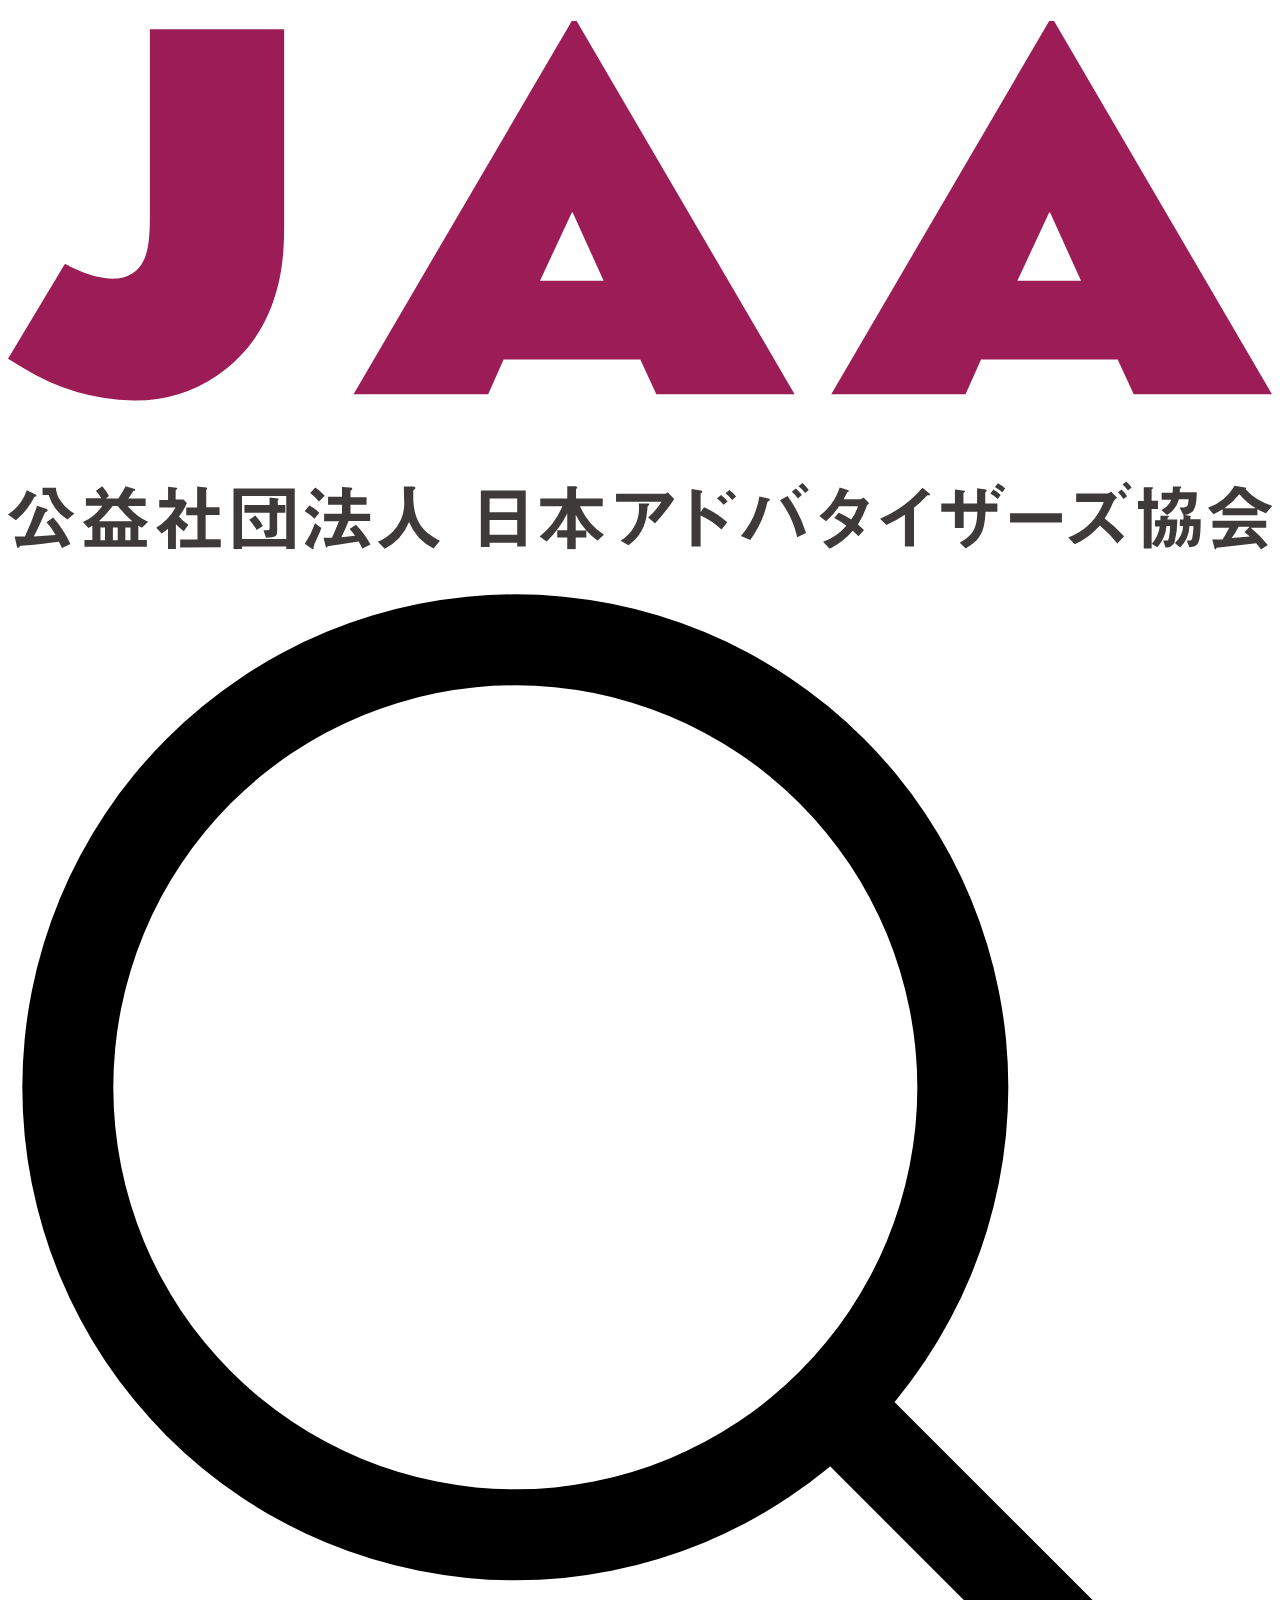
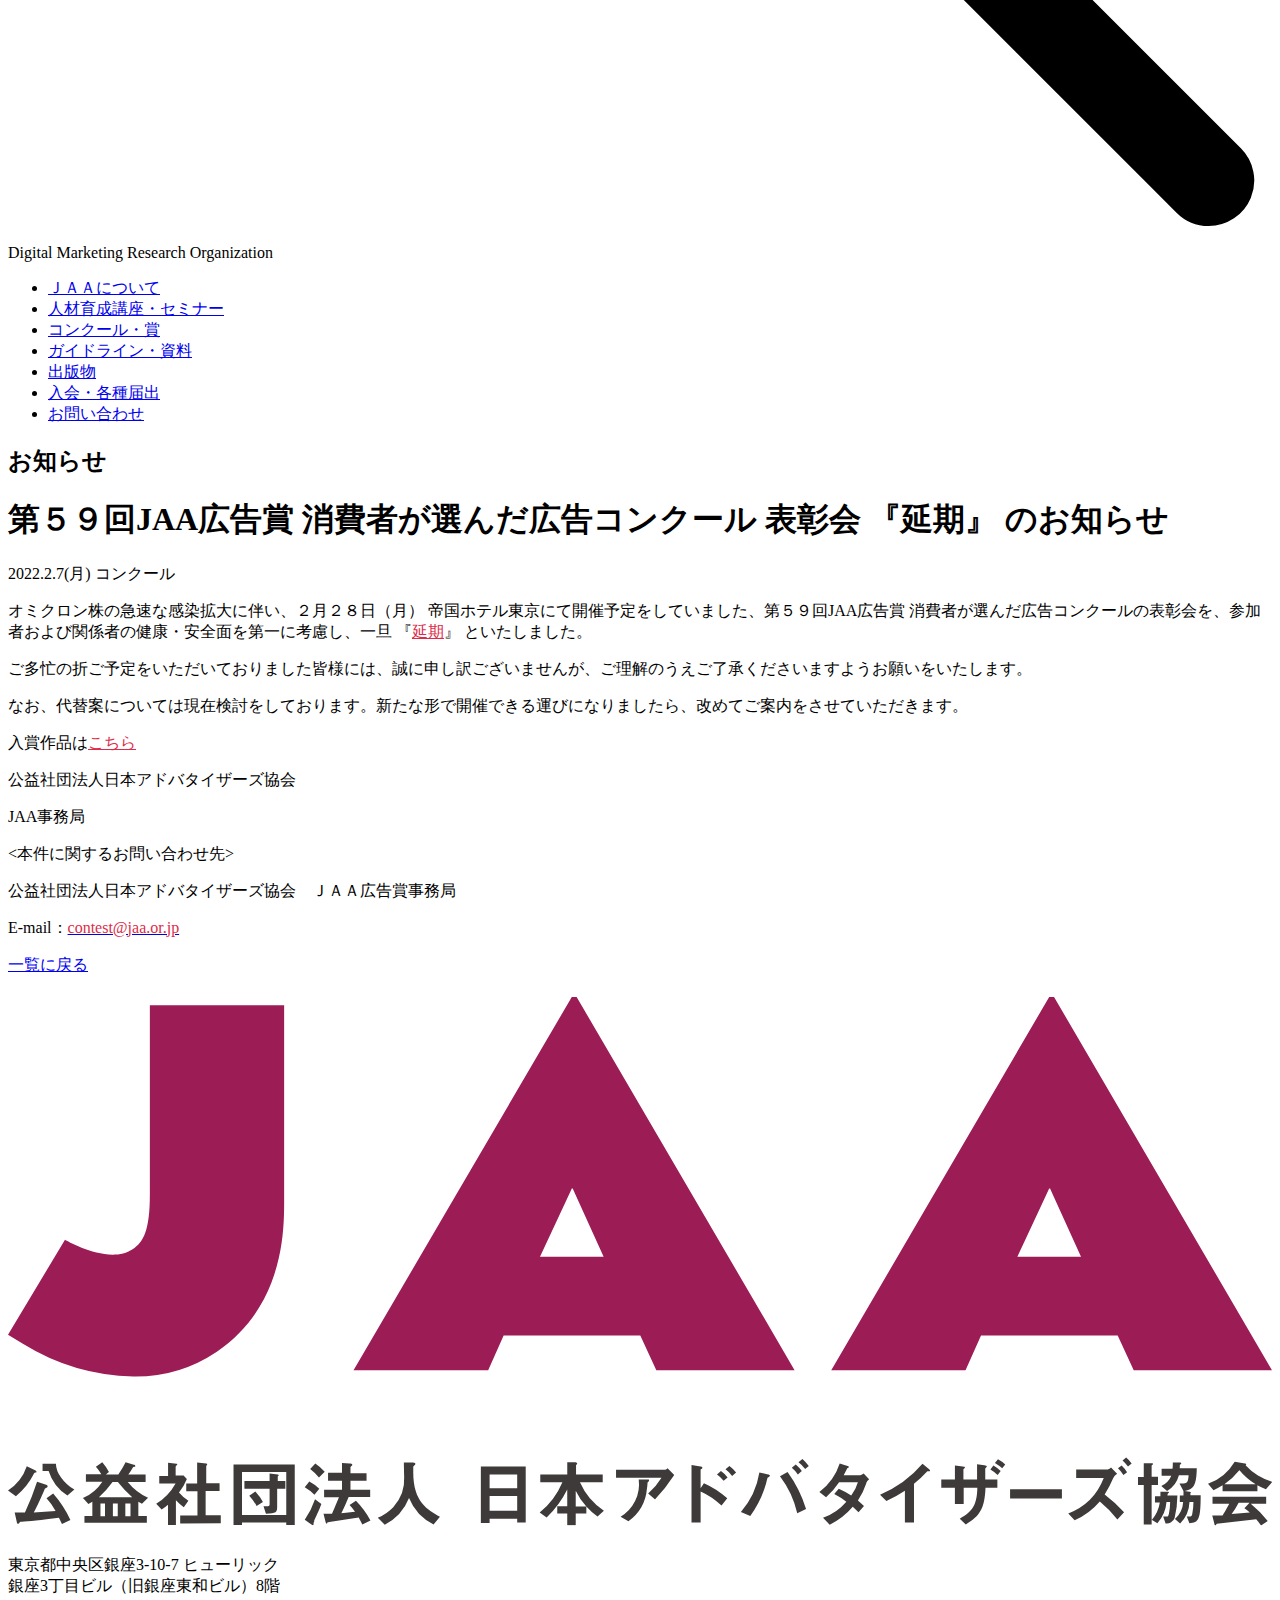
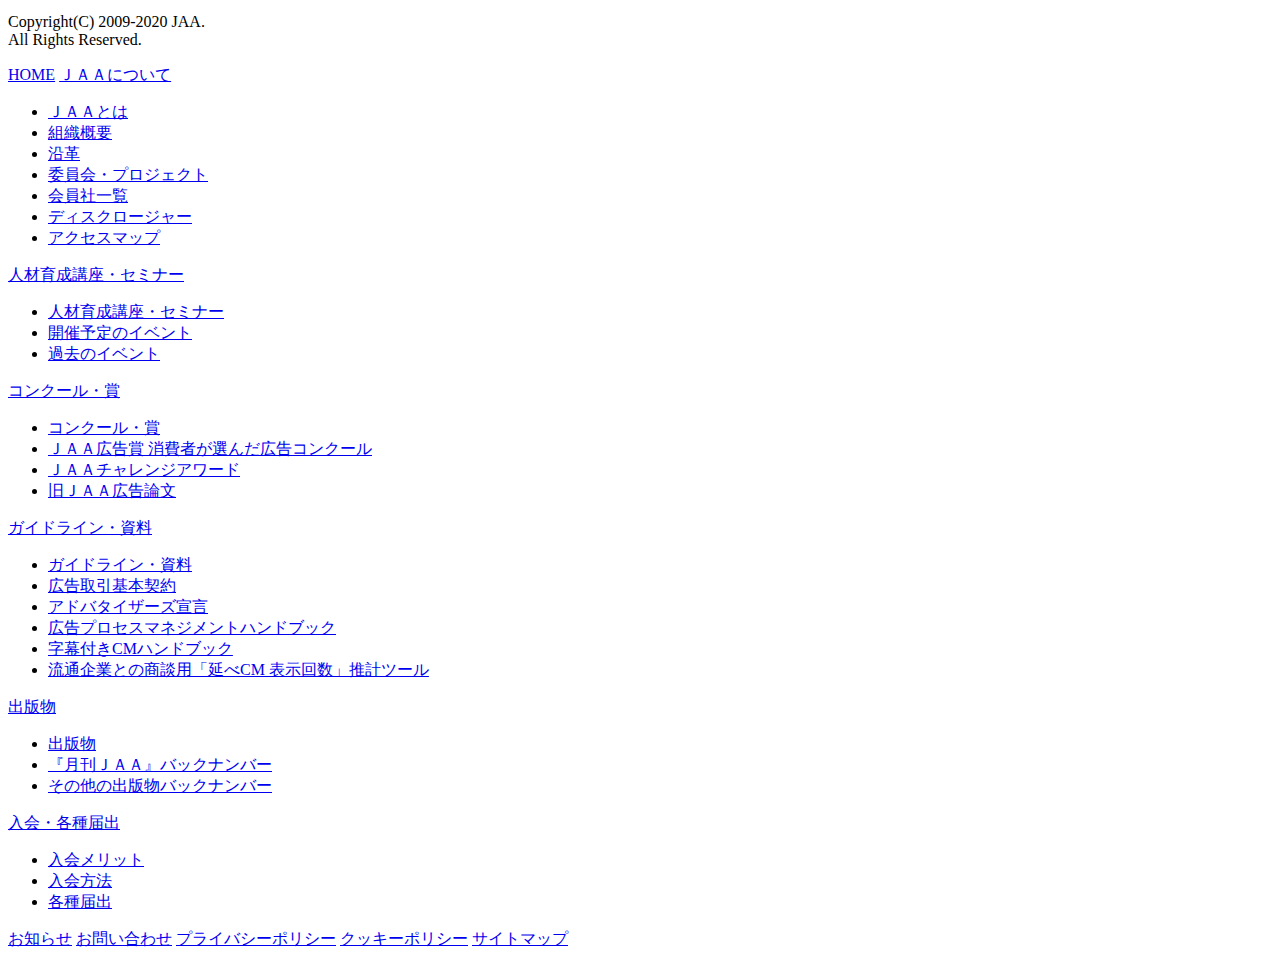
<file: info-1.html>
<!DOCTYPE html>
<html>
<head>
    <meta http-equiv="Content-Type" content="text/html; charset=UTF-8" />
<meta name="generator" content="Movable Type Pro 7.9.1" />
<link rel="stylesheet" href="http://localhost/mt/styles.css" type="text/css" />
<link rel="start" href="http://localhost/mt/" title="Home" />
<link rel="alternate" type="application/atom+xml" title="Recent Entries" href="http://localhost/mt/atom.xml" />
<script type="text/javascript" src="http://localhost/mt/mt.js"></script>

<link rel="canonical" href="http://localhost/mt/info-1.html" />


    
    
    
    <title>info-1 - Test-MT7</title>
</head>
<body id="classic-website" class="mt-page-archive layout-wtt">
    <div id="container">
        <div id="container-inner">
            <div class="upper-banner">
        <div class="header-logo">
          <h1 id="logo">
          <a href="index.html">
              <svg xmlns="http://www.w3.org/2000/svg" viewBox="0 0 160 66.916">
                <defs />
                <defs>
                  <clipPath id="a">
                    <path fill="none" d="M0 0h160v66.916H0z" />
                  </clipPath>
                </defs>
                <g>
                  <g clip-path="url(#a)">
                    <path fill="#3e3a39"
                      d="M3.453 60.202c-.115.038-.115.038-.192.192A8.556 8.556 0 011 63.195l-1-.729a5.986 5.986 0 002.379-3.07l1.113.537a.192.192 0 01.115.153c0 .077-.077.115-.153.115m3.376 6.523l-.384-.806c-2.225.307-3.914.46-4.719.5-.115 0-.23 0-.269.115a.2.2 0 01-.192.153c-.077 0-.153-.115-.153-.23l-.269-1.189h1.3a34.111 34.111 0 001.535-3.914l1.151.384a.23.23 0 01.192.192c0 .115-.077.153-.23.23s-.115.077-.23.345c-.614 1.42-.691 1.573-1.3 2.763l2.763-.192a7.482 7.482 0 00-1.151-1.612l.844-.614a14.274 14.274 0 012.182 3.34zm.691-3.607a5.717 5.717 0 01-2.379-3.108h-.768v-.92h1.688a2.954 2.954 0 00.652 1.727A5.3 5.3 0 008.4 62.35z" />
                    <path fill="#3e3a39"
                      d="M16.959 64.154l-.46-.269v1.8h1.078v.882h-7.9v-.882h1v-1.8l-.5.307-.691-.767a5.525 5.525 0 002.456-2.072H9.861v-.956h1.957a8.019 8.019 0 00-.691-.921l.806-.576a6.561 6.561 0 01.844 1.225l-.384.307h1.573a11.2 11.2 0 00.921-1.535l1.036.307c.077 0 .192.038.192.153s-.077.077-.153.115-.115.038-.153.077a7.56 7.56 0 01-.576.883h2.187v.959h-2.264a6.983 6.983 0 002.571 2zm-3.031-2.763h-.691a11.55 11.55 0 01-1.727 1.918h4.221a12.815 12.815 0 01-1.8-1.88m-1.65 2.686h-.576v1.612h.572zm1.612 0h-.616v1.612h.614zm1.612 0h-.652v1.612h.652z" />
                    <path fill="#3e3a39"
                      d="M22.255 64.575a6.484 6.484 0 01-1-.882v3.142h-1v-2.571a5.949 5.949 0 01-.806.614l-.691-.729a6.983 6.983 0 002.456-2.571h-2.067v-.959h1.116v-1.65l1.074.115c.038 0 .115.038.115.077l-.077.077-.153.192v1.151h1l.422.422a7.06 7.06 0 01-1 1.727 4.95 4.95 0 001.189 1.036zm-.46 2.072v-1h2.187v-3.07h-1.419v-1h1.38v-2.642l1.151.115c.038 0 .115.038.115.077v.077l-.115.153v2.187h1.688v1h-1.765v3.07h1.918v1z" />
                    <path fill="#3e3a39"
                      d="M35.223 66.839v-.307h-5.6v.307h-1.076v-7.674h7.751v7.674zm0-6.715h-5.6v5.448h5.6zm-1.151 2.11v2.3c0 .691-.115.844-1.42.883l-.307-.959h.5a.242.242 0 00.269-.269v-1.954h-3.186v-.959h3.185v-.959l1.036.115c.038 0 .115.038.115.077v.077c-.115.077-.115.115-.115.192v.5h.959v.959zm-2.609 2.187a5.985 5.985 0 00-.921-1.3l.767-.537a5.986 5.986 0 01.959 1.343z" />
                    <path fill="#3e3a39"
                      d="M38.792 63.003a5.6 5.6 0 00-1.228-.959l.576-.729a5.218 5.218 0 011.266.921zm0 3.338a1.19 1.19 0 00-.115.269v.153c0 .038 0 .115-.077.115l-.192-.115-.844-.576a10.475 10.475 0 001.3-2.609l.806.614c-.23.652-.767 1.8-.921 2.11m.614-5.487a6.829 6.829 0 00-1.113-1.074l.652-.691a6.752 6.752 0 011.189 1.036zm5.487 5.947c-.23-.46-.345-.691-.46-.882l-3.722.576c-.192.038-.23.038-.23.077s-.077.153-.115.153-.115-.153-.115-.192l-.269-1.074h1.074c.384-.882.614-1.5.882-2.11h-1.88v-.921h2.264v-1.151h-1.765v-1h1.765v-1.264l.959.077c.153 0 .345.038.345.153s-.038.077-.115.153-.115.115-.115.153v.764h2.034v.959h-2.034v1.151h2.494v.921h-2.724c-.269.691-.576 1.343-.921 2.034l1.727-.192a7.02 7.02 0 00-.691-.844l.806-.537a11.05 11.05 0 011.842 2.494z" />
                    <path fill="#3e3a39"
                      d="M53.871 66.762a6.393 6.393 0 01-3.108-3.338 6.446 6.446 0 01-3.07 3.376l-.882-.882a5.986 5.986 0 001.957-1.343 5.141 5.141 0 001.381-3.8c0-.23-.038-1.42-.038-1.842h1.036c.115 0 .422 0 .422.153a.23.23 0 01-.077.153l-.192.192v.767c0 3.722 1.8 4.719 3.376 5.6z" />
                    <path fill="#3e3a39"
                      d="M64.456 66.534v-.5h-3.492v.537h-1.108v-7.137h5.679v7.1zm0-6.1h-3.492v1.765h3.492zm0 2.724h-3.492v1.88h3.492z" />
                    <path fill="#3e3a39"
                      d="M74.629 65.765a7.789 7.789 0 01-1.42-1.266v.883h-1.343v1.5h-1.074v-1.5h-1.266v-.921h1.266v-2.11a12.355 12.355 0 01-2.609 3.53l-.882-.614a9.823 9.823 0 002.878-3.837h-2.8v-1h3.415v-1.533h.921c.115 0 .345.038.345.153l-.077.115-.077.115v1.151h3.376v1H72.4a8.4 8.4 0 003.031 3.607zm-2.763-3.261v2h1.343a7.943 7.943 0 01-1.343-2" />
                    <path fill="#3e3a39"
                      d="M81.88 63.578l-.844-.729a8.518 8.518 0 001.688-2h-5.755v-1h6.216a.537.537 0 00.307-.192l.844.844a21.523 21.523 0 01-2.417 3.07m-.806-2.264l-.153.153a7.324 7.324 0 01-.077.767 5.717 5.717 0 01-2.341 4.144l-1-.576a4.8 4.8 0 002.3-4.719h1.074c.192 0 .23 0 .23.077v.077" />
                    <path fill="#3e3a39"
                      d="M90.323 64.383a9.17 9.17 0 00-2.647-1.8v3.952h-1.153v-7.293l1.151.192c.038 0 .23.038.23.153s-.23.192-.23.23v2.379l.422-.652a11.088 11.088 0 012.954 1.918zm.269-3.146a3.836 3.836 0 00-.844-.806l.5-.422a3.836 3.836 0 01.844.806zm1.074-.614a3.876 3.876 0 00-.844-.844l.5-.422a3.8 3.8 0 01.844.844z" />
                    <path fill="#3e3a39"
                      d="M96.345 60.739l-.192.115c-.038.038-.153.614-.192.729a12.854 12.854 0 01-2 4.106l-1.189-.5a9.956 9.956 0 002.341-4.988l1.113.23c.077 0 .23.077.23.153s-.038.077-.077.115m3.53 4.643a12.394 12.394 0 00-2.187-4.681l.959-.537a16.077 16.077 0 012.341 4.681zm.077-4.911a3.951 3.951 0 00-.767-.844l.5-.422a3.953 3.953 0 01.767.844zm.921-.691a4.6 4.6 0 00-.844-.844l.5-.422a5.6 5.6 0 01.806.882z" />
                    <path fill="#3e3a39"
                      d="M108.662 61.506a9.324 9.324 0 01-1.074 2.225l.767.691-.691.806-.729-.691a9.017 9.017 0 01-2.92 2.264l-.844-.882a6.907 6.907 0 002.954-2.034 11.742 11.742 0 00-1.535-.959l.576-.691a8.287 8.287 0 011.573.882 5.218 5.218 0 00.844-1.688h-2.379a8.557 8.557 0 01-1.65 1.88l-.844-.652a7.369 7.369 0 002.571-3.607l1 .307c.038 0 .192.077.192.153s-.077.077-.23.153l-.46.882h2.11a1.074 1.074 0 00.422-.23l.691.729a1.189 1.189 0 00-.384.5" />
                    <path fill="#3e3a39"
                      d="M116.489 60.048c-.153 0-.153.038-.269.153a11.78 11.78 0 01-1.535 1.42v4.911h-1.151v-4.029a16.422 16.422 0 01-2.341 1.3l-.806-.806a14.312 14.312 0 005.374-3.908l.806.652c.038.038.154.153.154.23s-.038.077-.23.077" />
                    <path fill="#3e3a39"
                      d="M123.739 62.12c-.115 2.686-.729 3.568-2.494 4.643l-.767-.729c1.612-.882 2.187-1.765 2.225-3.914h-1.727v2.072h-1.113V62.12h-1.724v-1.036h1.727v-1.765l1 .115c.23.038.269.038.269.115s-.192.192-.192.23v1.3h1.727v-1.918l.921.115c.192.038.307.077.307.153s0 .038-.077.115-.115.077-.115.23v1.3h1.533v1.036zm1-2.8a5.217 5.217 0 01.921.691l-.384.5a5.487 5.487 0 00-.921-.691zm.576-.806a4.758 4.758 0 01.921.652l-.384.5a4.758 4.758 0 00-.921-.691z" />
                    <path fill="#3e3a39" d="M126.849 62.312h6.561v1.17h-6.561z" />
                    <path fill="#3e3a39"
                      d="M140.432 66.149a13.428 13.428 0 00-2.225-2.3 8.94 8.94 0 01-3.185 2.379l-.806-.845a7.827 7.827 0 004.489-4.489h-3.489V59.82h3.99a.729.729 0 00.422-.269l.767.806a1.151 1.151 0 00-.5.576 12.087 12.087 0 01-1.074 2.034 16.92 16.92 0 012.456 2.264zm.767-5.64a4.835 4.835 0 00-.691-.844l.46-.345a5.027 5.027 0 01.691.844zm.576-1.074a4.49 4.49 0 00-.691-.767l.46-.384a3.376 3.376 0 01.691.767z" />
                    <path fill="#3e3a39"
                      d="M147.684 65.957a1.074 1.074 0 01-1.151.691l-.307-.882h.46c.115 0 .192 0 .269-.345a8.016 8.016 0 00.154-1.5h-.46a4.6 4.6 0 01-1.151 2.686l-.729-.422v.576h-1v-4.988h-.728v-1h.729v-1.765h.959c.115 0 .23 0 .23.115l-.077.077q-.115.058-.115.115v1.42h.806v1.036h-.806v4.451a4.3 4.3 0 001.036-2.225h-.614v-.806h.691v-.307a1.878 1.878 0 000-.269h.883c.153 0 .23.038.23.077l-.154.153c-.038.038-.038.077-.077.269h1.266a11.761 11.761 0 01-.345 2.8m1.88.729l-.345-.882h.345c.23 0 .269 0 .345-.307a8.52 8.52 0 00.153-1.535h-.5a4.067 4.067 0 01-1.189 2.724l-.652-.576a3.07 3.07 0 001.036-2.149h-.422v-.806h.46a4.5 4.5 0 000-.576l-.5-.959h.537c.422 0 .576-.192.614-1.036h-1.224a3.269 3.269 0 01-1.5 2l-.729-.652a2.494 2.494 0 001.266-1.3h-1.228v-.882h1.381a5.143 5.143 0 00.038-.767h.806c.077 0 .269 0 .269.115l-.115.115c-.077.038-.077.077-.077.192v.307h2.149c-.038 2.264-.422 2.647-1.573 2.878l.652.077c.038 0 .192.038.192.077l-.077.115v.269h1.3c0 3.07-.269 3.492-1.42 3.53" />
                    <path fill="#3e3a39"
                      d="M159.233 62.312a5.562 5.562 0 01-1.074-.5v.767h-4.412v-.767a8.289 8.289 0 01-1.151.614l-.691-.806a6.484 6.484 0 003.376-2.8l1.3.23c.077 0 .153.038.153.115a.115.115 0 01-.077.115 6.83 6.83 0 001.573 1.3 8.287 8.287 0 001.8.806zm-.614 4.6a6.179 6.179 0 00-.614-.806l-3.607.422-1.381.153-.077.077c-.038.115-.077.153-.115.153l-.077-.077-.307-1.189h1.3c.23-.384.422-.691.844-1.5h-2.11v-.882h6.791v.882h-1.952a13.892 13.892 0 012.149 2.187zm-2.724-7.022a8.98 8.98 0 01-1.918 1.8h3.952a8.326 8.326 0 01-2.072-1.8m.652 4.835l.652-.691h-1.381a9.884 9.884 0 01-.883 1.42l2.3-.192a5.716 5.716 0 00-.729-.576" />
                    <path fill="#9c1c56"
                      d="M140.47 42.859h-17.3l-1.959 4.374h-17L131.799 0h.614l27.588 47.233h-17.5zm-12.7-9.976h8.058l-3.917-8.634h-.115z" />
                    <path fill="#9c1c56"
                      d="M80.041 42.859h-17.3l-1.957 4.374H43.741L71.367 0h.614l27.588 47.233h-17.5zm-12.7-9.976h8.058l-3.914-8.633h-.115z" />
                    <path fill="#9c1c56"
                      d="M7.213 30.736c.384.23 5.64 3.185 8.556 1.189 1.381-.921 2.187-2.379 2.187-6.906V1.036h17v24.787c0 3.645 0 13.276-8.518 19.07a18.456 18.456 0 01-10.553 3.143 27.642 27.642 0 01-14-4.144L0 42.743z" />
                  </g>
                </g>
              </svg>
            </a>
          </h1>
        </div>
        <div class="header-search-box">
          <div class="i-header-links__search">
            <svg xmlns="http://www.w3.org/2000/svg" viewBox="0 0 22.072 22.008">
              <g stroke-miterlimit="10" stroke-width=".5">
                <path
                  d="M8.859 17.468a8.609 8.609 0 118.609-8.609 8.619 8.619 0 01-8.609 8.609zm0-15.629a7.02 7.02 0 107.02 7.02 7.028 7.028 0 00-7.02-7.02z">
                </path>
                <path
                  d="M20.967 21.758a.792.792 0 01-.562-.233l-6.516-6.515a.795.795 0 111.124-1.124l6.516 6.516a.794.794 0 01-.562 1.356z">
                </path>
              </g>
            </svg>
          </div>
          <div class="header-copy">
            <span>Digital Marketing Research Organization</span>
          </div>
        </div>
      </div>
      <div class="header-nav">
        <ul class="main-nav">
          <li class="nav-item"><a href="#"><span>ＪＡＡについて</span></a></li>
          <li class="nav-item"><a href="#"><span>人材育成講座・セミナー</span></a></li>
          <li class="nav-item"><a href="#"><span>コンクール・賞</span></a></li>
          <li class="nav-item"><a href="#"><span>ガイドライン・資料</span></a></li>
          <li class="nav-item"><a href="#"><span>出版物</span></a></li>
          <li class="nav-item"><a href="#"><span>入会・各種届出</span></a></li>
          <li class="nav-item"><a href="inquiry.html"><span>お問い合わせ</span></a></li>
        </ul>
      </div>
        	<div class="header-ttl">
      			<h2>お知らせ</h2>
    		</div>
            <div id="content">
                <div id="content-inner" class="info-detail-sec">
                    <div id="alpha">
                        <div id="alpha-inner">
                            <div id="page-10" class="page-asset asset">
                                <div class="asset-content">
								
                                    <div class="asset-body">
                                        <div class="c-heading-line -tertiary">
<h1 class="m-article-title">第５９回JAA広告賞 消費者が選んだ広告コンクール 表彰会 『延期』 のお知らせ</h1>
<div><span class="m-article-date"> 2022.2.7(月) </span> <span class="c-label-category"> コンクール </span></div>
</div>
<div class="m-article-content m-multifield">
<div class="m-multifield-richtext">
<p>オミクロン株の急速な感染拡大に伴い、２月２８日（月） 帝国ホテル東京にて開催予定をしていました、第５９回<span>JAA</span>広告賞 消費者が選んだ広告コンクールの表彰会を、参加者および関係者の健康・安全面を第一に考慮し、一旦 『<span style="color: #dd2c4a;"><u>延期</u></span>』 といたしました。</p>
<p></p>
<p>ご多忙の折ご予定をいただいておりました皆様には、誠に申し訳ございませんが、ご理解のうえご了承くださいますようお願いをいたします。</p>
<p></p>
<p>なお、代替案については現在検討をしております。新たな形で開催できる運びになりましたら、改めてご案内をさせていただきます。</p>
<p></p>
<p>入賞作品は<a href="https://www.jaa.or.jp/contest/adaward/archives/" style="color: #dd2c4a;">こちら</a></p>
<p style="text-align: left;"></p>
<p style="text-align: left;">公益社団法人日本アドバタイザーズ協会</p>
<p style="text-align: left;">JAA事務局　　　　　　　　　　　　　　　　　　　　　　　　　　　　　　　　　　　　　　　　　　　　　　　　　　　　　　　　　　　　　　　　　　　　　　　　　　　　　　　　　　　　　　　　　　　　　　　　　　　　　　　　　　　　　　　　　　　　　　　　　　　　　　　　　　　　　　　　　　　　　　　　　　　　　　　　　　　　　　　　　　　　　　　　　　　　　　　　　　　　　　　　　　　　　　　　　　　　　　　　　　　　　　　　　　　　　　　　　　　　　　　　　　　　　　　　　　　　　　　　　　　　　　　　　　　　　　　　　　　　　　　　　　　　　　　　　　　　　　　　　　　　　　　　　　　　　　　　　　　　　　　　　　　　　　　　　　　　　　　　　　　　　　　　　　　　　　　　　　　　　　　　　　　　　　　　　　　　　　　　　　　　　　　　　　　　　　　　　　　　　　　　　　　　　　　　　　　　　　　　　　　　　　　　　　　　　　　　　　　　　　　　　　　　　　　　　　　　　　　　　　　　　　　　　　　　　　　　　　　　　　　　　　　　　　　　　　　　　　　　　　　　　　　　　　　　　　　　　　　　　　　　　　　　　　　　　　　　　　　　　　　　　　　　　　　　　　　　　　　　　　　　　　　　　　　　　　　　　　　　　　　　　　　　　　　　　　　　　　　　　　　　　　　　　　　　　　　　　　　　　　　　　　　　　　　　　　　　　　　　　　　　　　　　　　　　　　　　　　　　　　　　　　　　　　　　　　　　　　　　　　　　　　　　　　　　　　　　　　　　　　　　　　　　　　　　　　　　　　　　　　　　　　　　　　　　　　　　　　　　　　　　　　　　　　　<span></span></p>
<p style="text-align: left;"></p>
<p><span>&lt;</span>本件に関するお問い合わせ先<span>&gt;　　　　　　　　　　　　　　　　　　　　　　　　　　　　　　　　　　　　　　　　　　　　　　　　　　　　　　　　　　　　　　　　　　　　　　　　</span></p>
<p>公益社団法人日本アドバタイザーズ協会　ＪＡＡ広告賞事務局　　　　　　　　　　　　　　　　　　　　　　　　　　　　　　　　　　　　　　　　　　　　　　　　　　</p>
<p>E-mail：<span><a href="mailto:contest@jaa.or.jp"><span style="color: #dd2c4a;">contest@jaa.or.jp</span></a></span></p>
</div>
</div>
                                    </div>
                                	<div class="info-back-btn">
                    					<a class="c-link-text -tertiary" href="/information/">一覧に戻る</a>
                  					</div>
								
								
                                </div>
                            </div>
						   </div>
                    	</div>
                </div>
            </div>
            <footer role="contentinfo" class="i-footer">
        	<a class="i-footer-anchor" href="#top"></a>
        <div class="i-footer-inner">
          <div class="i-footer-info">
            <h1 id="logo">
              <a href="#">
                <svg xmlns="http://www.w3.org/2000/svg" viewBox="0 0 160 66.916">
                  <defs />
                  <defs>
                    <clipPath id="a">
                      <path fill="none" d="M0 0h160v66.916H0z" />
                    </clipPath>
                  </defs>
                  <g>
                    <g clip-path="url(#a)">
                      <path fill="#3e3a39"
                        d="M3.453 60.202c-.115.038-.115.038-.192.192A8.556 8.556 0 011 63.195l-1-.729a5.986 5.986 0 002.379-3.07l1.113.537a.192.192 0 01.115.153c0 .077-.077.115-.153.115m3.376 6.523l-.384-.806c-2.225.307-3.914.46-4.719.5-.115 0-.23 0-.269.115a.2.2 0 01-.192.153c-.077 0-.153-.115-.153-.23l-.269-1.189h1.3a34.111 34.111 0 001.535-3.914l1.151.384a.23.23 0 01.192.192c0 .115-.077.153-.23.23s-.115.077-.23.345c-.614 1.42-.691 1.573-1.3 2.763l2.763-.192a7.482 7.482 0 00-1.151-1.612l.844-.614a14.274 14.274 0 012.182 3.34zm.691-3.607a5.717 5.717 0 01-2.379-3.108h-.768v-.92h1.688a2.954 2.954 0 00.652 1.727A5.3 5.3 0 008.4 62.35z" />
                      <path fill="#3e3a39"
                        d="M16.959 64.154l-.46-.269v1.8h1.078v.882h-7.9v-.882h1v-1.8l-.5.307-.691-.767a5.525 5.525 0 002.456-2.072H9.861v-.956h1.957a8.019 8.019 0 00-.691-.921l.806-.576a6.561 6.561 0 01.844 1.225l-.384.307h1.573a11.2 11.2 0 00.921-1.535l1.036.307c.077 0 .192.038.192.153s-.077.077-.153.115-.115.038-.153.077a7.56 7.56 0 01-.576.883h2.187v.959h-2.264a6.983 6.983 0 002.571 2zm-3.031-2.763h-.691a11.55 11.55 0 01-1.727 1.918h4.221a12.815 12.815 0 01-1.8-1.88m-1.65 2.686h-.576v1.612h.572zm1.612 0h-.616v1.612h.614zm1.612 0h-.652v1.612h.652z" />
                      <path fill="#3e3a39"
                        d="M22.255 64.575a6.484 6.484 0 01-1-.882v3.142h-1v-2.571a5.949 5.949 0 01-.806.614l-.691-.729a6.983 6.983 0 002.456-2.571h-2.067v-.959h1.116v-1.65l1.074.115c.038 0 .115.038.115.077l-.077.077-.153.192v1.151h1l.422.422a7.06 7.06 0 01-1 1.727 4.95 4.95 0 001.189 1.036zm-.46 2.072v-1h2.187v-3.07h-1.419v-1h1.38v-2.642l1.151.115c.038 0 .115.038.115.077v.077l-.115.153v2.187h1.688v1h-1.765v3.07h1.918v1z" />
                      <path fill="#3e3a39"
                        d="M35.223 66.839v-.307h-5.6v.307h-1.076v-7.674h7.751v7.674zm0-6.715h-5.6v5.448h5.6zm-1.151 2.11v2.3c0 .691-.115.844-1.42.883l-.307-.959h.5a.242.242 0 00.269-.269v-1.954h-3.186v-.959h3.185v-.959l1.036.115c.038 0 .115.038.115.077v.077c-.115.077-.115.115-.115.192v.5h.959v.959zm-2.609 2.187a5.985 5.985 0 00-.921-1.3l.767-.537a5.986 5.986 0 01.959 1.343z" />
                      <path fill="#3e3a39"
                        d="M38.792 63.003a5.6 5.6 0 00-1.228-.959l.576-.729a5.218 5.218 0 011.266.921zm0 3.338a1.19 1.19 0 00-.115.269v.153c0 .038 0 .115-.077.115l-.192-.115-.844-.576a10.475 10.475 0 001.3-2.609l.806.614c-.23.652-.767 1.8-.921 2.11m.614-5.487a6.829 6.829 0 00-1.113-1.074l.652-.691a6.752 6.752 0 011.189 1.036zm5.487 5.947c-.23-.46-.345-.691-.46-.882l-3.722.576c-.192.038-.23.038-.23.077s-.077.153-.115.153-.115-.153-.115-.192l-.269-1.074h1.074c.384-.882.614-1.5.882-2.11h-1.88v-.921h2.264v-1.151h-1.765v-1h1.765v-1.264l.959.077c.153 0 .345.038.345.153s-.038.077-.115.153-.115.115-.115.153v.764h2.034v.959h-2.034v1.151h2.494v.921h-2.724c-.269.691-.576 1.343-.921 2.034l1.727-.192a7.02 7.02 0 00-.691-.844l.806-.537a11.05 11.05 0 011.842 2.494z" />
                      <path fill="#3e3a39"
                        d="M53.871 66.762a6.393 6.393 0 01-3.108-3.338 6.446 6.446 0 01-3.07 3.376l-.882-.882a5.986 5.986 0 001.957-1.343 5.141 5.141 0 001.381-3.8c0-.23-.038-1.42-.038-1.842h1.036c.115 0 .422 0 .422.153a.23.23 0 01-.077.153l-.192.192v.767c0 3.722 1.8 4.719 3.376 5.6z" />
                      <path fill="#3e3a39"
                        d="M64.456 66.534v-.5h-3.492v.537h-1.108v-7.137h5.679v7.1zm0-6.1h-3.492v1.765h3.492zm0 2.724h-3.492v1.88h3.492z" />
                      <path fill="#3e3a39"
                        d="M74.629 65.765a7.789 7.789 0 01-1.42-1.266v.883h-1.343v1.5h-1.074v-1.5h-1.266v-.921h1.266v-2.11a12.355 12.355 0 01-2.609 3.53l-.882-.614a9.823 9.823 0 002.878-3.837h-2.8v-1h3.415v-1.533h.921c.115 0 .345.038.345.153l-.077.115-.077.115v1.151h3.376v1H72.4a8.4 8.4 0 003.031 3.607zm-2.763-3.261v2h1.343a7.943 7.943 0 01-1.343-2" />
                      <path fill="#3e3a39"
                        d="M81.88 63.578l-.844-.729a8.518 8.518 0 001.688-2h-5.755v-1h6.216a.537.537 0 00.307-.192l.844.844a21.523 21.523 0 01-2.417 3.07m-.806-2.264l-.153.153a7.324 7.324 0 01-.077.767 5.717 5.717 0 01-2.341 4.144l-1-.576a4.8 4.8 0 002.3-4.719h1.074c.192 0 .23 0 .23.077v.077" />
                      <path fill="#3e3a39"
                        d="M90.323 64.383a9.17 9.17 0 00-2.647-1.8v3.952h-1.153v-7.293l1.151.192c.038 0 .23.038.23.153s-.23.192-.23.23v2.379l.422-.652a11.088 11.088 0 012.954 1.918zm.269-3.146a3.836 3.836 0 00-.844-.806l.5-.422a3.836 3.836 0 01.844.806zm1.074-.614a3.876 3.876 0 00-.844-.844l.5-.422a3.8 3.8 0 01.844.844z" />
                      <path fill="#3e3a39"
                        d="M96.345 60.739l-.192.115c-.038.038-.153.614-.192.729a12.854 12.854 0 01-2 4.106l-1.189-.5a9.956 9.956 0 002.341-4.988l1.113.23c.077 0 .23.077.23.153s-.038.077-.077.115m3.53 4.643a12.394 12.394 0 00-2.187-4.681l.959-.537a16.077 16.077 0 012.341 4.681zm.077-4.911a3.951 3.951 0 00-.767-.844l.5-.422a3.953 3.953 0 01.767.844zm.921-.691a4.6 4.6 0 00-.844-.844l.5-.422a5.6 5.6 0 01.806.882z" />
                      <path fill="#3e3a39"
                        d="M108.662 61.506a9.324 9.324 0 01-1.074 2.225l.767.691-.691.806-.729-.691a9.017 9.017 0 01-2.92 2.264l-.844-.882a6.907 6.907 0 002.954-2.034 11.742 11.742 0 00-1.535-.959l.576-.691a8.287 8.287 0 011.573.882 5.218 5.218 0 00.844-1.688h-2.379a8.557 8.557 0 01-1.65 1.88l-.844-.652a7.369 7.369 0 002.571-3.607l1 .307c.038 0 .192.077.192.153s-.077.077-.23.153l-.46.882h2.11a1.074 1.074 0 00.422-.23l.691.729a1.189 1.189 0 00-.384.5" />
                      <path fill="#3e3a39"
                        d="M116.489 60.048c-.153 0-.153.038-.269.153a11.78 11.78 0 01-1.535 1.42v4.911h-1.151v-4.029a16.422 16.422 0 01-2.341 1.3l-.806-.806a14.312 14.312 0 005.374-3.908l.806.652c.038.038.154.153.154.23s-.038.077-.23.077" />
                      <path fill="#3e3a39"
                        d="M123.739 62.12c-.115 2.686-.729 3.568-2.494 4.643l-.767-.729c1.612-.882 2.187-1.765 2.225-3.914h-1.727v2.072h-1.113V62.12h-1.724v-1.036h1.727v-1.765l1 .115c.23.038.269.038.269.115s-.192.192-.192.23v1.3h1.727v-1.918l.921.115c.192.038.307.077.307.153s0 .038-.077.115-.115.077-.115.23v1.3h1.533v1.036zm1-2.8a5.217 5.217 0 01.921.691l-.384.5a5.487 5.487 0 00-.921-.691zm.576-.806a4.758 4.758 0 01.921.652l-.384.5a4.758 4.758 0 00-.921-.691z" />
                      <path fill="#3e3a39" d="M126.849 62.312h6.561v1.17h-6.561z" />
                      <path fill="#3e3a39"
                        d="M140.432 66.149a13.428 13.428 0 00-2.225-2.3 8.94 8.94 0 01-3.185 2.379l-.806-.845a7.827 7.827 0 004.489-4.489h-3.489V59.82h3.99a.729.729 0 00.422-.269l.767.806a1.151 1.151 0 00-.5.576 12.087 12.087 0 01-1.074 2.034 16.92 16.92 0 012.456 2.264zm.767-5.64a4.835 4.835 0 00-.691-.844l.46-.345a5.027 5.027 0 01.691.844zm.576-1.074a4.49 4.49 0 00-.691-.767l.46-.384a3.376 3.376 0 01.691.767z" />
                      <path fill="#3e3a39"
                        d="M147.684 65.957a1.074 1.074 0 01-1.151.691l-.307-.882h.46c.115 0 .192 0 .269-.345a8.016 8.016 0 00.154-1.5h-.46a4.6 4.6 0 01-1.151 2.686l-.729-.422v.576h-1v-4.988h-.728v-1h.729v-1.765h.959c.115 0 .23 0 .23.115l-.077.077q-.115.058-.115.115v1.42h.806v1.036h-.806v4.451a4.3 4.3 0 001.036-2.225h-.614v-.806h.691v-.307a1.878 1.878 0 000-.269h.883c.153 0 .23.038.23.077l-.154.153c-.038.038-.038.077-.077.269h1.266a11.761 11.761 0 01-.345 2.8m1.88.729l-.345-.882h.345c.23 0 .269 0 .345-.307a8.52 8.52 0 00.153-1.535h-.5a4.067 4.067 0 01-1.189 2.724l-.652-.576a3.07 3.07 0 001.036-2.149h-.422v-.806h.46a4.5 4.5 0 000-.576l-.5-.959h.537c.422 0 .576-.192.614-1.036h-1.224a3.269 3.269 0 01-1.5 2l-.729-.652a2.494 2.494 0 001.266-1.3h-1.228v-.882h1.381a5.143 5.143 0 00.038-.767h.806c.077 0 .269 0 .269.115l-.115.115c-.077.038-.077.077-.077.192v.307h2.149c-.038 2.264-.422 2.647-1.573 2.878l.652.077c.038 0 .192.038.192.077l-.077.115v.269h1.3c0 3.07-.269 3.492-1.42 3.53" />
                      <path fill="#3e3a39"
                        d="M159.233 62.312a5.562 5.562 0 01-1.074-.5v.767h-4.412v-.767a8.289 8.289 0 01-1.151.614l-.691-.806a6.484 6.484 0 003.376-2.8l1.3.23c.077 0 .153.038.153.115a.115.115 0 01-.077.115 6.83 6.83 0 001.573 1.3 8.287 8.287 0 001.8.806zm-.614 4.6a6.179 6.179 0 00-.614-.806l-3.607.422-1.381.153-.077.077c-.038.115-.077.153-.115.153l-.077-.077-.307-1.189h1.3c.23-.384.422-.691.844-1.5h-2.11v-.882h6.791v.882h-1.952a13.892 13.892 0 012.149 2.187zm-2.724-7.022a8.98 8.98 0 01-1.918 1.8h3.952a8.326 8.326 0 01-2.072-1.8m.652 4.835l.652-.691h-1.381a9.884 9.884 0 01-.883 1.42l2.3-.192a5.716 5.716 0 00-.729-.576" />
                      <path fill="#9c1c56"
                        d="M140.47 42.859h-17.3l-1.959 4.374h-17L131.799 0h.614l27.588 47.233h-17.5zm-12.7-9.976h8.058l-3.917-8.634h-.115z" />
                      <path fill="#9c1c56"
                        d="M80.041 42.859h-17.3l-1.957 4.374H43.741L71.367 0h.614l27.588 47.233h-17.5zm-12.7-9.976h8.058l-3.914-8.633h-.115z" />
                      <path fill="#9c1c56"
                        d="M7.213 30.736c.384.23 5.64 3.185 8.556 1.189 1.381-.921 2.187-2.379 2.187-6.906V1.036h17v24.787c0 3.645 0 13.276-8.518 19.07a18.456 18.456 0 01-10.553 3.143 27.642 27.642 0 01-14-4.144L0 42.743z" />
                    </g>
                  </g>
                </svg>
              </a>
            </h1>
            <p>
              東京都中央区銀座3-10-7 ヒューリック<br>
              銀座3丁目ビル（旧銀座東和ビル）8階
            </p>
            <p>
              Copyright(C) 2009-2020 JAA. <br>
              All Rights Reserved.
            </p>
          </div>
          <div class="i-footer-nav">
            <div>
              <a class="i-footer-nav__single" href="/">HOME</a>
              <a class="i-footer-nav__parent" href="/about/">
                ＪＡＡについて
              </a>
              <ul>
                <li>
                  <a href="/about/">ＪＡＡとは</a>
                </li>

                <li>
                  <a href="/about/organization/">組織概要</a>
                </li>

                <li>
                  <a href="/about/history/">沿革</a>
                </li>

                <li>
                  <a href="/about/commission/">委員会・プロジェクト</a>
                </li>

                <li>
                  <a href="/about/company/">会員社一覧</a>
                </li>

                <li>
                  <a href="/about/disclosure/">ディスクロージャー</a>
                </li>

                <li>
                  <a href="/about/access/">アクセスマップ</a>
                </li>
              </ul>

              <a class="i-footer-nav__parent" href="/seminar/">
                人材育成講座・セミナー
              </a>
              <ul>
                <li class="u-hide-from-tablet">
                  <a href="/seminar/">人材育成講座・セミナー</a>
                </li>
                <li>
                  <a href="/seminar/plans/">開催予定のイベント</a>
                </li>
                <li>
                  <a href="/seminar/archive/">過去のイベント</a>
                </li>
              </ul>
            </div>

            <div>
              <a class="i-footer-nav__parent" href="/contest/">
                コンクール・賞
              </a>
              <ul>
                <li class="u-hide-from-tablet">
                  <a href="/contest/">コンクール・賞</a>
                </li>
                <li>
                  <a href="/contest/adaward/">ＪＡＡ広告賞 消費者が選んだ広告コンクール</a>
                </li>
                <li>
                  <a href="/contest/challengeaward/">ＪＡＡチャレンジアワード</a>
                </li>
                <li>
                  <a href="/contest/thesis/">旧ＪＡＡ広告論文</a>
                </li>
              </ul>

              <a class="i-footer-nav__parent" href="/guideline/">
                ガイドライン・資料
              </a>
              <ul>
                <li class="u-hide-from-tablet">
                  <a href="/guideline/">ガイドライン・資料</a>
                </li>
                <li>
                  <a href="/assets/uploads/docs/model%20of%20the%20contract.pdf" target="_blank">
                    広告取引基本契約
                  </a>
                </li>
                <li>
                  <a href="/guideline/declaration/">
                    アドバタイザーズ宣言
                  </a>
                </li>
                <li>
                  <a href="/assets/uploads/docs/handbook.pdf" target="_blank">
                    広告プロセスマネジメントハンドブック
                  </a>
                </li>
                <li>
                  <a href="/assets/uploads/docs/jimaku_handbook.pdf" target="_blank">
                    字幕付きCMハンドブック
                  </a>
                </li>
                <li>
                  <a href="/guideline/tool/">
                    流通企業との商談用「延べCM 表示回数」推計ツール
                  </a>
                </li>
              </ul>
            </div>

            <div>
              <a class="i-footer-nav__parent" href="/publication/">
                出版物
              </a>
              <ul>
                <li class="u-hide-from-tablet">
                  <a href="/publication/">出版物</a>
                </li>
                <li>
                  <a href="/publication/jaabacknumber/">『月刊ＪＡＡ』バックナンバー</a>
                </li>
                <li>
                  <a href="/publication/others/">その他の出版物バックナンバー</a>
                </li>
              </ul>

              <a class="i-footer-nav__parent" href="/join/">
                入会・各種届出
              </a>
              <ul>
                <li>
                  <a href="/join/">入会メリット</a>
                </li>
                <li>
                  <a href="/join/application/">入会方法</a>
                </li>
                <li>
                  <a href="/join/format/">各種届出</a>
                </li>
              </ul>

              <a href="/information/">お知らせ</a>
              <a href="/contact/general/">お問い合わせ</a>
              <a href="/pp/">プライバシーポリシー</a>
              <a href="/pp/cookie-policy/">クッキーポリシー</a>
              <a href="/sitemap/">サイトマップ</a>
            </div>
          </div>
        </div>
      		</footer>
        </div>
    </div>
</body>
</html>
</file>
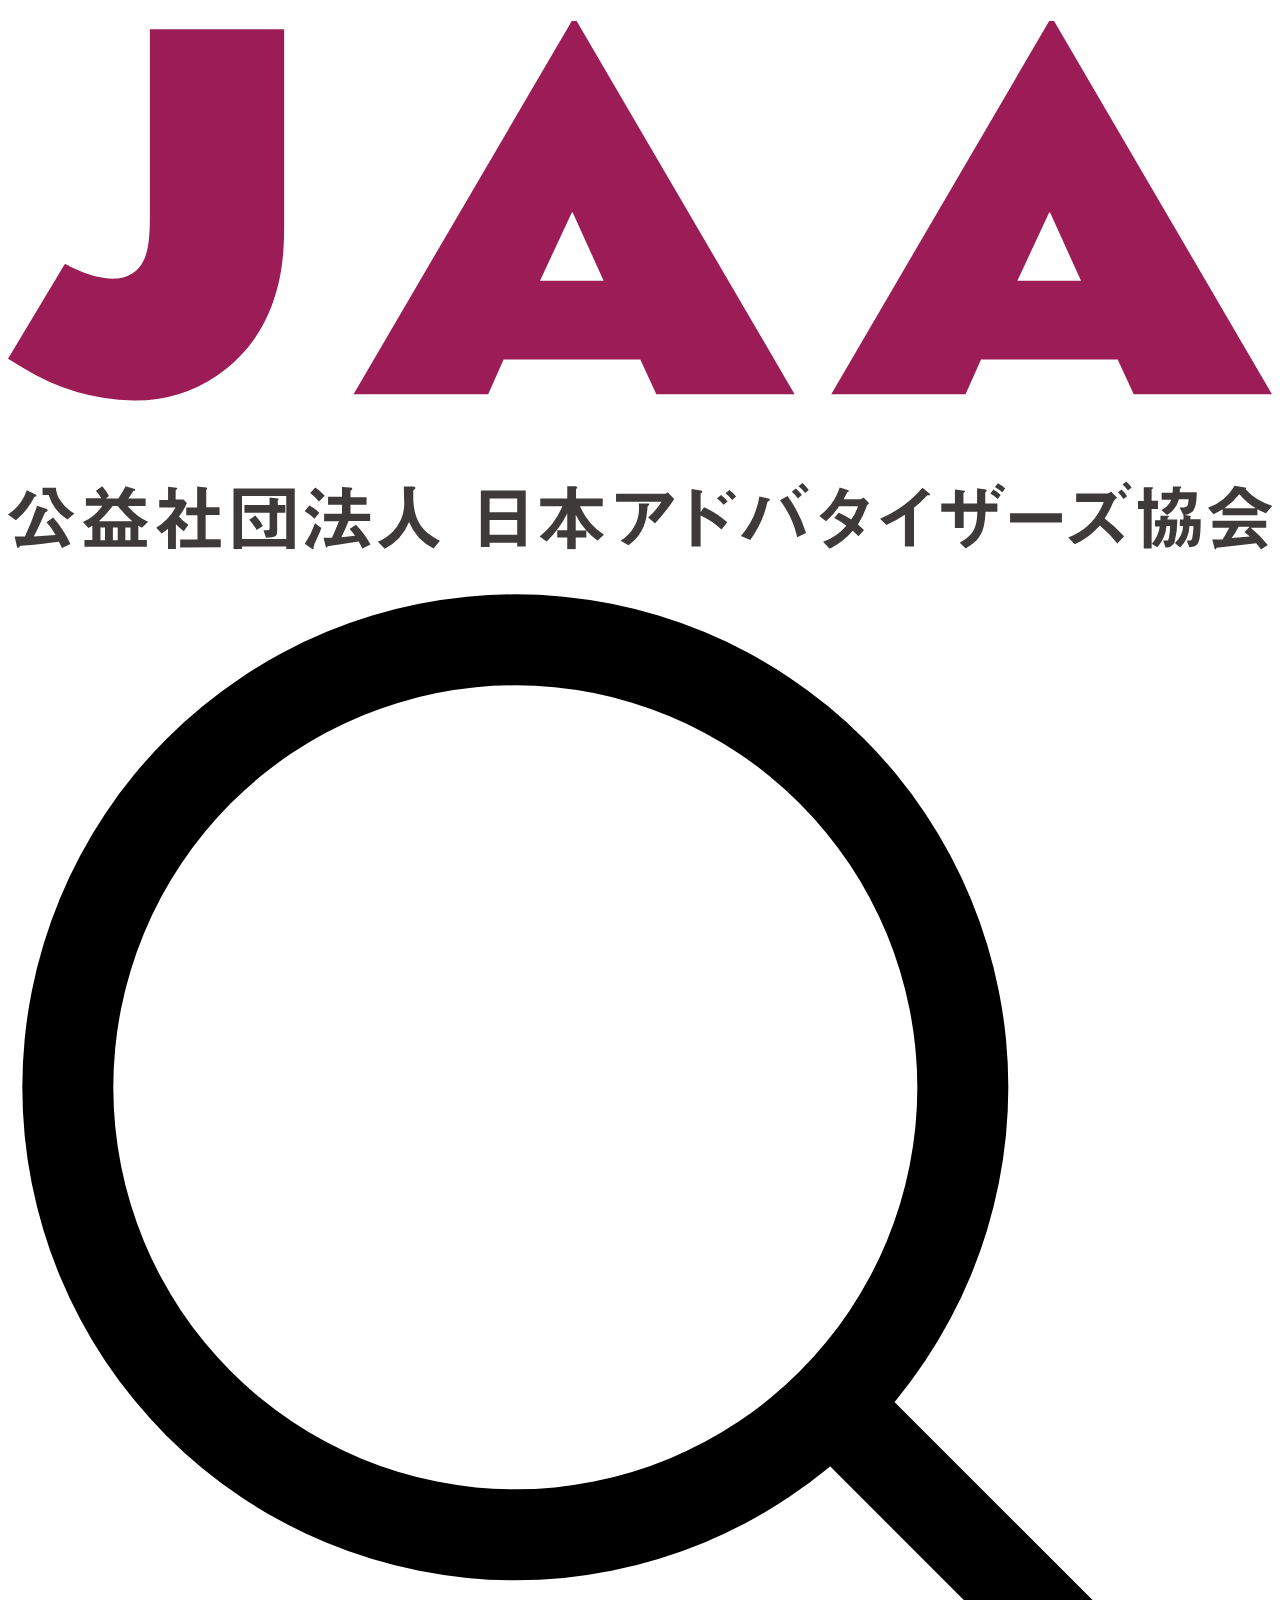
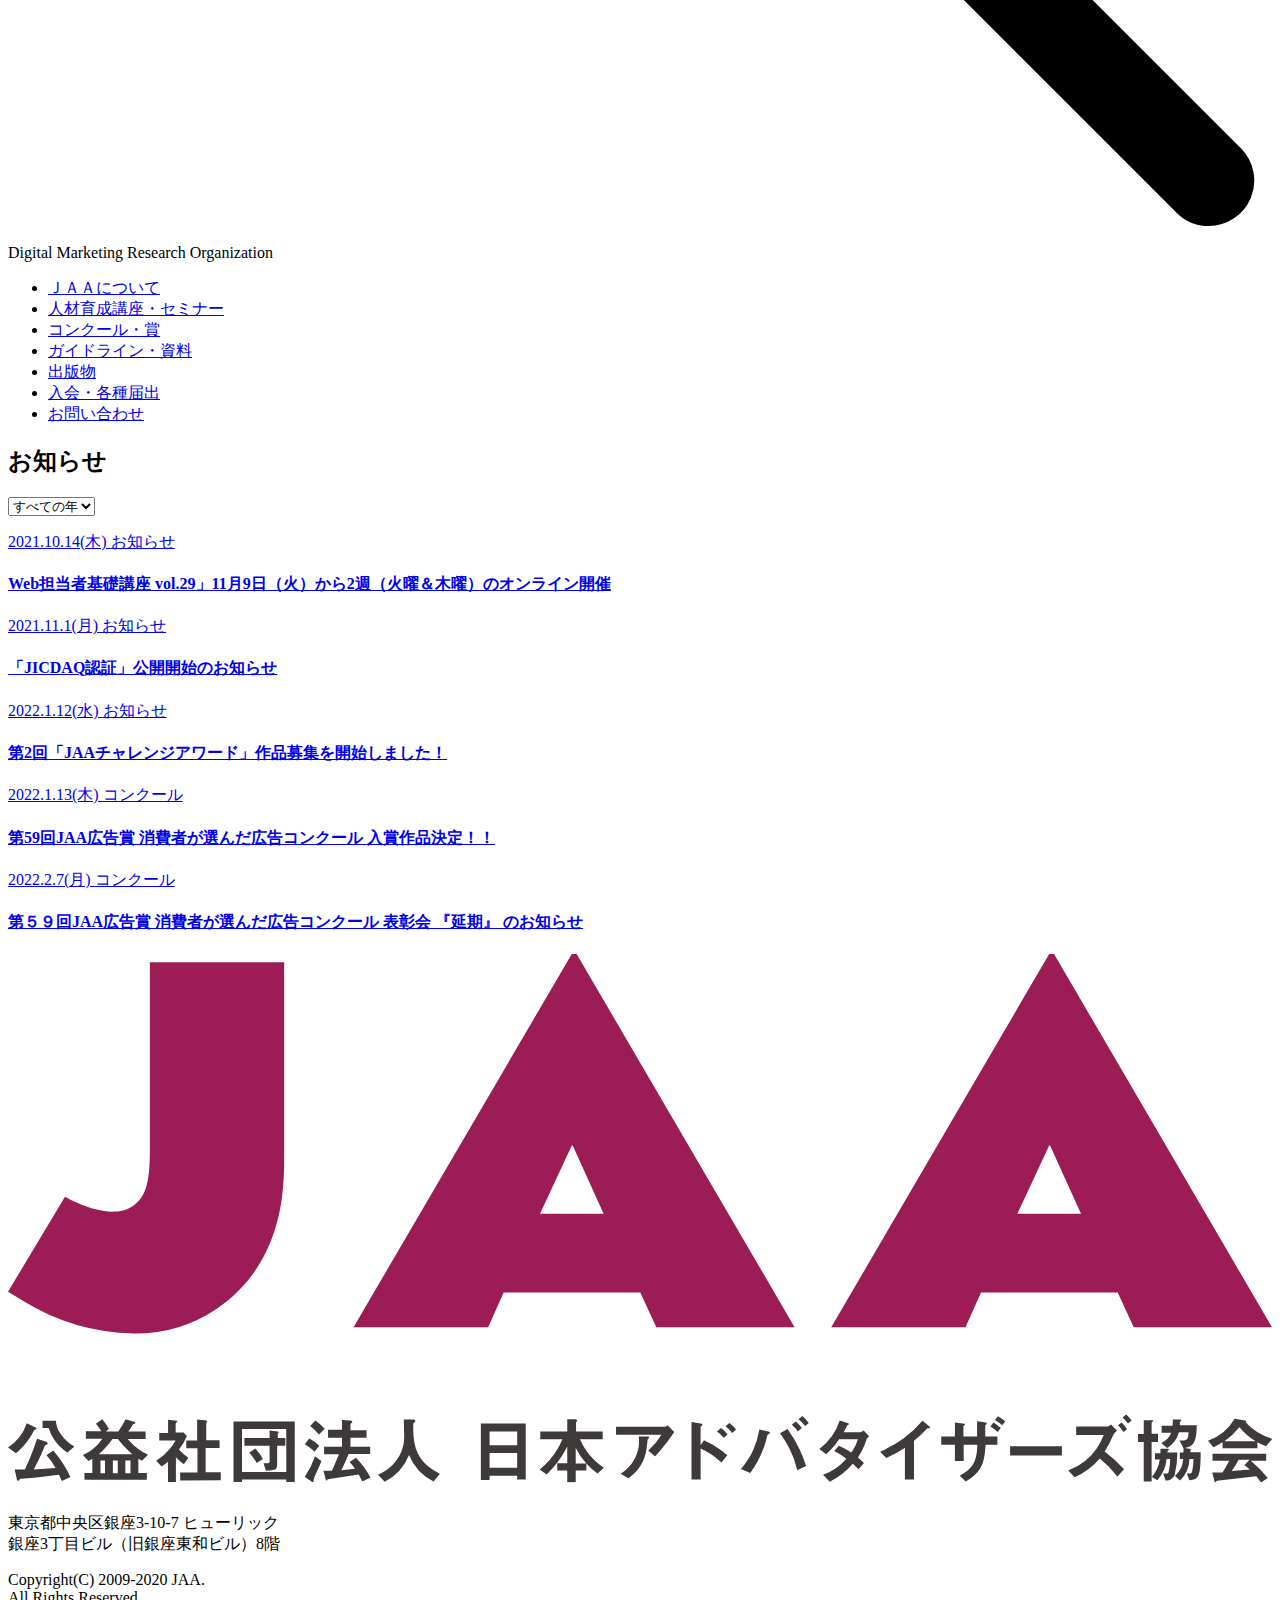
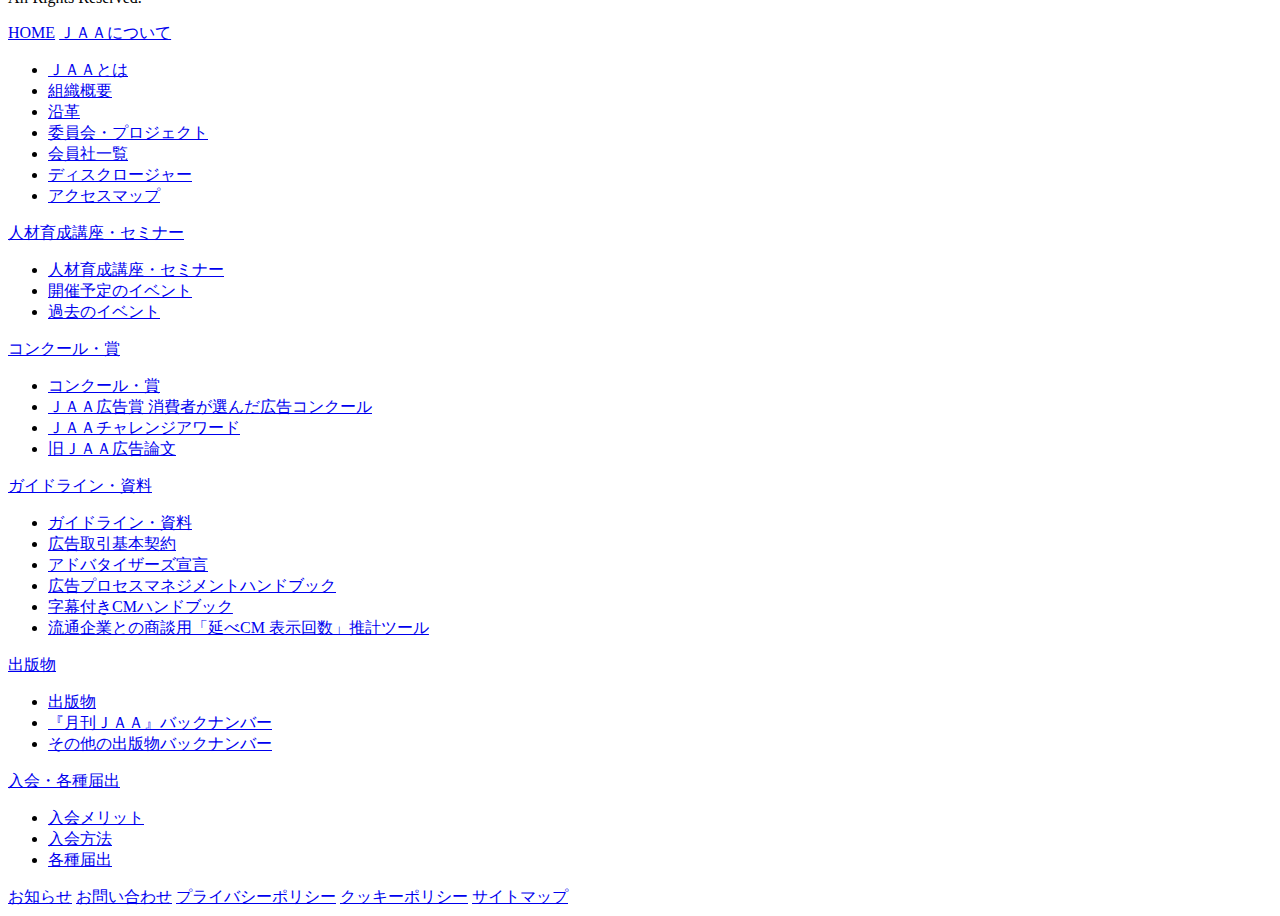
<file: information.html>
<!DOCTYPE html>
<html>
<head>
    <meta http-equiv="Content-Type" content="text/html; charset=UTF-8" />
<meta name="generator" content="Movable Type Pro 7.9.1" />
<link rel="stylesheet" href="http://localhost/mt/styles.css" type="text/css" />
<link rel="start" href="http://localhost/mt/" title="Home" />
<link rel="alternate" type="application/atom+xml" title="Recent Entries" href="http://localhost/mt/atom.xml" />
<script type="text/javascript" src="http://localhost/mt/mt.js"></script>

<link rel="canonical" href="http://localhost/mt/information.html" />


    <link rel="EditURI" type="application/rsd+xml" title="RSD" href="http://localhost/mt/rsd.xml" />
    <title>Test-MT7</title>
</head>
<body id="classic-website" class="mt-main-index layout-wtt">
  <div id="container">
    <div id="container-inner">
      	<div class="upper-banner">
        <div class="header-logo">
          <h1 id="logo">
          <a href="index.html">
              <svg xmlns="http://www.w3.org/2000/svg" viewBox="0 0 160 66.916">
                <defs />
                <defs>
                  <clipPath id="a">
                    <path fill="none" d="M0 0h160v66.916H0z" />
                  </clipPath>
                </defs>
                <g>
                  <g clip-path="url(#a)">
                    <path fill="#3e3a39"
                      d="M3.453 60.202c-.115.038-.115.038-.192.192A8.556 8.556 0 011 63.195l-1-.729a5.986 5.986 0 002.379-3.07l1.113.537a.192.192 0 01.115.153c0 .077-.077.115-.153.115m3.376 6.523l-.384-.806c-2.225.307-3.914.46-4.719.5-.115 0-.23 0-.269.115a.2.2 0 01-.192.153c-.077 0-.153-.115-.153-.23l-.269-1.189h1.3a34.111 34.111 0 001.535-3.914l1.151.384a.23.23 0 01.192.192c0 .115-.077.153-.23.23s-.115.077-.23.345c-.614 1.42-.691 1.573-1.3 2.763l2.763-.192a7.482 7.482 0 00-1.151-1.612l.844-.614a14.274 14.274 0 012.182 3.34zm.691-3.607a5.717 5.717 0 01-2.379-3.108h-.768v-.92h1.688a2.954 2.954 0 00.652 1.727A5.3 5.3 0 008.4 62.35z" />
                    <path fill="#3e3a39"
                      d="M16.959 64.154l-.46-.269v1.8h1.078v.882h-7.9v-.882h1v-1.8l-.5.307-.691-.767a5.525 5.525 0 002.456-2.072H9.861v-.956h1.957a8.019 8.019 0 00-.691-.921l.806-.576a6.561 6.561 0 01.844 1.225l-.384.307h1.573a11.2 11.2 0 00.921-1.535l1.036.307c.077 0 .192.038.192.153s-.077.077-.153.115-.115.038-.153.077a7.56 7.56 0 01-.576.883h2.187v.959h-2.264a6.983 6.983 0 002.571 2zm-3.031-2.763h-.691a11.55 11.55 0 01-1.727 1.918h4.221a12.815 12.815 0 01-1.8-1.88m-1.65 2.686h-.576v1.612h.572zm1.612 0h-.616v1.612h.614zm1.612 0h-.652v1.612h.652z" />
                    <path fill="#3e3a39"
                      d="M22.255 64.575a6.484 6.484 0 01-1-.882v3.142h-1v-2.571a5.949 5.949 0 01-.806.614l-.691-.729a6.983 6.983 0 002.456-2.571h-2.067v-.959h1.116v-1.65l1.074.115c.038 0 .115.038.115.077l-.077.077-.153.192v1.151h1l.422.422a7.06 7.06 0 01-1 1.727 4.95 4.95 0 001.189 1.036zm-.46 2.072v-1h2.187v-3.07h-1.419v-1h1.38v-2.642l1.151.115c.038 0 .115.038.115.077v.077l-.115.153v2.187h1.688v1h-1.765v3.07h1.918v1z" />
                    <path fill="#3e3a39"
                      d="M35.223 66.839v-.307h-5.6v.307h-1.076v-7.674h7.751v7.674zm0-6.715h-5.6v5.448h5.6zm-1.151 2.11v2.3c0 .691-.115.844-1.42.883l-.307-.959h.5a.242.242 0 00.269-.269v-1.954h-3.186v-.959h3.185v-.959l1.036.115c.038 0 .115.038.115.077v.077c-.115.077-.115.115-.115.192v.5h.959v.959zm-2.609 2.187a5.985 5.985 0 00-.921-1.3l.767-.537a5.986 5.986 0 01.959 1.343z" />
                    <path fill="#3e3a39"
                      d="M38.792 63.003a5.6 5.6 0 00-1.228-.959l.576-.729a5.218 5.218 0 011.266.921zm0 3.338a1.19 1.19 0 00-.115.269v.153c0 .038 0 .115-.077.115l-.192-.115-.844-.576a10.475 10.475 0 001.3-2.609l.806.614c-.23.652-.767 1.8-.921 2.11m.614-5.487a6.829 6.829 0 00-1.113-1.074l.652-.691a6.752 6.752 0 011.189 1.036zm5.487 5.947c-.23-.46-.345-.691-.46-.882l-3.722.576c-.192.038-.23.038-.23.077s-.077.153-.115.153-.115-.153-.115-.192l-.269-1.074h1.074c.384-.882.614-1.5.882-2.11h-1.88v-.921h2.264v-1.151h-1.765v-1h1.765v-1.264l.959.077c.153 0 .345.038.345.153s-.038.077-.115.153-.115.115-.115.153v.764h2.034v.959h-2.034v1.151h2.494v.921h-2.724c-.269.691-.576 1.343-.921 2.034l1.727-.192a7.02 7.02 0 00-.691-.844l.806-.537a11.05 11.05 0 011.842 2.494z" />
                    <path fill="#3e3a39"
                      d="M53.871 66.762a6.393 6.393 0 01-3.108-3.338 6.446 6.446 0 01-3.07 3.376l-.882-.882a5.986 5.986 0 001.957-1.343 5.141 5.141 0 001.381-3.8c0-.23-.038-1.42-.038-1.842h1.036c.115 0 .422 0 .422.153a.23.23 0 01-.077.153l-.192.192v.767c0 3.722 1.8 4.719 3.376 5.6z" />
                    <path fill="#3e3a39"
                      d="M64.456 66.534v-.5h-3.492v.537h-1.108v-7.137h5.679v7.1zm0-6.1h-3.492v1.765h3.492zm0 2.724h-3.492v1.88h3.492z" />
                    <path fill="#3e3a39"
                      d="M74.629 65.765a7.789 7.789 0 01-1.42-1.266v.883h-1.343v1.5h-1.074v-1.5h-1.266v-.921h1.266v-2.11a12.355 12.355 0 01-2.609 3.53l-.882-.614a9.823 9.823 0 002.878-3.837h-2.8v-1h3.415v-1.533h.921c.115 0 .345.038.345.153l-.077.115-.077.115v1.151h3.376v1H72.4a8.4 8.4 0 003.031 3.607zm-2.763-3.261v2h1.343a7.943 7.943 0 01-1.343-2" />
                    <path fill="#3e3a39"
                      d="M81.88 63.578l-.844-.729a8.518 8.518 0 001.688-2h-5.755v-1h6.216a.537.537 0 00.307-.192l.844.844a21.523 21.523 0 01-2.417 3.07m-.806-2.264l-.153.153a7.324 7.324 0 01-.077.767 5.717 5.717 0 01-2.341 4.144l-1-.576a4.8 4.8 0 002.3-4.719h1.074c.192 0 .23 0 .23.077v.077" />
                    <path fill="#3e3a39"
                      d="M90.323 64.383a9.17 9.17 0 00-2.647-1.8v3.952h-1.153v-7.293l1.151.192c.038 0 .23.038.23.153s-.23.192-.23.23v2.379l.422-.652a11.088 11.088 0 012.954 1.918zm.269-3.146a3.836 3.836 0 00-.844-.806l.5-.422a3.836 3.836 0 01.844.806zm1.074-.614a3.876 3.876 0 00-.844-.844l.5-.422a3.8 3.8 0 01.844.844z" />
                    <path fill="#3e3a39"
                      d="M96.345 60.739l-.192.115c-.038.038-.153.614-.192.729a12.854 12.854 0 01-2 4.106l-1.189-.5a9.956 9.956 0 002.341-4.988l1.113.23c.077 0 .23.077.23.153s-.038.077-.077.115m3.53 4.643a12.394 12.394 0 00-2.187-4.681l.959-.537a16.077 16.077 0 012.341 4.681zm.077-4.911a3.951 3.951 0 00-.767-.844l.5-.422a3.953 3.953 0 01.767.844zm.921-.691a4.6 4.6 0 00-.844-.844l.5-.422a5.6 5.6 0 01.806.882z" />
                    <path fill="#3e3a39"
                      d="M108.662 61.506a9.324 9.324 0 01-1.074 2.225l.767.691-.691.806-.729-.691a9.017 9.017 0 01-2.92 2.264l-.844-.882a6.907 6.907 0 002.954-2.034 11.742 11.742 0 00-1.535-.959l.576-.691a8.287 8.287 0 011.573.882 5.218 5.218 0 00.844-1.688h-2.379a8.557 8.557 0 01-1.65 1.88l-.844-.652a7.369 7.369 0 002.571-3.607l1 .307c.038 0 .192.077.192.153s-.077.077-.23.153l-.46.882h2.11a1.074 1.074 0 00.422-.23l.691.729a1.189 1.189 0 00-.384.5" />
                    <path fill="#3e3a39"
                      d="M116.489 60.048c-.153 0-.153.038-.269.153a11.78 11.78 0 01-1.535 1.42v4.911h-1.151v-4.029a16.422 16.422 0 01-2.341 1.3l-.806-.806a14.312 14.312 0 005.374-3.908l.806.652c.038.038.154.153.154.23s-.038.077-.23.077" />
                    <path fill="#3e3a39"
                      d="M123.739 62.12c-.115 2.686-.729 3.568-2.494 4.643l-.767-.729c1.612-.882 2.187-1.765 2.225-3.914h-1.727v2.072h-1.113V62.12h-1.724v-1.036h1.727v-1.765l1 .115c.23.038.269.038.269.115s-.192.192-.192.23v1.3h1.727v-1.918l.921.115c.192.038.307.077.307.153s0 .038-.077.115-.115.077-.115.23v1.3h1.533v1.036zm1-2.8a5.217 5.217 0 01.921.691l-.384.5a5.487 5.487 0 00-.921-.691zm.576-.806a4.758 4.758 0 01.921.652l-.384.5a4.758 4.758 0 00-.921-.691z" />
                    <path fill="#3e3a39" d="M126.849 62.312h6.561v1.17h-6.561z" />
                    <path fill="#3e3a39"
                      d="M140.432 66.149a13.428 13.428 0 00-2.225-2.3 8.94 8.94 0 01-3.185 2.379l-.806-.845a7.827 7.827 0 004.489-4.489h-3.489V59.82h3.99a.729.729 0 00.422-.269l.767.806a1.151 1.151 0 00-.5.576 12.087 12.087 0 01-1.074 2.034 16.92 16.92 0 012.456 2.264zm.767-5.64a4.835 4.835 0 00-.691-.844l.46-.345a5.027 5.027 0 01.691.844zm.576-1.074a4.49 4.49 0 00-.691-.767l.46-.384a3.376 3.376 0 01.691.767z" />
                    <path fill="#3e3a39"
                      d="M147.684 65.957a1.074 1.074 0 01-1.151.691l-.307-.882h.46c.115 0 .192 0 .269-.345a8.016 8.016 0 00.154-1.5h-.46a4.6 4.6 0 01-1.151 2.686l-.729-.422v.576h-1v-4.988h-.728v-1h.729v-1.765h.959c.115 0 .23 0 .23.115l-.077.077q-.115.058-.115.115v1.42h.806v1.036h-.806v4.451a4.3 4.3 0 001.036-2.225h-.614v-.806h.691v-.307a1.878 1.878 0 000-.269h.883c.153 0 .23.038.23.077l-.154.153c-.038.038-.038.077-.077.269h1.266a11.761 11.761 0 01-.345 2.8m1.88.729l-.345-.882h.345c.23 0 .269 0 .345-.307a8.52 8.52 0 00.153-1.535h-.5a4.067 4.067 0 01-1.189 2.724l-.652-.576a3.07 3.07 0 001.036-2.149h-.422v-.806h.46a4.5 4.5 0 000-.576l-.5-.959h.537c.422 0 .576-.192.614-1.036h-1.224a3.269 3.269 0 01-1.5 2l-.729-.652a2.494 2.494 0 001.266-1.3h-1.228v-.882h1.381a5.143 5.143 0 00.038-.767h.806c.077 0 .269 0 .269.115l-.115.115c-.077.038-.077.077-.077.192v.307h2.149c-.038 2.264-.422 2.647-1.573 2.878l.652.077c.038 0 .192.038.192.077l-.077.115v.269h1.3c0 3.07-.269 3.492-1.42 3.53" />
                    <path fill="#3e3a39"
                      d="M159.233 62.312a5.562 5.562 0 01-1.074-.5v.767h-4.412v-.767a8.289 8.289 0 01-1.151.614l-.691-.806a6.484 6.484 0 003.376-2.8l1.3.23c.077 0 .153.038.153.115a.115.115 0 01-.077.115 6.83 6.83 0 001.573 1.3 8.287 8.287 0 001.8.806zm-.614 4.6a6.179 6.179 0 00-.614-.806l-3.607.422-1.381.153-.077.077c-.038.115-.077.153-.115.153l-.077-.077-.307-1.189h1.3c.23-.384.422-.691.844-1.5h-2.11v-.882h6.791v.882h-1.952a13.892 13.892 0 012.149 2.187zm-2.724-7.022a8.98 8.98 0 01-1.918 1.8h3.952a8.326 8.326 0 01-2.072-1.8m.652 4.835l.652-.691h-1.381a9.884 9.884 0 01-.883 1.42l2.3-.192a5.716 5.716 0 00-.729-.576" />
                    <path fill="#9c1c56"
                      d="M140.47 42.859h-17.3l-1.959 4.374h-17L131.799 0h.614l27.588 47.233h-17.5zm-12.7-9.976h8.058l-3.917-8.634h-.115z" />
                    <path fill="#9c1c56"
                      d="M80.041 42.859h-17.3l-1.957 4.374H43.741L71.367 0h.614l27.588 47.233h-17.5zm-12.7-9.976h8.058l-3.914-8.633h-.115z" />
                    <path fill="#9c1c56"
                      d="M7.213 30.736c.384.23 5.64 3.185 8.556 1.189 1.381-.921 2.187-2.379 2.187-6.906V1.036h17v24.787c0 3.645 0 13.276-8.518 19.07a18.456 18.456 0 01-10.553 3.143 27.642 27.642 0 01-14-4.144L0 42.743z" />
                  </g>
                </g>
              </svg>
            </a>
          </h1>
        </div>
        <div class="header-search-box">
          <div class="i-header-links__search">
            <svg xmlns="http://www.w3.org/2000/svg" viewBox="0 0 22.072 22.008">
              <g stroke-miterlimit="10" stroke-width=".5">
                <path
                  d="M8.859 17.468a8.609 8.609 0 118.609-8.609 8.619 8.619 0 01-8.609 8.609zm0-15.629a7.02 7.02 0 107.02 7.02 7.028 7.028 0 00-7.02-7.02z">
                </path>
                <path
                  d="M20.967 21.758a.792.792 0 01-.562-.233l-6.516-6.515a.795.795 0 111.124-1.124l6.516 6.516a.794.794 0 01-.562 1.356z">
                </path>
              </g>
            </svg>
          </div>
          <div class="header-copy">
            <span>Digital Marketing Research Organization</span>
          </div>
        </div>
      </div>
      <div class="header-nav">
        <ul class="main-nav">
          <li class="nav-item"><a href="#"><span>ＪＡＡについて</span></a></li>
          <li class="nav-item"><a href="#"><span>人材育成講座・セミナー</span></a></li>
          <li class="nav-item"><a href="#"><span>コンクール・賞</span></a></li>
          <li class="nav-item"><a href="#"><span>ガイドライン・資料</span></a></li>
          <li class="nav-item"><a href="#"><span>出版物</span></a></li>
          <li class="nav-item"><a href="#"><span>入会・各種届出</span></a></li>
          <li class="nav-item"><a href="inquiry.html"><span>お問い合わせ</span></a></li>
        </ul>
      </div>
        <div class="header-ttl">
      		<h2>お知らせ</h2>
    	</div>
    	<div id="content">
        	<div class="l-main-wrapper">
            <div class="p-info-sort">
            	<div>
             	 <select>
               		<option value="/information/">すべての年</option>
                	<option value="/information/2022/">2022年</option>
                	<option value="/information/2021/">2021年</option>
               		<option value="/information/2020/">2020年</option>
                	<option value="/information/2018/">2018年</option>
              	 </select>
            	</div>
          	</div>
        	<div class="p-info-list">
 
    <div class="entry-content">
      <a class="m-info" href="https://dmi.jaa.or.jp/general-event/view/3358" target="_blank">
    <p>
        <span class="date">
            2021.10.14(木)
        </span>
        <span class="c-label-category">
            お知らせ
        </span>
    </p>

    <h4 class="title">
        Web担当者基礎講座 vol.29」11月9日（火）から2週（火曜＆木曜）のオンライン開催 
    </h4>
 </a>
    </div>
 
    <div class="entry-content">
      <a class="m-info" href="/information/20211101-675/">
    <p>
        <span class="date">
            2021.11.1(月)
        </span>
        <span class="c-label-category">
            お知らせ
        </span>
    </p>

    <h4 class="title">
        「JICDAQ認証」公開開始のお知らせ
    </h4>
 </a>
    </div>
 
    <div class="entry-content">
      <a class="m-info" href="/information/20220112-690/">
    <p>
        <span class="date">
            2022.1.12(水)
        </span>
        <span class="c-label-category">
            お知らせ
        </span>
    </p>

    <h4 class="title">
        第2回「JAAチャレンジアワード」作品募集を開始しました！
    </h4>
 </a>
    </div>
 
    <div class="entry-content">
      <a class="m-info" href="https://www.jaa.or.jp/contest/adaward/archives/" target="_blank">
    <p>
        <span class="date">
            2022.1.13(木)
        </span>
        <span class="c-label-category">
            コンクール
        </span>
    </p>

    <h4 class="title">
        第59回JAA広告賞 消費者が選んだ広告コンクール 入賞作品決定！！
    </h4>
 </a>
    </div>
 
    <div class="entry-content">
      <a class="m-info" href="/information/20220207-695/">
<p>
<span class="date">
2022.2.7(月)
</span>
<span class="c-label-category">
コンクール
</span>
</p>

<h4 class="title">
第５９回JAA広告賞 消費者が選んだ広告コンクール 表彰会 『延期』 のお知らせ
</h4>

</a>
    </div>

</div>
        	</div>
    	</div>
     	<footer role="contentinfo" class="i-footer">
        	<a class="i-footer-anchor" href="#top"></a>
        <div class="i-footer-inner">
          <div class="i-footer-info">
            <h1 id="logo">
              <a href="#">
                <svg xmlns="http://www.w3.org/2000/svg" viewBox="0 0 160 66.916">
                  <defs />
                  <defs>
                    <clipPath id="a">
                      <path fill="none" d="M0 0h160v66.916H0z" />
                    </clipPath>
                  </defs>
                  <g>
                    <g clip-path="url(#a)">
                      <path fill="#3e3a39"
                        d="M3.453 60.202c-.115.038-.115.038-.192.192A8.556 8.556 0 011 63.195l-1-.729a5.986 5.986 0 002.379-3.07l1.113.537a.192.192 0 01.115.153c0 .077-.077.115-.153.115m3.376 6.523l-.384-.806c-2.225.307-3.914.46-4.719.5-.115 0-.23 0-.269.115a.2.2 0 01-.192.153c-.077 0-.153-.115-.153-.23l-.269-1.189h1.3a34.111 34.111 0 001.535-3.914l1.151.384a.23.23 0 01.192.192c0 .115-.077.153-.23.23s-.115.077-.23.345c-.614 1.42-.691 1.573-1.3 2.763l2.763-.192a7.482 7.482 0 00-1.151-1.612l.844-.614a14.274 14.274 0 012.182 3.34zm.691-3.607a5.717 5.717 0 01-2.379-3.108h-.768v-.92h1.688a2.954 2.954 0 00.652 1.727A5.3 5.3 0 008.4 62.35z" />
                      <path fill="#3e3a39"
                        d="M16.959 64.154l-.46-.269v1.8h1.078v.882h-7.9v-.882h1v-1.8l-.5.307-.691-.767a5.525 5.525 0 002.456-2.072H9.861v-.956h1.957a8.019 8.019 0 00-.691-.921l.806-.576a6.561 6.561 0 01.844 1.225l-.384.307h1.573a11.2 11.2 0 00.921-1.535l1.036.307c.077 0 .192.038.192.153s-.077.077-.153.115-.115.038-.153.077a7.56 7.56 0 01-.576.883h2.187v.959h-2.264a6.983 6.983 0 002.571 2zm-3.031-2.763h-.691a11.55 11.55 0 01-1.727 1.918h4.221a12.815 12.815 0 01-1.8-1.88m-1.65 2.686h-.576v1.612h.572zm1.612 0h-.616v1.612h.614zm1.612 0h-.652v1.612h.652z" />
                      <path fill="#3e3a39"
                        d="M22.255 64.575a6.484 6.484 0 01-1-.882v3.142h-1v-2.571a5.949 5.949 0 01-.806.614l-.691-.729a6.983 6.983 0 002.456-2.571h-2.067v-.959h1.116v-1.65l1.074.115c.038 0 .115.038.115.077l-.077.077-.153.192v1.151h1l.422.422a7.06 7.06 0 01-1 1.727 4.95 4.95 0 001.189 1.036zm-.46 2.072v-1h2.187v-3.07h-1.419v-1h1.38v-2.642l1.151.115c.038 0 .115.038.115.077v.077l-.115.153v2.187h1.688v1h-1.765v3.07h1.918v1z" />
                      <path fill="#3e3a39"
                        d="M35.223 66.839v-.307h-5.6v.307h-1.076v-7.674h7.751v7.674zm0-6.715h-5.6v5.448h5.6zm-1.151 2.11v2.3c0 .691-.115.844-1.42.883l-.307-.959h.5a.242.242 0 00.269-.269v-1.954h-3.186v-.959h3.185v-.959l1.036.115c.038 0 .115.038.115.077v.077c-.115.077-.115.115-.115.192v.5h.959v.959zm-2.609 2.187a5.985 5.985 0 00-.921-1.3l.767-.537a5.986 5.986 0 01.959 1.343z" />
                      <path fill="#3e3a39"
                        d="M38.792 63.003a5.6 5.6 0 00-1.228-.959l.576-.729a5.218 5.218 0 011.266.921zm0 3.338a1.19 1.19 0 00-.115.269v.153c0 .038 0 .115-.077.115l-.192-.115-.844-.576a10.475 10.475 0 001.3-2.609l.806.614c-.23.652-.767 1.8-.921 2.11m.614-5.487a6.829 6.829 0 00-1.113-1.074l.652-.691a6.752 6.752 0 011.189 1.036zm5.487 5.947c-.23-.46-.345-.691-.46-.882l-3.722.576c-.192.038-.23.038-.23.077s-.077.153-.115.153-.115-.153-.115-.192l-.269-1.074h1.074c.384-.882.614-1.5.882-2.11h-1.88v-.921h2.264v-1.151h-1.765v-1h1.765v-1.264l.959.077c.153 0 .345.038.345.153s-.038.077-.115.153-.115.115-.115.153v.764h2.034v.959h-2.034v1.151h2.494v.921h-2.724c-.269.691-.576 1.343-.921 2.034l1.727-.192a7.02 7.02 0 00-.691-.844l.806-.537a11.05 11.05 0 011.842 2.494z" />
                      <path fill="#3e3a39"
                        d="M53.871 66.762a6.393 6.393 0 01-3.108-3.338 6.446 6.446 0 01-3.07 3.376l-.882-.882a5.986 5.986 0 001.957-1.343 5.141 5.141 0 001.381-3.8c0-.23-.038-1.42-.038-1.842h1.036c.115 0 .422 0 .422.153a.23.23 0 01-.077.153l-.192.192v.767c0 3.722 1.8 4.719 3.376 5.6z" />
                      <path fill="#3e3a39"
                        d="M64.456 66.534v-.5h-3.492v.537h-1.108v-7.137h5.679v7.1zm0-6.1h-3.492v1.765h3.492zm0 2.724h-3.492v1.88h3.492z" />
                      <path fill="#3e3a39"
                        d="M74.629 65.765a7.789 7.789 0 01-1.42-1.266v.883h-1.343v1.5h-1.074v-1.5h-1.266v-.921h1.266v-2.11a12.355 12.355 0 01-2.609 3.53l-.882-.614a9.823 9.823 0 002.878-3.837h-2.8v-1h3.415v-1.533h.921c.115 0 .345.038.345.153l-.077.115-.077.115v1.151h3.376v1H72.4a8.4 8.4 0 003.031 3.607zm-2.763-3.261v2h1.343a7.943 7.943 0 01-1.343-2" />
                      <path fill="#3e3a39"
                        d="M81.88 63.578l-.844-.729a8.518 8.518 0 001.688-2h-5.755v-1h6.216a.537.537 0 00.307-.192l.844.844a21.523 21.523 0 01-2.417 3.07m-.806-2.264l-.153.153a7.324 7.324 0 01-.077.767 5.717 5.717 0 01-2.341 4.144l-1-.576a4.8 4.8 0 002.3-4.719h1.074c.192 0 .23 0 .23.077v.077" />
                      <path fill="#3e3a39"
                        d="M90.323 64.383a9.17 9.17 0 00-2.647-1.8v3.952h-1.153v-7.293l1.151.192c.038 0 .23.038.23.153s-.23.192-.23.23v2.379l.422-.652a11.088 11.088 0 012.954 1.918zm.269-3.146a3.836 3.836 0 00-.844-.806l.5-.422a3.836 3.836 0 01.844.806zm1.074-.614a3.876 3.876 0 00-.844-.844l.5-.422a3.8 3.8 0 01.844.844z" />
                      <path fill="#3e3a39"
                        d="M96.345 60.739l-.192.115c-.038.038-.153.614-.192.729a12.854 12.854 0 01-2 4.106l-1.189-.5a9.956 9.956 0 002.341-4.988l1.113.23c.077 0 .23.077.23.153s-.038.077-.077.115m3.53 4.643a12.394 12.394 0 00-2.187-4.681l.959-.537a16.077 16.077 0 012.341 4.681zm.077-4.911a3.951 3.951 0 00-.767-.844l.5-.422a3.953 3.953 0 01.767.844zm.921-.691a4.6 4.6 0 00-.844-.844l.5-.422a5.6 5.6 0 01.806.882z" />
                      <path fill="#3e3a39"
                        d="M108.662 61.506a9.324 9.324 0 01-1.074 2.225l.767.691-.691.806-.729-.691a9.017 9.017 0 01-2.92 2.264l-.844-.882a6.907 6.907 0 002.954-2.034 11.742 11.742 0 00-1.535-.959l.576-.691a8.287 8.287 0 011.573.882 5.218 5.218 0 00.844-1.688h-2.379a8.557 8.557 0 01-1.65 1.88l-.844-.652a7.369 7.369 0 002.571-3.607l1 .307c.038 0 .192.077.192.153s-.077.077-.23.153l-.46.882h2.11a1.074 1.074 0 00.422-.23l.691.729a1.189 1.189 0 00-.384.5" />
                      <path fill="#3e3a39"
                        d="M116.489 60.048c-.153 0-.153.038-.269.153a11.78 11.78 0 01-1.535 1.42v4.911h-1.151v-4.029a16.422 16.422 0 01-2.341 1.3l-.806-.806a14.312 14.312 0 005.374-3.908l.806.652c.038.038.154.153.154.23s-.038.077-.23.077" />
                      <path fill="#3e3a39"
                        d="M123.739 62.12c-.115 2.686-.729 3.568-2.494 4.643l-.767-.729c1.612-.882 2.187-1.765 2.225-3.914h-1.727v2.072h-1.113V62.12h-1.724v-1.036h1.727v-1.765l1 .115c.23.038.269.038.269.115s-.192.192-.192.23v1.3h1.727v-1.918l.921.115c.192.038.307.077.307.153s0 .038-.077.115-.115.077-.115.23v1.3h1.533v1.036zm1-2.8a5.217 5.217 0 01.921.691l-.384.5a5.487 5.487 0 00-.921-.691zm.576-.806a4.758 4.758 0 01.921.652l-.384.5a4.758 4.758 0 00-.921-.691z" />
                      <path fill="#3e3a39" d="M126.849 62.312h6.561v1.17h-6.561z" />
                      <path fill="#3e3a39"
                        d="M140.432 66.149a13.428 13.428 0 00-2.225-2.3 8.94 8.94 0 01-3.185 2.379l-.806-.845a7.827 7.827 0 004.489-4.489h-3.489V59.82h3.99a.729.729 0 00.422-.269l.767.806a1.151 1.151 0 00-.5.576 12.087 12.087 0 01-1.074 2.034 16.92 16.92 0 012.456 2.264zm.767-5.64a4.835 4.835 0 00-.691-.844l.46-.345a5.027 5.027 0 01.691.844zm.576-1.074a4.49 4.49 0 00-.691-.767l.46-.384a3.376 3.376 0 01.691.767z" />
                      <path fill="#3e3a39"
                        d="M147.684 65.957a1.074 1.074 0 01-1.151.691l-.307-.882h.46c.115 0 .192 0 .269-.345a8.016 8.016 0 00.154-1.5h-.46a4.6 4.6 0 01-1.151 2.686l-.729-.422v.576h-1v-4.988h-.728v-1h.729v-1.765h.959c.115 0 .23 0 .23.115l-.077.077q-.115.058-.115.115v1.42h.806v1.036h-.806v4.451a4.3 4.3 0 001.036-2.225h-.614v-.806h.691v-.307a1.878 1.878 0 000-.269h.883c.153 0 .23.038.23.077l-.154.153c-.038.038-.038.077-.077.269h1.266a11.761 11.761 0 01-.345 2.8m1.88.729l-.345-.882h.345c.23 0 .269 0 .345-.307a8.52 8.52 0 00.153-1.535h-.5a4.067 4.067 0 01-1.189 2.724l-.652-.576a3.07 3.07 0 001.036-2.149h-.422v-.806h.46a4.5 4.5 0 000-.576l-.5-.959h.537c.422 0 .576-.192.614-1.036h-1.224a3.269 3.269 0 01-1.5 2l-.729-.652a2.494 2.494 0 001.266-1.3h-1.228v-.882h1.381a5.143 5.143 0 00.038-.767h.806c.077 0 .269 0 .269.115l-.115.115c-.077.038-.077.077-.077.192v.307h2.149c-.038 2.264-.422 2.647-1.573 2.878l.652.077c.038 0 .192.038.192.077l-.077.115v.269h1.3c0 3.07-.269 3.492-1.42 3.53" />
                      <path fill="#3e3a39"
                        d="M159.233 62.312a5.562 5.562 0 01-1.074-.5v.767h-4.412v-.767a8.289 8.289 0 01-1.151.614l-.691-.806a6.484 6.484 0 003.376-2.8l1.3.23c.077 0 .153.038.153.115a.115.115 0 01-.077.115 6.83 6.83 0 001.573 1.3 8.287 8.287 0 001.8.806zm-.614 4.6a6.179 6.179 0 00-.614-.806l-3.607.422-1.381.153-.077.077c-.038.115-.077.153-.115.153l-.077-.077-.307-1.189h1.3c.23-.384.422-.691.844-1.5h-2.11v-.882h6.791v.882h-1.952a13.892 13.892 0 012.149 2.187zm-2.724-7.022a8.98 8.98 0 01-1.918 1.8h3.952a8.326 8.326 0 01-2.072-1.8m.652 4.835l.652-.691h-1.381a9.884 9.884 0 01-.883 1.42l2.3-.192a5.716 5.716 0 00-.729-.576" />
                      <path fill="#9c1c56"
                        d="M140.47 42.859h-17.3l-1.959 4.374h-17L131.799 0h.614l27.588 47.233h-17.5zm-12.7-9.976h8.058l-3.917-8.634h-.115z" />
                      <path fill="#9c1c56"
                        d="M80.041 42.859h-17.3l-1.957 4.374H43.741L71.367 0h.614l27.588 47.233h-17.5zm-12.7-9.976h8.058l-3.914-8.633h-.115z" />
                      <path fill="#9c1c56"
                        d="M7.213 30.736c.384.23 5.64 3.185 8.556 1.189 1.381-.921 2.187-2.379 2.187-6.906V1.036h17v24.787c0 3.645 0 13.276-8.518 19.07a18.456 18.456 0 01-10.553 3.143 27.642 27.642 0 01-14-4.144L0 42.743z" />
                    </g>
                  </g>
                </svg>
              </a>
            </h1>
            <p>
              東京都中央区銀座3-10-7 ヒューリック<br>
              銀座3丁目ビル（旧銀座東和ビル）8階
            </p>
            <p>
              Copyright(C) 2009-2020 JAA. <br>
              All Rights Reserved.
            </p>
          </div>
          <div class="i-footer-nav">
            <div>
              <a class="i-footer-nav__single" href="/">HOME</a>
              <a class="i-footer-nav__parent" href="/about/">
                ＪＡＡについて
              </a>
              <ul>
                <li>
                  <a href="/about/">ＪＡＡとは</a>
                </li>

                <li>
                  <a href="/about/organization/">組織概要</a>
                </li>

                <li>
                  <a href="/about/history/">沿革</a>
                </li>

                <li>
                  <a href="/about/commission/">委員会・プロジェクト</a>
                </li>

                <li>
                  <a href="/about/company/">会員社一覧</a>
                </li>

                <li>
                  <a href="/about/disclosure/">ディスクロージャー</a>
                </li>

                <li>
                  <a href="/about/access/">アクセスマップ</a>
                </li>
              </ul>

              <a class="i-footer-nav__parent" href="/seminar/">
                人材育成講座・セミナー
              </a>
              <ul>
                <li class="u-hide-from-tablet">
                  <a href="/seminar/">人材育成講座・セミナー</a>
                </li>
                <li>
                  <a href="/seminar/plans/">開催予定のイベント</a>
                </li>
                <li>
                  <a href="/seminar/archive/">過去のイベント</a>
                </li>
              </ul>
            </div>

            <div>
              <a class="i-footer-nav__parent" href="/contest/">
                コンクール・賞
              </a>
              <ul>
                <li class="u-hide-from-tablet">
                  <a href="/contest/">コンクール・賞</a>
                </li>
                <li>
                  <a href="/contest/adaward/">ＪＡＡ広告賞 消費者が選んだ広告コンクール</a>
                </li>
                <li>
                  <a href="/contest/challengeaward/">ＪＡＡチャレンジアワード</a>
                </li>
                <li>
                  <a href="/contest/thesis/">旧ＪＡＡ広告論文</a>
                </li>
              </ul>

              <a class="i-footer-nav__parent" href="/guideline/">
                ガイドライン・資料
              </a>
              <ul>
                <li class="u-hide-from-tablet">
                  <a href="/guideline/">ガイドライン・資料</a>
                </li>
                <li>
                  <a href="/assets/uploads/docs/model%20of%20the%20contract.pdf" target="_blank">
                    広告取引基本契約
                  </a>
                </li>
                <li>
                  <a href="/guideline/declaration/">
                    アドバタイザーズ宣言
                  </a>
                </li>
                <li>
                  <a href="/assets/uploads/docs/handbook.pdf" target="_blank">
                    広告プロセスマネジメントハンドブック
                  </a>
                </li>
                <li>
                  <a href="/assets/uploads/docs/jimaku_handbook.pdf" target="_blank">
                    字幕付きCMハンドブック
                  </a>
                </li>
                <li>
                  <a href="/guideline/tool/">
                    流通企業との商談用「延べCM 表示回数」推計ツール
                  </a>
                </li>
              </ul>
            </div>

            <div>
              <a class="i-footer-nav__parent" href="/publication/">
                出版物
              </a>
              <ul>
                <li class="u-hide-from-tablet">
                  <a href="/publication/">出版物</a>
                </li>
                <li>
                  <a href="/publication/jaabacknumber/">『月刊ＪＡＡ』バックナンバー</a>
                </li>
                <li>
                  <a href="/publication/others/">その他の出版物バックナンバー</a>
                </li>
              </ul>

              <a class="i-footer-nav__parent" href="/join/">
                入会・各種届出
              </a>
              <ul>
                <li>
                  <a href="/join/">入会メリット</a>
                </li>
                <li>
                  <a href="/join/application/">入会方法</a>
                </li>
                <li>
                  <a href="/join/format/">各種届出</a>
                </li>
              </ul>

              <a href="/information/">お知らせ</a>
              <a href="/contact/general/">お問い合わせ</a>
              <a href="/pp/">プライバシーポリシー</a>
              <a href="/pp/cookie-policy/">クッキーポリシー</a>
              <a href="/sitemap/">サイトマップ</a>
            </div>
          </div>
        </div>
      	</footer>
    </div>
  </div>
</body>
</html>
</file>
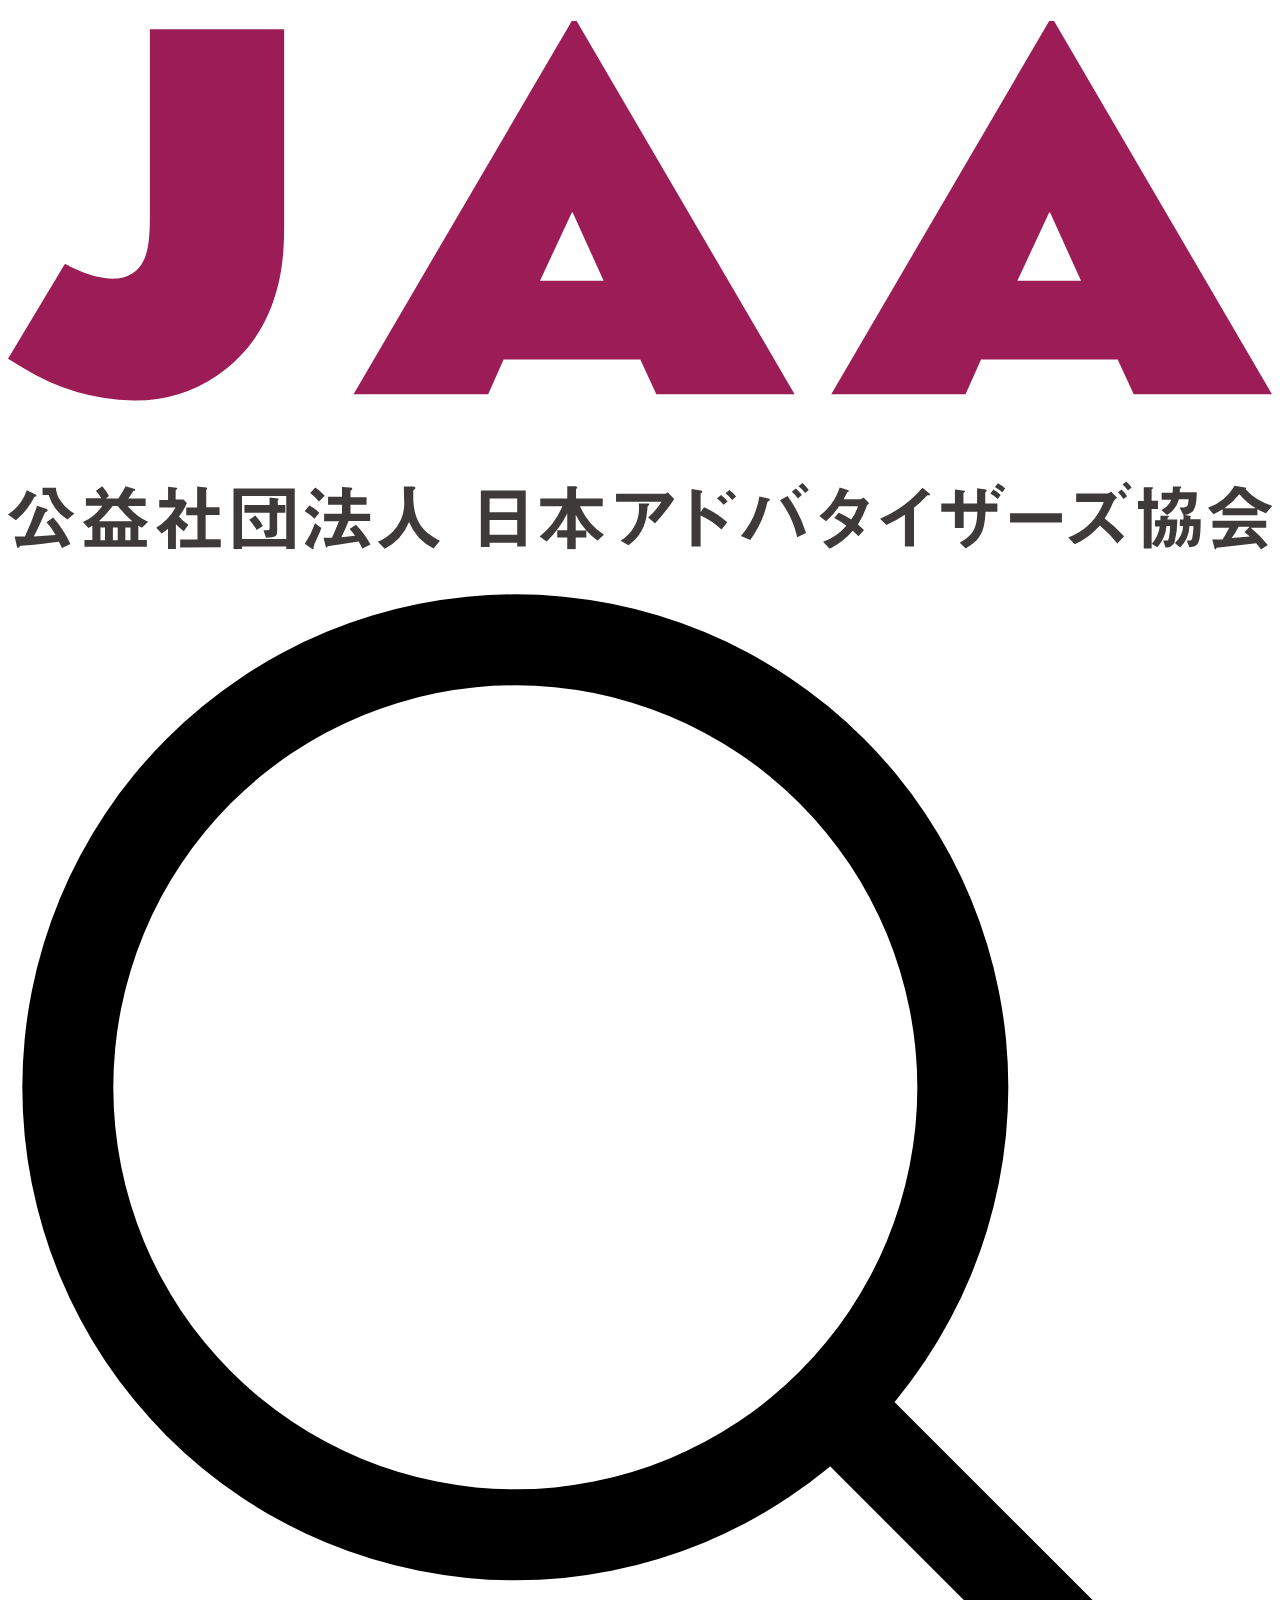
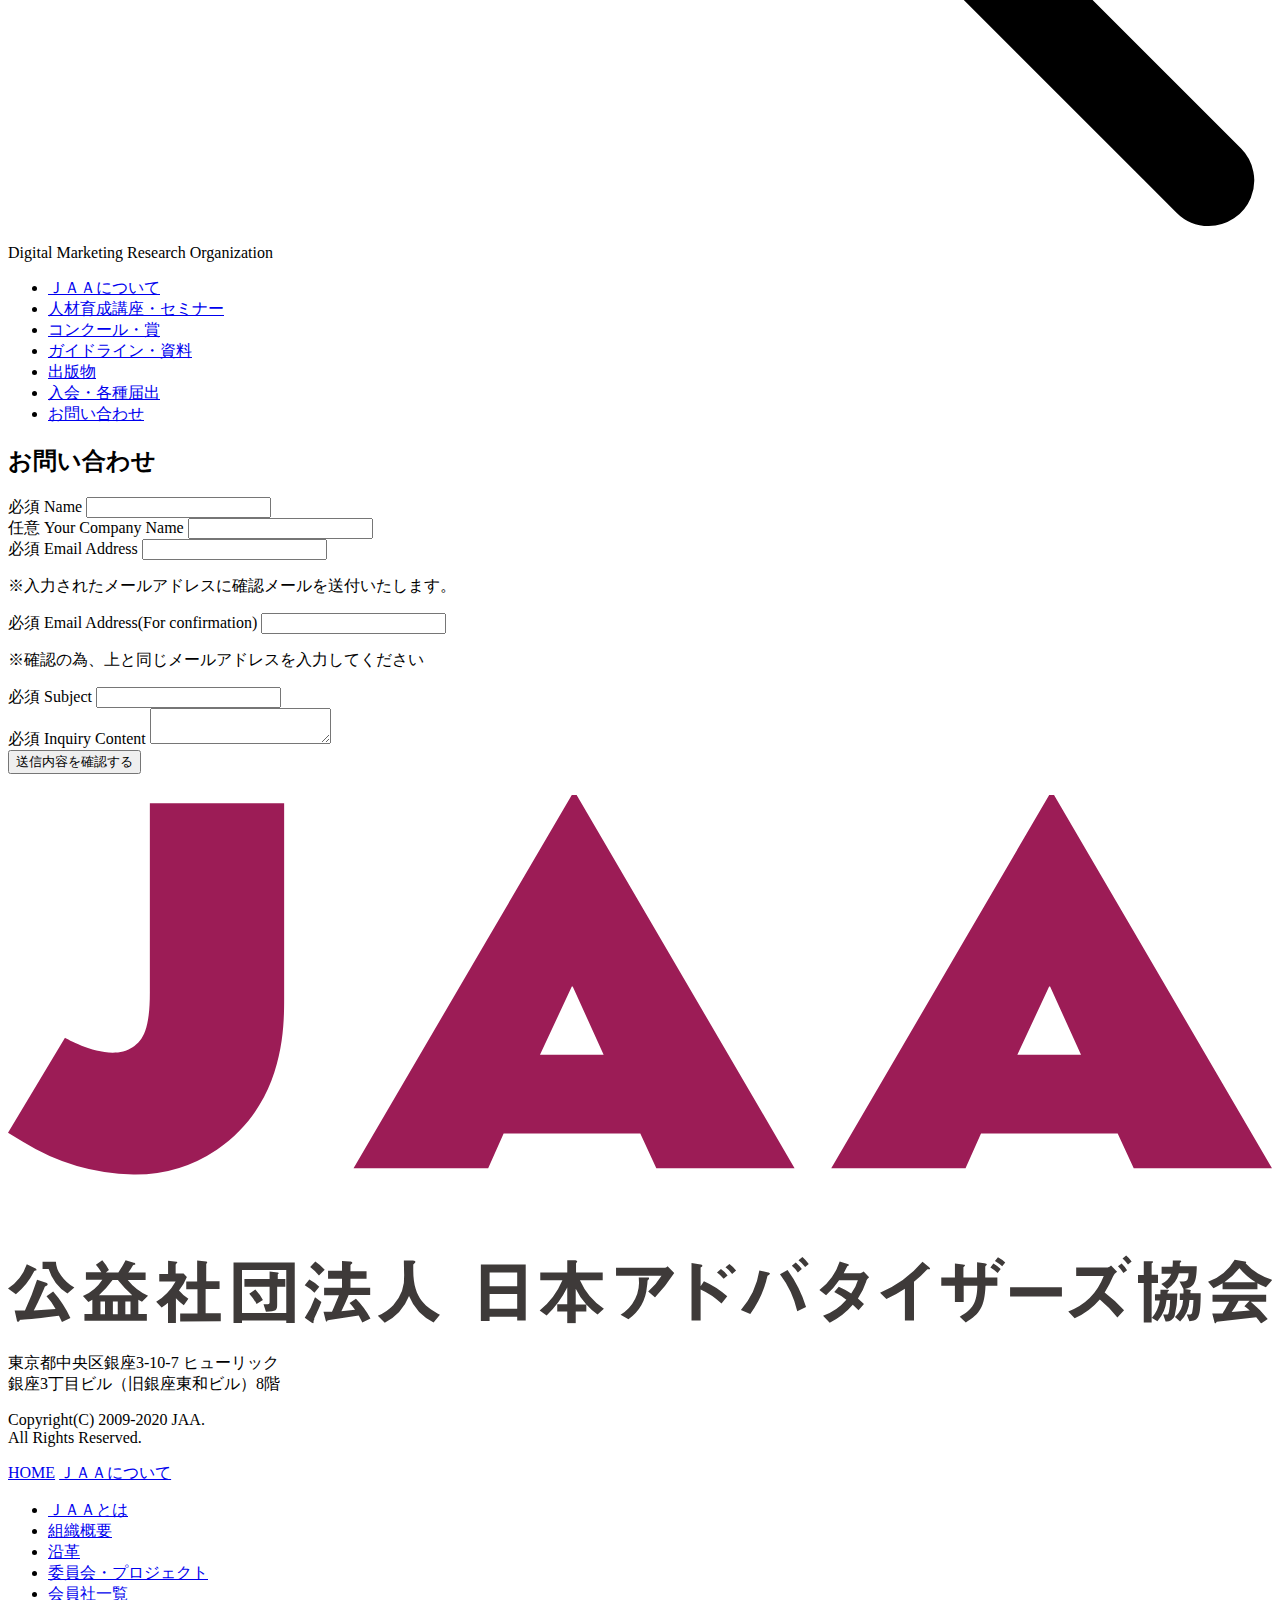
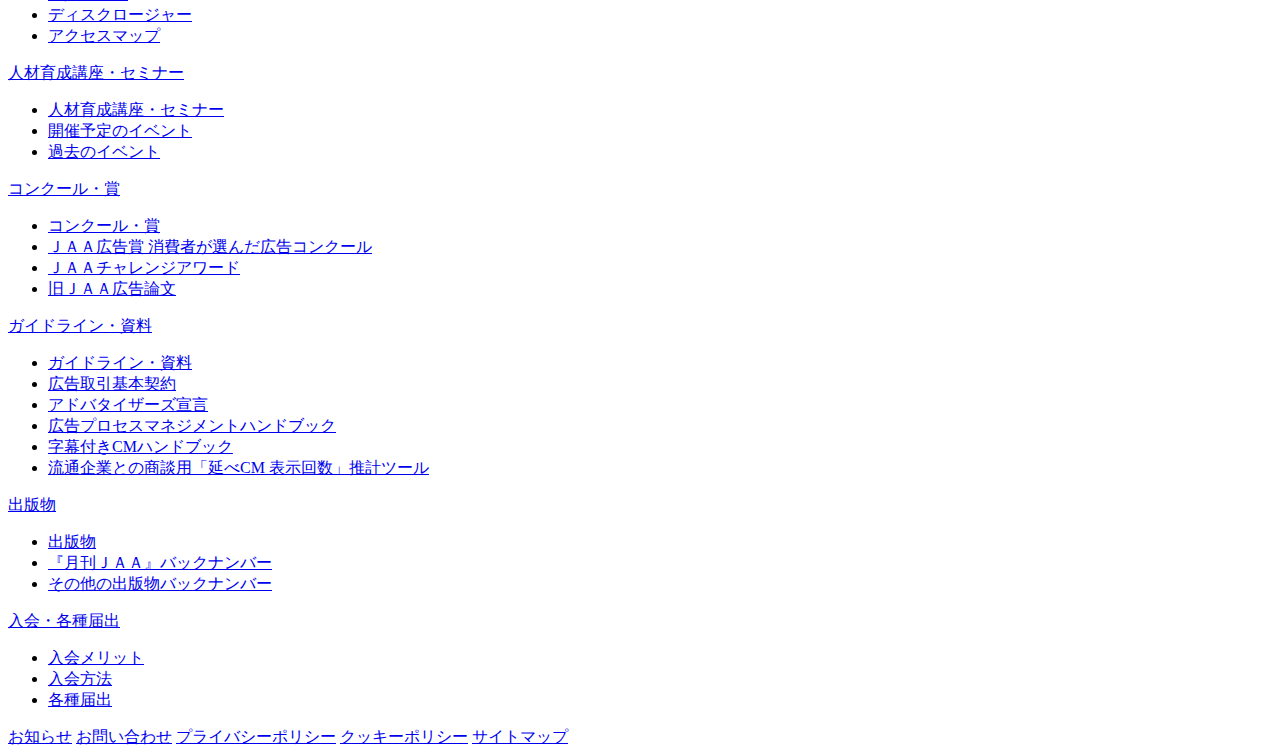
<file: inquiry.html>
<!DOCTYPE html>
<html>
<head>
    <meta http-equiv="Content-Type" content="text/html; charset=UTF-8" />
<meta name="generator" content="Movable Type Pro 7.9.1" />
<link rel="stylesheet" href="http://localhost/mt/styles.css" type="text/css" />
<link rel="start" href="http://localhost/mt/" title="Home" />
<link rel="alternate" type="application/atom+xml" title="Recent Entries" href="http://localhost/mt/atom.xml" />
<script type="text/javascript" src="http://localhost/mt/mt.js"></script>

<link rel="canonical" href="http://localhost/mt/inquiry.html" />


    <link rel="EditURI" type="application/rsd+xml" title="RSD" href="http://localhost/mt/rsd.xml" />
    <title>Test-MT7</title>
</head>
<body id="classic-website" class="mt-main-index layout-wtt">
  <div id="container">
    <div id="container-inner">
      	<div class="upper-banner">
        <div class="header-logo">
          <h1 id="logo">
          <a href="index.html">
              <svg xmlns="http://www.w3.org/2000/svg" viewBox="0 0 160 66.916">
                <defs />
                <defs>
                  <clipPath id="a">
                    <path fill="none" d="M0 0h160v66.916H0z" />
                  </clipPath>
                </defs>
                <g>
                  <g clip-path="url(#a)">
                    <path fill="#3e3a39"
                      d="M3.453 60.202c-.115.038-.115.038-.192.192A8.556 8.556 0 011 63.195l-1-.729a5.986 5.986 0 002.379-3.07l1.113.537a.192.192 0 01.115.153c0 .077-.077.115-.153.115m3.376 6.523l-.384-.806c-2.225.307-3.914.46-4.719.5-.115 0-.23 0-.269.115a.2.2 0 01-.192.153c-.077 0-.153-.115-.153-.23l-.269-1.189h1.3a34.111 34.111 0 001.535-3.914l1.151.384a.23.23 0 01.192.192c0 .115-.077.153-.23.23s-.115.077-.23.345c-.614 1.42-.691 1.573-1.3 2.763l2.763-.192a7.482 7.482 0 00-1.151-1.612l.844-.614a14.274 14.274 0 012.182 3.34zm.691-3.607a5.717 5.717 0 01-2.379-3.108h-.768v-.92h1.688a2.954 2.954 0 00.652 1.727A5.3 5.3 0 008.4 62.35z" />
                    <path fill="#3e3a39"
                      d="M16.959 64.154l-.46-.269v1.8h1.078v.882h-7.9v-.882h1v-1.8l-.5.307-.691-.767a5.525 5.525 0 002.456-2.072H9.861v-.956h1.957a8.019 8.019 0 00-.691-.921l.806-.576a6.561 6.561 0 01.844 1.225l-.384.307h1.573a11.2 11.2 0 00.921-1.535l1.036.307c.077 0 .192.038.192.153s-.077.077-.153.115-.115.038-.153.077a7.56 7.56 0 01-.576.883h2.187v.959h-2.264a6.983 6.983 0 002.571 2zm-3.031-2.763h-.691a11.55 11.55 0 01-1.727 1.918h4.221a12.815 12.815 0 01-1.8-1.88m-1.65 2.686h-.576v1.612h.572zm1.612 0h-.616v1.612h.614zm1.612 0h-.652v1.612h.652z" />
                    <path fill="#3e3a39"
                      d="M22.255 64.575a6.484 6.484 0 01-1-.882v3.142h-1v-2.571a5.949 5.949 0 01-.806.614l-.691-.729a6.983 6.983 0 002.456-2.571h-2.067v-.959h1.116v-1.65l1.074.115c.038 0 .115.038.115.077l-.077.077-.153.192v1.151h1l.422.422a7.06 7.06 0 01-1 1.727 4.95 4.95 0 001.189 1.036zm-.46 2.072v-1h2.187v-3.07h-1.419v-1h1.38v-2.642l1.151.115c.038 0 .115.038.115.077v.077l-.115.153v2.187h1.688v1h-1.765v3.07h1.918v1z" />
                    <path fill="#3e3a39"
                      d="M35.223 66.839v-.307h-5.6v.307h-1.076v-7.674h7.751v7.674zm0-6.715h-5.6v5.448h5.6zm-1.151 2.11v2.3c0 .691-.115.844-1.42.883l-.307-.959h.5a.242.242 0 00.269-.269v-1.954h-3.186v-.959h3.185v-.959l1.036.115c.038 0 .115.038.115.077v.077c-.115.077-.115.115-.115.192v.5h.959v.959zm-2.609 2.187a5.985 5.985 0 00-.921-1.3l.767-.537a5.986 5.986 0 01.959 1.343z" />
                    <path fill="#3e3a39"
                      d="M38.792 63.003a5.6 5.6 0 00-1.228-.959l.576-.729a5.218 5.218 0 011.266.921zm0 3.338a1.19 1.19 0 00-.115.269v.153c0 .038 0 .115-.077.115l-.192-.115-.844-.576a10.475 10.475 0 001.3-2.609l.806.614c-.23.652-.767 1.8-.921 2.11m.614-5.487a6.829 6.829 0 00-1.113-1.074l.652-.691a6.752 6.752 0 011.189 1.036zm5.487 5.947c-.23-.46-.345-.691-.46-.882l-3.722.576c-.192.038-.23.038-.23.077s-.077.153-.115.153-.115-.153-.115-.192l-.269-1.074h1.074c.384-.882.614-1.5.882-2.11h-1.88v-.921h2.264v-1.151h-1.765v-1h1.765v-1.264l.959.077c.153 0 .345.038.345.153s-.038.077-.115.153-.115.115-.115.153v.764h2.034v.959h-2.034v1.151h2.494v.921h-2.724c-.269.691-.576 1.343-.921 2.034l1.727-.192a7.02 7.02 0 00-.691-.844l.806-.537a11.05 11.05 0 011.842 2.494z" />
                    <path fill="#3e3a39"
                      d="M53.871 66.762a6.393 6.393 0 01-3.108-3.338 6.446 6.446 0 01-3.07 3.376l-.882-.882a5.986 5.986 0 001.957-1.343 5.141 5.141 0 001.381-3.8c0-.23-.038-1.42-.038-1.842h1.036c.115 0 .422 0 .422.153a.23.23 0 01-.077.153l-.192.192v.767c0 3.722 1.8 4.719 3.376 5.6z" />
                    <path fill="#3e3a39"
                      d="M64.456 66.534v-.5h-3.492v.537h-1.108v-7.137h5.679v7.1zm0-6.1h-3.492v1.765h3.492zm0 2.724h-3.492v1.88h3.492z" />
                    <path fill="#3e3a39"
                      d="M74.629 65.765a7.789 7.789 0 01-1.42-1.266v.883h-1.343v1.5h-1.074v-1.5h-1.266v-.921h1.266v-2.11a12.355 12.355 0 01-2.609 3.53l-.882-.614a9.823 9.823 0 002.878-3.837h-2.8v-1h3.415v-1.533h.921c.115 0 .345.038.345.153l-.077.115-.077.115v1.151h3.376v1H72.4a8.4 8.4 0 003.031 3.607zm-2.763-3.261v2h1.343a7.943 7.943 0 01-1.343-2" />
                    <path fill="#3e3a39"
                      d="M81.88 63.578l-.844-.729a8.518 8.518 0 001.688-2h-5.755v-1h6.216a.537.537 0 00.307-.192l.844.844a21.523 21.523 0 01-2.417 3.07m-.806-2.264l-.153.153a7.324 7.324 0 01-.077.767 5.717 5.717 0 01-2.341 4.144l-1-.576a4.8 4.8 0 002.3-4.719h1.074c.192 0 .23 0 .23.077v.077" />
                    <path fill="#3e3a39"
                      d="M90.323 64.383a9.17 9.17 0 00-2.647-1.8v3.952h-1.153v-7.293l1.151.192c.038 0 .23.038.23.153s-.23.192-.23.23v2.379l.422-.652a11.088 11.088 0 012.954 1.918zm.269-3.146a3.836 3.836 0 00-.844-.806l.5-.422a3.836 3.836 0 01.844.806zm1.074-.614a3.876 3.876 0 00-.844-.844l.5-.422a3.8 3.8 0 01.844.844z" />
                    <path fill="#3e3a39"
                      d="M96.345 60.739l-.192.115c-.038.038-.153.614-.192.729a12.854 12.854 0 01-2 4.106l-1.189-.5a9.956 9.956 0 002.341-4.988l1.113.23c.077 0 .23.077.23.153s-.038.077-.077.115m3.53 4.643a12.394 12.394 0 00-2.187-4.681l.959-.537a16.077 16.077 0 012.341 4.681zm.077-4.911a3.951 3.951 0 00-.767-.844l.5-.422a3.953 3.953 0 01.767.844zm.921-.691a4.6 4.6 0 00-.844-.844l.5-.422a5.6 5.6 0 01.806.882z" />
                    <path fill="#3e3a39"
                      d="M108.662 61.506a9.324 9.324 0 01-1.074 2.225l.767.691-.691.806-.729-.691a9.017 9.017 0 01-2.92 2.264l-.844-.882a6.907 6.907 0 002.954-2.034 11.742 11.742 0 00-1.535-.959l.576-.691a8.287 8.287 0 011.573.882 5.218 5.218 0 00.844-1.688h-2.379a8.557 8.557 0 01-1.65 1.88l-.844-.652a7.369 7.369 0 002.571-3.607l1 .307c.038 0 .192.077.192.153s-.077.077-.23.153l-.46.882h2.11a1.074 1.074 0 00.422-.23l.691.729a1.189 1.189 0 00-.384.5" />
                    <path fill="#3e3a39"
                      d="M116.489 60.048c-.153 0-.153.038-.269.153a11.78 11.78 0 01-1.535 1.42v4.911h-1.151v-4.029a16.422 16.422 0 01-2.341 1.3l-.806-.806a14.312 14.312 0 005.374-3.908l.806.652c.038.038.154.153.154.23s-.038.077-.23.077" />
                    <path fill="#3e3a39"
                      d="M123.739 62.12c-.115 2.686-.729 3.568-2.494 4.643l-.767-.729c1.612-.882 2.187-1.765 2.225-3.914h-1.727v2.072h-1.113V62.12h-1.724v-1.036h1.727v-1.765l1 .115c.23.038.269.038.269.115s-.192.192-.192.23v1.3h1.727v-1.918l.921.115c.192.038.307.077.307.153s0 .038-.077.115-.115.077-.115.23v1.3h1.533v1.036zm1-2.8a5.217 5.217 0 01.921.691l-.384.5a5.487 5.487 0 00-.921-.691zm.576-.806a4.758 4.758 0 01.921.652l-.384.5a4.758 4.758 0 00-.921-.691z" />
                    <path fill="#3e3a39" d="M126.849 62.312h6.561v1.17h-6.561z" />
                    <path fill="#3e3a39"
                      d="M140.432 66.149a13.428 13.428 0 00-2.225-2.3 8.94 8.94 0 01-3.185 2.379l-.806-.845a7.827 7.827 0 004.489-4.489h-3.489V59.82h3.99a.729.729 0 00.422-.269l.767.806a1.151 1.151 0 00-.5.576 12.087 12.087 0 01-1.074 2.034 16.92 16.92 0 012.456 2.264zm.767-5.64a4.835 4.835 0 00-.691-.844l.46-.345a5.027 5.027 0 01.691.844zm.576-1.074a4.49 4.49 0 00-.691-.767l.46-.384a3.376 3.376 0 01.691.767z" />
                    <path fill="#3e3a39"
                      d="M147.684 65.957a1.074 1.074 0 01-1.151.691l-.307-.882h.46c.115 0 .192 0 .269-.345a8.016 8.016 0 00.154-1.5h-.46a4.6 4.6 0 01-1.151 2.686l-.729-.422v.576h-1v-4.988h-.728v-1h.729v-1.765h.959c.115 0 .23 0 .23.115l-.077.077q-.115.058-.115.115v1.42h.806v1.036h-.806v4.451a4.3 4.3 0 001.036-2.225h-.614v-.806h.691v-.307a1.878 1.878 0 000-.269h.883c.153 0 .23.038.23.077l-.154.153c-.038.038-.038.077-.077.269h1.266a11.761 11.761 0 01-.345 2.8m1.88.729l-.345-.882h.345c.23 0 .269 0 .345-.307a8.52 8.52 0 00.153-1.535h-.5a4.067 4.067 0 01-1.189 2.724l-.652-.576a3.07 3.07 0 001.036-2.149h-.422v-.806h.46a4.5 4.5 0 000-.576l-.5-.959h.537c.422 0 .576-.192.614-1.036h-1.224a3.269 3.269 0 01-1.5 2l-.729-.652a2.494 2.494 0 001.266-1.3h-1.228v-.882h1.381a5.143 5.143 0 00.038-.767h.806c.077 0 .269 0 .269.115l-.115.115c-.077.038-.077.077-.077.192v.307h2.149c-.038 2.264-.422 2.647-1.573 2.878l.652.077c.038 0 .192.038.192.077l-.077.115v.269h1.3c0 3.07-.269 3.492-1.42 3.53" />
                    <path fill="#3e3a39"
                      d="M159.233 62.312a5.562 5.562 0 01-1.074-.5v.767h-4.412v-.767a8.289 8.289 0 01-1.151.614l-.691-.806a6.484 6.484 0 003.376-2.8l1.3.23c.077 0 .153.038.153.115a.115.115 0 01-.077.115 6.83 6.83 0 001.573 1.3 8.287 8.287 0 001.8.806zm-.614 4.6a6.179 6.179 0 00-.614-.806l-3.607.422-1.381.153-.077.077c-.038.115-.077.153-.115.153l-.077-.077-.307-1.189h1.3c.23-.384.422-.691.844-1.5h-2.11v-.882h6.791v.882h-1.952a13.892 13.892 0 012.149 2.187zm-2.724-7.022a8.98 8.98 0 01-1.918 1.8h3.952a8.326 8.326 0 01-2.072-1.8m.652 4.835l.652-.691h-1.381a9.884 9.884 0 01-.883 1.42l2.3-.192a5.716 5.716 0 00-.729-.576" />
                    <path fill="#9c1c56"
                      d="M140.47 42.859h-17.3l-1.959 4.374h-17L131.799 0h.614l27.588 47.233h-17.5zm-12.7-9.976h8.058l-3.917-8.634h-.115z" />
                    <path fill="#9c1c56"
                      d="M80.041 42.859h-17.3l-1.957 4.374H43.741L71.367 0h.614l27.588 47.233h-17.5zm-12.7-9.976h8.058l-3.914-8.633h-.115z" />
                    <path fill="#9c1c56"
                      d="M7.213 30.736c.384.23 5.64 3.185 8.556 1.189 1.381-.921 2.187-2.379 2.187-6.906V1.036h17v24.787c0 3.645 0 13.276-8.518 19.07a18.456 18.456 0 01-10.553 3.143 27.642 27.642 0 01-14-4.144L0 42.743z" />
                  </g>
                </g>
              </svg>
            </a>
          </h1>
        </div>
        <div class="header-search-box">
          <div class="i-header-links__search">
            <svg xmlns="http://www.w3.org/2000/svg" viewBox="0 0 22.072 22.008">
              <g stroke-miterlimit="10" stroke-width=".5">
                <path
                  d="M8.859 17.468a8.609 8.609 0 118.609-8.609 8.619 8.619 0 01-8.609 8.609zm0-15.629a7.02 7.02 0 107.02 7.02 7.028 7.028 0 00-7.02-7.02z">
                </path>
                <path
                  d="M20.967 21.758a.792.792 0 01-.562-.233l-6.516-6.515a.795.795 0 111.124-1.124l6.516 6.516a.794.794 0 01-.562 1.356z">
                </path>
              </g>
            </svg>
          </div>
          <div class="header-copy">
            <span>Digital Marketing Research Organization</span>
          </div>
        </div>
      </div>
      <div class="header-nav">
        <ul class="main-nav">
          <li class="nav-item"><a href="#"><span>ＪＡＡについて</span></a></li>
          <li class="nav-item"><a href="#"><span>人材育成講座・セミナー</span></a></li>
          <li class="nav-item"><a href="#"><span>コンクール・賞</span></a></li>
          <li class="nav-item"><a href="#"><span>ガイドライン・資料</span></a></li>
          <li class="nav-item"><a href="#"><span>出版物</span></a></li>
          <li class="nav-item"><a href="#"><span>入会・各種届出</span></a></li>
          <li class="nav-item"><a href="inquiry.html"><span>お問い合わせ</span></a></li>
        </ul>
      </div>
        <div class="header-ttl">
      		<h2>お問い合わせ</h2>
    	</div>
    	<div id="content">
        	<section class="page">
        		<div class="inquiry-form-sec">
        			<form class="i-form-gp">
						<div class="form-input-gp"><label for="name" class="form-label"> <span class="badge badge-required" aria-label="必須">必須</span> Name </label> <input type="text" id="name" name="name" /></div>
						<div class="form-input-gp"><label for="c-name" class="form-label"> <span class="badge badge-optional" aria-label="任意">任意</span> Your Company Name </label> <input type="text" id="c-name" name="c-name" /></div>
						<div class="form-input-gp"><label for="email" class="form-label"> <span class="badge badge-required" aria-label="必須">必須</span> Email Address </label> <input type="text" id="email" name="email" />
							<div class="description-block"><p><span>※入力されたメールアドレスに確認メールを送付いたします。</span></p></div>
						</div>
						<div class="form-input-gp"><label for="email-confim" class="form-label"> <span class="badge badge-required" aria-label="必須">必須</span> Email Address(For confirmation) </label> <input type="text" id="email-confirm" name="email-confirm" />
							<div class="description-block"><p><span>※確認の為、上と同じメールアドレスを入力してください</span></p></div>
						</div>
						<div class="form-input-gp"><label for="subject" class="form-label"> <span class="badge badge-required" aria-label="必須">必須</span> Subject </label> <input type="text" id="subject" name="subject" /></div>
						<div class="form-input-gp"><label for="inquiry-cont" class="form-label"> <span class="badge badge-required" aria-label="必須">必須</span> Inquiry Content </label> <textarea id="inquiry-content"></textarea></div>
						<div class="btn-gp"><input type="button" class="btn btn-confirm" value="送信内容を確認する" /></div>
					</form>
        		</div>
  </section>
    	</div>
     	<footer role="contentinfo" class="i-footer">
        	<a class="i-footer-anchor" href="#top"></a>
        <div class="i-footer-inner">
          <div class="i-footer-info">
            <h1 id="logo">
              <a href="#">
                <svg xmlns="http://www.w3.org/2000/svg" viewBox="0 0 160 66.916">
                  <defs />
                  <defs>
                    <clipPath id="a">
                      <path fill="none" d="M0 0h160v66.916H0z" />
                    </clipPath>
                  </defs>
                  <g>
                    <g clip-path="url(#a)">
                      <path fill="#3e3a39"
                        d="M3.453 60.202c-.115.038-.115.038-.192.192A8.556 8.556 0 011 63.195l-1-.729a5.986 5.986 0 002.379-3.07l1.113.537a.192.192 0 01.115.153c0 .077-.077.115-.153.115m3.376 6.523l-.384-.806c-2.225.307-3.914.46-4.719.5-.115 0-.23 0-.269.115a.2.2 0 01-.192.153c-.077 0-.153-.115-.153-.23l-.269-1.189h1.3a34.111 34.111 0 001.535-3.914l1.151.384a.23.23 0 01.192.192c0 .115-.077.153-.23.23s-.115.077-.23.345c-.614 1.42-.691 1.573-1.3 2.763l2.763-.192a7.482 7.482 0 00-1.151-1.612l.844-.614a14.274 14.274 0 012.182 3.34zm.691-3.607a5.717 5.717 0 01-2.379-3.108h-.768v-.92h1.688a2.954 2.954 0 00.652 1.727A5.3 5.3 0 008.4 62.35z" />
                      <path fill="#3e3a39"
                        d="M16.959 64.154l-.46-.269v1.8h1.078v.882h-7.9v-.882h1v-1.8l-.5.307-.691-.767a5.525 5.525 0 002.456-2.072H9.861v-.956h1.957a8.019 8.019 0 00-.691-.921l.806-.576a6.561 6.561 0 01.844 1.225l-.384.307h1.573a11.2 11.2 0 00.921-1.535l1.036.307c.077 0 .192.038.192.153s-.077.077-.153.115-.115.038-.153.077a7.56 7.56 0 01-.576.883h2.187v.959h-2.264a6.983 6.983 0 002.571 2zm-3.031-2.763h-.691a11.55 11.55 0 01-1.727 1.918h4.221a12.815 12.815 0 01-1.8-1.88m-1.65 2.686h-.576v1.612h.572zm1.612 0h-.616v1.612h.614zm1.612 0h-.652v1.612h.652z" />
                      <path fill="#3e3a39"
                        d="M22.255 64.575a6.484 6.484 0 01-1-.882v3.142h-1v-2.571a5.949 5.949 0 01-.806.614l-.691-.729a6.983 6.983 0 002.456-2.571h-2.067v-.959h1.116v-1.65l1.074.115c.038 0 .115.038.115.077l-.077.077-.153.192v1.151h1l.422.422a7.06 7.06 0 01-1 1.727 4.95 4.95 0 001.189 1.036zm-.46 2.072v-1h2.187v-3.07h-1.419v-1h1.38v-2.642l1.151.115c.038 0 .115.038.115.077v.077l-.115.153v2.187h1.688v1h-1.765v3.07h1.918v1z" />
                      <path fill="#3e3a39"
                        d="M35.223 66.839v-.307h-5.6v.307h-1.076v-7.674h7.751v7.674zm0-6.715h-5.6v5.448h5.6zm-1.151 2.11v2.3c0 .691-.115.844-1.42.883l-.307-.959h.5a.242.242 0 00.269-.269v-1.954h-3.186v-.959h3.185v-.959l1.036.115c.038 0 .115.038.115.077v.077c-.115.077-.115.115-.115.192v.5h.959v.959zm-2.609 2.187a5.985 5.985 0 00-.921-1.3l.767-.537a5.986 5.986 0 01.959 1.343z" />
                      <path fill="#3e3a39"
                        d="M38.792 63.003a5.6 5.6 0 00-1.228-.959l.576-.729a5.218 5.218 0 011.266.921zm0 3.338a1.19 1.19 0 00-.115.269v.153c0 .038 0 .115-.077.115l-.192-.115-.844-.576a10.475 10.475 0 001.3-2.609l.806.614c-.23.652-.767 1.8-.921 2.11m.614-5.487a6.829 6.829 0 00-1.113-1.074l.652-.691a6.752 6.752 0 011.189 1.036zm5.487 5.947c-.23-.46-.345-.691-.46-.882l-3.722.576c-.192.038-.23.038-.23.077s-.077.153-.115.153-.115-.153-.115-.192l-.269-1.074h1.074c.384-.882.614-1.5.882-2.11h-1.88v-.921h2.264v-1.151h-1.765v-1h1.765v-1.264l.959.077c.153 0 .345.038.345.153s-.038.077-.115.153-.115.115-.115.153v.764h2.034v.959h-2.034v1.151h2.494v.921h-2.724c-.269.691-.576 1.343-.921 2.034l1.727-.192a7.02 7.02 0 00-.691-.844l.806-.537a11.05 11.05 0 011.842 2.494z" />
                      <path fill="#3e3a39"
                        d="M53.871 66.762a6.393 6.393 0 01-3.108-3.338 6.446 6.446 0 01-3.07 3.376l-.882-.882a5.986 5.986 0 001.957-1.343 5.141 5.141 0 001.381-3.8c0-.23-.038-1.42-.038-1.842h1.036c.115 0 .422 0 .422.153a.23.23 0 01-.077.153l-.192.192v.767c0 3.722 1.8 4.719 3.376 5.6z" />
                      <path fill="#3e3a39"
                        d="M64.456 66.534v-.5h-3.492v.537h-1.108v-7.137h5.679v7.1zm0-6.1h-3.492v1.765h3.492zm0 2.724h-3.492v1.88h3.492z" />
                      <path fill="#3e3a39"
                        d="M74.629 65.765a7.789 7.789 0 01-1.42-1.266v.883h-1.343v1.5h-1.074v-1.5h-1.266v-.921h1.266v-2.11a12.355 12.355 0 01-2.609 3.53l-.882-.614a9.823 9.823 0 002.878-3.837h-2.8v-1h3.415v-1.533h.921c.115 0 .345.038.345.153l-.077.115-.077.115v1.151h3.376v1H72.4a8.4 8.4 0 003.031 3.607zm-2.763-3.261v2h1.343a7.943 7.943 0 01-1.343-2" />
                      <path fill="#3e3a39"
                        d="M81.88 63.578l-.844-.729a8.518 8.518 0 001.688-2h-5.755v-1h6.216a.537.537 0 00.307-.192l.844.844a21.523 21.523 0 01-2.417 3.07m-.806-2.264l-.153.153a7.324 7.324 0 01-.077.767 5.717 5.717 0 01-2.341 4.144l-1-.576a4.8 4.8 0 002.3-4.719h1.074c.192 0 .23 0 .23.077v.077" />
                      <path fill="#3e3a39"
                        d="M90.323 64.383a9.17 9.17 0 00-2.647-1.8v3.952h-1.153v-7.293l1.151.192c.038 0 .23.038.23.153s-.23.192-.23.23v2.379l.422-.652a11.088 11.088 0 012.954 1.918zm.269-3.146a3.836 3.836 0 00-.844-.806l.5-.422a3.836 3.836 0 01.844.806zm1.074-.614a3.876 3.876 0 00-.844-.844l.5-.422a3.8 3.8 0 01.844.844z" />
                      <path fill="#3e3a39"
                        d="M96.345 60.739l-.192.115c-.038.038-.153.614-.192.729a12.854 12.854 0 01-2 4.106l-1.189-.5a9.956 9.956 0 002.341-4.988l1.113.23c.077 0 .23.077.23.153s-.038.077-.077.115m3.53 4.643a12.394 12.394 0 00-2.187-4.681l.959-.537a16.077 16.077 0 012.341 4.681zm.077-4.911a3.951 3.951 0 00-.767-.844l.5-.422a3.953 3.953 0 01.767.844zm.921-.691a4.6 4.6 0 00-.844-.844l.5-.422a5.6 5.6 0 01.806.882z" />
                      <path fill="#3e3a39"
                        d="M108.662 61.506a9.324 9.324 0 01-1.074 2.225l.767.691-.691.806-.729-.691a9.017 9.017 0 01-2.92 2.264l-.844-.882a6.907 6.907 0 002.954-2.034 11.742 11.742 0 00-1.535-.959l.576-.691a8.287 8.287 0 011.573.882 5.218 5.218 0 00.844-1.688h-2.379a8.557 8.557 0 01-1.65 1.88l-.844-.652a7.369 7.369 0 002.571-3.607l1 .307c.038 0 .192.077.192.153s-.077.077-.23.153l-.46.882h2.11a1.074 1.074 0 00.422-.23l.691.729a1.189 1.189 0 00-.384.5" />
                      <path fill="#3e3a39"
                        d="M116.489 60.048c-.153 0-.153.038-.269.153a11.78 11.78 0 01-1.535 1.42v4.911h-1.151v-4.029a16.422 16.422 0 01-2.341 1.3l-.806-.806a14.312 14.312 0 005.374-3.908l.806.652c.038.038.154.153.154.23s-.038.077-.23.077" />
                      <path fill="#3e3a39"
                        d="M123.739 62.12c-.115 2.686-.729 3.568-2.494 4.643l-.767-.729c1.612-.882 2.187-1.765 2.225-3.914h-1.727v2.072h-1.113V62.12h-1.724v-1.036h1.727v-1.765l1 .115c.23.038.269.038.269.115s-.192.192-.192.23v1.3h1.727v-1.918l.921.115c.192.038.307.077.307.153s0 .038-.077.115-.115.077-.115.23v1.3h1.533v1.036zm1-2.8a5.217 5.217 0 01.921.691l-.384.5a5.487 5.487 0 00-.921-.691zm.576-.806a4.758 4.758 0 01.921.652l-.384.5a4.758 4.758 0 00-.921-.691z" />
                      <path fill="#3e3a39" d="M126.849 62.312h6.561v1.17h-6.561z" />
                      <path fill="#3e3a39"
                        d="M140.432 66.149a13.428 13.428 0 00-2.225-2.3 8.94 8.94 0 01-3.185 2.379l-.806-.845a7.827 7.827 0 004.489-4.489h-3.489V59.82h3.99a.729.729 0 00.422-.269l.767.806a1.151 1.151 0 00-.5.576 12.087 12.087 0 01-1.074 2.034 16.92 16.92 0 012.456 2.264zm.767-5.64a4.835 4.835 0 00-.691-.844l.46-.345a5.027 5.027 0 01.691.844zm.576-1.074a4.49 4.49 0 00-.691-.767l.46-.384a3.376 3.376 0 01.691.767z" />
                      <path fill="#3e3a39"
                        d="M147.684 65.957a1.074 1.074 0 01-1.151.691l-.307-.882h.46c.115 0 .192 0 .269-.345a8.016 8.016 0 00.154-1.5h-.46a4.6 4.6 0 01-1.151 2.686l-.729-.422v.576h-1v-4.988h-.728v-1h.729v-1.765h.959c.115 0 .23 0 .23.115l-.077.077q-.115.058-.115.115v1.42h.806v1.036h-.806v4.451a4.3 4.3 0 001.036-2.225h-.614v-.806h.691v-.307a1.878 1.878 0 000-.269h.883c.153 0 .23.038.23.077l-.154.153c-.038.038-.038.077-.077.269h1.266a11.761 11.761 0 01-.345 2.8m1.88.729l-.345-.882h.345c.23 0 .269 0 .345-.307a8.52 8.52 0 00.153-1.535h-.5a4.067 4.067 0 01-1.189 2.724l-.652-.576a3.07 3.07 0 001.036-2.149h-.422v-.806h.46a4.5 4.5 0 000-.576l-.5-.959h.537c.422 0 .576-.192.614-1.036h-1.224a3.269 3.269 0 01-1.5 2l-.729-.652a2.494 2.494 0 001.266-1.3h-1.228v-.882h1.381a5.143 5.143 0 00.038-.767h.806c.077 0 .269 0 .269.115l-.115.115c-.077.038-.077.077-.077.192v.307h2.149c-.038 2.264-.422 2.647-1.573 2.878l.652.077c.038 0 .192.038.192.077l-.077.115v.269h1.3c0 3.07-.269 3.492-1.42 3.53" />
                      <path fill="#3e3a39"
                        d="M159.233 62.312a5.562 5.562 0 01-1.074-.5v.767h-4.412v-.767a8.289 8.289 0 01-1.151.614l-.691-.806a6.484 6.484 0 003.376-2.8l1.3.23c.077 0 .153.038.153.115a.115.115 0 01-.077.115 6.83 6.83 0 001.573 1.3 8.287 8.287 0 001.8.806zm-.614 4.6a6.179 6.179 0 00-.614-.806l-3.607.422-1.381.153-.077.077c-.038.115-.077.153-.115.153l-.077-.077-.307-1.189h1.3c.23-.384.422-.691.844-1.5h-2.11v-.882h6.791v.882h-1.952a13.892 13.892 0 012.149 2.187zm-2.724-7.022a8.98 8.98 0 01-1.918 1.8h3.952a8.326 8.326 0 01-2.072-1.8m.652 4.835l.652-.691h-1.381a9.884 9.884 0 01-.883 1.42l2.3-.192a5.716 5.716 0 00-.729-.576" />
                      <path fill="#9c1c56"
                        d="M140.47 42.859h-17.3l-1.959 4.374h-17L131.799 0h.614l27.588 47.233h-17.5zm-12.7-9.976h8.058l-3.917-8.634h-.115z" />
                      <path fill="#9c1c56"
                        d="M80.041 42.859h-17.3l-1.957 4.374H43.741L71.367 0h.614l27.588 47.233h-17.5zm-12.7-9.976h8.058l-3.914-8.633h-.115z" />
                      <path fill="#9c1c56"
                        d="M7.213 30.736c.384.23 5.64 3.185 8.556 1.189 1.381-.921 2.187-2.379 2.187-6.906V1.036h17v24.787c0 3.645 0 13.276-8.518 19.07a18.456 18.456 0 01-10.553 3.143 27.642 27.642 0 01-14-4.144L0 42.743z" />
                    </g>
                  </g>
                </svg>
              </a>
            </h1>
            <p>
              東京都中央区銀座3-10-7 ヒューリック<br>
              銀座3丁目ビル（旧銀座東和ビル）8階
            </p>
            <p>
              Copyright(C) 2009-2020 JAA. <br>
              All Rights Reserved.
            </p>
          </div>
          <div class="i-footer-nav">
            <div>
              <a class="i-footer-nav__single" href="/">HOME</a>
              <a class="i-footer-nav__parent" href="/about/">
                ＪＡＡについて
              </a>
              <ul>
                <li>
                  <a href="/about/">ＪＡＡとは</a>
                </li>

                <li>
                  <a href="/about/organization/">組織概要</a>
                </li>

                <li>
                  <a href="/about/history/">沿革</a>
                </li>

                <li>
                  <a href="/about/commission/">委員会・プロジェクト</a>
                </li>

                <li>
                  <a href="/about/company/">会員社一覧</a>
                </li>

                <li>
                  <a href="/about/disclosure/">ディスクロージャー</a>
                </li>

                <li>
                  <a href="/about/access/">アクセスマップ</a>
                </li>
              </ul>

              <a class="i-footer-nav__parent" href="/seminar/">
                人材育成講座・セミナー
              </a>
              <ul>
                <li class="u-hide-from-tablet">
                  <a href="/seminar/">人材育成講座・セミナー</a>
                </li>
                <li>
                  <a href="/seminar/plans/">開催予定のイベント</a>
                </li>
                <li>
                  <a href="/seminar/archive/">過去のイベント</a>
                </li>
              </ul>
            </div>

            <div>
              <a class="i-footer-nav__parent" href="/contest/">
                コンクール・賞
              </a>
              <ul>
                <li class="u-hide-from-tablet">
                  <a href="/contest/">コンクール・賞</a>
                </li>
                <li>
                  <a href="/contest/adaward/">ＪＡＡ広告賞 消費者が選んだ広告コンクール</a>
                </li>
                <li>
                  <a href="/contest/challengeaward/">ＪＡＡチャレンジアワード</a>
                </li>
                <li>
                  <a href="/contest/thesis/">旧ＪＡＡ広告論文</a>
                </li>
              </ul>

              <a class="i-footer-nav__parent" href="/guideline/">
                ガイドライン・資料
              </a>
              <ul>
                <li class="u-hide-from-tablet">
                  <a href="/guideline/">ガイドライン・資料</a>
                </li>
                <li>
                  <a href="/assets/uploads/docs/model%20of%20the%20contract.pdf" target="_blank">
                    広告取引基本契約
                  </a>
                </li>
                <li>
                  <a href="/guideline/declaration/">
                    アドバタイザーズ宣言
                  </a>
                </li>
                <li>
                  <a href="/assets/uploads/docs/handbook.pdf" target="_blank">
                    広告プロセスマネジメントハンドブック
                  </a>
                </li>
                <li>
                  <a href="/assets/uploads/docs/jimaku_handbook.pdf" target="_blank">
                    字幕付きCMハンドブック
                  </a>
                </li>
                <li>
                  <a href="/guideline/tool/">
                    流通企業との商談用「延べCM 表示回数」推計ツール
                  </a>
                </li>
              </ul>
            </div>

            <div>
              <a class="i-footer-nav__parent" href="/publication/">
                出版物
              </a>
              <ul>
                <li class="u-hide-from-tablet">
                  <a href="/publication/">出版物</a>
                </li>
                <li>
                  <a href="/publication/jaabacknumber/">『月刊ＪＡＡ』バックナンバー</a>
                </li>
                <li>
                  <a href="/publication/others/">その他の出版物バックナンバー</a>
                </li>
              </ul>

              <a class="i-footer-nav__parent" href="/join/">
                入会・各種届出
              </a>
              <ul>
                <li>
                  <a href="/join/">入会メリット</a>
                </li>
                <li>
                  <a href="/join/application/">入会方法</a>
                </li>
                <li>
                  <a href="/join/format/">各種届出</a>
                </li>
              </ul>

              <a href="/information/">お知らせ</a>
              <a href="/contact/general/">お問い合わせ</a>
              <a href="/pp/">プライバシーポリシー</a>
              <a href="/pp/cookie-policy/">クッキーポリシー</a>
              <a href="/sitemap/">サイトマップ</a>
            </div>
          </div>
        </div>
      	</footer>
    </div>
  </div>
</body>
</html>
</file>
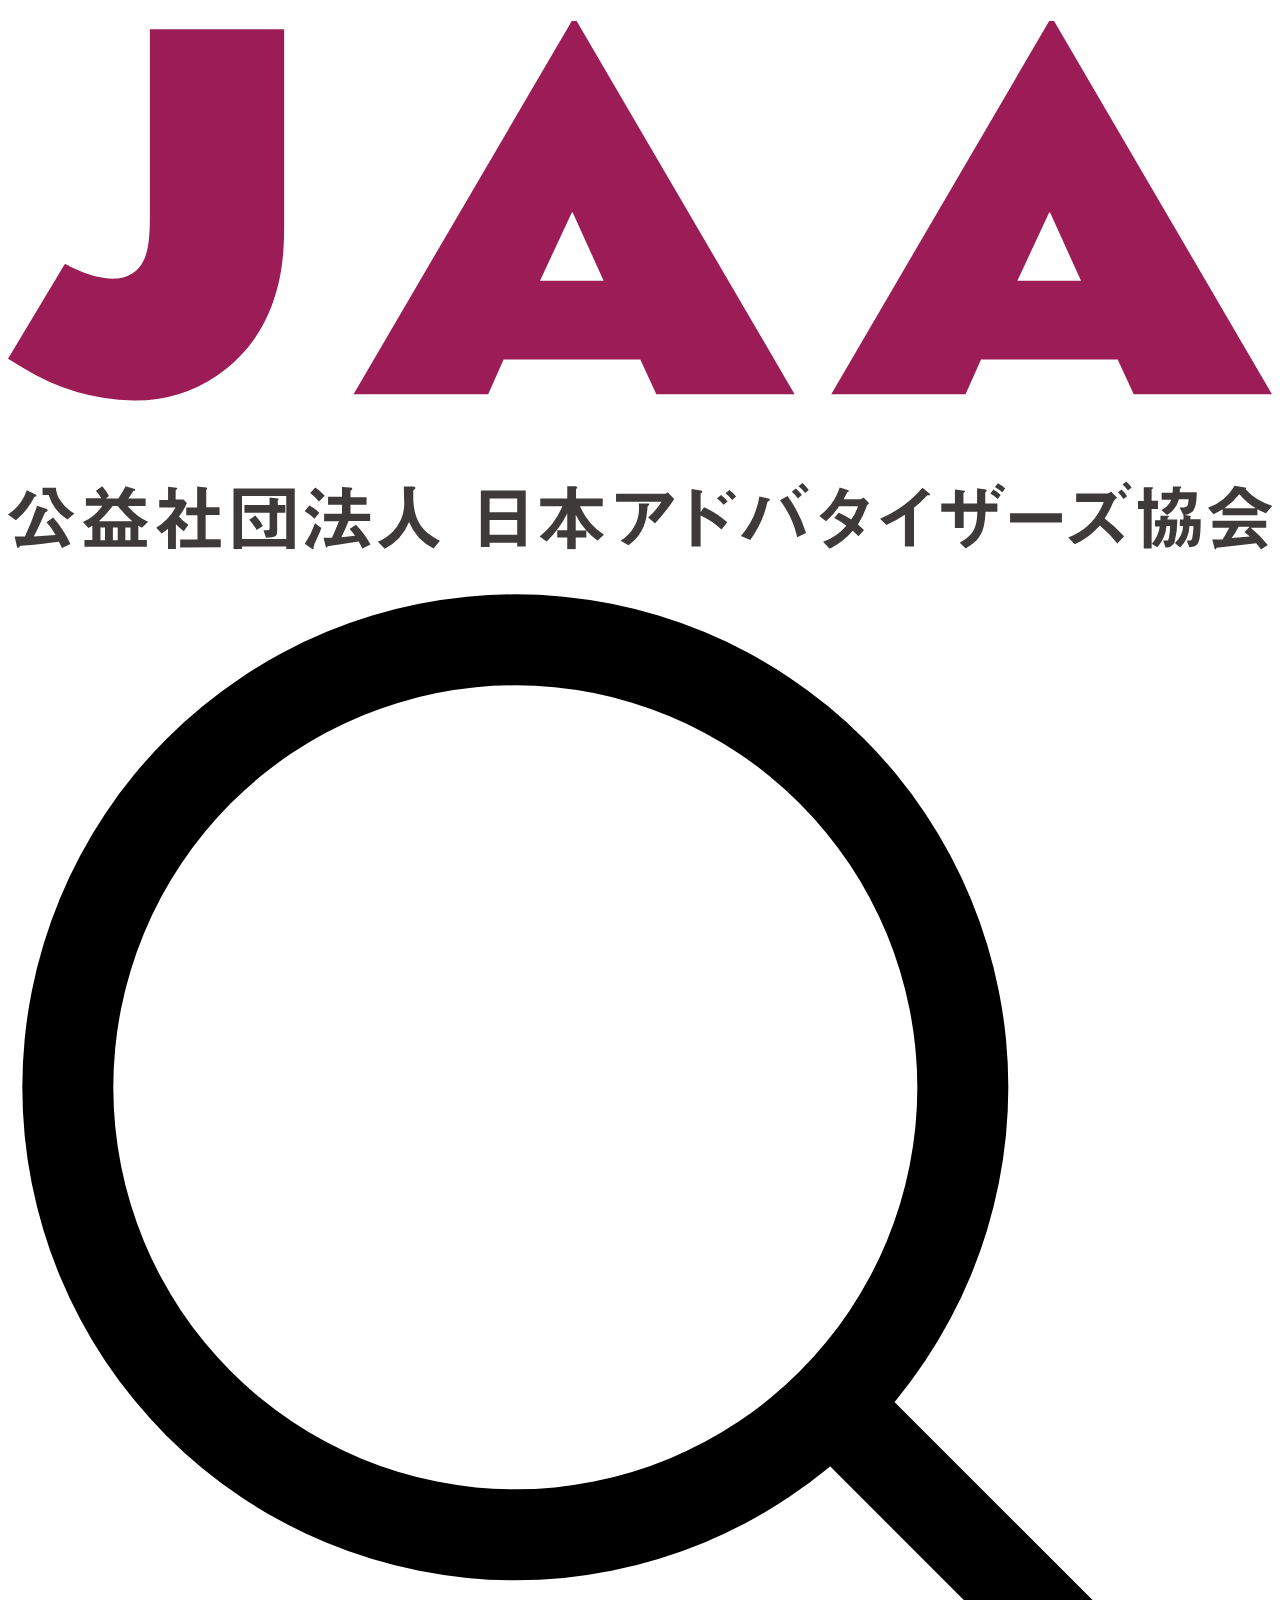
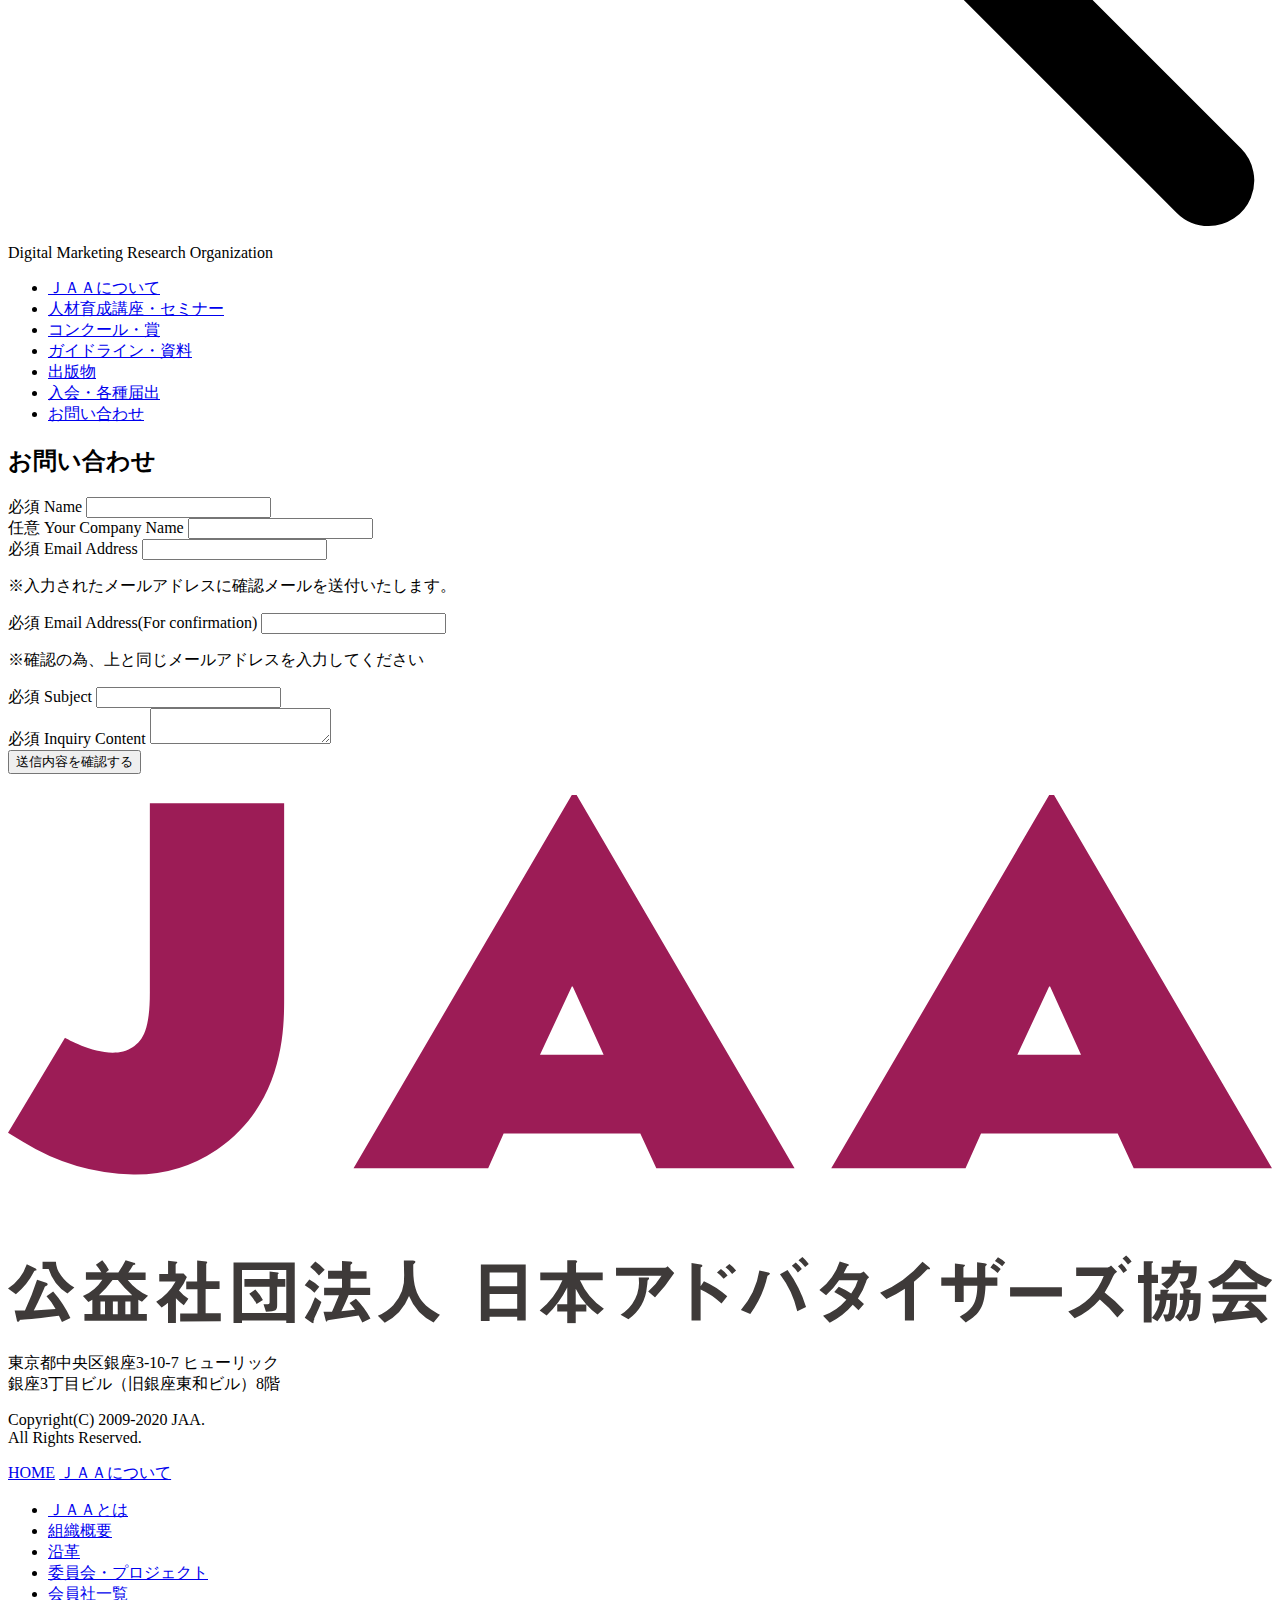
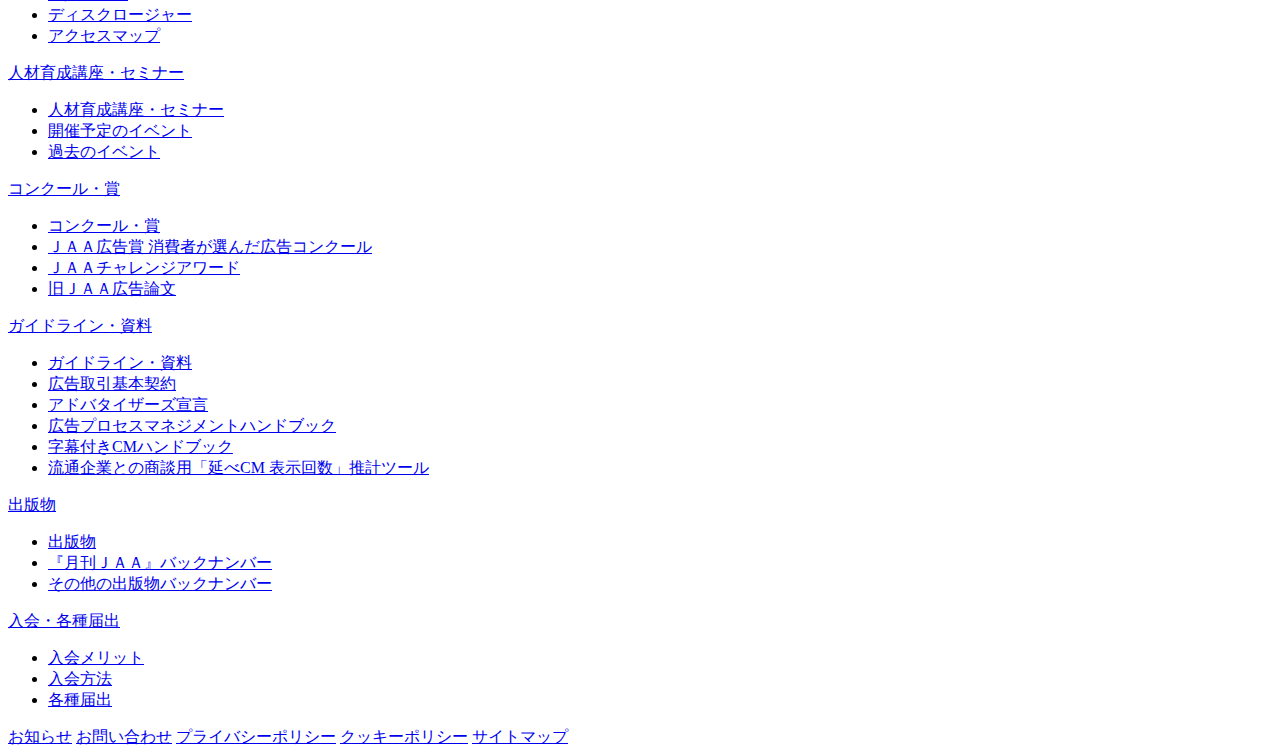
<file: mt-preview-b7bb9bafa9183daedc82d5eda682ea275c524ed1.html>
<!DOCTYPE html>
<html>
<head>
    <meta http-equiv="Content-Type" content="text/html; charset=UTF-8" />
<meta name="generator" content="Movable Type Pro 7.9.1" />
<link rel="stylesheet" href="http://localhost/mt/styles.css" type="text/css" />
<link rel="start" href="http://localhost/mt/" title="Home" />
<link rel="alternate" type="application/atom+xml" title="Recent Entries" href="http://localhost/mt/atom.xml" />
<script type="text/javascript" src="http://localhost/mt/mt.js"></script>




    <link rel="EditURI" type="application/rsd+xml" title="RSD" href="http://localhost/mt/rsd.xml" />
    <title>Test-MT7</title>
</head>
<body id="classic-website" class="mt-main-index layout-wtt">
  <div id="container">
    <div id="container-inner">
      	<div class="upper-banner">
        <div class="header-logo">
          <h1 id="logo">
            <a href="#">
              <svg xmlns="http://www.w3.org/2000/svg" viewBox="0 0 160 66.916">
                <defs />
                <defs>
                  <clipPath id="a">
                    <path fill="none" d="M0 0h160v66.916H0z" />
                  </clipPath>
                </defs>
                <g>
                  <g clip-path="url(#a)">
                    <path fill="#3e3a39"
                      d="M3.453 60.202c-.115.038-.115.038-.192.192A8.556 8.556 0 011 63.195l-1-.729a5.986 5.986 0 002.379-3.07l1.113.537a.192.192 0 01.115.153c0 .077-.077.115-.153.115m3.376 6.523l-.384-.806c-2.225.307-3.914.46-4.719.5-.115 0-.23 0-.269.115a.2.2 0 01-.192.153c-.077 0-.153-.115-.153-.23l-.269-1.189h1.3a34.111 34.111 0 001.535-3.914l1.151.384a.23.23 0 01.192.192c0 .115-.077.153-.23.23s-.115.077-.23.345c-.614 1.42-.691 1.573-1.3 2.763l2.763-.192a7.482 7.482 0 00-1.151-1.612l.844-.614a14.274 14.274 0 012.182 3.34zm.691-3.607a5.717 5.717 0 01-2.379-3.108h-.768v-.92h1.688a2.954 2.954 0 00.652 1.727A5.3 5.3 0 008.4 62.35z" />
                    <path fill="#3e3a39"
                      d="M16.959 64.154l-.46-.269v1.8h1.078v.882h-7.9v-.882h1v-1.8l-.5.307-.691-.767a5.525 5.525 0 002.456-2.072H9.861v-.956h1.957a8.019 8.019 0 00-.691-.921l.806-.576a6.561 6.561 0 01.844 1.225l-.384.307h1.573a11.2 11.2 0 00.921-1.535l1.036.307c.077 0 .192.038.192.153s-.077.077-.153.115-.115.038-.153.077a7.56 7.56 0 01-.576.883h2.187v.959h-2.264a6.983 6.983 0 002.571 2zm-3.031-2.763h-.691a11.55 11.55 0 01-1.727 1.918h4.221a12.815 12.815 0 01-1.8-1.88m-1.65 2.686h-.576v1.612h.572zm1.612 0h-.616v1.612h.614zm1.612 0h-.652v1.612h.652z" />
                    <path fill="#3e3a39"
                      d="M22.255 64.575a6.484 6.484 0 01-1-.882v3.142h-1v-2.571a5.949 5.949 0 01-.806.614l-.691-.729a6.983 6.983 0 002.456-2.571h-2.067v-.959h1.116v-1.65l1.074.115c.038 0 .115.038.115.077l-.077.077-.153.192v1.151h1l.422.422a7.06 7.06 0 01-1 1.727 4.95 4.95 0 001.189 1.036zm-.46 2.072v-1h2.187v-3.07h-1.419v-1h1.38v-2.642l1.151.115c.038 0 .115.038.115.077v.077l-.115.153v2.187h1.688v1h-1.765v3.07h1.918v1z" />
                    <path fill="#3e3a39"
                      d="M35.223 66.839v-.307h-5.6v.307h-1.076v-7.674h7.751v7.674zm0-6.715h-5.6v5.448h5.6zm-1.151 2.11v2.3c0 .691-.115.844-1.42.883l-.307-.959h.5a.242.242 0 00.269-.269v-1.954h-3.186v-.959h3.185v-.959l1.036.115c.038 0 .115.038.115.077v.077c-.115.077-.115.115-.115.192v.5h.959v.959zm-2.609 2.187a5.985 5.985 0 00-.921-1.3l.767-.537a5.986 5.986 0 01.959 1.343z" />
                    <path fill="#3e3a39"
                      d="M38.792 63.003a5.6 5.6 0 00-1.228-.959l.576-.729a5.218 5.218 0 011.266.921zm0 3.338a1.19 1.19 0 00-.115.269v.153c0 .038 0 .115-.077.115l-.192-.115-.844-.576a10.475 10.475 0 001.3-2.609l.806.614c-.23.652-.767 1.8-.921 2.11m.614-5.487a6.829 6.829 0 00-1.113-1.074l.652-.691a6.752 6.752 0 011.189 1.036zm5.487 5.947c-.23-.46-.345-.691-.46-.882l-3.722.576c-.192.038-.23.038-.23.077s-.077.153-.115.153-.115-.153-.115-.192l-.269-1.074h1.074c.384-.882.614-1.5.882-2.11h-1.88v-.921h2.264v-1.151h-1.765v-1h1.765v-1.264l.959.077c.153 0 .345.038.345.153s-.038.077-.115.153-.115.115-.115.153v.764h2.034v.959h-2.034v1.151h2.494v.921h-2.724c-.269.691-.576 1.343-.921 2.034l1.727-.192a7.02 7.02 0 00-.691-.844l.806-.537a11.05 11.05 0 011.842 2.494z" />
                    <path fill="#3e3a39"
                      d="M53.871 66.762a6.393 6.393 0 01-3.108-3.338 6.446 6.446 0 01-3.07 3.376l-.882-.882a5.986 5.986 0 001.957-1.343 5.141 5.141 0 001.381-3.8c0-.23-.038-1.42-.038-1.842h1.036c.115 0 .422 0 .422.153a.23.23 0 01-.077.153l-.192.192v.767c0 3.722 1.8 4.719 3.376 5.6z" />
                    <path fill="#3e3a39"
                      d="M64.456 66.534v-.5h-3.492v.537h-1.108v-7.137h5.679v7.1zm0-6.1h-3.492v1.765h3.492zm0 2.724h-3.492v1.88h3.492z" />
                    <path fill="#3e3a39"
                      d="M74.629 65.765a7.789 7.789 0 01-1.42-1.266v.883h-1.343v1.5h-1.074v-1.5h-1.266v-.921h1.266v-2.11a12.355 12.355 0 01-2.609 3.53l-.882-.614a9.823 9.823 0 002.878-3.837h-2.8v-1h3.415v-1.533h.921c.115 0 .345.038.345.153l-.077.115-.077.115v1.151h3.376v1H72.4a8.4 8.4 0 003.031 3.607zm-2.763-3.261v2h1.343a7.943 7.943 0 01-1.343-2" />
                    <path fill="#3e3a39"
                      d="M81.88 63.578l-.844-.729a8.518 8.518 0 001.688-2h-5.755v-1h6.216a.537.537 0 00.307-.192l.844.844a21.523 21.523 0 01-2.417 3.07m-.806-2.264l-.153.153a7.324 7.324 0 01-.077.767 5.717 5.717 0 01-2.341 4.144l-1-.576a4.8 4.8 0 002.3-4.719h1.074c.192 0 .23 0 .23.077v.077" />
                    <path fill="#3e3a39"
                      d="M90.323 64.383a9.17 9.17 0 00-2.647-1.8v3.952h-1.153v-7.293l1.151.192c.038 0 .23.038.23.153s-.23.192-.23.23v2.379l.422-.652a11.088 11.088 0 012.954 1.918zm.269-3.146a3.836 3.836 0 00-.844-.806l.5-.422a3.836 3.836 0 01.844.806zm1.074-.614a3.876 3.876 0 00-.844-.844l.5-.422a3.8 3.8 0 01.844.844z" />
                    <path fill="#3e3a39"
                      d="M96.345 60.739l-.192.115c-.038.038-.153.614-.192.729a12.854 12.854 0 01-2 4.106l-1.189-.5a9.956 9.956 0 002.341-4.988l1.113.23c.077 0 .23.077.23.153s-.038.077-.077.115m3.53 4.643a12.394 12.394 0 00-2.187-4.681l.959-.537a16.077 16.077 0 012.341 4.681zm.077-4.911a3.951 3.951 0 00-.767-.844l.5-.422a3.953 3.953 0 01.767.844zm.921-.691a4.6 4.6 0 00-.844-.844l.5-.422a5.6 5.6 0 01.806.882z" />
                    <path fill="#3e3a39"
                      d="M108.662 61.506a9.324 9.324 0 01-1.074 2.225l.767.691-.691.806-.729-.691a9.017 9.017 0 01-2.92 2.264l-.844-.882a6.907 6.907 0 002.954-2.034 11.742 11.742 0 00-1.535-.959l.576-.691a8.287 8.287 0 011.573.882 5.218 5.218 0 00.844-1.688h-2.379a8.557 8.557 0 01-1.65 1.88l-.844-.652a7.369 7.369 0 002.571-3.607l1 .307c.038 0 .192.077.192.153s-.077.077-.23.153l-.46.882h2.11a1.074 1.074 0 00.422-.23l.691.729a1.189 1.189 0 00-.384.5" />
                    <path fill="#3e3a39"
                      d="M116.489 60.048c-.153 0-.153.038-.269.153a11.78 11.78 0 01-1.535 1.42v4.911h-1.151v-4.029a16.422 16.422 0 01-2.341 1.3l-.806-.806a14.312 14.312 0 005.374-3.908l.806.652c.038.038.154.153.154.23s-.038.077-.23.077" />
                    <path fill="#3e3a39"
                      d="M123.739 62.12c-.115 2.686-.729 3.568-2.494 4.643l-.767-.729c1.612-.882 2.187-1.765 2.225-3.914h-1.727v2.072h-1.113V62.12h-1.724v-1.036h1.727v-1.765l1 .115c.23.038.269.038.269.115s-.192.192-.192.23v1.3h1.727v-1.918l.921.115c.192.038.307.077.307.153s0 .038-.077.115-.115.077-.115.23v1.3h1.533v1.036zm1-2.8a5.217 5.217 0 01.921.691l-.384.5a5.487 5.487 0 00-.921-.691zm.576-.806a4.758 4.758 0 01.921.652l-.384.5a4.758 4.758 0 00-.921-.691z" />
                    <path fill="#3e3a39" d="M126.849 62.312h6.561v1.17h-6.561z" />
                    <path fill="#3e3a39"
                      d="M140.432 66.149a13.428 13.428 0 00-2.225-2.3 8.94 8.94 0 01-3.185 2.379l-.806-.845a7.827 7.827 0 004.489-4.489h-3.489V59.82h3.99a.729.729 0 00.422-.269l.767.806a1.151 1.151 0 00-.5.576 12.087 12.087 0 01-1.074 2.034 16.92 16.92 0 012.456 2.264zm.767-5.64a4.835 4.835 0 00-.691-.844l.46-.345a5.027 5.027 0 01.691.844zm.576-1.074a4.49 4.49 0 00-.691-.767l.46-.384a3.376 3.376 0 01.691.767z" />
                    <path fill="#3e3a39"
                      d="M147.684 65.957a1.074 1.074 0 01-1.151.691l-.307-.882h.46c.115 0 .192 0 .269-.345a8.016 8.016 0 00.154-1.5h-.46a4.6 4.6 0 01-1.151 2.686l-.729-.422v.576h-1v-4.988h-.728v-1h.729v-1.765h.959c.115 0 .23 0 .23.115l-.077.077q-.115.058-.115.115v1.42h.806v1.036h-.806v4.451a4.3 4.3 0 001.036-2.225h-.614v-.806h.691v-.307a1.878 1.878 0 000-.269h.883c.153 0 .23.038.23.077l-.154.153c-.038.038-.038.077-.077.269h1.266a11.761 11.761 0 01-.345 2.8m1.88.729l-.345-.882h.345c.23 0 .269 0 .345-.307a8.52 8.52 0 00.153-1.535h-.5a4.067 4.067 0 01-1.189 2.724l-.652-.576a3.07 3.07 0 001.036-2.149h-.422v-.806h.46a4.5 4.5 0 000-.576l-.5-.959h.537c.422 0 .576-.192.614-1.036h-1.224a3.269 3.269 0 01-1.5 2l-.729-.652a2.494 2.494 0 001.266-1.3h-1.228v-.882h1.381a5.143 5.143 0 00.038-.767h.806c.077 0 .269 0 .269.115l-.115.115c-.077.038-.077.077-.077.192v.307h2.149c-.038 2.264-.422 2.647-1.573 2.878l.652.077c.038 0 .192.038.192.077l-.077.115v.269h1.3c0 3.07-.269 3.492-1.42 3.53" />
                    <path fill="#3e3a39"
                      d="M159.233 62.312a5.562 5.562 0 01-1.074-.5v.767h-4.412v-.767a8.289 8.289 0 01-1.151.614l-.691-.806a6.484 6.484 0 003.376-2.8l1.3.23c.077 0 .153.038.153.115a.115.115 0 01-.077.115 6.83 6.83 0 001.573 1.3 8.287 8.287 0 001.8.806zm-.614 4.6a6.179 6.179 0 00-.614-.806l-3.607.422-1.381.153-.077.077c-.038.115-.077.153-.115.153l-.077-.077-.307-1.189h1.3c.23-.384.422-.691.844-1.5h-2.11v-.882h6.791v.882h-1.952a13.892 13.892 0 012.149 2.187zm-2.724-7.022a8.98 8.98 0 01-1.918 1.8h3.952a8.326 8.326 0 01-2.072-1.8m.652 4.835l.652-.691h-1.381a9.884 9.884 0 01-.883 1.42l2.3-.192a5.716 5.716 0 00-.729-.576" />
                    <path fill="#9c1c56"
                      d="M140.47 42.859h-17.3l-1.959 4.374h-17L131.799 0h.614l27.588 47.233h-17.5zm-12.7-9.976h8.058l-3.917-8.634h-.115z" />
                    <path fill="#9c1c56"
                      d="M80.041 42.859h-17.3l-1.957 4.374H43.741L71.367 0h.614l27.588 47.233h-17.5zm-12.7-9.976h8.058l-3.914-8.633h-.115z" />
                    <path fill="#9c1c56"
                      d="M7.213 30.736c.384.23 5.64 3.185 8.556 1.189 1.381-.921 2.187-2.379 2.187-6.906V1.036h17v24.787c0 3.645 0 13.276-8.518 19.07a18.456 18.456 0 01-10.553 3.143 27.642 27.642 0 01-14-4.144L0 42.743z" />
                  </g>
                </g>
              </svg>
            </a>
          </h1>
        </div>
        <div class="header-search-box">
          <div class="i-header-links__search">
            <svg xmlns="http://www.w3.org/2000/svg" viewBox="0 0 22.072 22.008">
              <g stroke-miterlimit="10" stroke-width=".5">
                <path
                  d="M8.859 17.468a8.609 8.609 0 118.609-8.609 8.619 8.619 0 01-8.609 8.609zm0-15.629a7.02 7.02 0 107.02 7.02 7.028 7.028 0 00-7.02-7.02z">
                </path>
                <path
                  d="M20.967 21.758a.792.792 0 01-.562-.233l-6.516-6.515a.795.795 0 111.124-1.124l6.516 6.516a.794.794 0 01-.562 1.356z">
                </path>
              </g>
            </svg>
          </div>
          <div class="header-copy">
            <span>Digital Marketing Research Organization</span>
          </div>
        </div>
      </div>
      <div class="header-nav">
        <ul class="main-nav">
          <li class="nav-item"><a href="#"><span>ＪＡＡについて</span></a></li>
          <li class="nav-item"><a href="#"><span>人材育成講座・セミナー</span></a></li>
          <li class="nav-item"><a href="#"><span>コンクール・賞</span></a></li>
          <li class="nav-item"><a href="#"><span>ガイドライン・資料</span></a></li>
          <li class="nav-item"><a href="#"><span>出版物</span></a></li>
          <li class="nav-item"><a href="#"><span>入会・各種届出</span></a></li>
          <li class="nav-item"><a href="#"><span>お問い合わせ</span></a></li>
        </ul>
      </div>
        <div class="header-ttl">
      		<h2>お問い合わせ</h2>
    	</div>
    	<div id="content">
        	<section class="page">
        		<div class="inquiry-form-sec">
        			<form class="i-form-gp">
						<div class="form-input-gp"><label for="name" class="form-label"> <span class="badge badge-required" aria-label="必須">必須</span> Name </label> <input type="text" id="name" name="name" /></div>
						<div class="form-input-gp"><label for="c-name" class="form-label"> <span class="badge badge-optional" aria-label="任意">任意</span> Your Company Name </label> <input type="text" id="c-name" name="c-name" /></div>
						<div class="form-input-gp"><label for="email" class="form-label"> <span class="badge badge-required" aria-label="必須">必須</span> Email Address </label> <input type="text" id="email" name="email" />
							<div class="description-block"><p><span>※入力されたメールアドレスに確認メールを送付いたします。</span></p></div>
						</div>
						<div class="form-input-gp"><label for="email-confim" class="form-label"> <span class="badge badge-required" aria-label="必須">必須</span> Email Address(For confirmation) </label> <input type="text" id="email-confirm" name="email-confirm" />
							<div class="description-block"><p><span>※確認の為、上と同じメールアドレスを入力してください</span></p></div>
						</div>
						<div class="form-input-gp"><label for="subject" class="form-label"> <span class="badge badge-required" aria-label="必須">必須</span> Subject </label> <input type="text" id="subject" name="subject" /></div>
						<div class="form-input-gp"><label for="inquiry-cont" class="form-label"> <span class="badge badge-required" aria-label="必須">必須</span> Inquiry Content </label> <textarea id="inquiry-content"></textarea></div>
						<div class="btn-gp"><input type="button" class="btn btn-confirm" value="送信内容を確認する" /></div>
					</form>
        		</div>
  </section>
    	</div>
     	<footer role="contentinfo" class="i-footer">
        	<a class="i-footer-anchor" href="#top"></a>
        <div class="i-footer-inner">
          <div class="i-footer-info">
            <h1 id="logo">
              <a href="#">
                <svg xmlns="http://www.w3.org/2000/svg" viewBox="0 0 160 66.916">
                  <defs />
                  <defs>
                    <clipPath id="a">
                      <path fill="none" d="M0 0h160v66.916H0z" />
                    </clipPath>
                  </defs>
                  <g>
                    <g clip-path="url(#a)">
                      <path fill="#3e3a39"
                        d="M3.453 60.202c-.115.038-.115.038-.192.192A8.556 8.556 0 011 63.195l-1-.729a5.986 5.986 0 002.379-3.07l1.113.537a.192.192 0 01.115.153c0 .077-.077.115-.153.115m3.376 6.523l-.384-.806c-2.225.307-3.914.46-4.719.5-.115 0-.23 0-.269.115a.2.2 0 01-.192.153c-.077 0-.153-.115-.153-.23l-.269-1.189h1.3a34.111 34.111 0 001.535-3.914l1.151.384a.23.23 0 01.192.192c0 .115-.077.153-.23.23s-.115.077-.23.345c-.614 1.42-.691 1.573-1.3 2.763l2.763-.192a7.482 7.482 0 00-1.151-1.612l.844-.614a14.274 14.274 0 012.182 3.34zm.691-3.607a5.717 5.717 0 01-2.379-3.108h-.768v-.92h1.688a2.954 2.954 0 00.652 1.727A5.3 5.3 0 008.4 62.35z" />
                      <path fill="#3e3a39"
                        d="M16.959 64.154l-.46-.269v1.8h1.078v.882h-7.9v-.882h1v-1.8l-.5.307-.691-.767a5.525 5.525 0 002.456-2.072H9.861v-.956h1.957a8.019 8.019 0 00-.691-.921l.806-.576a6.561 6.561 0 01.844 1.225l-.384.307h1.573a11.2 11.2 0 00.921-1.535l1.036.307c.077 0 .192.038.192.153s-.077.077-.153.115-.115.038-.153.077a7.56 7.56 0 01-.576.883h2.187v.959h-2.264a6.983 6.983 0 002.571 2zm-3.031-2.763h-.691a11.55 11.55 0 01-1.727 1.918h4.221a12.815 12.815 0 01-1.8-1.88m-1.65 2.686h-.576v1.612h.572zm1.612 0h-.616v1.612h.614zm1.612 0h-.652v1.612h.652z" />
                      <path fill="#3e3a39"
                        d="M22.255 64.575a6.484 6.484 0 01-1-.882v3.142h-1v-2.571a5.949 5.949 0 01-.806.614l-.691-.729a6.983 6.983 0 002.456-2.571h-2.067v-.959h1.116v-1.65l1.074.115c.038 0 .115.038.115.077l-.077.077-.153.192v1.151h1l.422.422a7.06 7.06 0 01-1 1.727 4.95 4.95 0 001.189 1.036zm-.46 2.072v-1h2.187v-3.07h-1.419v-1h1.38v-2.642l1.151.115c.038 0 .115.038.115.077v.077l-.115.153v2.187h1.688v1h-1.765v3.07h1.918v1z" />
                      <path fill="#3e3a39"
                        d="M35.223 66.839v-.307h-5.6v.307h-1.076v-7.674h7.751v7.674zm0-6.715h-5.6v5.448h5.6zm-1.151 2.11v2.3c0 .691-.115.844-1.42.883l-.307-.959h.5a.242.242 0 00.269-.269v-1.954h-3.186v-.959h3.185v-.959l1.036.115c.038 0 .115.038.115.077v.077c-.115.077-.115.115-.115.192v.5h.959v.959zm-2.609 2.187a5.985 5.985 0 00-.921-1.3l.767-.537a5.986 5.986 0 01.959 1.343z" />
                      <path fill="#3e3a39"
                        d="M38.792 63.003a5.6 5.6 0 00-1.228-.959l.576-.729a5.218 5.218 0 011.266.921zm0 3.338a1.19 1.19 0 00-.115.269v.153c0 .038 0 .115-.077.115l-.192-.115-.844-.576a10.475 10.475 0 001.3-2.609l.806.614c-.23.652-.767 1.8-.921 2.11m.614-5.487a6.829 6.829 0 00-1.113-1.074l.652-.691a6.752 6.752 0 011.189 1.036zm5.487 5.947c-.23-.46-.345-.691-.46-.882l-3.722.576c-.192.038-.23.038-.23.077s-.077.153-.115.153-.115-.153-.115-.192l-.269-1.074h1.074c.384-.882.614-1.5.882-2.11h-1.88v-.921h2.264v-1.151h-1.765v-1h1.765v-1.264l.959.077c.153 0 .345.038.345.153s-.038.077-.115.153-.115.115-.115.153v.764h2.034v.959h-2.034v1.151h2.494v.921h-2.724c-.269.691-.576 1.343-.921 2.034l1.727-.192a7.02 7.02 0 00-.691-.844l.806-.537a11.05 11.05 0 011.842 2.494z" />
                      <path fill="#3e3a39"
                        d="M53.871 66.762a6.393 6.393 0 01-3.108-3.338 6.446 6.446 0 01-3.07 3.376l-.882-.882a5.986 5.986 0 001.957-1.343 5.141 5.141 0 001.381-3.8c0-.23-.038-1.42-.038-1.842h1.036c.115 0 .422 0 .422.153a.23.23 0 01-.077.153l-.192.192v.767c0 3.722 1.8 4.719 3.376 5.6z" />
                      <path fill="#3e3a39"
                        d="M64.456 66.534v-.5h-3.492v.537h-1.108v-7.137h5.679v7.1zm0-6.1h-3.492v1.765h3.492zm0 2.724h-3.492v1.88h3.492z" />
                      <path fill="#3e3a39"
                        d="M74.629 65.765a7.789 7.789 0 01-1.42-1.266v.883h-1.343v1.5h-1.074v-1.5h-1.266v-.921h1.266v-2.11a12.355 12.355 0 01-2.609 3.53l-.882-.614a9.823 9.823 0 002.878-3.837h-2.8v-1h3.415v-1.533h.921c.115 0 .345.038.345.153l-.077.115-.077.115v1.151h3.376v1H72.4a8.4 8.4 0 003.031 3.607zm-2.763-3.261v2h1.343a7.943 7.943 0 01-1.343-2" />
                      <path fill="#3e3a39"
                        d="M81.88 63.578l-.844-.729a8.518 8.518 0 001.688-2h-5.755v-1h6.216a.537.537 0 00.307-.192l.844.844a21.523 21.523 0 01-2.417 3.07m-.806-2.264l-.153.153a7.324 7.324 0 01-.077.767 5.717 5.717 0 01-2.341 4.144l-1-.576a4.8 4.8 0 002.3-4.719h1.074c.192 0 .23 0 .23.077v.077" />
                      <path fill="#3e3a39"
                        d="M90.323 64.383a9.17 9.17 0 00-2.647-1.8v3.952h-1.153v-7.293l1.151.192c.038 0 .23.038.23.153s-.23.192-.23.23v2.379l.422-.652a11.088 11.088 0 012.954 1.918zm.269-3.146a3.836 3.836 0 00-.844-.806l.5-.422a3.836 3.836 0 01.844.806zm1.074-.614a3.876 3.876 0 00-.844-.844l.5-.422a3.8 3.8 0 01.844.844z" />
                      <path fill="#3e3a39"
                        d="M96.345 60.739l-.192.115c-.038.038-.153.614-.192.729a12.854 12.854 0 01-2 4.106l-1.189-.5a9.956 9.956 0 002.341-4.988l1.113.23c.077 0 .23.077.23.153s-.038.077-.077.115m3.53 4.643a12.394 12.394 0 00-2.187-4.681l.959-.537a16.077 16.077 0 012.341 4.681zm.077-4.911a3.951 3.951 0 00-.767-.844l.5-.422a3.953 3.953 0 01.767.844zm.921-.691a4.6 4.6 0 00-.844-.844l.5-.422a5.6 5.6 0 01.806.882z" />
                      <path fill="#3e3a39"
                        d="M108.662 61.506a9.324 9.324 0 01-1.074 2.225l.767.691-.691.806-.729-.691a9.017 9.017 0 01-2.92 2.264l-.844-.882a6.907 6.907 0 002.954-2.034 11.742 11.742 0 00-1.535-.959l.576-.691a8.287 8.287 0 011.573.882 5.218 5.218 0 00.844-1.688h-2.379a8.557 8.557 0 01-1.65 1.88l-.844-.652a7.369 7.369 0 002.571-3.607l1 .307c.038 0 .192.077.192.153s-.077.077-.23.153l-.46.882h2.11a1.074 1.074 0 00.422-.23l.691.729a1.189 1.189 0 00-.384.5" />
                      <path fill="#3e3a39"
                        d="M116.489 60.048c-.153 0-.153.038-.269.153a11.78 11.78 0 01-1.535 1.42v4.911h-1.151v-4.029a16.422 16.422 0 01-2.341 1.3l-.806-.806a14.312 14.312 0 005.374-3.908l.806.652c.038.038.154.153.154.23s-.038.077-.23.077" />
                      <path fill="#3e3a39"
                        d="M123.739 62.12c-.115 2.686-.729 3.568-2.494 4.643l-.767-.729c1.612-.882 2.187-1.765 2.225-3.914h-1.727v2.072h-1.113V62.12h-1.724v-1.036h1.727v-1.765l1 .115c.23.038.269.038.269.115s-.192.192-.192.23v1.3h1.727v-1.918l.921.115c.192.038.307.077.307.153s0 .038-.077.115-.115.077-.115.23v1.3h1.533v1.036zm1-2.8a5.217 5.217 0 01.921.691l-.384.5a5.487 5.487 0 00-.921-.691zm.576-.806a4.758 4.758 0 01.921.652l-.384.5a4.758 4.758 0 00-.921-.691z" />
                      <path fill="#3e3a39" d="M126.849 62.312h6.561v1.17h-6.561z" />
                      <path fill="#3e3a39"
                        d="M140.432 66.149a13.428 13.428 0 00-2.225-2.3 8.94 8.94 0 01-3.185 2.379l-.806-.845a7.827 7.827 0 004.489-4.489h-3.489V59.82h3.99a.729.729 0 00.422-.269l.767.806a1.151 1.151 0 00-.5.576 12.087 12.087 0 01-1.074 2.034 16.92 16.92 0 012.456 2.264zm.767-5.64a4.835 4.835 0 00-.691-.844l.46-.345a5.027 5.027 0 01.691.844zm.576-1.074a4.49 4.49 0 00-.691-.767l.46-.384a3.376 3.376 0 01.691.767z" />
                      <path fill="#3e3a39"
                        d="M147.684 65.957a1.074 1.074 0 01-1.151.691l-.307-.882h.46c.115 0 .192 0 .269-.345a8.016 8.016 0 00.154-1.5h-.46a4.6 4.6 0 01-1.151 2.686l-.729-.422v.576h-1v-4.988h-.728v-1h.729v-1.765h.959c.115 0 .23 0 .23.115l-.077.077q-.115.058-.115.115v1.42h.806v1.036h-.806v4.451a4.3 4.3 0 001.036-2.225h-.614v-.806h.691v-.307a1.878 1.878 0 000-.269h.883c.153 0 .23.038.23.077l-.154.153c-.038.038-.038.077-.077.269h1.266a11.761 11.761 0 01-.345 2.8m1.88.729l-.345-.882h.345c.23 0 .269 0 .345-.307a8.52 8.52 0 00.153-1.535h-.5a4.067 4.067 0 01-1.189 2.724l-.652-.576a3.07 3.07 0 001.036-2.149h-.422v-.806h.46a4.5 4.5 0 000-.576l-.5-.959h.537c.422 0 .576-.192.614-1.036h-1.224a3.269 3.269 0 01-1.5 2l-.729-.652a2.494 2.494 0 001.266-1.3h-1.228v-.882h1.381a5.143 5.143 0 00.038-.767h.806c.077 0 .269 0 .269.115l-.115.115c-.077.038-.077.077-.077.192v.307h2.149c-.038 2.264-.422 2.647-1.573 2.878l.652.077c.038 0 .192.038.192.077l-.077.115v.269h1.3c0 3.07-.269 3.492-1.42 3.53" />
                      <path fill="#3e3a39"
                        d="M159.233 62.312a5.562 5.562 0 01-1.074-.5v.767h-4.412v-.767a8.289 8.289 0 01-1.151.614l-.691-.806a6.484 6.484 0 003.376-2.8l1.3.23c.077 0 .153.038.153.115a.115.115 0 01-.077.115 6.83 6.83 0 001.573 1.3 8.287 8.287 0 001.8.806zm-.614 4.6a6.179 6.179 0 00-.614-.806l-3.607.422-1.381.153-.077.077c-.038.115-.077.153-.115.153l-.077-.077-.307-1.189h1.3c.23-.384.422-.691.844-1.5h-2.11v-.882h6.791v.882h-1.952a13.892 13.892 0 012.149 2.187zm-2.724-7.022a8.98 8.98 0 01-1.918 1.8h3.952a8.326 8.326 0 01-2.072-1.8m.652 4.835l.652-.691h-1.381a9.884 9.884 0 01-.883 1.42l2.3-.192a5.716 5.716 0 00-.729-.576" />
                      <path fill="#9c1c56"
                        d="M140.47 42.859h-17.3l-1.959 4.374h-17L131.799 0h.614l27.588 47.233h-17.5zm-12.7-9.976h8.058l-3.917-8.634h-.115z" />
                      <path fill="#9c1c56"
                        d="M80.041 42.859h-17.3l-1.957 4.374H43.741L71.367 0h.614l27.588 47.233h-17.5zm-12.7-9.976h8.058l-3.914-8.633h-.115z" />
                      <path fill="#9c1c56"
                        d="M7.213 30.736c.384.23 5.64 3.185 8.556 1.189 1.381-.921 2.187-2.379 2.187-6.906V1.036h17v24.787c0 3.645 0 13.276-8.518 19.07a18.456 18.456 0 01-10.553 3.143 27.642 27.642 0 01-14-4.144L0 42.743z" />
                    </g>
                  </g>
                </svg>
              </a>
            </h1>
            <p>
              東京都中央区銀座3-10-7 ヒューリック<br>
              銀座3丁目ビル（旧銀座東和ビル）8階
            </p>
            <p>
              Copyright(C) 2009-2020 JAA. <br>
              All Rights Reserved.
            </p>
          </div>
          <div class="i-footer-nav">
            <div>
              <a class="i-footer-nav__single" href="/">HOME</a>
              <a class="i-footer-nav__parent" href="/about/">
                ＪＡＡについて
              </a>
              <ul>
                <li>
                  <a href="/about/">ＪＡＡとは</a>
                </li>

                <li>
                  <a href="/about/organization/">組織概要</a>
                </li>

                <li>
                  <a href="/about/history/">沿革</a>
                </li>

                <li>
                  <a href="/about/commission/">委員会・プロジェクト</a>
                </li>

                <li>
                  <a href="/about/company/">会員社一覧</a>
                </li>

                <li>
                  <a href="/about/disclosure/">ディスクロージャー</a>
                </li>

                <li>
                  <a href="/about/access/">アクセスマップ</a>
                </li>
              </ul>

              <a class="i-footer-nav__parent" href="/seminar/">
                人材育成講座・セミナー
              </a>
              <ul>
                <li class="u-hide-from-tablet">
                  <a href="/seminar/">人材育成講座・セミナー</a>
                </li>
                <li>
                  <a href="/seminar/plans/">開催予定のイベント</a>
                </li>
                <li>
                  <a href="/seminar/archive/">過去のイベント</a>
                </li>
              </ul>
            </div>

            <div>
              <a class="i-footer-nav__parent" href="/contest/">
                コンクール・賞
              </a>
              <ul>
                <li class="u-hide-from-tablet">
                  <a href="/contest/">コンクール・賞</a>
                </li>
                <li>
                  <a href="/contest/adaward/">ＪＡＡ広告賞 消費者が選んだ広告コンクール</a>
                </li>
                <li>
                  <a href="/contest/challengeaward/">ＪＡＡチャレンジアワード</a>
                </li>
                <li>
                  <a href="/contest/thesis/">旧ＪＡＡ広告論文</a>
                </li>
              </ul>

              <a class="i-footer-nav__parent" href="/guideline/">
                ガイドライン・資料
              </a>
              <ul>
                <li class="u-hide-from-tablet">
                  <a href="/guideline/">ガイドライン・資料</a>
                </li>
                <li>
                  <a href="/assets/uploads/docs/model%20of%20the%20contract.pdf" target="_blank">
                    広告取引基本契約
                  </a>
                </li>
                <li>
                  <a href="/guideline/declaration/">
                    アドバタイザーズ宣言
                  </a>
                </li>
                <li>
                  <a href="/assets/uploads/docs/handbook.pdf" target="_blank">
                    広告プロセスマネジメントハンドブック
                  </a>
                </li>
                <li>
                  <a href="/assets/uploads/docs/jimaku_handbook.pdf" target="_blank">
                    字幕付きCMハンドブック
                  </a>
                </li>
                <li>
                  <a href="/guideline/tool/">
                    流通企業との商談用「延べCM 表示回数」推計ツール
                  </a>
                </li>
              </ul>
            </div>

            <div>
              <a class="i-footer-nav__parent" href="/publication/">
                出版物
              </a>
              <ul>
                <li class="u-hide-from-tablet">
                  <a href="/publication/">出版物</a>
                </li>
                <li>
                  <a href="/publication/jaabacknumber/">『月刊ＪＡＡ』バックナンバー</a>
                </li>
                <li>
                  <a href="/publication/others/">その他の出版物バックナンバー</a>
                </li>
              </ul>

              <a class="i-footer-nav__parent" href="/join/">
                入会・各種届出
              </a>
              <ul>
                <li>
                  <a href="/join/">入会メリット</a>
                </li>
                <li>
                  <a href="/join/application/">入会方法</a>
                </li>
                <li>
                  <a href="/join/format/">各種届出</a>
                </li>
              </ul>

              <a href="/information/">お知らせ</a>
              <a href="/contact/general/">お問い合わせ</a>
              <a href="/pp/">プライバシーポリシー</a>
              <a href="/pp/cookie-policy/">クッキーポリシー</a>
              <a href="/sitemap/">サイトマップ</a>
            </div>
          </div>
        </div>
      	</footer>
    </div>
  </div>
</body>
</html>
</file>
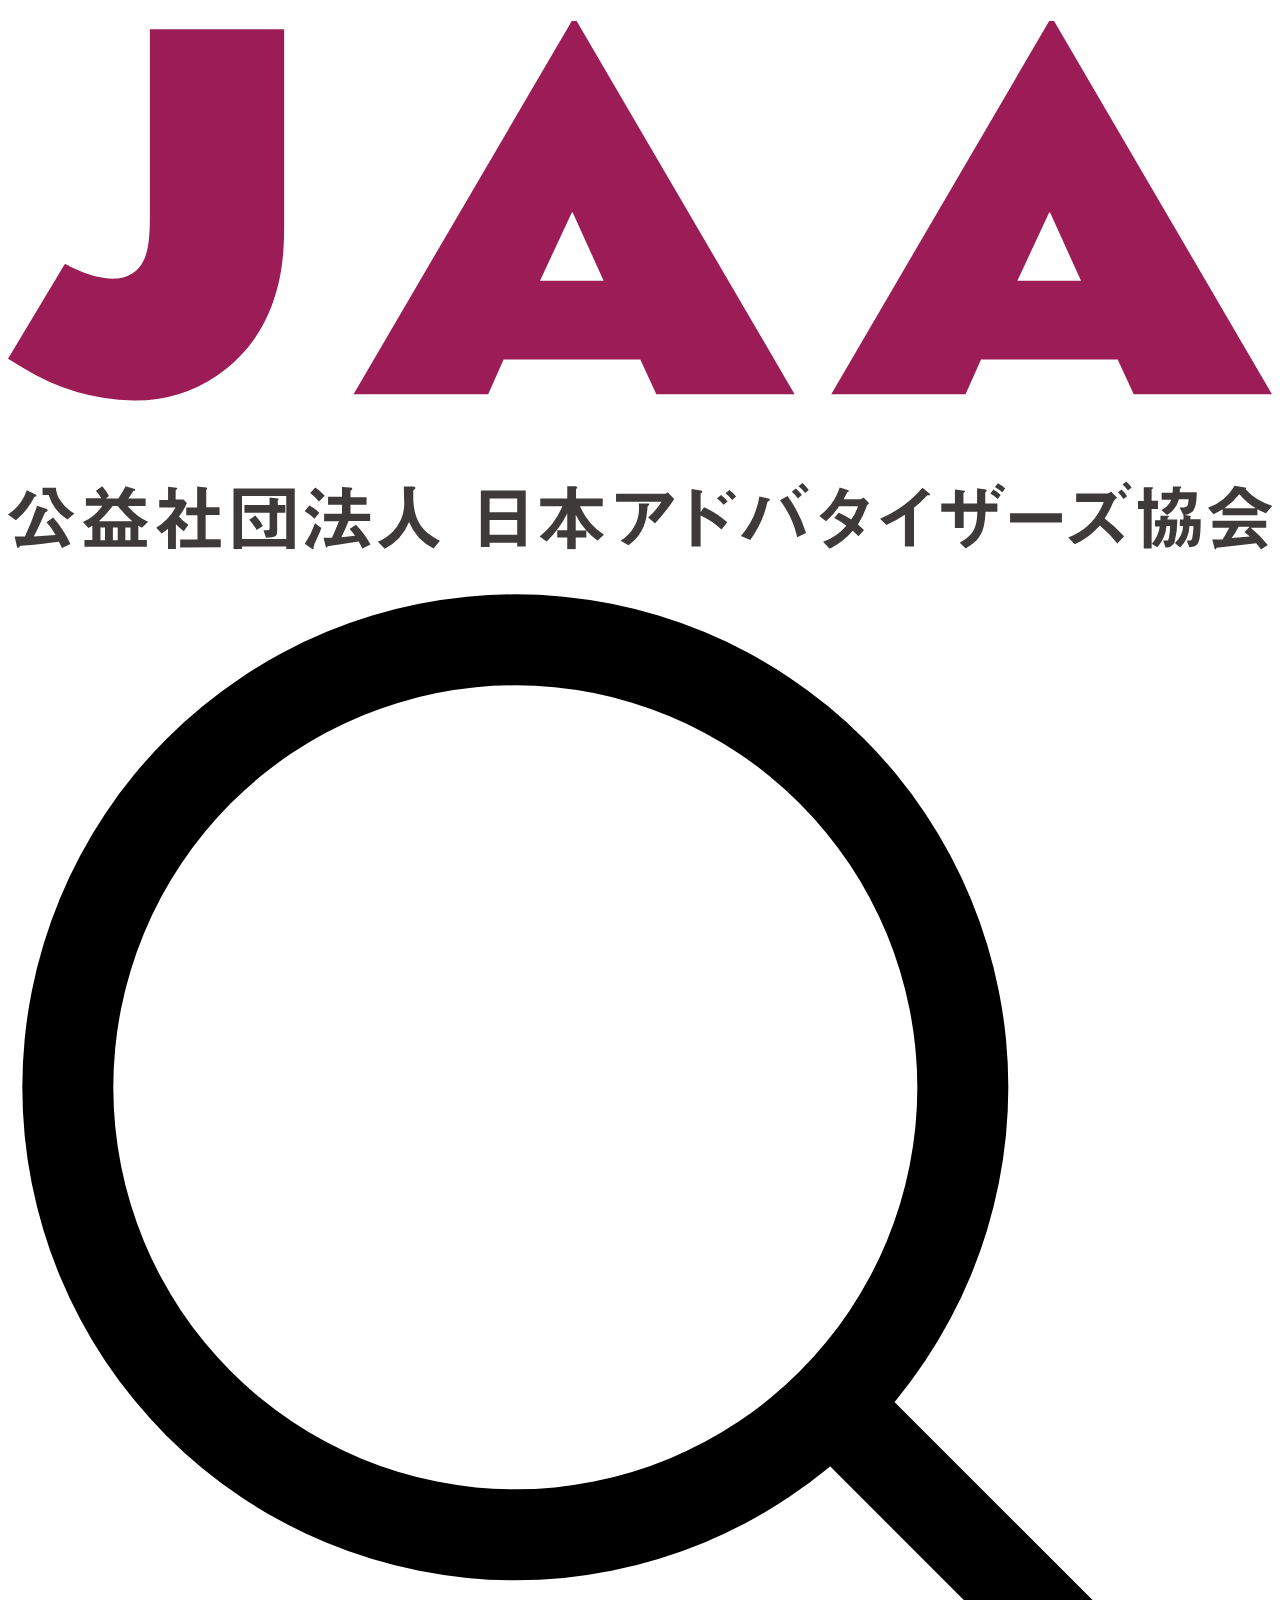
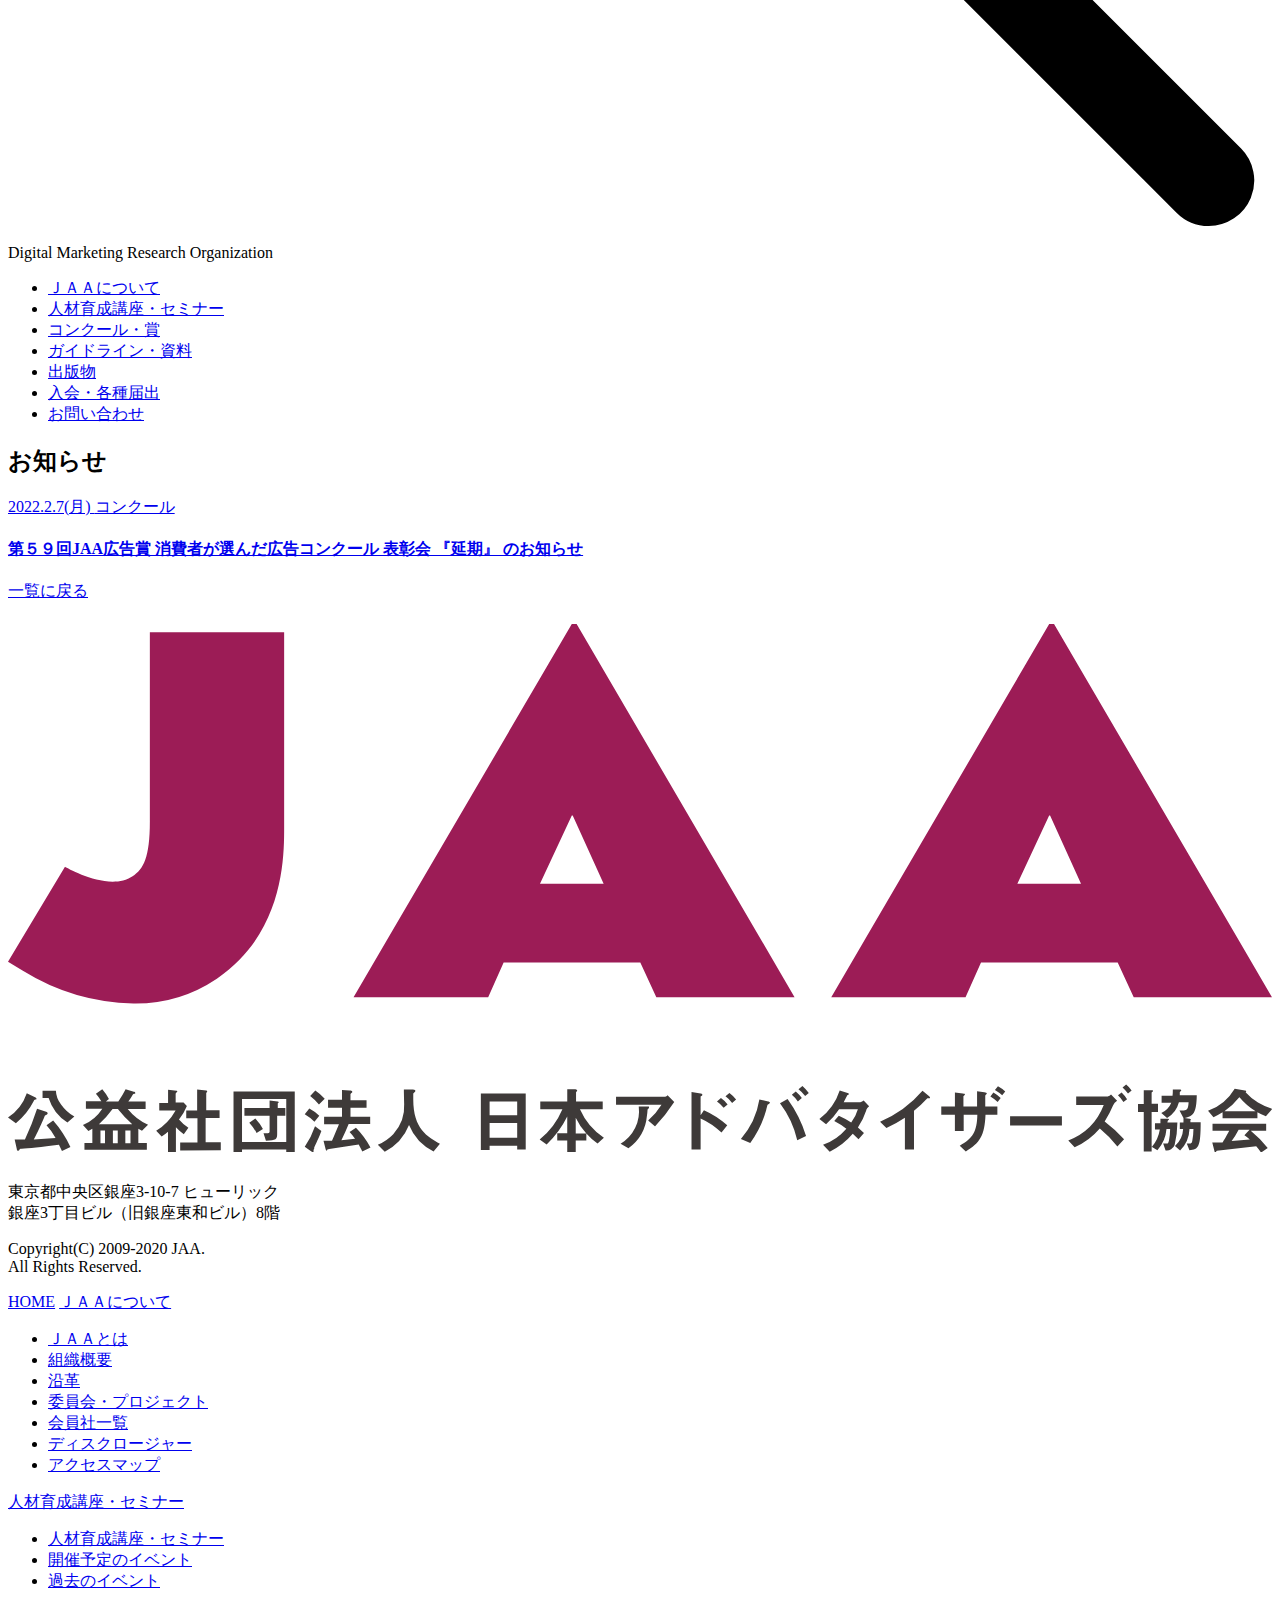
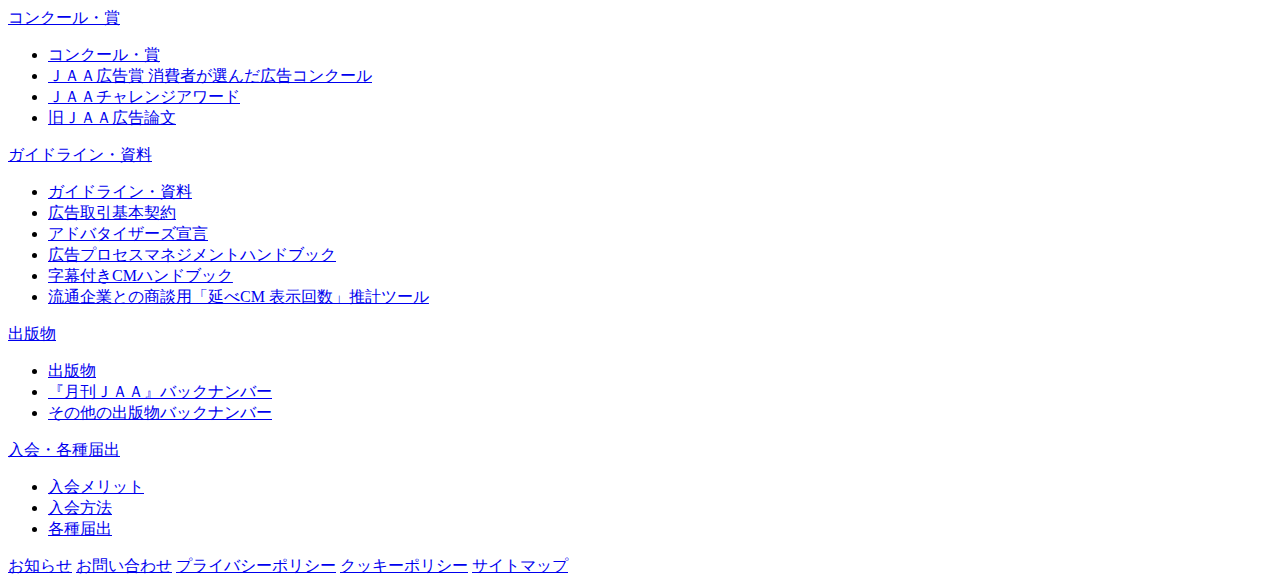
<file: 2022/02/info-event-small-1.html>
<!DOCTYPE html>
<html>
<head>
    <meta http-equiv="Content-Type" content="text/html; charset=UTF-8" />
<meta name="generator" content="Movable Type Pro 7.9.1" />
<link rel="stylesheet" href="http://localhost/mt/styles.css" type="text/css" />
<link rel="start" href="http://localhost/mt/" title="Home" />
<link rel="alternate" type="application/atom+xml" title="Recent Entries" href="http://localhost/mt/atom.xml" />
<script type="text/javascript" src="http://localhost/mt/mt.js"></script>

<link rel="canonical" href="http://localhost/mt/2022/02/info-event-small-1.html" />


    
    
    <link rel="next bookmark" href="http://localhost/mt/2022/02/info-event-small-2.html" title="Info-event-small-2" />
    <!--
<rdf:RDF xmlns:rdf="http://www.w3.org/1999/02/22-rdf-syntax-ns#"
         xmlns:trackback="http://madskills.com/public/xml/rss/module/trackback/"
         xmlns:dc="http://purl.org/dc/elements/1.1/">
<rdf:Description
    rdf:about="http://localhost/mt/2022/02/info-event-small-1.html"
    trackback:ping="http://localhost/cgi-bin/mt/mt-tb.cgi/5"
    dc:title="Info-event-small-1"
    dc:identifier="http://localhost/mt/2022/02/info-event-small-1.html"
    dc:subject=""
    dc:description=" 2022.2.7(月) コンクール 第５９回JAA広告賞 消費者が選んだ広告コンクール 表彰会 『延期』 のお知らせ..."
    dc:creator="MT7 Admin"
    dc:date="2022-02-23T17:49:41+09:00" />
</rdf:RDF>
-->

    
    <title>Info-event-small-1 - Test-MT7</title>
</head>
<body id="classic-website" class="mt-entry-archive layout-wtt">
    <div id="container">
        <div id="container-inner">
            <div class="upper-banner">
        <div class="header-logo">
          <h1 id="logo">
          <a href="index.html">
              <svg xmlns="http://www.w3.org/2000/svg" viewBox="0 0 160 66.916">
                <defs />
                <defs>
                  <clipPath id="a">
                    <path fill="none" d="M0 0h160v66.916H0z" />
                  </clipPath>
                </defs>
                <g>
                  <g clip-path="url(#a)">
                    <path fill="#3e3a39"
                      d="M3.453 60.202c-.115.038-.115.038-.192.192A8.556 8.556 0 011 63.195l-1-.729a5.986 5.986 0 002.379-3.07l1.113.537a.192.192 0 01.115.153c0 .077-.077.115-.153.115m3.376 6.523l-.384-.806c-2.225.307-3.914.46-4.719.5-.115 0-.23 0-.269.115a.2.2 0 01-.192.153c-.077 0-.153-.115-.153-.23l-.269-1.189h1.3a34.111 34.111 0 001.535-3.914l1.151.384a.23.23 0 01.192.192c0 .115-.077.153-.23.23s-.115.077-.23.345c-.614 1.42-.691 1.573-1.3 2.763l2.763-.192a7.482 7.482 0 00-1.151-1.612l.844-.614a14.274 14.274 0 012.182 3.34zm.691-3.607a5.717 5.717 0 01-2.379-3.108h-.768v-.92h1.688a2.954 2.954 0 00.652 1.727A5.3 5.3 0 008.4 62.35z" />
                    <path fill="#3e3a39"
                      d="M16.959 64.154l-.46-.269v1.8h1.078v.882h-7.9v-.882h1v-1.8l-.5.307-.691-.767a5.525 5.525 0 002.456-2.072H9.861v-.956h1.957a8.019 8.019 0 00-.691-.921l.806-.576a6.561 6.561 0 01.844 1.225l-.384.307h1.573a11.2 11.2 0 00.921-1.535l1.036.307c.077 0 .192.038.192.153s-.077.077-.153.115-.115.038-.153.077a7.56 7.56 0 01-.576.883h2.187v.959h-2.264a6.983 6.983 0 002.571 2zm-3.031-2.763h-.691a11.55 11.55 0 01-1.727 1.918h4.221a12.815 12.815 0 01-1.8-1.88m-1.65 2.686h-.576v1.612h.572zm1.612 0h-.616v1.612h.614zm1.612 0h-.652v1.612h.652z" />
                    <path fill="#3e3a39"
                      d="M22.255 64.575a6.484 6.484 0 01-1-.882v3.142h-1v-2.571a5.949 5.949 0 01-.806.614l-.691-.729a6.983 6.983 0 002.456-2.571h-2.067v-.959h1.116v-1.65l1.074.115c.038 0 .115.038.115.077l-.077.077-.153.192v1.151h1l.422.422a7.06 7.06 0 01-1 1.727 4.95 4.95 0 001.189 1.036zm-.46 2.072v-1h2.187v-3.07h-1.419v-1h1.38v-2.642l1.151.115c.038 0 .115.038.115.077v.077l-.115.153v2.187h1.688v1h-1.765v3.07h1.918v1z" />
                    <path fill="#3e3a39"
                      d="M35.223 66.839v-.307h-5.6v.307h-1.076v-7.674h7.751v7.674zm0-6.715h-5.6v5.448h5.6zm-1.151 2.11v2.3c0 .691-.115.844-1.42.883l-.307-.959h.5a.242.242 0 00.269-.269v-1.954h-3.186v-.959h3.185v-.959l1.036.115c.038 0 .115.038.115.077v.077c-.115.077-.115.115-.115.192v.5h.959v.959zm-2.609 2.187a5.985 5.985 0 00-.921-1.3l.767-.537a5.986 5.986 0 01.959 1.343z" />
                    <path fill="#3e3a39"
                      d="M38.792 63.003a5.6 5.6 0 00-1.228-.959l.576-.729a5.218 5.218 0 011.266.921zm0 3.338a1.19 1.19 0 00-.115.269v.153c0 .038 0 .115-.077.115l-.192-.115-.844-.576a10.475 10.475 0 001.3-2.609l.806.614c-.23.652-.767 1.8-.921 2.11m.614-5.487a6.829 6.829 0 00-1.113-1.074l.652-.691a6.752 6.752 0 011.189 1.036zm5.487 5.947c-.23-.46-.345-.691-.46-.882l-3.722.576c-.192.038-.23.038-.23.077s-.077.153-.115.153-.115-.153-.115-.192l-.269-1.074h1.074c.384-.882.614-1.5.882-2.11h-1.88v-.921h2.264v-1.151h-1.765v-1h1.765v-1.264l.959.077c.153 0 .345.038.345.153s-.038.077-.115.153-.115.115-.115.153v.764h2.034v.959h-2.034v1.151h2.494v.921h-2.724c-.269.691-.576 1.343-.921 2.034l1.727-.192a7.02 7.02 0 00-.691-.844l.806-.537a11.05 11.05 0 011.842 2.494z" />
                    <path fill="#3e3a39"
                      d="M53.871 66.762a6.393 6.393 0 01-3.108-3.338 6.446 6.446 0 01-3.07 3.376l-.882-.882a5.986 5.986 0 001.957-1.343 5.141 5.141 0 001.381-3.8c0-.23-.038-1.42-.038-1.842h1.036c.115 0 .422 0 .422.153a.23.23 0 01-.077.153l-.192.192v.767c0 3.722 1.8 4.719 3.376 5.6z" />
                    <path fill="#3e3a39"
                      d="M64.456 66.534v-.5h-3.492v.537h-1.108v-7.137h5.679v7.1zm0-6.1h-3.492v1.765h3.492zm0 2.724h-3.492v1.88h3.492z" />
                    <path fill="#3e3a39"
                      d="M74.629 65.765a7.789 7.789 0 01-1.42-1.266v.883h-1.343v1.5h-1.074v-1.5h-1.266v-.921h1.266v-2.11a12.355 12.355 0 01-2.609 3.53l-.882-.614a9.823 9.823 0 002.878-3.837h-2.8v-1h3.415v-1.533h.921c.115 0 .345.038.345.153l-.077.115-.077.115v1.151h3.376v1H72.4a8.4 8.4 0 003.031 3.607zm-2.763-3.261v2h1.343a7.943 7.943 0 01-1.343-2" />
                    <path fill="#3e3a39"
                      d="M81.88 63.578l-.844-.729a8.518 8.518 0 001.688-2h-5.755v-1h6.216a.537.537 0 00.307-.192l.844.844a21.523 21.523 0 01-2.417 3.07m-.806-2.264l-.153.153a7.324 7.324 0 01-.077.767 5.717 5.717 0 01-2.341 4.144l-1-.576a4.8 4.8 0 002.3-4.719h1.074c.192 0 .23 0 .23.077v.077" />
                    <path fill="#3e3a39"
                      d="M90.323 64.383a9.17 9.17 0 00-2.647-1.8v3.952h-1.153v-7.293l1.151.192c.038 0 .23.038.23.153s-.23.192-.23.23v2.379l.422-.652a11.088 11.088 0 012.954 1.918zm.269-3.146a3.836 3.836 0 00-.844-.806l.5-.422a3.836 3.836 0 01.844.806zm1.074-.614a3.876 3.876 0 00-.844-.844l.5-.422a3.8 3.8 0 01.844.844z" />
                    <path fill="#3e3a39"
                      d="M96.345 60.739l-.192.115c-.038.038-.153.614-.192.729a12.854 12.854 0 01-2 4.106l-1.189-.5a9.956 9.956 0 002.341-4.988l1.113.23c.077 0 .23.077.23.153s-.038.077-.077.115m3.53 4.643a12.394 12.394 0 00-2.187-4.681l.959-.537a16.077 16.077 0 012.341 4.681zm.077-4.911a3.951 3.951 0 00-.767-.844l.5-.422a3.953 3.953 0 01.767.844zm.921-.691a4.6 4.6 0 00-.844-.844l.5-.422a5.6 5.6 0 01.806.882z" />
                    <path fill="#3e3a39"
                      d="M108.662 61.506a9.324 9.324 0 01-1.074 2.225l.767.691-.691.806-.729-.691a9.017 9.017 0 01-2.92 2.264l-.844-.882a6.907 6.907 0 002.954-2.034 11.742 11.742 0 00-1.535-.959l.576-.691a8.287 8.287 0 011.573.882 5.218 5.218 0 00.844-1.688h-2.379a8.557 8.557 0 01-1.65 1.88l-.844-.652a7.369 7.369 0 002.571-3.607l1 .307c.038 0 .192.077.192.153s-.077.077-.23.153l-.46.882h2.11a1.074 1.074 0 00.422-.23l.691.729a1.189 1.189 0 00-.384.5" />
                    <path fill="#3e3a39"
                      d="M116.489 60.048c-.153 0-.153.038-.269.153a11.78 11.78 0 01-1.535 1.42v4.911h-1.151v-4.029a16.422 16.422 0 01-2.341 1.3l-.806-.806a14.312 14.312 0 005.374-3.908l.806.652c.038.038.154.153.154.23s-.038.077-.23.077" />
                    <path fill="#3e3a39"
                      d="M123.739 62.12c-.115 2.686-.729 3.568-2.494 4.643l-.767-.729c1.612-.882 2.187-1.765 2.225-3.914h-1.727v2.072h-1.113V62.12h-1.724v-1.036h1.727v-1.765l1 .115c.23.038.269.038.269.115s-.192.192-.192.23v1.3h1.727v-1.918l.921.115c.192.038.307.077.307.153s0 .038-.077.115-.115.077-.115.23v1.3h1.533v1.036zm1-2.8a5.217 5.217 0 01.921.691l-.384.5a5.487 5.487 0 00-.921-.691zm.576-.806a4.758 4.758 0 01.921.652l-.384.5a4.758 4.758 0 00-.921-.691z" />
                    <path fill="#3e3a39" d="M126.849 62.312h6.561v1.17h-6.561z" />
                    <path fill="#3e3a39"
                      d="M140.432 66.149a13.428 13.428 0 00-2.225-2.3 8.94 8.94 0 01-3.185 2.379l-.806-.845a7.827 7.827 0 004.489-4.489h-3.489V59.82h3.99a.729.729 0 00.422-.269l.767.806a1.151 1.151 0 00-.5.576 12.087 12.087 0 01-1.074 2.034 16.92 16.92 0 012.456 2.264zm.767-5.64a4.835 4.835 0 00-.691-.844l.46-.345a5.027 5.027 0 01.691.844zm.576-1.074a4.49 4.49 0 00-.691-.767l.46-.384a3.376 3.376 0 01.691.767z" />
                    <path fill="#3e3a39"
                      d="M147.684 65.957a1.074 1.074 0 01-1.151.691l-.307-.882h.46c.115 0 .192 0 .269-.345a8.016 8.016 0 00.154-1.5h-.46a4.6 4.6 0 01-1.151 2.686l-.729-.422v.576h-1v-4.988h-.728v-1h.729v-1.765h.959c.115 0 .23 0 .23.115l-.077.077q-.115.058-.115.115v1.42h.806v1.036h-.806v4.451a4.3 4.3 0 001.036-2.225h-.614v-.806h.691v-.307a1.878 1.878 0 000-.269h.883c.153 0 .23.038.23.077l-.154.153c-.038.038-.038.077-.077.269h1.266a11.761 11.761 0 01-.345 2.8m1.88.729l-.345-.882h.345c.23 0 .269 0 .345-.307a8.52 8.52 0 00.153-1.535h-.5a4.067 4.067 0 01-1.189 2.724l-.652-.576a3.07 3.07 0 001.036-2.149h-.422v-.806h.46a4.5 4.5 0 000-.576l-.5-.959h.537c.422 0 .576-.192.614-1.036h-1.224a3.269 3.269 0 01-1.5 2l-.729-.652a2.494 2.494 0 001.266-1.3h-1.228v-.882h1.381a5.143 5.143 0 00.038-.767h.806c.077 0 .269 0 .269.115l-.115.115c-.077.038-.077.077-.077.192v.307h2.149c-.038 2.264-.422 2.647-1.573 2.878l.652.077c.038 0 .192.038.192.077l-.077.115v.269h1.3c0 3.07-.269 3.492-1.42 3.53" />
                    <path fill="#3e3a39"
                      d="M159.233 62.312a5.562 5.562 0 01-1.074-.5v.767h-4.412v-.767a8.289 8.289 0 01-1.151.614l-.691-.806a6.484 6.484 0 003.376-2.8l1.3.23c.077 0 .153.038.153.115a.115.115 0 01-.077.115 6.83 6.83 0 001.573 1.3 8.287 8.287 0 001.8.806zm-.614 4.6a6.179 6.179 0 00-.614-.806l-3.607.422-1.381.153-.077.077c-.038.115-.077.153-.115.153l-.077-.077-.307-1.189h1.3c.23-.384.422-.691.844-1.5h-2.11v-.882h6.791v.882h-1.952a13.892 13.892 0 012.149 2.187zm-2.724-7.022a8.98 8.98 0 01-1.918 1.8h3.952a8.326 8.326 0 01-2.072-1.8m.652 4.835l.652-.691h-1.381a9.884 9.884 0 01-.883 1.42l2.3-.192a5.716 5.716 0 00-.729-.576" />
                    <path fill="#9c1c56"
                      d="M140.47 42.859h-17.3l-1.959 4.374h-17L131.799 0h.614l27.588 47.233h-17.5zm-12.7-9.976h8.058l-3.917-8.634h-.115z" />
                    <path fill="#9c1c56"
                      d="M80.041 42.859h-17.3l-1.957 4.374H43.741L71.367 0h.614l27.588 47.233h-17.5zm-12.7-9.976h8.058l-3.914-8.633h-.115z" />
                    <path fill="#9c1c56"
                      d="M7.213 30.736c.384.23 5.64 3.185 8.556 1.189 1.381-.921 2.187-2.379 2.187-6.906V1.036h17v24.787c0 3.645 0 13.276-8.518 19.07a18.456 18.456 0 01-10.553 3.143 27.642 27.642 0 01-14-4.144L0 42.743z" />
                  </g>
                </g>
              </svg>
            </a>
          </h1>
        </div>
        <div class="header-search-box">
          <div class="i-header-links__search">
            <svg xmlns="http://www.w3.org/2000/svg" viewBox="0 0 22.072 22.008">
              <g stroke-miterlimit="10" stroke-width=".5">
                <path
                  d="M8.859 17.468a8.609 8.609 0 118.609-8.609 8.619 8.619 0 01-8.609 8.609zm0-15.629a7.02 7.02 0 107.02 7.02 7.028 7.028 0 00-7.02-7.02z">
                </path>
                <path
                  d="M20.967 21.758a.792.792 0 01-.562-.233l-6.516-6.515a.795.795 0 111.124-1.124l6.516 6.516a.794.794 0 01-.562 1.356z">
                </path>
              </g>
            </svg>
          </div>
          <div class="header-copy">
            <span>Digital Marketing Research Organization</span>
          </div>
        </div>
      </div>
      <div class="header-nav">
        <ul class="main-nav">
          <li class="nav-item"><a href="#"><span>ＪＡＡについて</span></a></li>
          <li class="nav-item"><a href="#"><span>人材育成講座・セミナー</span></a></li>
          <li class="nav-item"><a href="#"><span>コンクール・賞</span></a></li>
          <li class="nav-item"><a href="#"><span>ガイドライン・資料</span></a></li>
          <li class="nav-item"><a href="#"><span>出版物</span></a></li>
          <li class="nav-item"><a href="#"><span>入会・各種届出</span></a></li>
          <li class="nav-item"><a href="inquiry.html"><span>お問い合わせ</span></a></li>
        </ul>
      </div>
        	<div class="header-ttl">
      			<h2>お知らせ</h2>
    		</div>
            <div id="content">
                <div id="content-inner"  class="info-detail-sec">
                    <div id="alpha">
                        <div id="alpha-inner">
                            <div id="entry-11" class="entry-asset asset hentry">
                                <div class="asset-content entry-content">
									
                                    <div class="asset-body">
                                        <a class="m-info" href="/information/20220207-695/">
<p>
<span class="date">
2022.2.7(月)
</span>
<span class="c-label-category">
コンクール
</span>
</p>

<h4 class="title">
第５９回JAA広告賞 消費者が選んだ広告コンクール 表彰会 『延期』 のお知らせ
</h4>

</a>
                                    </div>
                                	<div class="info-back-btn">
                    					<a class="c-link-text -tertiary" href="/information/">一覧に戻る</a>
                  					</div>
									
									
                                </div>
                            </div>
                        </div>
                    </div>
                </div>
            </div>
            <footer role="contentinfo" class="i-footer">
        	<a class="i-footer-anchor" href="#top"></a>
        <div class="i-footer-inner">
          <div class="i-footer-info">
            <h1 id="logo">
              <a href="#">
                <svg xmlns="http://www.w3.org/2000/svg" viewBox="0 0 160 66.916">
                  <defs />
                  <defs>
                    <clipPath id="a">
                      <path fill="none" d="M0 0h160v66.916H0z" />
                    </clipPath>
                  </defs>
                  <g>
                    <g clip-path="url(#a)">
                      <path fill="#3e3a39"
                        d="M3.453 60.202c-.115.038-.115.038-.192.192A8.556 8.556 0 011 63.195l-1-.729a5.986 5.986 0 002.379-3.07l1.113.537a.192.192 0 01.115.153c0 .077-.077.115-.153.115m3.376 6.523l-.384-.806c-2.225.307-3.914.46-4.719.5-.115 0-.23 0-.269.115a.2.2 0 01-.192.153c-.077 0-.153-.115-.153-.23l-.269-1.189h1.3a34.111 34.111 0 001.535-3.914l1.151.384a.23.23 0 01.192.192c0 .115-.077.153-.23.23s-.115.077-.23.345c-.614 1.42-.691 1.573-1.3 2.763l2.763-.192a7.482 7.482 0 00-1.151-1.612l.844-.614a14.274 14.274 0 012.182 3.34zm.691-3.607a5.717 5.717 0 01-2.379-3.108h-.768v-.92h1.688a2.954 2.954 0 00.652 1.727A5.3 5.3 0 008.4 62.35z" />
                      <path fill="#3e3a39"
                        d="M16.959 64.154l-.46-.269v1.8h1.078v.882h-7.9v-.882h1v-1.8l-.5.307-.691-.767a5.525 5.525 0 002.456-2.072H9.861v-.956h1.957a8.019 8.019 0 00-.691-.921l.806-.576a6.561 6.561 0 01.844 1.225l-.384.307h1.573a11.2 11.2 0 00.921-1.535l1.036.307c.077 0 .192.038.192.153s-.077.077-.153.115-.115.038-.153.077a7.56 7.56 0 01-.576.883h2.187v.959h-2.264a6.983 6.983 0 002.571 2zm-3.031-2.763h-.691a11.55 11.55 0 01-1.727 1.918h4.221a12.815 12.815 0 01-1.8-1.88m-1.65 2.686h-.576v1.612h.572zm1.612 0h-.616v1.612h.614zm1.612 0h-.652v1.612h.652z" />
                      <path fill="#3e3a39"
                        d="M22.255 64.575a6.484 6.484 0 01-1-.882v3.142h-1v-2.571a5.949 5.949 0 01-.806.614l-.691-.729a6.983 6.983 0 002.456-2.571h-2.067v-.959h1.116v-1.65l1.074.115c.038 0 .115.038.115.077l-.077.077-.153.192v1.151h1l.422.422a7.06 7.06 0 01-1 1.727 4.95 4.95 0 001.189 1.036zm-.46 2.072v-1h2.187v-3.07h-1.419v-1h1.38v-2.642l1.151.115c.038 0 .115.038.115.077v.077l-.115.153v2.187h1.688v1h-1.765v3.07h1.918v1z" />
                      <path fill="#3e3a39"
                        d="M35.223 66.839v-.307h-5.6v.307h-1.076v-7.674h7.751v7.674zm0-6.715h-5.6v5.448h5.6zm-1.151 2.11v2.3c0 .691-.115.844-1.42.883l-.307-.959h.5a.242.242 0 00.269-.269v-1.954h-3.186v-.959h3.185v-.959l1.036.115c.038 0 .115.038.115.077v.077c-.115.077-.115.115-.115.192v.5h.959v.959zm-2.609 2.187a5.985 5.985 0 00-.921-1.3l.767-.537a5.986 5.986 0 01.959 1.343z" />
                      <path fill="#3e3a39"
                        d="M38.792 63.003a5.6 5.6 0 00-1.228-.959l.576-.729a5.218 5.218 0 011.266.921zm0 3.338a1.19 1.19 0 00-.115.269v.153c0 .038 0 .115-.077.115l-.192-.115-.844-.576a10.475 10.475 0 001.3-2.609l.806.614c-.23.652-.767 1.8-.921 2.11m.614-5.487a6.829 6.829 0 00-1.113-1.074l.652-.691a6.752 6.752 0 011.189 1.036zm5.487 5.947c-.23-.46-.345-.691-.46-.882l-3.722.576c-.192.038-.23.038-.23.077s-.077.153-.115.153-.115-.153-.115-.192l-.269-1.074h1.074c.384-.882.614-1.5.882-2.11h-1.88v-.921h2.264v-1.151h-1.765v-1h1.765v-1.264l.959.077c.153 0 .345.038.345.153s-.038.077-.115.153-.115.115-.115.153v.764h2.034v.959h-2.034v1.151h2.494v.921h-2.724c-.269.691-.576 1.343-.921 2.034l1.727-.192a7.02 7.02 0 00-.691-.844l.806-.537a11.05 11.05 0 011.842 2.494z" />
                      <path fill="#3e3a39"
                        d="M53.871 66.762a6.393 6.393 0 01-3.108-3.338 6.446 6.446 0 01-3.07 3.376l-.882-.882a5.986 5.986 0 001.957-1.343 5.141 5.141 0 001.381-3.8c0-.23-.038-1.42-.038-1.842h1.036c.115 0 .422 0 .422.153a.23.23 0 01-.077.153l-.192.192v.767c0 3.722 1.8 4.719 3.376 5.6z" />
                      <path fill="#3e3a39"
                        d="M64.456 66.534v-.5h-3.492v.537h-1.108v-7.137h5.679v7.1zm0-6.1h-3.492v1.765h3.492zm0 2.724h-3.492v1.88h3.492z" />
                      <path fill="#3e3a39"
                        d="M74.629 65.765a7.789 7.789 0 01-1.42-1.266v.883h-1.343v1.5h-1.074v-1.5h-1.266v-.921h1.266v-2.11a12.355 12.355 0 01-2.609 3.53l-.882-.614a9.823 9.823 0 002.878-3.837h-2.8v-1h3.415v-1.533h.921c.115 0 .345.038.345.153l-.077.115-.077.115v1.151h3.376v1H72.4a8.4 8.4 0 003.031 3.607zm-2.763-3.261v2h1.343a7.943 7.943 0 01-1.343-2" />
                      <path fill="#3e3a39"
                        d="M81.88 63.578l-.844-.729a8.518 8.518 0 001.688-2h-5.755v-1h6.216a.537.537 0 00.307-.192l.844.844a21.523 21.523 0 01-2.417 3.07m-.806-2.264l-.153.153a7.324 7.324 0 01-.077.767 5.717 5.717 0 01-2.341 4.144l-1-.576a4.8 4.8 0 002.3-4.719h1.074c.192 0 .23 0 .23.077v.077" />
                      <path fill="#3e3a39"
                        d="M90.323 64.383a9.17 9.17 0 00-2.647-1.8v3.952h-1.153v-7.293l1.151.192c.038 0 .23.038.23.153s-.23.192-.23.23v2.379l.422-.652a11.088 11.088 0 012.954 1.918zm.269-3.146a3.836 3.836 0 00-.844-.806l.5-.422a3.836 3.836 0 01.844.806zm1.074-.614a3.876 3.876 0 00-.844-.844l.5-.422a3.8 3.8 0 01.844.844z" />
                      <path fill="#3e3a39"
                        d="M96.345 60.739l-.192.115c-.038.038-.153.614-.192.729a12.854 12.854 0 01-2 4.106l-1.189-.5a9.956 9.956 0 002.341-4.988l1.113.23c.077 0 .23.077.23.153s-.038.077-.077.115m3.53 4.643a12.394 12.394 0 00-2.187-4.681l.959-.537a16.077 16.077 0 012.341 4.681zm.077-4.911a3.951 3.951 0 00-.767-.844l.5-.422a3.953 3.953 0 01.767.844zm.921-.691a4.6 4.6 0 00-.844-.844l.5-.422a5.6 5.6 0 01.806.882z" />
                      <path fill="#3e3a39"
                        d="M108.662 61.506a9.324 9.324 0 01-1.074 2.225l.767.691-.691.806-.729-.691a9.017 9.017 0 01-2.92 2.264l-.844-.882a6.907 6.907 0 002.954-2.034 11.742 11.742 0 00-1.535-.959l.576-.691a8.287 8.287 0 011.573.882 5.218 5.218 0 00.844-1.688h-2.379a8.557 8.557 0 01-1.65 1.88l-.844-.652a7.369 7.369 0 002.571-3.607l1 .307c.038 0 .192.077.192.153s-.077.077-.23.153l-.46.882h2.11a1.074 1.074 0 00.422-.23l.691.729a1.189 1.189 0 00-.384.5" />
                      <path fill="#3e3a39"
                        d="M116.489 60.048c-.153 0-.153.038-.269.153a11.78 11.78 0 01-1.535 1.42v4.911h-1.151v-4.029a16.422 16.422 0 01-2.341 1.3l-.806-.806a14.312 14.312 0 005.374-3.908l.806.652c.038.038.154.153.154.23s-.038.077-.23.077" />
                      <path fill="#3e3a39"
                        d="M123.739 62.12c-.115 2.686-.729 3.568-2.494 4.643l-.767-.729c1.612-.882 2.187-1.765 2.225-3.914h-1.727v2.072h-1.113V62.12h-1.724v-1.036h1.727v-1.765l1 .115c.23.038.269.038.269.115s-.192.192-.192.23v1.3h1.727v-1.918l.921.115c.192.038.307.077.307.153s0 .038-.077.115-.115.077-.115.23v1.3h1.533v1.036zm1-2.8a5.217 5.217 0 01.921.691l-.384.5a5.487 5.487 0 00-.921-.691zm.576-.806a4.758 4.758 0 01.921.652l-.384.5a4.758 4.758 0 00-.921-.691z" />
                      <path fill="#3e3a39" d="M126.849 62.312h6.561v1.17h-6.561z" />
                      <path fill="#3e3a39"
                        d="M140.432 66.149a13.428 13.428 0 00-2.225-2.3 8.94 8.94 0 01-3.185 2.379l-.806-.845a7.827 7.827 0 004.489-4.489h-3.489V59.82h3.99a.729.729 0 00.422-.269l.767.806a1.151 1.151 0 00-.5.576 12.087 12.087 0 01-1.074 2.034 16.92 16.92 0 012.456 2.264zm.767-5.64a4.835 4.835 0 00-.691-.844l.46-.345a5.027 5.027 0 01.691.844zm.576-1.074a4.49 4.49 0 00-.691-.767l.46-.384a3.376 3.376 0 01.691.767z" />
                      <path fill="#3e3a39"
                        d="M147.684 65.957a1.074 1.074 0 01-1.151.691l-.307-.882h.46c.115 0 .192 0 .269-.345a8.016 8.016 0 00.154-1.5h-.46a4.6 4.6 0 01-1.151 2.686l-.729-.422v.576h-1v-4.988h-.728v-1h.729v-1.765h.959c.115 0 .23 0 .23.115l-.077.077q-.115.058-.115.115v1.42h.806v1.036h-.806v4.451a4.3 4.3 0 001.036-2.225h-.614v-.806h.691v-.307a1.878 1.878 0 000-.269h.883c.153 0 .23.038.23.077l-.154.153c-.038.038-.038.077-.077.269h1.266a11.761 11.761 0 01-.345 2.8m1.88.729l-.345-.882h.345c.23 0 .269 0 .345-.307a8.52 8.52 0 00.153-1.535h-.5a4.067 4.067 0 01-1.189 2.724l-.652-.576a3.07 3.07 0 001.036-2.149h-.422v-.806h.46a4.5 4.5 0 000-.576l-.5-.959h.537c.422 0 .576-.192.614-1.036h-1.224a3.269 3.269 0 01-1.5 2l-.729-.652a2.494 2.494 0 001.266-1.3h-1.228v-.882h1.381a5.143 5.143 0 00.038-.767h.806c.077 0 .269 0 .269.115l-.115.115c-.077.038-.077.077-.077.192v.307h2.149c-.038 2.264-.422 2.647-1.573 2.878l.652.077c.038 0 .192.038.192.077l-.077.115v.269h1.3c0 3.07-.269 3.492-1.42 3.53" />
                      <path fill="#3e3a39"
                        d="M159.233 62.312a5.562 5.562 0 01-1.074-.5v.767h-4.412v-.767a8.289 8.289 0 01-1.151.614l-.691-.806a6.484 6.484 0 003.376-2.8l1.3.23c.077 0 .153.038.153.115a.115.115 0 01-.077.115 6.83 6.83 0 001.573 1.3 8.287 8.287 0 001.8.806zm-.614 4.6a6.179 6.179 0 00-.614-.806l-3.607.422-1.381.153-.077.077c-.038.115-.077.153-.115.153l-.077-.077-.307-1.189h1.3c.23-.384.422-.691.844-1.5h-2.11v-.882h6.791v.882h-1.952a13.892 13.892 0 012.149 2.187zm-2.724-7.022a8.98 8.98 0 01-1.918 1.8h3.952a8.326 8.326 0 01-2.072-1.8m.652 4.835l.652-.691h-1.381a9.884 9.884 0 01-.883 1.42l2.3-.192a5.716 5.716 0 00-.729-.576" />
                      <path fill="#9c1c56"
                        d="M140.47 42.859h-17.3l-1.959 4.374h-17L131.799 0h.614l27.588 47.233h-17.5zm-12.7-9.976h8.058l-3.917-8.634h-.115z" />
                      <path fill="#9c1c56"
                        d="M80.041 42.859h-17.3l-1.957 4.374H43.741L71.367 0h.614l27.588 47.233h-17.5zm-12.7-9.976h8.058l-3.914-8.633h-.115z" />
                      <path fill="#9c1c56"
                        d="M7.213 30.736c.384.23 5.64 3.185 8.556 1.189 1.381-.921 2.187-2.379 2.187-6.906V1.036h17v24.787c0 3.645 0 13.276-8.518 19.07a18.456 18.456 0 01-10.553 3.143 27.642 27.642 0 01-14-4.144L0 42.743z" />
                    </g>
                  </g>
                </svg>
              </a>
            </h1>
            <p>
              東京都中央区銀座3-10-7 ヒューリック<br>
              銀座3丁目ビル（旧銀座東和ビル）8階
            </p>
            <p>
              Copyright(C) 2009-2020 JAA. <br>
              All Rights Reserved.
            </p>
          </div>
          <div class="i-footer-nav">
            <div>
              <a class="i-footer-nav__single" href="/">HOME</a>
              <a class="i-footer-nav__parent" href="/about/">
                ＪＡＡについて
              </a>
              <ul>
                <li>
                  <a href="/about/">ＪＡＡとは</a>
                </li>

                <li>
                  <a href="/about/organization/">組織概要</a>
                </li>

                <li>
                  <a href="/about/history/">沿革</a>
                </li>

                <li>
                  <a href="/about/commission/">委員会・プロジェクト</a>
                </li>

                <li>
                  <a href="/about/company/">会員社一覧</a>
                </li>

                <li>
                  <a href="/about/disclosure/">ディスクロージャー</a>
                </li>

                <li>
                  <a href="/about/access/">アクセスマップ</a>
                </li>
              </ul>

              <a class="i-footer-nav__parent" href="/seminar/">
                人材育成講座・セミナー
              </a>
              <ul>
                <li class="u-hide-from-tablet">
                  <a href="/seminar/">人材育成講座・セミナー</a>
                </li>
                <li>
                  <a href="/seminar/plans/">開催予定のイベント</a>
                </li>
                <li>
                  <a href="/seminar/archive/">過去のイベント</a>
                </li>
              </ul>
            </div>

            <div>
              <a class="i-footer-nav__parent" href="/contest/">
                コンクール・賞
              </a>
              <ul>
                <li class="u-hide-from-tablet">
                  <a href="/contest/">コンクール・賞</a>
                </li>
                <li>
                  <a href="/contest/adaward/">ＪＡＡ広告賞 消費者が選んだ広告コンクール</a>
                </li>
                <li>
                  <a href="/contest/challengeaward/">ＪＡＡチャレンジアワード</a>
                </li>
                <li>
                  <a href="/contest/thesis/">旧ＪＡＡ広告論文</a>
                </li>
              </ul>

              <a class="i-footer-nav__parent" href="/guideline/">
                ガイドライン・資料
              </a>
              <ul>
                <li class="u-hide-from-tablet">
                  <a href="/guideline/">ガイドライン・資料</a>
                </li>
                <li>
                  <a href="/assets/uploads/docs/model%20of%20the%20contract.pdf" target="_blank">
                    広告取引基本契約
                  </a>
                </li>
                <li>
                  <a href="/guideline/declaration/">
                    アドバタイザーズ宣言
                  </a>
                </li>
                <li>
                  <a href="/assets/uploads/docs/handbook.pdf" target="_blank">
                    広告プロセスマネジメントハンドブック
                  </a>
                </li>
                <li>
                  <a href="/assets/uploads/docs/jimaku_handbook.pdf" target="_blank">
                    字幕付きCMハンドブック
                  </a>
                </li>
                <li>
                  <a href="/guideline/tool/">
                    流通企業との商談用「延べCM 表示回数」推計ツール
                  </a>
                </li>
              </ul>
            </div>

            <div>
              <a class="i-footer-nav__parent" href="/publication/">
                出版物
              </a>
              <ul>
                <li class="u-hide-from-tablet">
                  <a href="/publication/">出版物</a>
                </li>
                <li>
                  <a href="/publication/jaabacknumber/">『月刊ＪＡＡ』バックナンバー</a>
                </li>
                <li>
                  <a href="/publication/others/">その他の出版物バックナンバー</a>
                </li>
              </ul>

              <a class="i-footer-nav__parent" href="/join/">
                入会・各種届出
              </a>
              <ul>
                <li>
                  <a href="/join/">入会メリット</a>
                </li>
                <li>
                  <a href="/join/application/">入会方法</a>
                </li>
                <li>
                  <a href="/join/format/">各種届出</a>
                </li>
              </ul>

              <a href="/information/">お知らせ</a>
              <a href="/contact/general/">お問い合わせ</a>
              <a href="/pp/">プライバシーポリシー</a>
              <a href="/pp/cookie-policy/">クッキーポリシー</a>
              <a href="/sitemap/">サイトマップ</a>
            </div>
          </div>
        </div>
      		</footer>
        </div>
    </div>
</body>
</html>
</file>
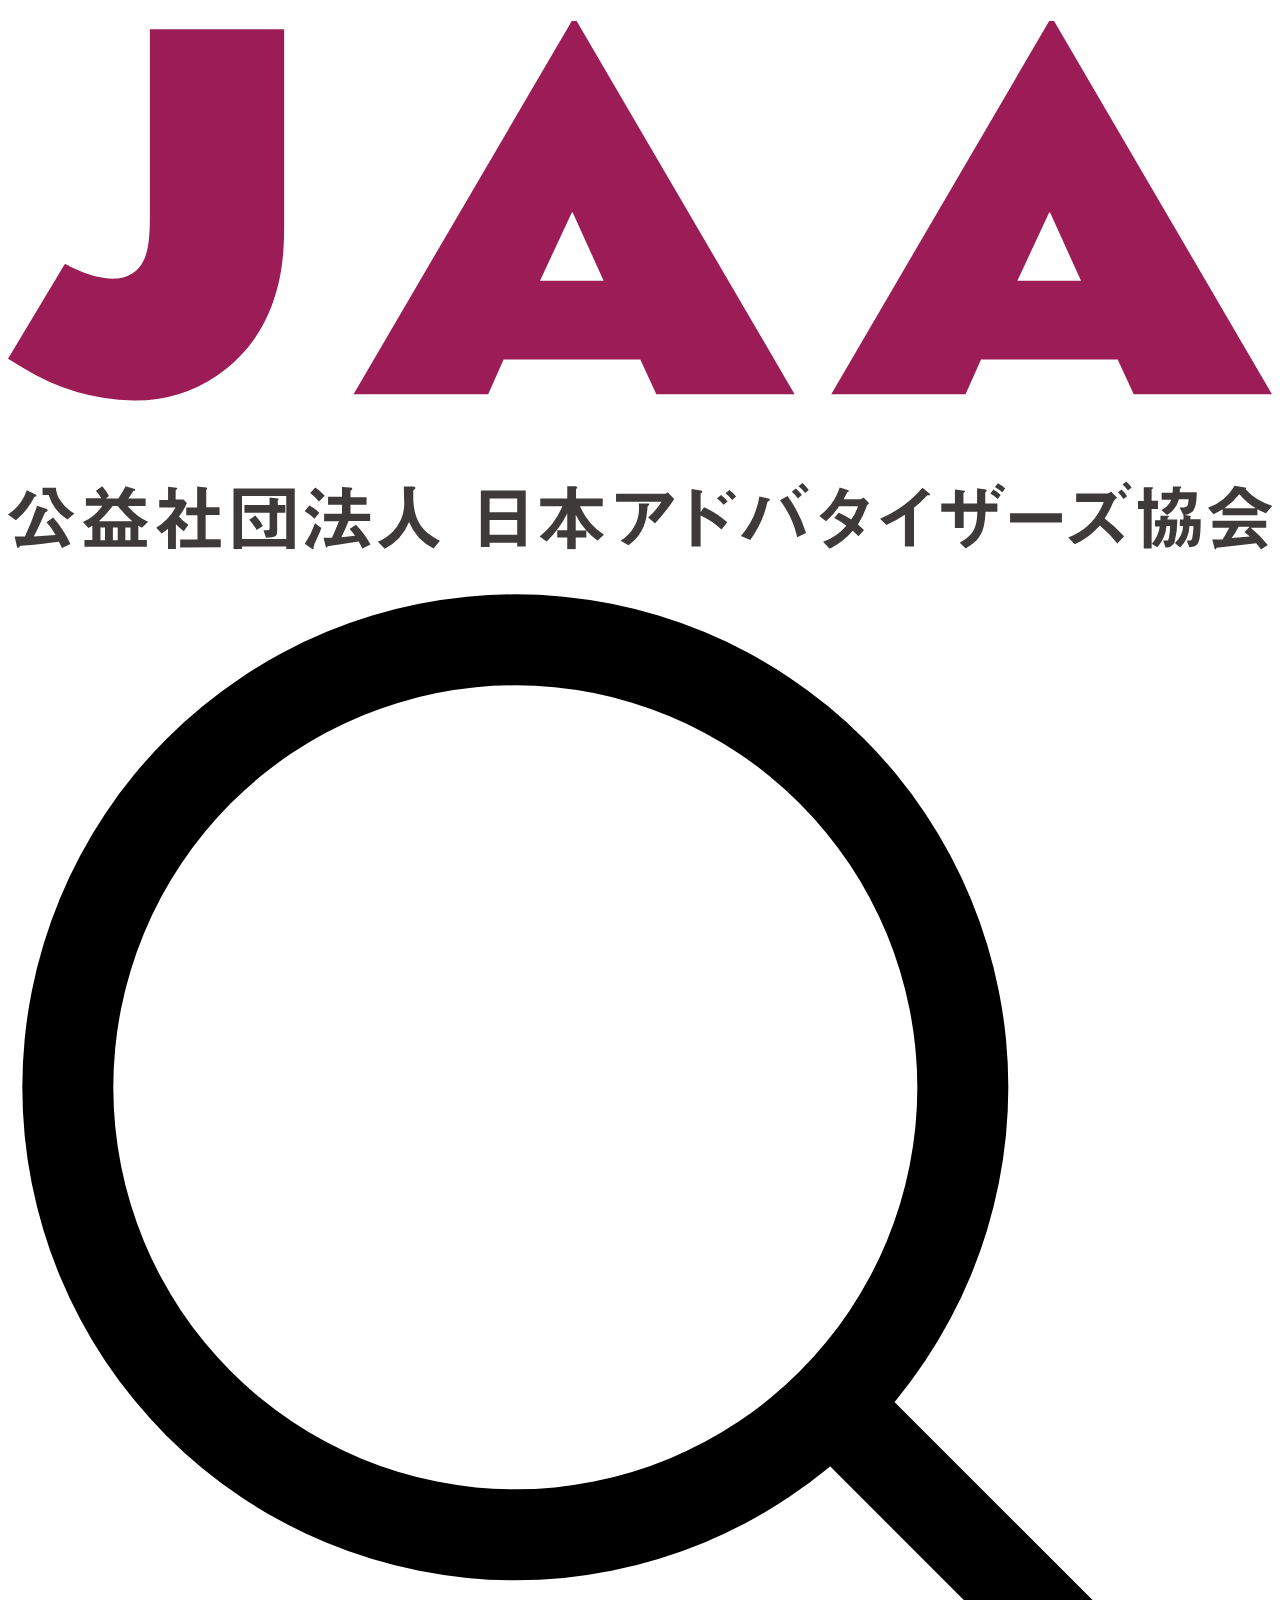
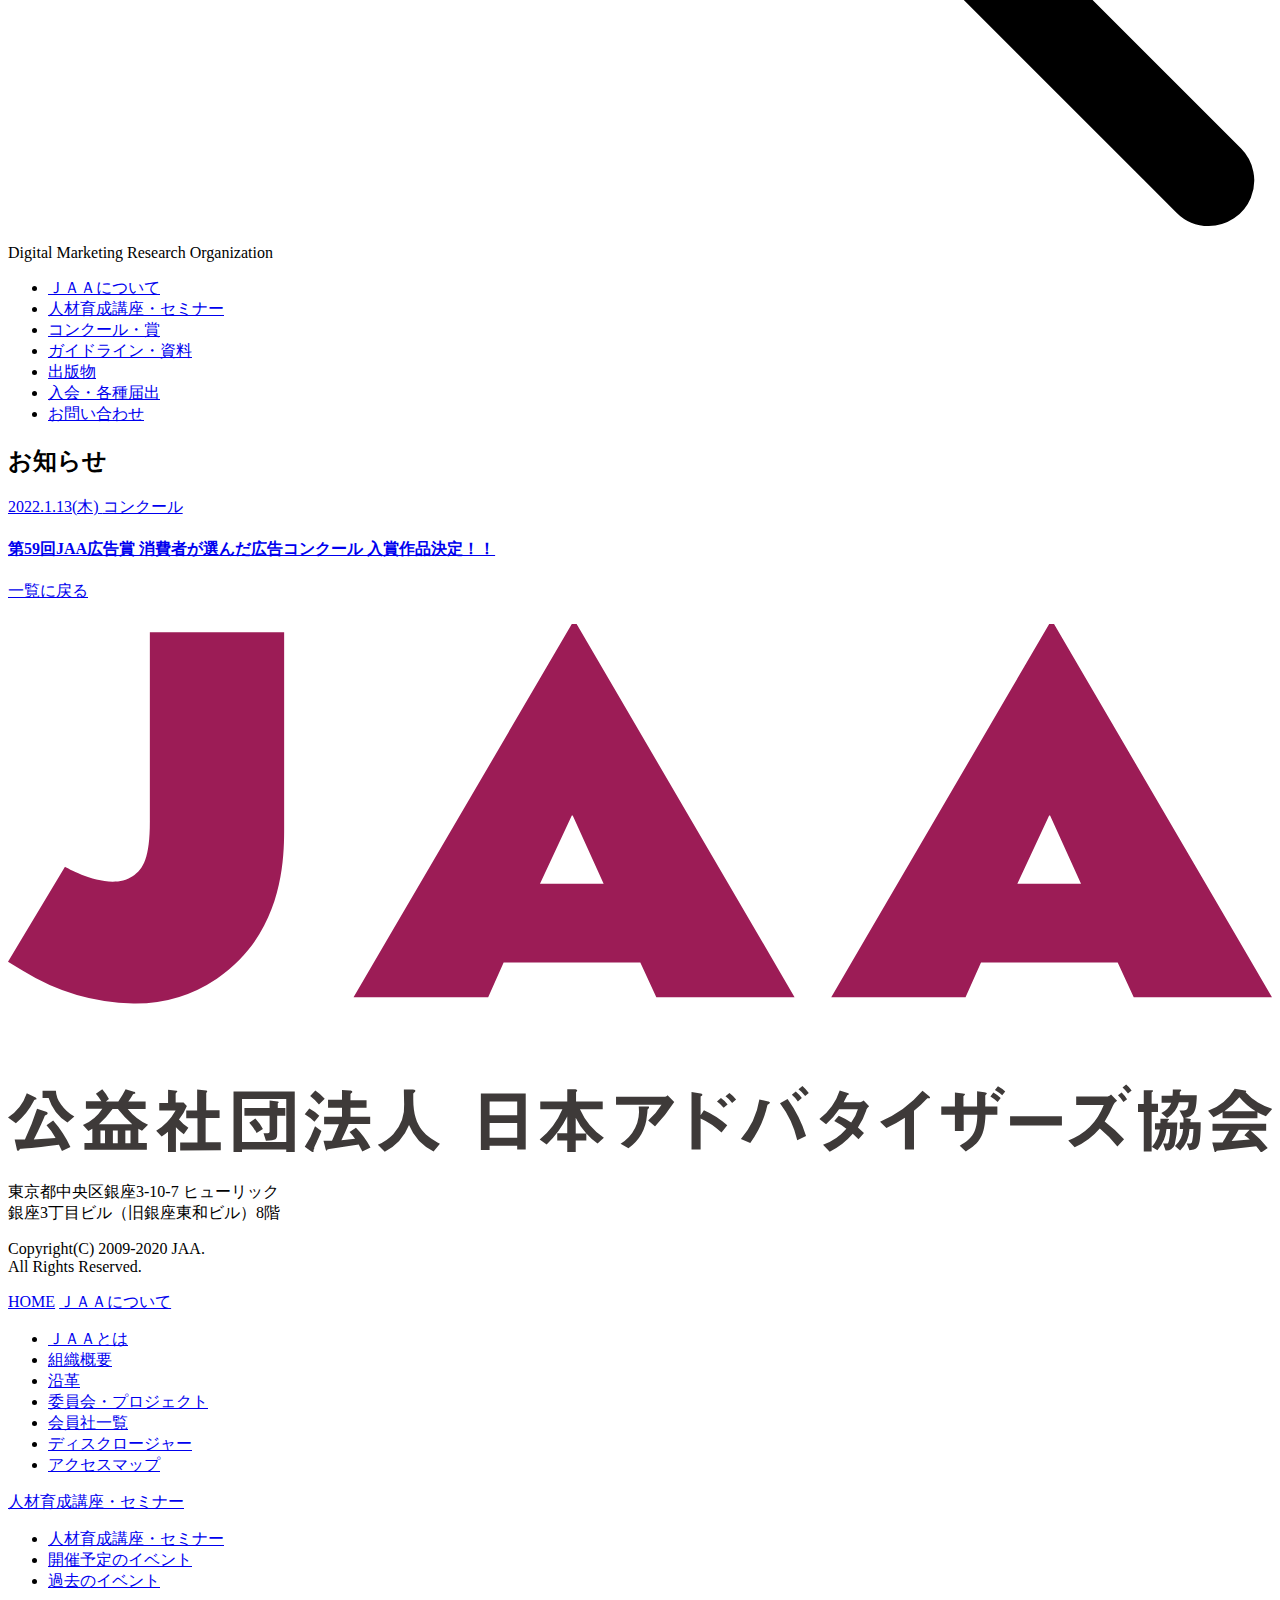
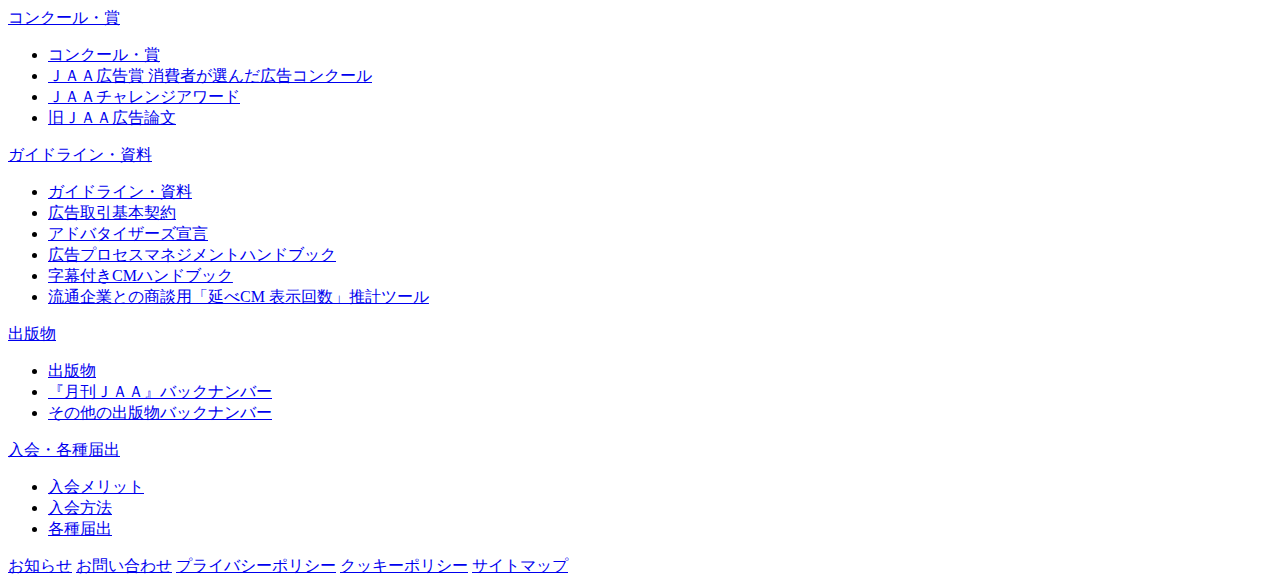
<file: 2022/02/info-event-small-2.html>
<!DOCTYPE html>
<html>
<head>
    <meta http-equiv="Content-Type" content="text/html; charset=UTF-8" />
<meta name="generator" content="Movable Type Pro 7.9.1" />
<link rel="stylesheet" href="http://localhost/mt/styles.css" type="text/css" />
<link rel="start" href="http://localhost/mt/" title="Home" />
<link rel="alternate" type="application/atom+xml" title="Recent Entries" href="http://localhost/mt/atom.xml" />
<script type="text/javascript" src="http://localhost/mt/mt.js"></script>

<link rel="canonical" href="http://localhost/mt/2022/02/info-event-small-2.html" />


    
    <link rel="prev bookmark" href="http://localhost/mt/2022/02/info-event-small-1.html" title="Info-event-small-1" />
    <link rel="next bookmark" href="http://localhost/mt/2022/02/info-event-small-3.html" title="Info-event-small-3" />
    <!--
<rdf:RDF xmlns:rdf="http://www.w3.org/1999/02/22-rdf-syntax-ns#"
         xmlns:trackback="http://madskills.com/public/xml/rss/module/trackback/"
         xmlns:dc="http://purl.org/dc/elements/1.1/">
<rdf:Description
    rdf:about="http://localhost/mt/2022/02/info-event-small-2.html"
    trackback:ping="http://localhost/cgi-bin/mt/mt-tb.cgi/6"
    dc:title="Info-event-small-2"
    dc:identifier="http://localhost/mt/2022/02/info-event-small-2.html"
    dc:subject=""
    dc:description=" 2022.1.13(木) コンクール 第59回JAA広告賞 消費者が選んだ広告コンクール 入賞作品決定！！..."
    dc:creator="MT7 Admin"
    dc:date="2022-02-23T18:53:53+09:00" />
</rdf:RDF>
-->

    
    <title>Info-event-small-2 - Test-MT7</title>
</head>
<body id="classic-website" class="mt-entry-archive layout-wtt">
    <div id="container">
        <div id="container-inner">
            <div class="upper-banner">
        <div class="header-logo">
          <h1 id="logo">
          <a href="index.html">
              <svg xmlns="http://www.w3.org/2000/svg" viewBox="0 0 160 66.916">
                <defs />
                <defs>
                  <clipPath id="a">
                    <path fill="none" d="M0 0h160v66.916H0z" />
                  </clipPath>
                </defs>
                <g>
                  <g clip-path="url(#a)">
                    <path fill="#3e3a39"
                      d="M3.453 60.202c-.115.038-.115.038-.192.192A8.556 8.556 0 011 63.195l-1-.729a5.986 5.986 0 002.379-3.07l1.113.537a.192.192 0 01.115.153c0 .077-.077.115-.153.115m3.376 6.523l-.384-.806c-2.225.307-3.914.46-4.719.5-.115 0-.23 0-.269.115a.2.2 0 01-.192.153c-.077 0-.153-.115-.153-.23l-.269-1.189h1.3a34.111 34.111 0 001.535-3.914l1.151.384a.23.23 0 01.192.192c0 .115-.077.153-.23.23s-.115.077-.23.345c-.614 1.42-.691 1.573-1.3 2.763l2.763-.192a7.482 7.482 0 00-1.151-1.612l.844-.614a14.274 14.274 0 012.182 3.34zm.691-3.607a5.717 5.717 0 01-2.379-3.108h-.768v-.92h1.688a2.954 2.954 0 00.652 1.727A5.3 5.3 0 008.4 62.35z" />
                    <path fill="#3e3a39"
                      d="M16.959 64.154l-.46-.269v1.8h1.078v.882h-7.9v-.882h1v-1.8l-.5.307-.691-.767a5.525 5.525 0 002.456-2.072H9.861v-.956h1.957a8.019 8.019 0 00-.691-.921l.806-.576a6.561 6.561 0 01.844 1.225l-.384.307h1.573a11.2 11.2 0 00.921-1.535l1.036.307c.077 0 .192.038.192.153s-.077.077-.153.115-.115.038-.153.077a7.56 7.56 0 01-.576.883h2.187v.959h-2.264a6.983 6.983 0 002.571 2zm-3.031-2.763h-.691a11.55 11.55 0 01-1.727 1.918h4.221a12.815 12.815 0 01-1.8-1.88m-1.65 2.686h-.576v1.612h.572zm1.612 0h-.616v1.612h.614zm1.612 0h-.652v1.612h.652z" />
                    <path fill="#3e3a39"
                      d="M22.255 64.575a6.484 6.484 0 01-1-.882v3.142h-1v-2.571a5.949 5.949 0 01-.806.614l-.691-.729a6.983 6.983 0 002.456-2.571h-2.067v-.959h1.116v-1.65l1.074.115c.038 0 .115.038.115.077l-.077.077-.153.192v1.151h1l.422.422a7.06 7.06 0 01-1 1.727 4.95 4.95 0 001.189 1.036zm-.46 2.072v-1h2.187v-3.07h-1.419v-1h1.38v-2.642l1.151.115c.038 0 .115.038.115.077v.077l-.115.153v2.187h1.688v1h-1.765v3.07h1.918v1z" />
                    <path fill="#3e3a39"
                      d="M35.223 66.839v-.307h-5.6v.307h-1.076v-7.674h7.751v7.674zm0-6.715h-5.6v5.448h5.6zm-1.151 2.11v2.3c0 .691-.115.844-1.42.883l-.307-.959h.5a.242.242 0 00.269-.269v-1.954h-3.186v-.959h3.185v-.959l1.036.115c.038 0 .115.038.115.077v.077c-.115.077-.115.115-.115.192v.5h.959v.959zm-2.609 2.187a5.985 5.985 0 00-.921-1.3l.767-.537a5.986 5.986 0 01.959 1.343z" />
                    <path fill="#3e3a39"
                      d="M38.792 63.003a5.6 5.6 0 00-1.228-.959l.576-.729a5.218 5.218 0 011.266.921zm0 3.338a1.19 1.19 0 00-.115.269v.153c0 .038 0 .115-.077.115l-.192-.115-.844-.576a10.475 10.475 0 001.3-2.609l.806.614c-.23.652-.767 1.8-.921 2.11m.614-5.487a6.829 6.829 0 00-1.113-1.074l.652-.691a6.752 6.752 0 011.189 1.036zm5.487 5.947c-.23-.46-.345-.691-.46-.882l-3.722.576c-.192.038-.23.038-.23.077s-.077.153-.115.153-.115-.153-.115-.192l-.269-1.074h1.074c.384-.882.614-1.5.882-2.11h-1.88v-.921h2.264v-1.151h-1.765v-1h1.765v-1.264l.959.077c.153 0 .345.038.345.153s-.038.077-.115.153-.115.115-.115.153v.764h2.034v.959h-2.034v1.151h2.494v.921h-2.724c-.269.691-.576 1.343-.921 2.034l1.727-.192a7.02 7.02 0 00-.691-.844l.806-.537a11.05 11.05 0 011.842 2.494z" />
                    <path fill="#3e3a39"
                      d="M53.871 66.762a6.393 6.393 0 01-3.108-3.338 6.446 6.446 0 01-3.07 3.376l-.882-.882a5.986 5.986 0 001.957-1.343 5.141 5.141 0 001.381-3.8c0-.23-.038-1.42-.038-1.842h1.036c.115 0 .422 0 .422.153a.23.23 0 01-.077.153l-.192.192v.767c0 3.722 1.8 4.719 3.376 5.6z" />
                    <path fill="#3e3a39"
                      d="M64.456 66.534v-.5h-3.492v.537h-1.108v-7.137h5.679v7.1zm0-6.1h-3.492v1.765h3.492zm0 2.724h-3.492v1.88h3.492z" />
                    <path fill="#3e3a39"
                      d="M74.629 65.765a7.789 7.789 0 01-1.42-1.266v.883h-1.343v1.5h-1.074v-1.5h-1.266v-.921h1.266v-2.11a12.355 12.355 0 01-2.609 3.53l-.882-.614a9.823 9.823 0 002.878-3.837h-2.8v-1h3.415v-1.533h.921c.115 0 .345.038.345.153l-.077.115-.077.115v1.151h3.376v1H72.4a8.4 8.4 0 003.031 3.607zm-2.763-3.261v2h1.343a7.943 7.943 0 01-1.343-2" />
                    <path fill="#3e3a39"
                      d="M81.88 63.578l-.844-.729a8.518 8.518 0 001.688-2h-5.755v-1h6.216a.537.537 0 00.307-.192l.844.844a21.523 21.523 0 01-2.417 3.07m-.806-2.264l-.153.153a7.324 7.324 0 01-.077.767 5.717 5.717 0 01-2.341 4.144l-1-.576a4.8 4.8 0 002.3-4.719h1.074c.192 0 .23 0 .23.077v.077" />
                    <path fill="#3e3a39"
                      d="M90.323 64.383a9.17 9.17 0 00-2.647-1.8v3.952h-1.153v-7.293l1.151.192c.038 0 .23.038.23.153s-.23.192-.23.23v2.379l.422-.652a11.088 11.088 0 012.954 1.918zm.269-3.146a3.836 3.836 0 00-.844-.806l.5-.422a3.836 3.836 0 01.844.806zm1.074-.614a3.876 3.876 0 00-.844-.844l.5-.422a3.8 3.8 0 01.844.844z" />
                    <path fill="#3e3a39"
                      d="M96.345 60.739l-.192.115c-.038.038-.153.614-.192.729a12.854 12.854 0 01-2 4.106l-1.189-.5a9.956 9.956 0 002.341-4.988l1.113.23c.077 0 .23.077.23.153s-.038.077-.077.115m3.53 4.643a12.394 12.394 0 00-2.187-4.681l.959-.537a16.077 16.077 0 012.341 4.681zm.077-4.911a3.951 3.951 0 00-.767-.844l.5-.422a3.953 3.953 0 01.767.844zm.921-.691a4.6 4.6 0 00-.844-.844l.5-.422a5.6 5.6 0 01.806.882z" />
                    <path fill="#3e3a39"
                      d="M108.662 61.506a9.324 9.324 0 01-1.074 2.225l.767.691-.691.806-.729-.691a9.017 9.017 0 01-2.92 2.264l-.844-.882a6.907 6.907 0 002.954-2.034 11.742 11.742 0 00-1.535-.959l.576-.691a8.287 8.287 0 011.573.882 5.218 5.218 0 00.844-1.688h-2.379a8.557 8.557 0 01-1.65 1.88l-.844-.652a7.369 7.369 0 002.571-3.607l1 .307c.038 0 .192.077.192.153s-.077.077-.23.153l-.46.882h2.11a1.074 1.074 0 00.422-.23l.691.729a1.189 1.189 0 00-.384.5" />
                    <path fill="#3e3a39"
                      d="M116.489 60.048c-.153 0-.153.038-.269.153a11.78 11.78 0 01-1.535 1.42v4.911h-1.151v-4.029a16.422 16.422 0 01-2.341 1.3l-.806-.806a14.312 14.312 0 005.374-3.908l.806.652c.038.038.154.153.154.23s-.038.077-.23.077" />
                    <path fill="#3e3a39"
                      d="M123.739 62.12c-.115 2.686-.729 3.568-2.494 4.643l-.767-.729c1.612-.882 2.187-1.765 2.225-3.914h-1.727v2.072h-1.113V62.12h-1.724v-1.036h1.727v-1.765l1 .115c.23.038.269.038.269.115s-.192.192-.192.23v1.3h1.727v-1.918l.921.115c.192.038.307.077.307.153s0 .038-.077.115-.115.077-.115.23v1.3h1.533v1.036zm1-2.8a5.217 5.217 0 01.921.691l-.384.5a5.487 5.487 0 00-.921-.691zm.576-.806a4.758 4.758 0 01.921.652l-.384.5a4.758 4.758 0 00-.921-.691z" />
                    <path fill="#3e3a39" d="M126.849 62.312h6.561v1.17h-6.561z" />
                    <path fill="#3e3a39"
                      d="M140.432 66.149a13.428 13.428 0 00-2.225-2.3 8.94 8.94 0 01-3.185 2.379l-.806-.845a7.827 7.827 0 004.489-4.489h-3.489V59.82h3.99a.729.729 0 00.422-.269l.767.806a1.151 1.151 0 00-.5.576 12.087 12.087 0 01-1.074 2.034 16.92 16.92 0 012.456 2.264zm.767-5.64a4.835 4.835 0 00-.691-.844l.46-.345a5.027 5.027 0 01.691.844zm.576-1.074a4.49 4.49 0 00-.691-.767l.46-.384a3.376 3.376 0 01.691.767z" />
                    <path fill="#3e3a39"
                      d="M147.684 65.957a1.074 1.074 0 01-1.151.691l-.307-.882h.46c.115 0 .192 0 .269-.345a8.016 8.016 0 00.154-1.5h-.46a4.6 4.6 0 01-1.151 2.686l-.729-.422v.576h-1v-4.988h-.728v-1h.729v-1.765h.959c.115 0 .23 0 .23.115l-.077.077q-.115.058-.115.115v1.42h.806v1.036h-.806v4.451a4.3 4.3 0 001.036-2.225h-.614v-.806h.691v-.307a1.878 1.878 0 000-.269h.883c.153 0 .23.038.23.077l-.154.153c-.038.038-.038.077-.077.269h1.266a11.761 11.761 0 01-.345 2.8m1.88.729l-.345-.882h.345c.23 0 .269 0 .345-.307a8.52 8.52 0 00.153-1.535h-.5a4.067 4.067 0 01-1.189 2.724l-.652-.576a3.07 3.07 0 001.036-2.149h-.422v-.806h.46a4.5 4.5 0 000-.576l-.5-.959h.537c.422 0 .576-.192.614-1.036h-1.224a3.269 3.269 0 01-1.5 2l-.729-.652a2.494 2.494 0 001.266-1.3h-1.228v-.882h1.381a5.143 5.143 0 00.038-.767h.806c.077 0 .269 0 .269.115l-.115.115c-.077.038-.077.077-.077.192v.307h2.149c-.038 2.264-.422 2.647-1.573 2.878l.652.077c.038 0 .192.038.192.077l-.077.115v.269h1.3c0 3.07-.269 3.492-1.42 3.53" />
                    <path fill="#3e3a39"
                      d="M159.233 62.312a5.562 5.562 0 01-1.074-.5v.767h-4.412v-.767a8.289 8.289 0 01-1.151.614l-.691-.806a6.484 6.484 0 003.376-2.8l1.3.23c.077 0 .153.038.153.115a.115.115 0 01-.077.115 6.83 6.83 0 001.573 1.3 8.287 8.287 0 001.8.806zm-.614 4.6a6.179 6.179 0 00-.614-.806l-3.607.422-1.381.153-.077.077c-.038.115-.077.153-.115.153l-.077-.077-.307-1.189h1.3c.23-.384.422-.691.844-1.5h-2.11v-.882h6.791v.882h-1.952a13.892 13.892 0 012.149 2.187zm-2.724-7.022a8.98 8.98 0 01-1.918 1.8h3.952a8.326 8.326 0 01-2.072-1.8m.652 4.835l.652-.691h-1.381a9.884 9.884 0 01-.883 1.42l2.3-.192a5.716 5.716 0 00-.729-.576" />
                    <path fill="#9c1c56"
                      d="M140.47 42.859h-17.3l-1.959 4.374h-17L131.799 0h.614l27.588 47.233h-17.5zm-12.7-9.976h8.058l-3.917-8.634h-.115z" />
                    <path fill="#9c1c56"
                      d="M80.041 42.859h-17.3l-1.957 4.374H43.741L71.367 0h.614l27.588 47.233h-17.5zm-12.7-9.976h8.058l-3.914-8.633h-.115z" />
                    <path fill="#9c1c56"
                      d="M7.213 30.736c.384.23 5.64 3.185 8.556 1.189 1.381-.921 2.187-2.379 2.187-6.906V1.036h17v24.787c0 3.645 0 13.276-8.518 19.07a18.456 18.456 0 01-10.553 3.143 27.642 27.642 0 01-14-4.144L0 42.743z" />
                  </g>
                </g>
              </svg>
            </a>
          </h1>
        </div>
        <div class="header-search-box">
          <div class="i-header-links__search">
            <svg xmlns="http://www.w3.org/2000/svg" viewBox="0 0 22.072 22.008">
              <g stroke-miterlimit="10" stroke-width=".5">
                <path
                  d="M8.859 17.468a8.609 8.609 0 118.609-8.609 8.619 8.619 0 01-8.609 8.609zm0-15.629a7.02 7.02 0 107.02 7.02 7.028 7.028 0 00-7.02-7.02z">
                </path>
                <path
                  d="M20.967 21.758a.792.792 0 01-.562-.233l-6.516-6.515a.795.795 0 111.124-1.124l6.516 6.516a.794.794 0 01-.562 1.356z">
                </path>
              </g>
            </svg>
          </div>
          <div class="header-copy">
            <span>Digital Marketing Research Organization</span>
          </div>
        </div>
      </div>
      <div class="header-nav">
        <ul class="main-nav">
          <li class="nav-item"><a href="#"><span>ＪＡＡについて</span></a></li>
          <li class="nav-item"><a href="#"><span>人材育成講座・セミナー</span></a></li>
          <li class="nav-item"><a href="#"><span>コンクール・賞</span></a></li>
          <li class="nav-item"><a href="#"><span>ガイドライン・資料</span></a></li>
          <li class="nav-item"><a href="#"><span>出版物</span></a></li>
          <li class="nav-item"><a href="#"><span>入会・各種届出</span></a></li>
          <li class="nav-item"><a href="inquiry.html"><span>お問い合わせ</span></a></li>
        </ul>
      </div>
        	<div class="header-ttl">
      			<h2>お知らせ</h2>
    		</div>
            <div id="content">
                <div id="content-inner"  class="info-detail-sec">
                    <div id="alpha">
                        <div id="alpha-inner">
                            <div id="entry-12" class="entry-asset asset hentry">
                                <div class="asset-content entry-content">
									
                                    <div class="asset-body">
                                        <a class="m-info" href="https://www.jaa.or.jp/contest/adaward/archives/" target="_blank">
    <p>
        <span class="date">
            2022.1.13(木)
        </span>
        <span class="c-label-category">
            コンクール
        </span>
    </p>

    <h4 class="title">
        第59回JAA広告賞 消費者が選んだ広告コンクール 入賞作品決定！！
    </h4>
 </a>
                                    </div>
                                	<div class="info-back-btn">
                    					<a class="c-link-text -tertiary" href="/information/">一覧に戻る</a>
                  					</div>
									
									
                                </div>
                            </div>
                        </div>
                    </div>
                </div>
            </div>
            <footer role="contentinfo" class="i-footer">
        	<a class="i-footer-anchor" href="#top"></a>
        <div class="i-footer-inner">
          <div class="i-footer-info">
            <h1 id="logo">
              <a href="#">
                <svg xmlns="http://www.w3.org/2000/svg" viewBox="0 0 160 66.916">
                  <defs />
                  <defs>
                    <clipPath id="a">
                      <path fill="none" d="M0 0h160v66.916H0z" />
                    </clipPath>
                  </defs>
                  <g>
                    <g clip-path="url(#a)">
                      <path fill="#3e3a39"
                        d="M3.453 60.202c-.115.038-.115.038-.192.192A8.556 8.556 0 011 63.195l-1-.729a5.986 5.986 0 002.379-3.07l1.113.537a.192.192 0 01.115.153c0 .077-.077.115-.153.115m3.376 6.523l-.384-.806c-2.225.307-3.914.46-4.719.5-.115 0-.23 0-.269.115a.2.2 0 01-.192.153c-.077 0-.153-.115-.153-.23l-.269-1.189h1.3a34.111 34.111 0 001.535-3.914l1.151.384a.23.23 0 01.192.192c0 .115-.077.153-.23.23s-.115.077-.23.345c-.614 1.42-.691 1.573-1.3 2.763l2.763-.192a7.482 7.482 0 00-1.151-1.612l.844-.614a14.274 14.274 0 012.182 3.34zm.691-3.607a5.717 5.717 0 01-2.379-3.108h-.768v-.92h1.688a2.954 2.954 0 00.652 1.727A5.3 5.3 0 008.4 62.35z" />
                      <path fill="#3e3a39"
                        d="M16.959 64.154l-.46-.269v1.8h1.078v.882h-7.9v-.882h1v-1.8l-.5.307-.691-.767a5.525 5.525 0 002.456-2.072H9.861v-.956h1.957a8.019 8.019 0 00-.691-.921l.806-.576a6.561 6.561 0 01.844 1.225l-.384.307h1.573a11.2 11.2 0 00.921-1.535l1.036.307c.077 0 .192.038.192.153s-.077.077-.153.115-.115.038-.153.077a7.56 7.56 0 01-.576.883h2.187v.959h-2.264a6.983 6.983 0 002.571 2zm-3.031-2.763h-.691a11.55 11.55 0 01-1.727 1.918h4.221a12.815 12.815 0 01-1.8-1.88m-1.65 2.686h-.576v1.612h.572zm1.612 0h-.616v1.612h.614zm1.612 0h-.652v1.612h.652z" />
                      <path fill="#3e3a39"
                        d="M22.255 64.575a6.484 6.484 0 01-1-.882v3.142h-1v-2.571a5.949 5.949 0 01-.806.614l-.691-.729a6.983 6.983 0 002.456-2.571h-2.067v-.959h1.116v-1.65l1.074.115c.038 0 .115.038.115.077l-.077.077-.153.192v1.151h1l.422.422a7.06 7.06 0 01-1 1.727 4.95 4.95 0 001.189 1.036zm-.46 2.072v-1h2.187v-3.07h-1.419v-1h1.38v-2.642l1.151.115c.038 0 .115.038.115.077v.077l-.115.153v2.187h1.688v1h-1.765v3.07h1.918v1z" />
                      <path fill="#3e3a39"
                        d="M35.223 66.839v-.307h-5.6v.307h-1.076v-7.674h7.751v7.674zm0-6.715h-5.6v5.448h5.6zm-1.151 2.11v2.3c0 .691-.115.844-1.42.883l-.307-.959h.5a.242.242 0 00.269-.269v-1.954h-3.186v-.959h3.185v-.959l1.036.115c.038 0 .115.038.115.077v.077c-.115.077-.115.115-.115.192v.5h.959v.959zm-2.609 2.187a5.985 5.985 0 00-.921-1.3l.767-.537a5.986 5.986 0 01.959 1.343z" />
                      <path fill="#3e3a39"
                        d="M38.792 63.003a5.6 5.6 0 00-1.228-.959l.576-.729a5.218 5.218 0 011.266.921zm0 3.338a1.19 1.19 0 00-.115.269v.153c0 .038 0 .115-.077.115l-.192-.115-.844-.576a10.475 10.475 0 001.3-2.609l.806.614c-.23.652-.767 1.8-.921 2.11m.614-5.487a6.829 6.829 0 00-1.113-1.074l.652-.691a6.752 6.752 0 011.189 1.036zm5.487 5.947c-.23-.46-.345-.691-.46-.882l-3.722.576c-.192.038-.23.038-.23.077s-.077.153-.115.153-.115-.153-.115-.192l-.269-1.074h1.074c.384-.882.614-1.5.882-2.11h-1.88v-.921h2.264v-1.151h-1.765v-1h1.765v-1.264l.959.077c.153 0 .345.038.345.153s-.038.077-.115.153-.115.115-.115.153v.764h2.034v.959h-2.034v1.151h2.494v.921h-2.724c-.269.691-.576 1.343-.921 2.034l1.727-.192a7.02 7.02 0 00-.691-.844l.806-.537a11.05 11.05 0 011.842 2.494z" />
                      <path fill="#3e3a39"
                        d="M53.871 66.762a6.393 6.393 0 01-3.108-3.338 6.446 6.446 0 01-3.07 3.376l-.882-.882a5.986 5.986 0 001.957-1.343 5.141 5.141 0 001.381-3.8c0-.23-.038-1.42-.038-1.842h1.036c.115 0 .422 0 .422.153a.23.23 0 01-.077.153l-.192.192v.767c0 3.722 1.8 4.719 3.376 5.6z" />
                      <path fill="#3e3a39"
                        d="M64.456 66.534v-.5h-3.492v.537h-1.108v-7.137h5.679v7.1zm0-6.1h-3.492v1.765h3.492zm0 2.724h-3.492v1.88h3.492z" />
                      <path fill="#3e3a39"
                        d="M74.629 65.765a7.789 7.789 0 01-1.42-1.266v.883h-1.343v1.5h-1.074v-1.5h-1.266v-.921h1.266v-2.11a12.355 12.355 0 01-2.609 3.53l-.882-.614a9.823 9.823 0 002.878-3.837h-2.8v-1h3.415v-1.533h.921c.115 0 .345.038.345.153l-.077.115-.077.115v1.151h3.376v1H72.4a8.4 8.4 0 003.031 3.607zm-2.763-3.261v2h1.343a7.943 7.943 0 01-1.343-2" />
                      <path fill="#3e3a39"
                        d="M81.88 63.578l-.844-.729a8.518 8.518 0 001.688-2h-5.755v-1h6.216a.537.537 0 00.307-.192l.844.844a21.523 21.523 0 01-2.417 3.07m-.806-2.264l-.153.153a7.324 7.324 0 01-.077.767 5.717 5.717 0 01-2.341 4.144l-1-.576a4.8 4.8 0 002.3-4.719h1.074c.192 0 .23 0 .23.077v.077" />
                      <path fill="#3e3a39"
                        d="M90.323 64.383a9.17 9.17 0 00-2.647-1.8v3.952h-1.153v-7.293l1.151.192c.038 0 .23.038.23.153s-.23.192-.23.23v2.379l.422-.652a11.088 11.088 0 012.954 1.918zm.269-3.146a3.836 3.836 0 00-.844-.806l.5-.422a3.836 3.836 0 01.844.806zm1.074-.614a3.876 3.876 0 00-.844-.844l.5-.422a3.8 3.8 0 01.844.844z" />
                      <path fill="#3e3a39"
                        d="M96.345 60.739l-.192.115c-.038.038-.153.614-.192.729a12.854 12.854 0 01-2 4.106l-1.189-.5a9.956 9.956 0 002.341-4.988l1.113.23c.077 0 .23.077.23.153s-.038.077-.077.115m3.53 4.643a12.394 12.394 0 00-2.187-4.681l.959-.537a16.077 16.077 0 012.341 4.681zm.077-4.911a3.951 3.951 0 00-.767-.844l.5-.422a3.953 3.953 0 01.767.844zm.921-.691a4.6 4.6 0 00-.844-.844l.5-.422a5.6 5.6 0 01.806.882z" />
                      <path fill="#3e3a39"
                        d="M108.662 61.506a9.324 9.324 0 01-1.074 2.225l.767.691-.691.806-.729-.691a9.017 9.017 0 01-2.92 2.264l-.844-.882a6.907 6.907 0 002.954-2.034 11.742 11.742 0 00-1.535-.959l.576-.691a8.287 8.287 0 011.573.882 5.218 5.218 0 00.844-1.688h-2.379a8.557 8.557 0 01-1.65 1.88l-.844-.652a7.369 7.369 0 002.571-3.607l1 .307c.038 0 .192.077.192.153s-.077.077-.23.153l-.46.882h2.11a1.074 1.074 0 00.422-.23l.691.729a1.189 1.189 0 00-.384.5" />
                      <path fill="#3e3a39"
                        d="M116.489 60.048c-.153 0-.153.038-.269.153a11.78 11.78 0 01-1.535 1.42v4.911h-1.151v-4.029a16.422 16.422 0 01-2.341 1.3l-.806-.806a14.312 14.312 0 005.374-3.908l.806.652c.038.038.154.153.154.23s-.038.077-.23.077" />
                      <path fill="#3e3a39"
                        d="M123.739 62.12c-.115 2.686-.729 3.568-2.494 4.643l-.767-.729c1.612-.882 2.187-1.765 2.225-3.914h-1.727v2.072h-1.113V62.12h-1.724v-1.036h1.727v-1.765l1 .115c.23.038.269.038.269.115s-.192.192-.192.23v1.3h1.727v-1.918l.921.115c.192.038.307.077.307.153s0 .038-.077.115-.115.077-.115.23v1.3h1.533v1.036zm1-2.8a5.217 5.217 0 01.921.691l-.384.5a5.487 5.487 0 00-.921-.691zm.576-.806a4.758 4.758 0 01.921.652l-.384.5a4.758 4.758 0 00-.921-.691z" />
                      <path fill="#3e3a39" d="M126.849 62.312h6.561v1.17h-6.561z" />
                      <path fill="#3e3a39"
                        d="M140.432 66.149a13.428 13.428 0 00-2.225-2.3 8.94 8.94 0 01-3.185 2.379l-.806-.845a7.827 7.827 0 004.489-4.489h-3.489V59.82h3.99a.729.729 0 00.422-.269l.767.806a1.151 1.151 0 00-.5.576 12.087 12.087 0 01-1.074 2.034 16.92 16.92 0 012.456 2.264zm.767-5.64a4.835 4.835 0 00-.691-.844l.46-.345a5.027 5.027 0 01.691.844zm.576-1.074a4.49 4.49 0 00-.691-.767l.46-.384a3.376 3.376 0 01.691.767z" />
                      <path fill="#3e3a39"
                        d="M147.684 65.957a1.074 1.074 0 01-1.151.691l-.307-.882h.46c.115 0 .192 0 .269-.345a8.016 8.016 0 00.154-1.5h-.46a4.6 4.6 0 01-1.151 2.686l-.729-.422v.576h-1v-4.988h-.728v-1h.729v-1.765h.959c.115 0 .23 0 .23.115l-.077.077q-.115.058-.115.115v1.42h.806v1.036h-.806v4.451a4.3 4.3 0 001.036-2.225h-.614v-.806h.691v-.307a1.878 1.878 0 000-.269h.883c.153 0 .23.038.23.077l-.154.153c-.038.038-.038.077-.077.269h1.266a11.761 11.761 0 01-.345 2.8m1.88.729l-.345-.882h.345c.23 0 .269 0 .345-.307a8.52 8.52 0 00.153-1.535h-.5a4.067 4.067 0 01-1.189 2.724l-.652-.576a3.07 3.07 0 001.036-2.149h-.422v-.806h.46a4.5 4.5 0 000-.576l-.5-.959h.537c.422 0 .576-.192.614-1.036h-1.224a3.269 3.269 0 01-1.5 2l-.729-.652a2.494 2.494 0 001.266-1.3h-1.228v-.882h1.381a5.143 5.143 0 00.038-.767h.806c.077 0 .269 0 .269.115l-.115.115c-.077.038-.077.077-.077.192v.307h2.149c-.038 2.264-.422 2.647-1.573 2.878l.652.077c.038 0 .192.038.192.077l-.077.115v.269h1.3c0 3.07-.269 3.492-1.42 3.53" />
                      <path fill="#3e3a39"
                        d="M159.233 62.312a5.562 5.562 0 01-1.074-.5v.767h-4.412v-.767a8.289 8.289 0 01-1.151.614l-.691-.806a6.484 6.484 0 003.376-2.8l1.3.23c.077 0 .153.038.153.115a.115.115 0 01-.077.115 6.83 6.83 0 001.573 1.3 8.287 8.287 0 001.8.806zm-.614 4.6a6.179 6.179 0 00-.614-.806l-3.607.422-1.381.153-.077.077c-.038.115-.077.153-.115.153l-.077-.077-.307-1.189h1.3c.23-.384.422-.691.844-1.5h-2.11v-.882h6.791v.882h-1.952a13.892 13.892 0 012.149 2.187zm-2.724-7.022a8.98 8.98 0 01-1.918 1.8h3.952a8.326 8.326 0 01-2.072-1.8m.652 4.835l.652-.691h-1.381a9.884 9.884 0 01-.883 1.42l2.3-.192a5.716 5.716 0 00-.729-.576" />
                      <path fill="#9c1c56"
                        d="M140.47 42.859h-17.3l-1.959 4.374h-17L131.799 0h.614l27.588 47.233h-17.5zm-12.7-9.976h8.058l-3.917-8.634h-.115z" />
                      <path fill="#9c1c56"
                        d="M80.041 42.859h-17.3l-1.957 4.374H43.741L71.367 0h.614l27.588 47.233h-17.5zm-12.7-9.976h8.058l-3.914-8.633h-.115z" />
                      <path fill="#9c1c56"
                        d="M7.213 30.736c.384.23 5.64 3.185 8.556 1.189 1.381-.921 2.187-2.379 2.187-6.906V1.036h17v24.787c0 3.645 0 13.276-8.518 19.07a18.456 18.456 0 01-10.553 3.143 27.642 27.642 0 01-14-4.144L0 42.743z" />
                    </g>
                  </g>
                </svg>
              </a>
            </h1>
            <p>
              東京都中央区銀座3-10-7 ヒューリック<br>
              銀座3丁目ビル（旧銀座東和ビル）8階
            </p>
            <p>
              Copyright(C) 2009-2020 JAA. <br>
              All Rights Reserved.
            </p>
          </div>
          <div class="i-footer-nav">
            <div>
              <a class="i-footer-nav__single" href="/">HOME</a>
              <a class="i-footer-nav__parent" href="/about/">
                ＪＡＡについて
              </a>
              <ul>
                <li>
                  <a href="/about/">ＪＡＡとは</a>
                </li>

                <li>
                  <a href="/about/organization/">組織概要</a>
                </li>

                <li>
                  <a href="/about/history/">沿革</a>
                </li>

                <li>
                  <a href="/about/commission/">委員会・プロジェクト</a>
                </li>

                <li>
                  <a href="/about/company/">会員社一覧</a>
                </li>

                <li>
                  <a href="/about/disclosure/">ディスクロージャー</a>
                </li>

                <li>
                  <a href="/about/access/">アクセスマップ</a>
                </li>
              </ul>

              <a class="i-footer-nav__parent" href="/seminar/">
                人材育成講座・セミナー
              </a>
              <ul>
                <li class="u-hide-from-tablet">
                  <a href="/seminar/">人材育成講座・セミナー</a>
                </li>
                <li>
                  <a href="/seminar/plans/">開催予定のイベント</a>
                </li>
                <li>
                  <a href="/seminar/archive/">過去のイベント</a>
                </li>
              </ul>
            </div>

            <div>
              <a class="i-footer-nav__parent" href="/contest/">
                コンクール・賞
              </a>
              <ul>
                <li class="u-hide-from-tablet">
                  <a href="/contest/">コンクール・賞</a>
                </li>
                <li>
                  <a href="/contest/adaward/">ＪＡＡ広告賞 消費者が選んだ広告コンクール</a>
                </li>
                <li>
                  <a href="/contest/challengeaward/">ＪＡＡチャレンジアワード</a>
                </li>
                <li>
                  <a href="/contest/thesis/">旧ＪＡＡ広告論文</a>
                </li>
              </ul>

              <a class="i-footer-nav__parent" href="/guideline/">
                ガイドライン・資料
              </a>
              <ul>
                <li class="u-hide-from-tablet">
                  <a href="/guideline/">ガイドライン・資料</a>
                </li>
                <li>
                  <a href="/assets/uploads/docs/model%20of%20the%20contract.pdf" target="_blank">
                    広告取引基本契約
                  </a>
                </li>
                <li>
                  <a href="/guideline/declaration/">
                    アドバタイザーズ宣言
                  </a>
                </li>
                <li>
                  <a href="/assets/uploads/docs/handbook.pdf" target="_blank">
                    広告プロセスマネジメントハンドブック
                  </a>
                </li>
                <li>
                  <a href="/assets/uploads/docs/jimaku_handbook.pdf" target="_blank">
                    字幕付きCMハンドブック
                  </a>
                </li>
                <li>
                  <a href="/guideline/tool/">
                    流通企業との商談用「延べCM 表示回数」推計ツール
                  </a>
                </li>
              </ul>
            </div>

            <div>
              <a class="i-footer-nav__parent" href="/publication/">
                出版物
              </a>
              <ul>
                <li class="u-hide-from-tablet">
                  <a href="/publication/">出版物</a>
                </li>
                <li>
                  <a href="/publication/jaabacknumber/">『月刊ＪＡＡ』バックナンバー</a>
                </li>
                <li>
                  <a href="/publication/others/">その他の出版物バックナンバー</a>
                </li>
              </ul>

              <a class="i-footer-nav__parent" href="/join/">
                入会・各種届出
              </a>
              <ul>
                <li>
                  <a href="/join/">入会メリット</a>
                </li>
                <li>
                  <a href="/join/application/">入会方法</a>
                </li>
                <li>
                  <a href="/join/format/">各種届出</a>
                </li>
              </ul>

              <a href="/information/">お知らせ</a>
              <a href="/contact/general/">お問い合わせ</a>
              <a href="/pp/">プライバシーポリシー</a>
              <a href="/pp/cookie-policy/">クッキーポリシー</a>
              <a href="/sitemap/">サイトマップ</a>
            </div>
          </div>
        </div>
      		</footer>
        </div>
    </div>
</body>
</html>
</file>
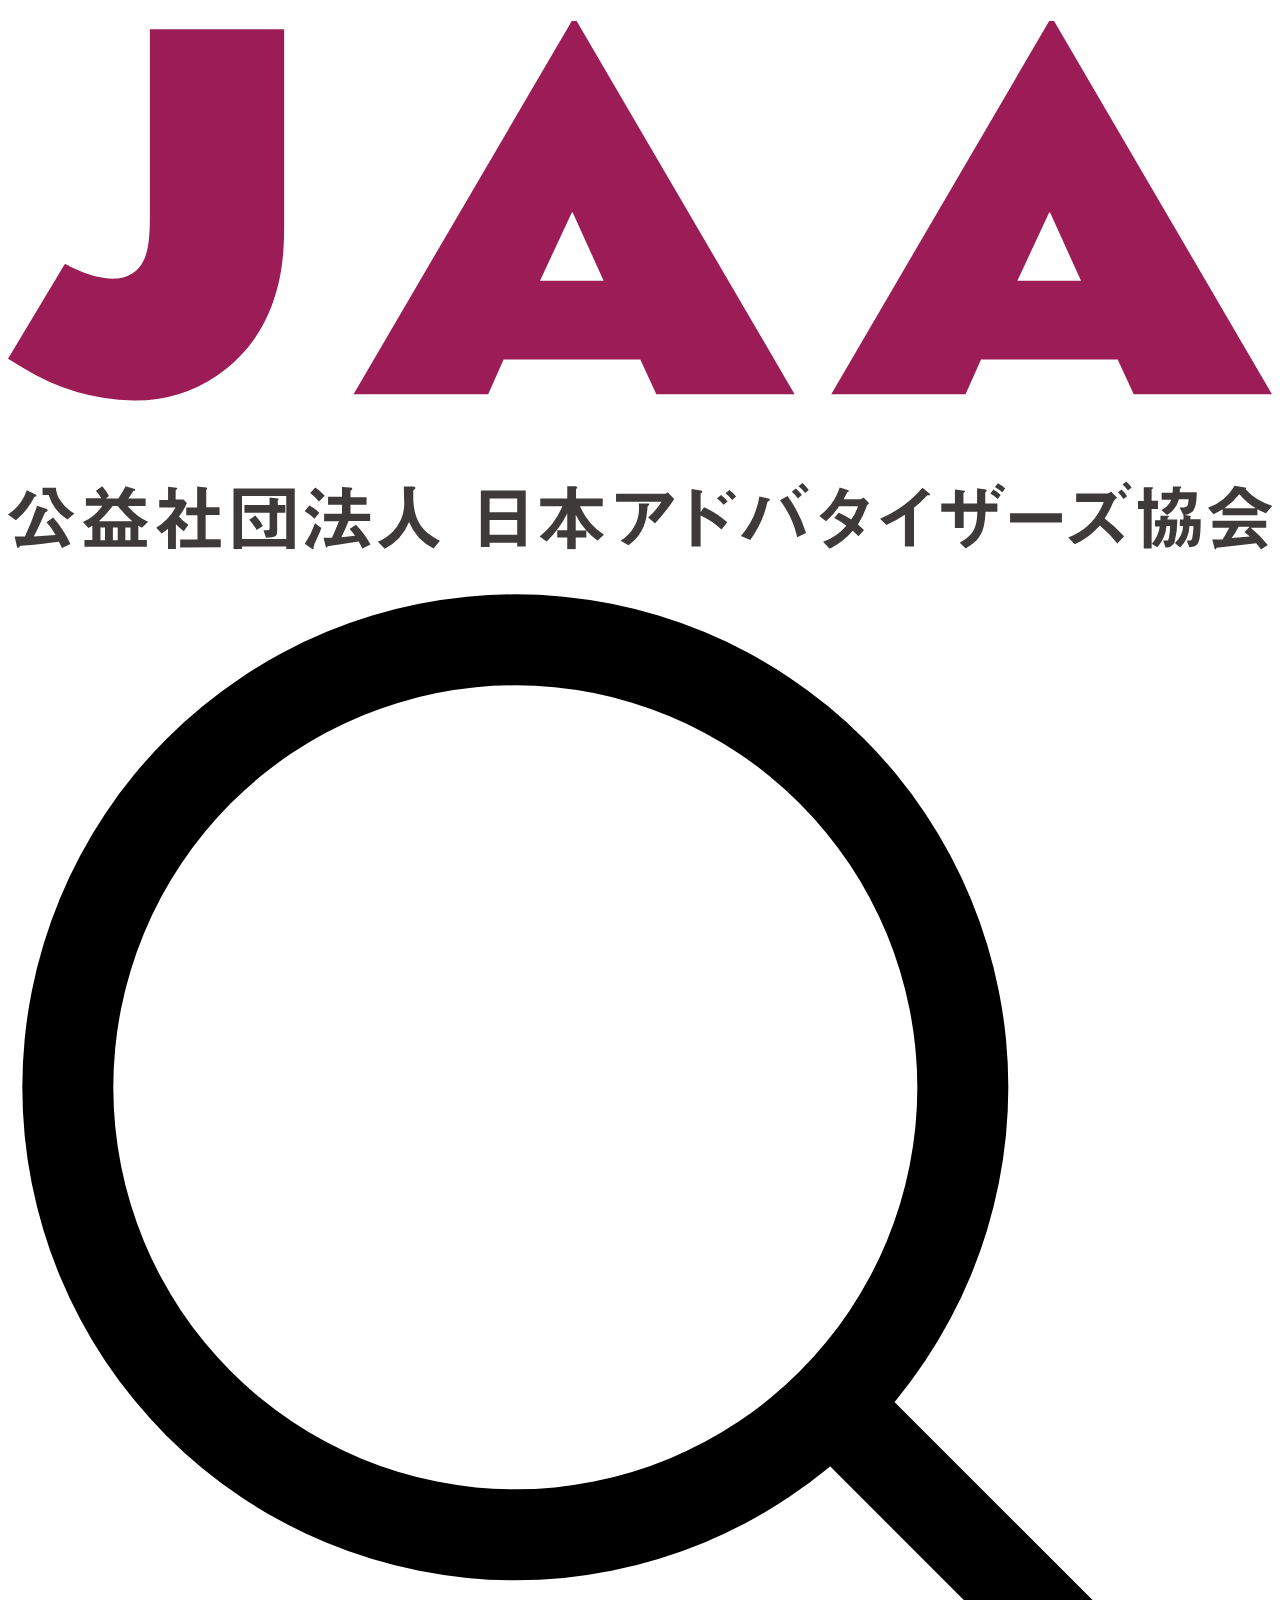
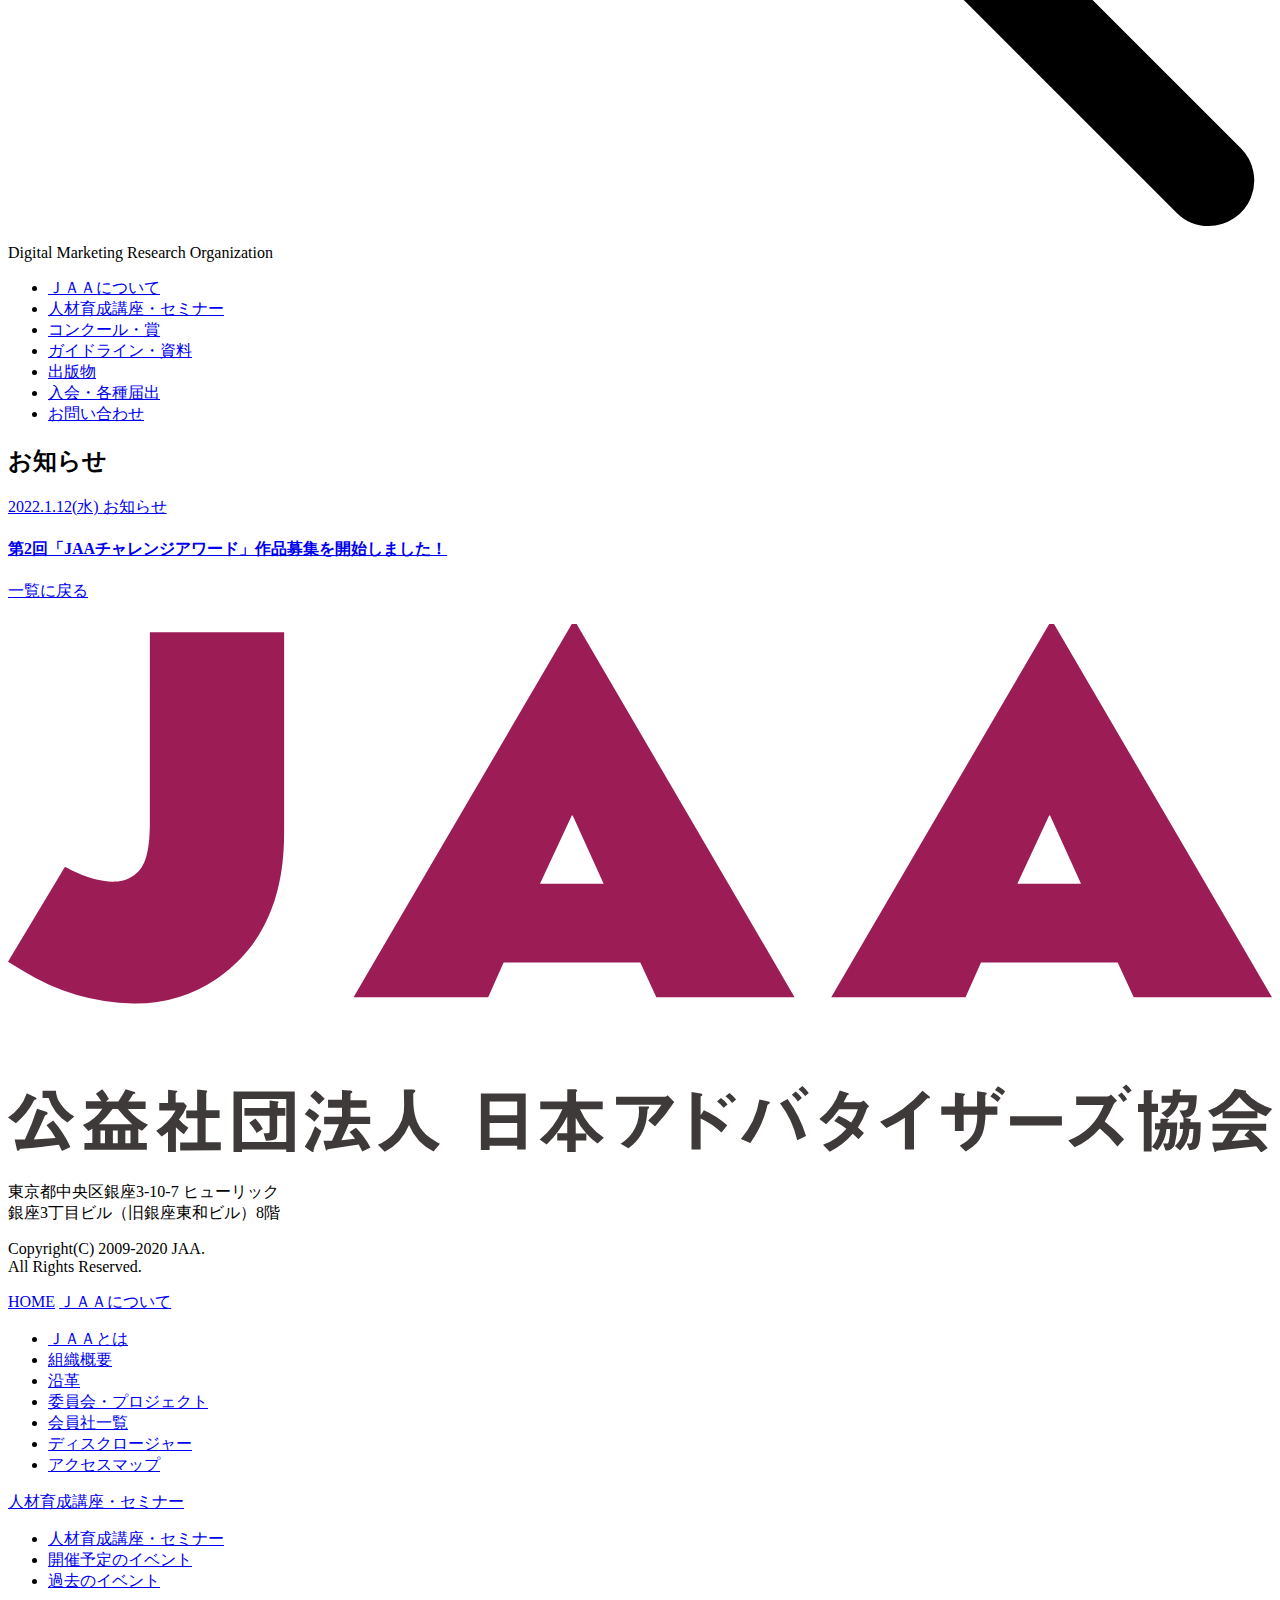
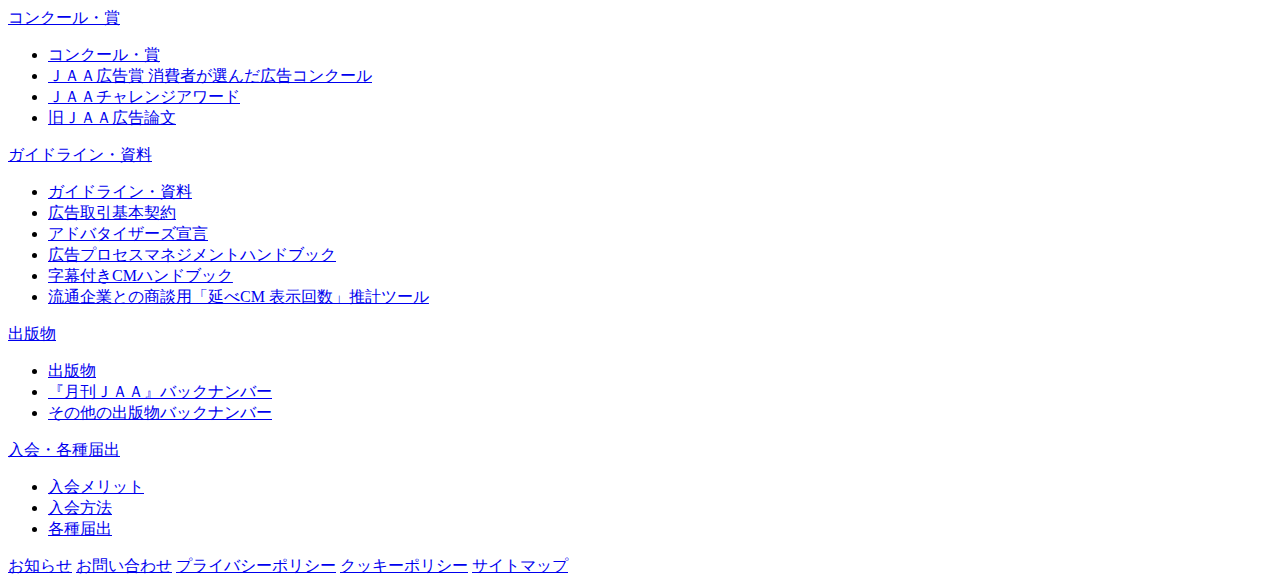
<file: 2022/02/info-event-small-3.html>
<!DOCTYPE html>
<html>
<head>
    <meta http-equiv="Content-Type" content="text/html; charset=UTF-8" />
<meta name="generator" content="Movable Type Pro 7.9.1" />
<link rel="stylesheet" href="http://localhost/mt/styles.css" type="text/css" />
<link rel="start" href="http://localhost/mt/" title="Home" />
<link rel="alternate" type="application/atom+xml" title="Recent Entries" href="http://localhost/mt/atom.xml" />
<script type="text/javascript" src="http://localhost/mt/mt.js"></script>

<link rel="canonical" href="http://localhost/mt/2022/02/info-event-small-3.html" />


    
    <link rel="prev bookmark" href="http://localhost/mt/2022/02/info-event-small-2.html" title="Info-event-small-2" />
    <link rel="next bookmark" href="http://localhost/mt/2022/02/info-event-small-4.html" title="Info-event-small-4" />
    <!--
<rdf:RDF xmlns:rdf="http://www.w3.org/1999/02/22-rdf-syntax-ns#"
         xmlns:trackback="http://madskills.com/public/xml/rss/module/trackback/"
         xmlns:dc="http://purl.org/dc/elements/1.1/">
<rdf:Description
    rdf:about="http://localhost/mt/2022/02/info-event-small-3.html"
    trackback:ping="http://localhost/cgi-bin/mt/mt-tb.cgi/7"
    dc:title="Info-event-small-3"
    dc:identifier="http://localhost/mt/2022/02/info-event-small-3.html"
    dc:subject=""
    dc:description=" 2022.1.12(水) お知らせ 第2回「JAAチャレンジアワード」作品募集を開始しました！..."
    dc:creator="MT7 Admin"
    dc:date="2022-02-23T18:55:03+09:00" />
</rdf:RDF>
-->

    
    <title>Info-event-small-3 - Test-MT7</title>
</head>
<body id="classic-website" class="mt-entry-archive layout-wtt">
    <div id="container">
        <div id="container-inner">
            <div class="upper-banner">
        <div class="header-logo">
          <h1 id="logo">
          <a href="index.html">
              <svg xmlns="http://www.w3.org/2000/svg" viewBox="0 0 160 66.916">
                <defs />
                <defs>
                  <clipPath id="a">
                    <path fill="none" d="M0 0h160v66.916H0z" />
                  </clipPath>
                </defs>
                <g>
                  <g clip-path="url(#a)">
                    <path fill="#3e3a39"
                      d="M3.453 60.202c-.115.038-.115.038-.192.192A8.556 8.556 0 011 63.195l-1-.729a5.986 5.986 0 002.379-3.07l1.113.537a.192.192 0 01.115.153c0 .077-.077.115-.153.115m3.376 6.523l-.384-.806c-2.225.307-3.914.46-4.719.5-.115 0-.23 0-.269.115a.2.2 0 01-.192.153c-.077 0-.153-.115-.153-.23l-.269-1.189h1.3a34.111 34.111 0 001.535-3.914l1.151.384a.23.23 0 01.192.192c0 .115-.077.153-.23.23s-.115.077-.23.345c-.614 1.42-.691 1.573-1.3 2.763l2.763-.192a7.482 7.482 0 00-1.151-1.612l.844-.614a14.274 14.274 0 012.182 3.34zm.691-3.607a5.717 5.717 0 01-2.379-3.108h-.768v-.92h1.688a2.954 2.954 0 00.652 1.727A5.3 5.3 0 008.4 62.35z" />
                    <path fill="#3e3a39"
                      d="M16.959 64.154l-.46-.269v1.8h1.078v.882h-7.9v-.882h1v-1.8l-.5.307-.691-.767a5.525 5.525 0 002.456-2.072H9.861v-.956h1.957a8.019 8.019 0 00-.691-.921l.806-.576a6.561 6.561 0 01.844 1.225l-.384.307h1.573a11.2 11.2 0 00.921-1.535l1.036.307c.077 0 .192.038.192.153s-.077.077-.153.115-.115.038-.153.077a7.56 7.56 0 01-.576.883h2.187v.959h-2.264a6.983 6.983 0 002.571 2zm-3.031-2.763h-.691a11.55 11.55 0 01-1.727 1.918h4.221a12.815 12.815 0 01-1.8-1.88m-1.65 2.686h-.576v1.612h.572zm1.612 0h-.616v1.612h.614zm1.612 0h-.652v1.612h.652z" />
                    <path fill="#3e3a39"
                      d="M22.255 64.575a6.484 6.484 0 01-1-.882v3.142h-1v-2.571a5.949 5.949 0 01-.806.614l-.691-.729a6.983 6.983 0 002.456-2.571h-2.067v-.959h1.116v-1.65l1.074.115c.038 0 .115.038.115.077l-.077.077-.153.192v1.151h1l.422.422a7.06 7.06 0 01-1 1.727 4.95 4.95 0 001.189 1.036zm-.46 2.072v-1h2.187v-3.07h-1.419v-1h1.38v-2.642l1.151.115c.038 0 .115.038.115.077v.077l-.115.153v2.187h1.688v1h-1.765v3.07h1.918v1z" />
                    <path fill="#3e3a39"
                      d="M35.223 66.839v-.307h-5.6v.307h-1.076v-7.674h7.751v7.674zm0-6.715h-5.6v5.448h5.6zm-1.151 2.11v2.3c0 .691-.115.844-1.42.883l-.307-.959h.5a.242.242 0 00.269-.269v-1.954h-3.186v-.959h3.185v-.959l1.036.115c.038 0 .115.038.115.077v.077c-.115.077-.115.115-.115.192v.5h.959v.959zm-2.609 2.187a5.985 5.985 0 00-.921-1.3l.767-.537a5.986 5.986 0 01.959 1.343z" />
                    <path fill="#3e3a39"
                      d="M38.792 63.003a5.6 5.6 0 00-1.228-.959l.576-.729a5.218 5.218 0 011.266.921zm0 3.338a1.19 1.19 0 00-.115.269v.153c0 .038 0 .115-.077.115l-.192-.115-.844-.576a10.475 10.475 0 001.3-2.609l.806.614c-.23.652-.767 1.8-.921 2.11m.614-5.487a6.829 6.829 0 00-1.113-1.074l.652-.691a6.752 6.752 0 011.189 1.036zm5.487 5.947c-.23-.46-.345-.691-.46-.882l-3.722.576c-.192.038-.23.038-.23.077s-.077.153-.115.153-.115-.153-.115-.192l-.269-1.074h1.074c.384-.882.614-1.5.882-2.11h-1.88v-.921h2.264v-1.151h-1.765v-1h1.765v-1.264l.959.077c.153 0 .345.038.345.153s-.038.077-.115.153-.115.115-.115.153v.764h2.034v.959h-2.034v1.151h2.494v.921h-2.724c-.269.691-.576 1.343-.921 2.034l1.727-.192a7.02 7.02 0 00-.691-.844l.806-.537a11.05 11.05 0 011.842 2.494z" />
                    <path fill="#3e3a39"
                      d="M53.871 66.762a6.393 6.393 0 01-3.108-3.338 6.446 6.446 0 01-3.07 3.376l-.882-.882a5.986 5.986 0 001.957-1.343 5.141 5.141 0 001.381-3.8c0-.23-.038-1.42-.038-1.842h1.036c.115 0 .422 0 .422.153a.23.23 0 01-.077.153l-.192.192v.767c0 3.722 1.8 4.719 3.376 5.6z" />
                    <path fill="#3e3a39"
                      d="M64.456 66.534v-.5h-3.492v.537h-1.108v-7.137h5.679v7.1zm0-6.1h-3.492v1.765h3.492zm0 2.724h-3.492v1.88h3.492z" />
                    <path fill="#3e3a39"
                      d="M74.629 65.765a7.789 7.789 0 01-1.42-1.266v.883h-1.343v1.5h-1.074v-1.5h-1.266v-.921h1.266v-2.11a12.355 12.355 0 01-2.609 3.53l-.882-.614a9.823 9.823 0 002.878-3.837h-2.8v-1h3.415v-1.533h.921c.115 0 .345.038.345.153l-.077.115-.077.115v1.151h3.376v1H72.4a8.4 8.4 0 003.031 3.607zm-2.763-3.261v2h1.343a7.943 7.943 0 01-1.343-2" />
                    <path fill="#3e3a39"
                      d="M81.88 63.578l-.844-.729a8.518 8.518 0 001.688-2h-5.755v-1h6.216a.537.537 0 00.307-.192l.844.844a21.523 21.523 0 01-2.417 3.07m-.806-2.264l-.153.153a7.324 7.324 0 01-.077.767 5.717 5.717 0 01-2.341 4.144l-1-.576a4.8 4.8 0 002.3-4.719h1.074c.192 0 .23 0 .23.077v.077" />
                    <path fill="#3e3a39"
                      d="M90.323 64.383a9.17 9.17 0 00-2.647-1.8v3.952h-1.153v-7.293l1.151.192c.038 0 .23.038.23.153s-.23.192-.23.23v2.379l.422-.652a11.088 11.088 0 012.954 1.918zm.269-3.146a3.836 3.836 0 00-.844-.806l.5-.422a3.836 3.836 0 01.844.806zm1.074-.614a3.876 3.876 0 00-.844-.844l.5-.422a3.8 3.8 0 01.844.844z" />
                    <path fill="#3e3a39"
                      d="M96.345 60.739l-.192.115c-.038.038-.153.614-.192.729a12.854 12.854 0 01-2 4.106l-1.189-.5a9.956 9.956 0 002.341-4.988l1.113.23c.077 0 .23.077.23.153s-.038.077-.077.115m3.53 4.643a12.394 12.394 0 00-2.187-4.681l.959-.537a16.077 16.077 0 012.341 4.681zm.077-4.911a3.951 3.951 0 00-.767-.844l.5-.422a3.953 3.953 0 01.767.844zm.921-.691a4.6 4.6 0 00-.844-.844l.5-.422a5.6 5.6 0 01.806.882z" />
                    <path fill="#3e3a39"
                      d="M108.662 61.506a9.324 9.324 0 01-1.074 2.225l.767.691-.691.806-.729-.691a9.017 9.017 0 01-2.92 2.264l-.844-.882a6.907 6.907 0 002.954-2.034 11.742 11.742 0 00-1.535-.959l.576-.691a8.287 8.287 0 011.573.882 5.218 5.218 0 00.844-1.688h-2.379a8.557 8.557 0 01-1.65 1.88l-.844-.652a7.369 7.369 0 002.571-3.607l1 .307c.038 0 .192.077.192.153s-.077.077-.23.153l-.46.882h2.11a1.074 1.074 0 00.422-.23l.691.729a1.189 1.189 0 00-.384.5" />
                    <path fill="#3e3a39"
                      d="M116.489 60.048c-.153 0-.153.038-.269.153a11.78 11.78 0 01-1.535 1.42v4.911h-1.151v-4.029a16.422 16.422 0 01-2.341 1.3l-.806-.806a14.312 14.312 0 005.374-3.908l.806.652c.038.038.154.153.154.23s-.038.077-.23.077" />
                    <path fill="#3e3a39"
                      d="M123.739 62.12c-.115 2.686-.729 3.568-2.494 4.643l-.767-.729c1.612-.882 2.187-1.765 2.225-3.914h-1.727v2.072h-1.113V62.12h-1.724v-1.036h1.727v-1.765l1 .115c.23.038.269.038.269.115s-.192.192-.192.23v1.3h1.727v-1.918l.921.115c.192.038.307.077.307.153s0 .038-.077.115-.115.077-.115.23v1.3h1.533v1.036zm1-2.8a5.217 5.217 0 01.921.691l-.384.5a5.487 5.487 0 00-.921-.691zm.576-.806a4.758 4.758 0 01.921.652l-.384.5a4.758 4.758 0 00-.921-.691z" />
                    <path fill="#3e3a39" d="M126.849 62.312h6.561v1.17h-6.561z" />
                    <path fill="#3e3a39"
                      d="M140.432 66.149a13.428 13.428 0 00-2.225-2.3 8.94 8.94 0 01-3.185 2.379l-.806-.845a7.827 7.827 0 004.489-4.489h-3.489V59.82h3.99a.729.729 0 00.422-.269l.767.806a1.151 1.151 0 00-.5.576 12.087 12.087 0 01-1.074 2.034 16.92 16.92 0 012.456 2.264zm.767-5.64a4.835 4.835 0 00-.691-.844l.46-.345a5.027 5.027 0 01.691.844zm.576-1.074a4.49 4.49 0 00-.691-.767l.46-.384a3.376 3.376 0 01.691.767z" />
                    <path fill="#3e3a39"
                      d="M147.684 65.957a1.074 1.074 0 01-1.151.691l-.307-.882h.46c.115 0 .192 0 .269-.345a8.016 8.016 0 00.154-1.5h-.46a4.6 4.6 0 01-1.151 2.686l-.729-.422v.576h-1v-4.988h-.728v-1h.729v-1.765h.959c.115 0 .23 0 .23.115l-.077.077q-.115.058-.115.115v1.42h.806v1.036h-.806v4.451a4.3 4.3 0 001.036-2.225h-.614v-.806h.691v-.307a1.878 1.878 0 000-.269h.883c.153 0 .23.038.23.077l-.154.153c-.038.038-.038.077-.077.269h1.266a11.761 11.761 0 01-.345 2.8m1.88.729l-.345-.882h.345c.23 0 .269 0 .345-.307a8.52 8.52 0 00.153-1.535h-.5a4.067 4.067 0 01-1.189 2.724l-.652-.576a3.07 3.07 0 001.036-2.149h-.422v-.806h.46a4.5 4.5 0 000-.576l-.5-.959h.537c.422 0 .576-.192.614-1.036h-1.224a3.269 3.269 0 01-1.5 2l-.729-.652a2.494 2.494 0 001.266-1.3h-1.228v-.882h1.381a5.143 5.143 0 00.038-.767h.806c.077 0 .269 0 .269.115l-.115.115c-.077.038-.077.077-.077.192v.307h2.149c-.038 2.264-.422 2.647-1.573 2.878l.652.077c.038 0 .192.038.192.077l-.077.115v.269h1.3c0 3.07-.269 3.492-1.42 3.53" />
                    <path fill="#3e3a39"
                      d="M159.233 62.312a5.562 5.562 0 01-1.074-.5v.767h-4.412v-.767a8.289 8.289 0 01-1.151.614l-.691-.806a6.484 6.484 0 003.376-2.8l1.3.23c.077 0 .153.038.153.115a.115.115 0 01-.077.115 6.83 6.83 0 001.573 1.3 8.287 8.287 0 001.8.806zm-.614 4.6a6.179 6.179 0 00-.614-.806l-3.607.422-1.381.153-.077.077c-.038.115-.077.153-.115.153l-.077-.077-.307-1.189h1.3c.23-.384.422-.691.844-1.5h-2.11v-.882h6.791v.882h-1.952a13.892 13.892 0 012.149 2.187zm-2.724-7.022a8.98 8.98 0 01-1.918 1.8h3.952a8.326 8.326 0 01-2.072-1.8m.652 4.835l.652-.691h-1.381a9.884 9.884 0 01-.883 1.42l2.3-.192a5.716 5.716 0 00-.729-.576" />
                    <path fill="#9c1c56"
                      d="M140.47 42.859h-17.3l-1.959 4.374h-17L131.799 0h.614l27.588 47.233h-17.5zm-12.7-9.976h8.058l-3.917-8.634h-.115z" />
                    <path fill="#9c1c56"
                      d="M80.041 42.859h-17.3l-1.957 4.374H43.741L71.367 0h.614l27.588 47.233h-17.5zm-12.7-9.976h8.058l-3.914-8.633h-.115z" />
                    <path fill="#9c1c56"
                      d="M7.213 30.736c.384.23 5.64 3.185 8.556 1.189 1.381-.921 2.187-2.379 2.187-6.906V1.036h17v24.787c0 3.645 0 13.276-8.518 19.07a18.456 18.456 0 01-10.553 3.143 27.642 27.642 0 01-14-4.144L0 42.743z" />
                  </g>
                </g>
              </svg>
            </a>
          </h1>
        </div>
        <div class="header-search-box">
          <div class="i-header-links__search">
            <svg xmlns="http://www.w3.org/2000/svg" viewBox="0 0 22.072 22.008">
              <g stroke-miterlimit="10" stroke-width=".5">
                <path
                  d="M8.859 17.468a8.609 8.609 0 118.609-8.609 8.619 8.619 0 01-8.609 8.609zm0-15.629a7.02 7.02 0 107.02 7.02 7.028 7.028 0 00-7.02-7.02z">
                </path>
                <path
                  d="M20.967 21.758a.792.792 0 01-.562-.233l-6.516-6.515a.795.795 0 111.124-1.124l6.516 6.516a.794.794 0 01-.562 1.356z">
                </path>
              </g>
            </svg>
          </div>
          <div class="header-copy">
            <span>Digital Marketing Research Organization</span>
          </div>
        </div>
      </div>
      <div class="header-nav">
        <ul class="main-nav">
          <li class="nav-item"><a href="#"><span>ＪＡＡについて</span></a></li>
          <li class="nav-item"><a href="#"><span>人材育成講座・セミナー</span></a></li>
          <li class="nav-item"><a href="#"><span>コンクール・賞</span></a></li>
          <li class="nav-item"><a href="#"><span>ガイドライン・資料</span></a></li>
          <li class="nav-item"><a href="#"><span>出版物</span></a></li>
          <li class="nav-item"><a href="#"><span>入会・各種届出</span></a></li>
          <li class="nav-item"><a href="inquiry.html"><span>お問い合わせ</span></a></li>
        </ul>
      </div>
        	<div class="header-ttl">
      			<h2>お知らせ</h2>
    		</div>
            <div id="content">
                <div id="content-inner"  class="info-detail-sec">
                    <div id="alpha">
                        <div id="alpha-inner">
                            <div id="entry-13" class="entry-asset asset hentry">
                                <div class="asset-content entry-content">
									
                                    <div class="asset-body">
                                        <a class="m-info" href="/information/20220112-690/">
    <p>
        <span class="date">
            2022.1.12(水)
        </span>
        <span class="c-label-category">
            お知らせ
        </span>
    </p>

    <h4 class="title">
        第2回「JAAチャレンジアワード」作品募集を開始しました！
    </h4>
 </a>
                                    </div>
                                	<div class="info-back-btn">
                    					<a class="c-link-text -tertiary" href="/information/">一覧に戻る</a>
                  					</div>
									
									
                                </div>
                            </div>
                        </div>
                    </div>
                </div>
            </div>
            <footer role="contentinfo" class="i-footer">
        	<a class="i-footer-anchor" href="#top"></a>
        <div class="i-footer-inner">
          <div class="i-footer-info">
            <h1 id="logo">
              <a href="#">
                <svg xmlns="http://www.w3.org/2000/svg" viewBox="0 0 160 66.916">
                  <defs />
                  <defs>
                    <clipPath id="a">
                      <path fill="none" d="M0 0h160v66.916H0z" />
                    </clipPath>
                  </defs>
                  <g>
                    <g clip-path="url(#a)">
                      <path fill="#3e3a39"
                        d="M3.453 60.202c-.115.038-.115.038-.192.192A8.556 8.556 0 011 63.195l-1-.729a5.986 5.986 0 002.379-3.07l1.113.537a.192.192 0 01.115.153c0 .077-.077.115-.153.115m3.376 6.523l-.384-.806c-2.225.307-3.914.46-4.719.5-.115 0-.23 0-.269.115a.2.2 0 01-.192.153c-.077 0-.153-.115-.153-.23l-.269-1.189h1.3a34.111 34.111 0 001.535-3.914l1.151.384a.23.23 0 01.192.192c0 .115-.077.153-.23.23s-.115.077-.23.345c-.614 1.42-.691 1.573-1.3 2.763l2.763-.192a7.482 7.482 0 00-1.151-1.612l.844-.614a14.274 14.274 0 012.182 3.34zm.691-3.607a5.717 5.717 0 01-2.379-3.108h-.768v-.92h1.688a2.954 2.954 0 00.652 1.727A5.3 5.3 0 008.4 62.35z" />
                      <path fill="#3e3a39"
                        d="M16.959 64.154l-.46-.269v1.8h1.078v.882h-7.9v-.882h1v-1.8l-.5.307-.691-.767a5.525 5.525 0 002.456-2.072H9.861v-.956h1.957a8.019 8.019 0 00-.691-.921l.806-.576a6.561 6.561 0 01.844 1.225l-.384.307h1.573a11.2 11.2 0 00.921-1.535l1.036.307c.077 0 .192.038.192.153s-.077.077-.153.115-.115.038-.153.077a7.56 7.56 0 01-.576.883h2.187v.959h-2.264a6.983 6.983 0 002.571 2zm-3.031-2.763h-.691a11.55 11.55 0 01-1.727 1.918h4.221a12.815 12.815 0 01-1.8-1.88m-1.65 2.686h-.576v1.612h.572zm1.612 0h-.616v1.612h.614zm1.612 0h-.652v1.612h.652z" />
                      <path fill="#3e3a39"
                        d="M22.255 64.575a6.484 6.484 0 01-1-.882v3.142h-1v-2.571a5.949 5.949 0 01-.806.614l-.691-.729a6.983 6.983 0 002.456-2.571h-2.067v-.959h1.116v-1.65l1.074.115c.038 0 .115.038.115.077l-.077.077-.153.192v1.151h1l.422.422a7.06 7.06 0 01-1 1.727 4.95 4.95 0 001.189 1.036zm-.46 2.072v-1h2.187v-3.07h-1.419v-1h1.38v-2.642l1.151.115c.038 0 .115.038.115.077v.077l-.115.153v2.187h1.688v1h-1.765v3.07h1.918v1z" />
                      <path fill="#3e3a39"
                        d="M35.223 66.839v-.307h-5.6v.307h-1.076v-7.674h7.751v7.674zm0-6.715h-5.6v5.448h5.6zm-1.151 2.11v2.3c0 .691-.115.844-1.42.883l-.307-.959h.5a.242.242 0 00.269-.269v-1.954h-3.186v-.959h3.185v-.959l1.036.115c.038 0 .115.038.115.077v.077c-.115.077-.115.115-.115.192v.5h.959v.959zm-2.609 2.187a5.985 5.985 0 00-.921-1.3l.767-.537a5.986 5.986 0 01.959 1.343z" />
                      <path fill="#3e3a39"
                        d="M38.792 63.003a5.6 5.6 0 00-1.228-.959l.576-.729a5.218 5.218 0 011.266.921zm0 3.338a1.19 1.19 0 00-.115.269v.153c0 .038 0 .115-.077.115l-.192-.115-.844-.576a10.475 10.475 0 001.3-2.609l.806.614c-.23.652-.767 1.8-.921 2.11m.614-5.487a6.829 6.829 0 00-1.113-1.074l.652-.691a6.752 6.752 0 011.189 1.036zm5.487 5.947c-.23-.46-.345-.691-.46-.882l-3.722.576c-.192.038-.23.038-.23.077s-.077.153-.115.153-.115-.153-.115-.192l-.269-1.074h1.074c.384-.882.614-1.5.882-2.11h-1.88v-.921h2.264v-1.151h-1.765v-1h1.765v-1.264l.959.077c.153 0 .345.038.345.153s-.038.077-.115.153-.115.115-.115.153v.764h2.034v.959h-2.034v1.151h2.494v.921h-2.724c-.269.691-.576 1.343-.921 2.034l1.727-.192a7.02 7.02 0 00-.691-.844l.806-.537a11.05 11.05 0 011.842 2.494z" />
                      <path fill="#3e3a39"
                        d="M53.871 66.762a6.393 6.393 0 01-3.108-3.338 6.446 6.446 0 01-3.07 3.376l-.882-.882a5.986 5.986 0 001.957-1.343 5.141 5.141 0 001.381-3.8c0-.23-.038-1.42-.038-1.842h1.036c.115 0 .422 0 .422.153a.23.23 0 01-.077.153l-.192.192v.767c0 3.722 1.8 4.719 3.376 5.6z" />
                      <path fill="#3e3a39"
                        d="M64.456 66.534v-.5h-3.492v.537h-1.108v-7.137h5.679v7.1zm0-6.1h-3.492v1.765h3.492zm0 2.724h-3.492v1.88h3.492z" />
                      <path fill="#3e3a39"
                        d="M74.629 65.765a7.789 7.789 0 01-1.42-1.266v.883h-1.343v1.5h-1.074v-1.5h-1.266v-.921h1.266v-2.11a12.355 12.355 0 01-2.609 3.53l-.882-.614a9.823 9.823 0 002.878-3.837h-2.8v-1h3.415v-1.533h.921c.115 0 .345.038.345.153l-.077.115-.077.115v1.151h3.376v1H72.4a8.4 8.4 0 003.031 3.607zm-2.763-3.261v2h1.343a7.943 7.943 0 01-1.343-2" />
                      <path fill="#3e3a39"
                        d="M81.88 63.578l-.844-.729a8.518 8.518 0 001.688-2h-5.755v-1h6.216a.537.537 0 00.307-.192l.844.844a21.523 21.523 0 01-2.417 3.07m-.806-2.264l-.153.153a7.324 7.324 0 01-.077.767 5.717 5.717 0 01-2.341 4.144l-1-.576a4.8 4.8 0 002.3-4.719h1.074c.192 0 .23 0 .23.077v.077" />
                      <path fill="#3e3a39"
                        d="M90.323 64.383a9.17 9.17 0 00-2.647-1.8v3.952h-1.153v-7.293l1.151.192c.038 0 .23.038.23.153s-.23.192-.23.23v2.379l.422-.652a11.088 11.088 0 012.954 1.918zm.269-3.146a3.836 3.836 0 00-.844-.806l.5-.422a3.836 3.836 0 01.844.806zm1.074-.614a3.876 3.876 0 00-.844-.844l.5-.422a3.8 3.8 0 01.844.844z" />
                      <path fill="#3e3a39"
                        d="M96.345 60.739l-.192.115c-.038.038-.153.614-.192.729a12.854 12.854 0 01-2 4.106l-1.189-.5a9.956 9.956 0 002.341-4.988l1.113.23c.077 0 .23.077.23.153s-.038.077-.077.115m3.53 4.643a12.394 12.394 0 00-2.187-4.681l.959-.537a16.077 16.077 0 012.341 4.681zm.077-4.911a3.951 3.951 0 00-.767-.844l.5-.422a3.953 3.953 0 01.767.844zm.921-.691a4.6 4.6 0 00-.844-.844l.5-.422a5.6 5.6 0 01.806.882z" />
                      <path fill="#3e3a39"
                        d="M108.662 61.506a9.324 9.324 0 01-1.074 2.225l.767.691-.691.806-.729-.691a9.017 9.017 0 01-2.92 2.264l-.844-.882a6.907 6.907 0 002.954-2.034 11.742 11.742 0 00-1.535-.959l.576-.691a8.287 8.287 0 011.573.882 5.218 5.218 0 00.844-1.688h-2.379a8.557 8.557 0 01-1.65 1.88l-.844-.652a7.369 7.369 0 002.571-3.607l1 .307c.038 0 .192.077.192.153s-.077.077-.23.153l-.46.882h2.11a1.074 1.074 0 00.422-.23l.691.729a1.189 1.189 0 00-.384.5" />
                      <path fill="#3e3a39"
                        d="M116.489 60.048c-.153 0-.153.038-.269.153a11.78 11.78 0 01-1.535 1.42v4.911h-1.151v-4.029a16.422 16.422 0 01-2.341 1.3l-.806-.806a14.312 14.312 0 005.374-3.908l.806.652c.038.038.154.153.154.23s-.038.077-.23.077" />
                      <path fill="#3e3a39"
                        d="M123.739 62.12c-.115 2.686-.729 3.568-2.494 4.643l-.767-.729c1.612-.882 2.187-1.765 2.225-3.914h-1.727v2.072h-1.113V62.12h-1.724v-1.036h1.727v-1.765l1 .115c.23.038.269.038.269.115s-.192.192-.192.23v1.3h1.727v-1.918l.921.115c.192.038.307.077.307.153s0 .038-.077.115-.115.077-.115.23v1.3h1.533v1.036zm1-2.8a5.217 5.217 0 01.921.691l-.384.5a5.487 5.487 0 00-.921-.691zm.576-.806a4.758 4.758 0 01.921.652l-.384.5a4.758 4.758 0 00-.921-.691z" />
                      <path fill="#3e3a39" d="M126.849 62.312h6.561v1.17h-6.561z" />
                      <path fill="#3e3a39"
                        d="M140.432 66.149a13.428 13.428 0 00-2.225-2.3 8.94 8.94 0 01-3.185 2.379l-.806-.845a7.827 7.827 0 004.489-4.489h-3.489V59.82h3.99a.729.729 0 00.422-.269l.767.806a1.151 1.151 0 00-.5.576 12.087 12.087 0 01-1.074 2.034 16.92 16.92 0 012.456 2.264zm.767-5.64a4.835 4.835 0 00-.691-.844l.46-.345a5.027 5.027 0 01.691.844zm.576-1.074a4.49 4.49 0 00-.691-.767l.46-.384a3.376 3.376 0 01.691.767z" />
                      <path fill="#3e3a39"
                        d="M147.684 65.957a1.074 1.074 0 01-1.151.691l-.307-.882h.46c.115 0 .192 0 .269-.345a8.016 8.016 0 00.154-1.5h-.46a4.6 4.6 0 01-1.151 2.686l-.729-.422v.576h-1v-4.988h-.728v-1h.729v-1.765h.959c.115 0 .23 0 .23.115l-.077.077q-.115.058-.115.115v1.42h.806v1.036h-.806v4.451a4.3 4.3 0 001.036-2.225h-.614v-.806h.691v-.307a1.878 1.878 0 000-.269h.883c.153 0 .23.038.23.077l-.154.153c-.038.038-.038.077-.077.269h1.266a11.761 11.761 0 01-.345 2.8m1.88.729l-.345-.882h.345c.23 0 .269 0 .345-.307a8.52 8.52 0 00.153-1.535h-.5a4.067 4.067 0 01-1.189 2.724l-.652-.576a3.07 3.07 0 001.036-2.149h-.422v-.806h.46a4.5 4.5 0 000-.576l-.5-.959h.537c.422 0 .576-.192.614-1.036h-1.224a3.269 3.269 0 01-1.5 2l-.729-.652a2.494 2.494 0 001.266-1.3h-1.228v-.882h1.381a5.143 5.143 0 00.038-.767h.806c.077 0 .269 0 .269.115l-.115.115c-.077.038-.077.077-.077.192v.307h2.149c-.038 2.264-.422 2.647-1.573 2.878l.652.077c.038 0 .192.038.192.077l-.077.115v.269h1.3c0 3.07-.269 3.492-1.42 3.53" />
                      <path fill="#3e3a39"
                        d="M159.233 62.312a5.562 5.562 0 01-1.074-.5v.767h-4.412v-.767a8.289 8.289 0 01-1.151.614l-.691-.806a6.484 6.484 0 003.376-2.8l1.3.23c.077 0 .153.038.153.115a.115.115 0 01-.077.115 6.83 6.83 0 001.573 1.3 8.287 8.287 0 001.8.806zm-.614 4.6a6.179 6.179 0 00-.614-.806l-3.607.422-1.381.153-.077.077c-.038.115-.077.153-.115.153l-.077-.077-.307-1.189h1.3c.23-.384.422-.691.844-1.5h-2.11v-.882h6.791v.882h-1.952a13.892 13.892 0 012.149 2.187zm-2.724-7.022a8.98 8.98 0 01-1.918 1.8h3.952a8.326 8.326 0 01-2.072-1.8m.652 4.835l.652-.691h-1.381a9.884 9.884 0 01-.883 1.42l2.3-.192a5.716 5.716 0 00-.729-.576" />
                      <path fill="#9c1c56"
                        d="M140.47 42.859h-17.3l-1.959 4.374h-17L131.799 0h.614l27.588 47.233h-17.5zm-12.7-9.976h8.058l-3.917-8.634h-.115z" />
                      <path fill="#9c1c56"
                        d="M80.041 42.859h-17.3l-1.957 4.374H43.741L71.367 0h.614l27.588 47.233h-17.5zm-12.7-9.976h8.058l-3.914-8.633h-.115z" />
                      <path fill="#9c1c56"
                        d="M7.213 30.736c.384.23 5.64 3.185 8.556 1.189 1.381-.921 2.187-2.379 2.187-6.906V1.036h17v24.787c0 3.645 0 13.276-8.518 19.07a18.456 18.456 0 01-10.553 3.143 27.642 27.642 0 01-14-4.144L0 42.743z" />
                    </g>
                  </g>
                </svg>
              </a>
            </h1>
            <p>
              東京都中央区銀座3-10-7 ヒューリック<br>
              銀座3丁目ビル（旧銀座東和ビル）8階
            </p>
            <p>
              Copyright(C) 2009-2020 JAA. <br>
              All Rights Reserved.
            </p>
          </div>
          <div class="i-footer-nav">
            <div>
              <a class="i-footer-nav__single" href="/">HOME</a>
              <a class="i-footer-nav__parent" href="/about/">
                ＪＡＡについて
              </a>
              <ul>
                <li>
                  <a href="/about/">ＪＡＡとは</a>
                </li>

                <li>
                  <a href="/about/organization/">組織概要</a>
                </li>

                <li>
                  <a href="/about/history/">沿革</a>
                </li>

                <li>
                  <a href="/about/commission/">委員会・プロジェクト</a>
                </li>

                <li>
                  <a href="/about/company/">会員社一覧</a>
                </li>

                <li>
                  <a href="/about/disclosure/">ディスクロージャー</a>
                </li>

                <li>
                  <a href="/about/access/">アクセスマップ</a>
                </li>
              </ul>

              <a class="i-footer-nav__parent" href="/seminar/">
                人材育成講座・セミナー
              </a>
              <ul>
                <li class="u-hide-from-tablet">
                  <a href="/seminar/">人材育成講座・セミナー</a>
                </li>
                <li>
                  <a href="/seminar/plans/">開催予定のイベント</a>
                </li>
                <li>
                  <a href="/seminar/archive/">過去のイベント</a>
                </li>
              </ul>
            </div>

            <div>
              <a class="i-footer-nav__parent" href="/contest/">
                コンクール・賞
              </a>
              <ul>
                <li class="u-hide-from-tablet">
                  <a href="/contest/">コンクール・賞</a>
                </li>
                <li>
                  <a href="/contest/adaward/">ＪＡＡ広告賞 消費者が選んだ広告コンクール</a>
                </li>
                <li>
                  <a href="/contest/challengeaward/">ＪＡＡチャレンジアワード</a>
                </li>
                <li>
                  <a href="/contest/thesis/">旧ＪＡＡ広告論文</a>
                </li>
              </ul>

              <a class="i-footer-nav__parent" href="/guideline/">
                ガイドライン・資料
              </a>
              <ul>
                <li class="u-hide-from-tablet">
                  <a href="/guideline/">ガイドライン・資料</a>
                </li>
                <li>
                  <a href="/assets/uploads/docs/model%20of%20the%20contract.pdf" target="_blank">
                    広告取引基本契約
                  </a>
                </li>
                <li>
                  <a href="/guideline/declaration/">
                    アドバタイザーズ宣言
                  </a>
                </li>
                <li>
                  <a href="/assets/uploads/docs/handbook.pdf" target="_blank">
                    広告プロセスマネジメントハンドブック
                  </a>
                </li>
                <li>
                  <a href="/assets/uploads/docs/jimaku_handbook.pdf" target="_blank">
                    字幕付きCMハンドブック
                  </a>
                </li>
                <li>
                  <a href="/guideline/tool/">
                    流通企業との商談用「延べCM 表示回数」推計ツール
                  </a>
                </li>
              </ul>
            </div>

            <div>
              <a class="i-footer-nav__parent" href="/publication/">
                出版物
              </a>
              <ul>
                <li class="u-hide-from-tablet">
                  <a href="/publication/">出版物</a>
                </li>
                <li>
                  <a href="/publication/jaabacknumber/">『月刊ＪＡＡ』バックナンバー</a>
                </li>
                <li>
                  <a href="/publication/others/">その他の出版物バックナンバー</a>
                </li>
              </ul>

              <a class="i-footer-nav__parent" href="/join/">
                入会・各種届出
              </a>
              <ul>
                <li>
                  <a href="/join/">入会メリット</a>
                </li>
                <li>
                  <a href="/join/application/">入会方法</a>
                </li>
                <li>
                  <a href="/join/format/">各種届出</a>
                </li>
              </ul>

              <a href="/information/">お知らせ</a>
              <a href="/contact/general/">お問い合わせ</a>
              <a href="/pp/">プライバシーポリシー</a>
              <a href="/pp/cookie-policy/">クッキーポリシー</a>
              <a href="/sitemap/">サイトマップ</a>
            </div>
          </div>
        </div>
      		</footer>
        </div>
    </div>
</body>
</html>
</file>
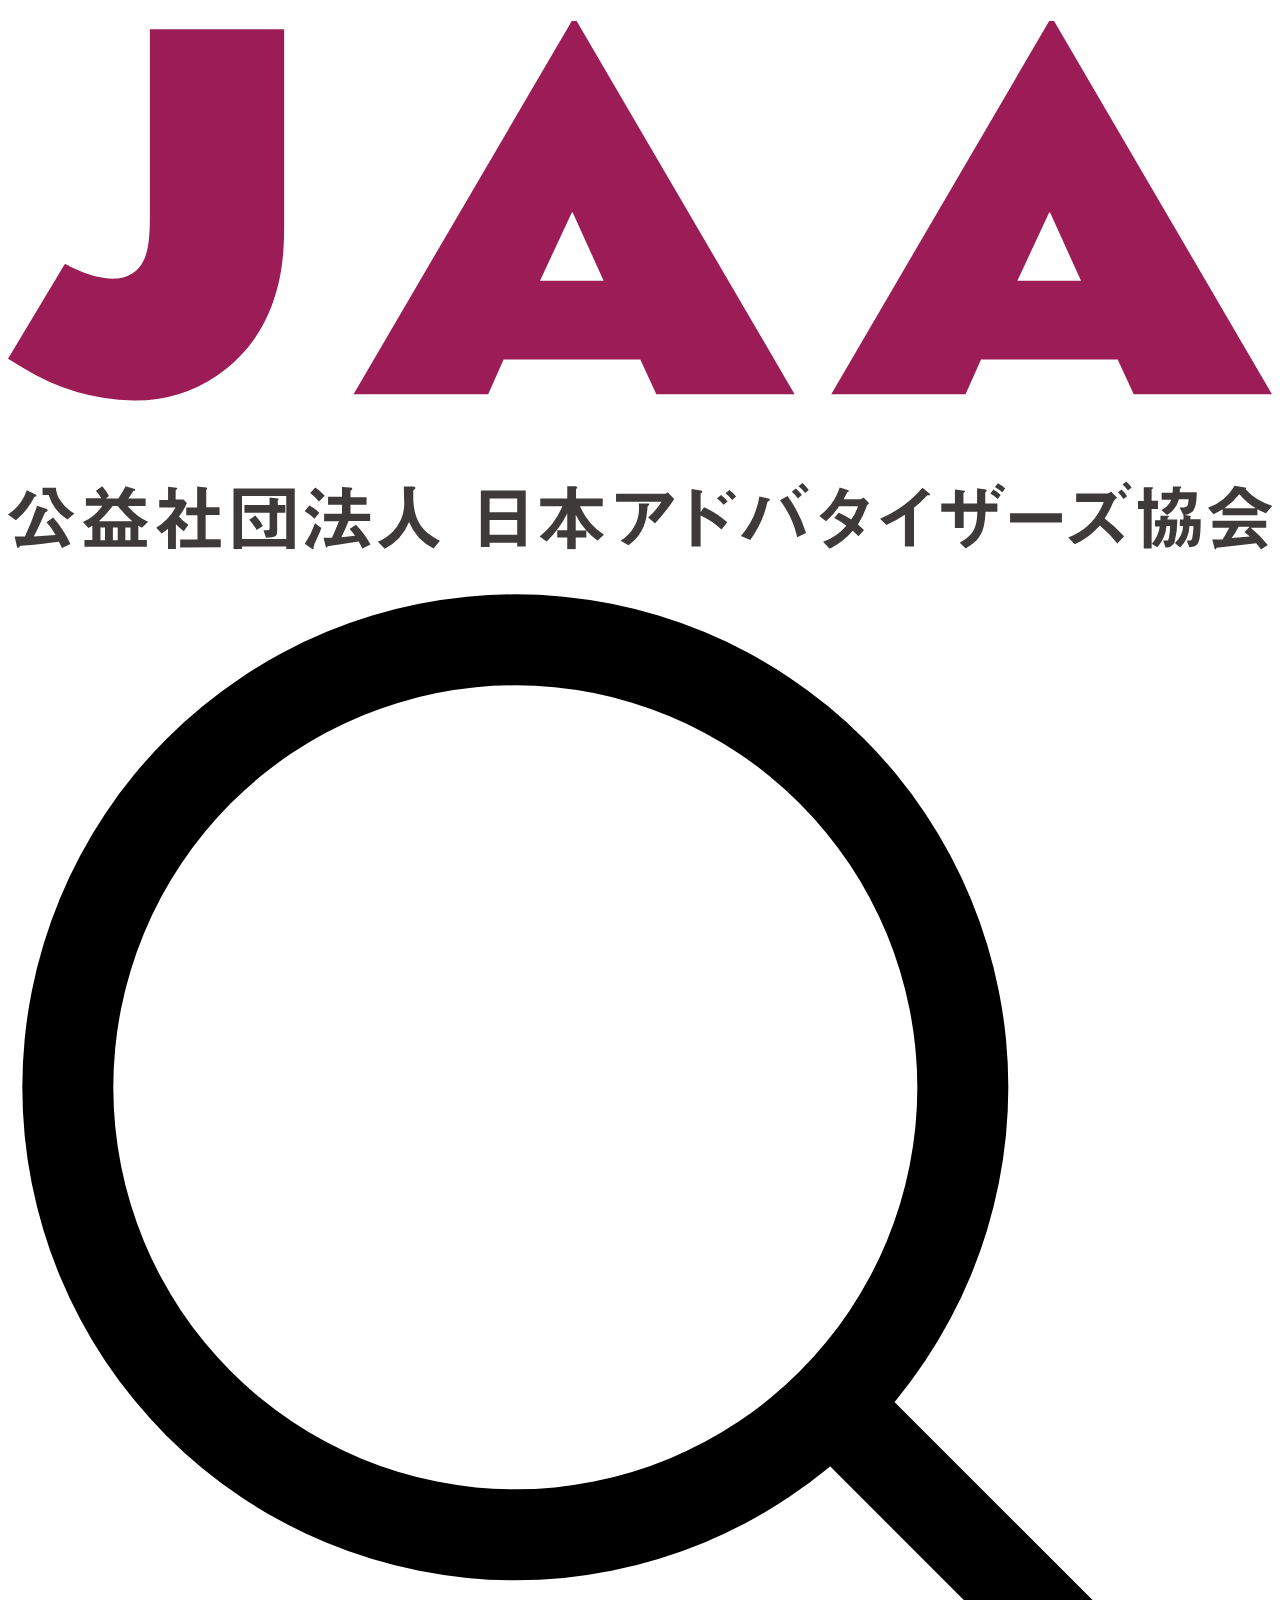
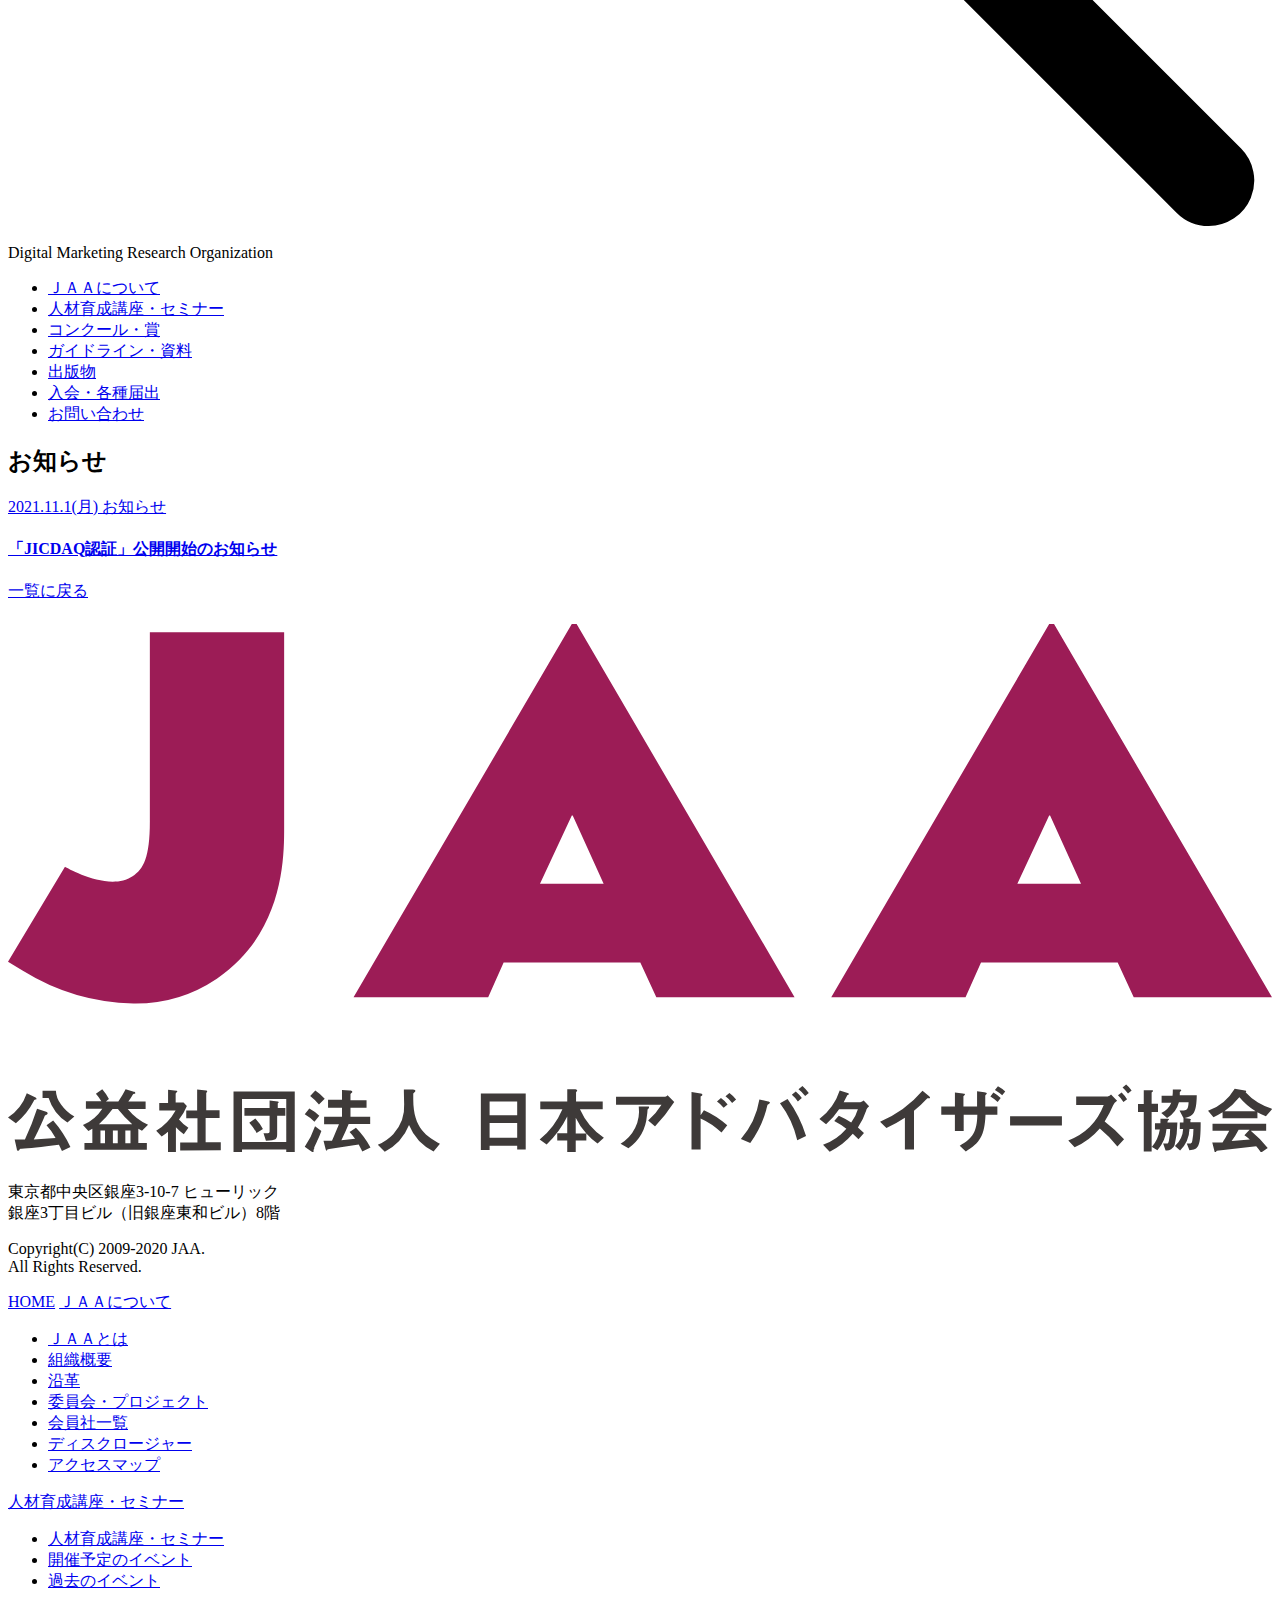
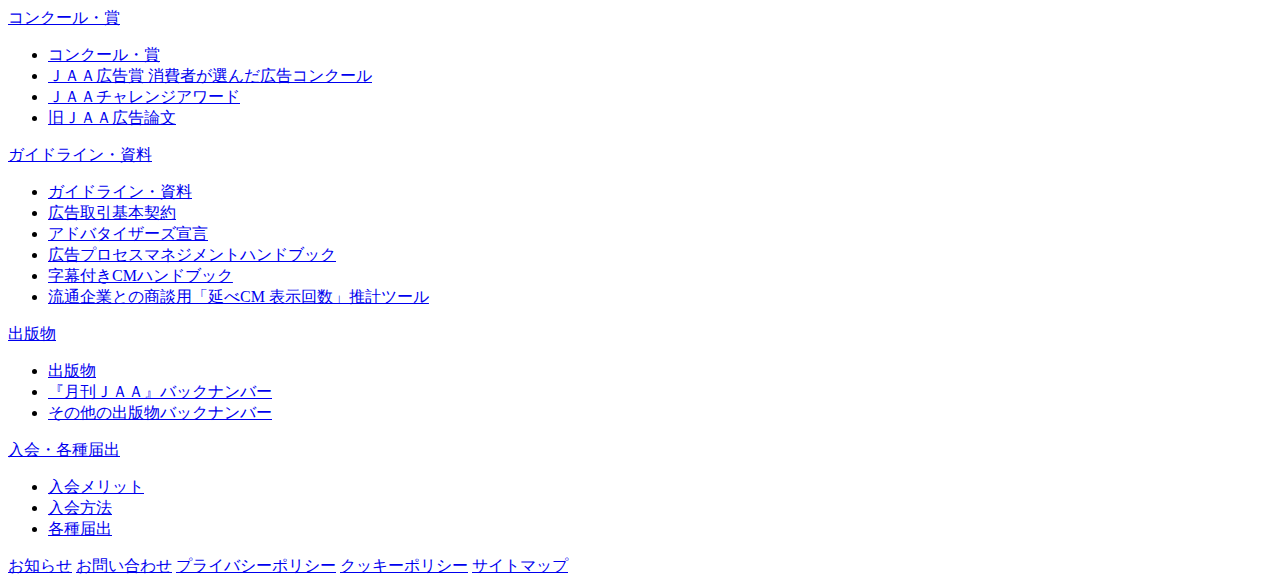
<file: 2022/02/info-event-small-4.html>
<!DOCTYPE html>
<html>
<head>
    <meta http-equiv="Content-Type" content="text/html; charset=UTF-8" />
<meta name="generator" content="Movable Type Pro 7.9.1" />
<link rel="stylesheet" href="http://localhost/mt/styles.css" type="text/css" />
<link rel="start" href="http://localhost/mt/" title="Home" />
<link rel="alternate" type="application/atom+xml" title="Recent Entries" href="http://localhost/mt/atom.xml" />
<script type="text/javascript" src="http://localhost/mt/mt.js"></script>

<link rel="canonical" href="http://localhost/mt/2022/02/info-event-small-4.html" />


    
    <link rel="prev bookmark" href="http://localhost/mt/2022/02/info-event-small-3.html" title="Info-event-small-3" />
    <link rel="next bookmark" href="http://localhost/mt/2022/02/info-event-small-5.html" title="Info-event-small-5" />
    <!--
<rdf:RDF xmlns:rdf="http://www.w3.org/1999/02/22-rdf-syntax-ns#"
         xmlns:trackback="http://madskills.com/public/xml/rss/module/trackback/"
         xmlns:dc="http://purl.org/dc/elements/1.1/">
<rdf:Description
    rdf:about="http://localhost/mt/2022/02/info-event-small-4.html"
    trackback:ping="http://localhost/cgi-bin/mt/mt-tb.cgi/8"
    dc:title="Info-event-small-4"
    dc:identifier="http://localhost/mt/2022/02/info-event-small-4.html"
    dc:subject=""
    dc:description=" 2021.11.1(月) お知らせ 「JICDAQ認証」公開開始のお知らせ..."
    dc:creator="MT7 Admin"
    dc:date="2022-02-23T18:55:42+09:00" />
</rdf:RDF>
-->

    
    <title>Info-event-small-4 - Test-MT7</title>
</head>
<body id="classic-website" class="mt-entry-archive layout-wtt">
    <div id="container">
        <div id="container-inner">
            <div class="upper-banner">
        <div class="header-logo">
          <h1 id="logo">
          <a href="index.html">
              <svg xmlns="http://www.w3.org/2000/svg" viewBox="0 0 160 66.916">
                <defs />
                <defs>
                  <clipPath id="a">
                    <path fill="none" d="M0 0h160v66.916H0z" />
                  </clipPath>
                </defs>
                <g>
                  <g clip-path="url(#a)">
                    <path fill="#3e3a39"
                      d="M3.453 60.202c-.115.038-.115.038-.192.192A8.556 8.556 0 011 63.195l-1-.729a5.986 5.986 0 002.379-3.07l1.113.537a.192.192 0 01.115.153c0 .077-.077.115-.153.115m3.376 6.523l-.384-.806c-2.225.307-3.914.46-4.719.5-.115 0-.23 0-.269.115a.2.2 0 01-.192.153c-.077 0-.153-.115-.153-.23l-.269-1.189h1.3a34.111 34.111 0 001.535-3.914l1.151.384a.23.23 0 01.192.192c0 .115-.077.153-.23.23s-.115.077-.23.345c-.614 1.42-.691 1.573-1.3 2.763l2.763-.192a7.482 7.482 0 00-1.151-1.612l.844-.614a14.274 14.274 0 012.182 3.34zm.691-3.607a5.717 5.717 0 01-2.379-3.108h-.768v-.92h1.688a2.954 2.954 0 00.652 1.727A5.3 5.3 0 008.4 62.35z" />
                    <path fill="#3e3a39"
                      d="M16.959 64.154l-.46-.269v1.8h1.078v.882h-7.9v-.882h1v-1.8l-.5.307-.691-.767a5.525 5.525 0 002.456-2.072H9.861v-.956h1.957a8.019 8.019 0 00-.691-.921l.806-.576a6.561 6.561 0 01.844 1.225l-.384.307h1.573a11.2 11.2 0 00.921-1.535l1.036.307c.077 0 .192.038.192.153s-.077.077-.153.115-.115.038-.153.077a7.56 7.56 0 01-.576.883h2.187v.959h-2.264a6.983 6.983 0 002.571 2zm-3.031-2.763h-.691a11.55 11.55 0 01-1.727 1.918h4.221a12.815 12.815 0 01-1.8-1.88m-1.65 2.686h-.576v1.612h.572zm1.612 0h-.616v1.612h.614zm1.612 0h-.652v1.612h.652z" />
                    <path fill="#3e3a39"
                      d="M22.255 64.575a6.484 6.484 0 01-1-.882v3.142h-1v-2.571a5.949 5.949 0 01-.806.614l-.691-.729a6.983 6.983 0 002.456-2.571h-2.067v-.959h1.116v-1.65l1.074.115c.038 0 .115.038.115.077l-.077.077-.153.192v1.151h1l.422.422a7.06 7.06 0 01-1 1.727 4.95 4.95 0 001.189 1.036zm-.46 2.072v-1h2.187v-3.07h-1.419v-1h1.38v-2.642l1.151.115c.038 0 .115.038.115.077v.077l-.115.153v2.187h1.688v1h-1.765v3.07h1.918v1z" />
                    <path fill="#3e3a39"
                      d="M35.223 66.839v-.307h-5.6v.307h-1.076v-7.674h7.751v7.674zm0-6.715h-5.6v5.448h5.6zm-1.151 2.11v2.3c0 .691-.115.844-1.42.883l-.307-.959h.5a.242.242 0 00.269-.269v-1.954h-3.186v-.959h3.185v-.959l1.036.115c.038 0 .115.038.115.077v.077c-.115.077-.115.115-.115.192v.5h.959v.959zm-2.609 2.187a5.985 5.985 0 00-.921-1.3l.767-.537a5.986 5.986 0 01.959 1.343z" />
                    <path fill="#3e3a39"
                      d="M38.792 63.003a5.6 5.6 0 00-1.228-.959l.576-.729a5.218 5.218 0 011.266.921zm0 3.338a1.19 1.19 0 00-.115.269v.153c0 .038 0 .115-.077.115l-.192-.115-.844-.576a10.475 10.475 0 001.3-2.609l.806.614c-.23.652-.767 1.8-.921 2.11m.614-5.487a6.829 6.829 0 00-1.113-1.074l.652-.691a6.752 6.752 0 011.189 1.036zm5.487 5.947c-.23-.46-.345-.691-.46-.882l-3.722.576c-.192.038-.23.038-.23.077s-.077.153-.115.153-.115-.153-.115-.192l-.269-1.074h1.074c.384-.882.614-1.5.882-2.11h-1.88v-.921h2.264v-1.151h-1.765v-1h1.765v-1.264l.959.077c.153 0 .345.038.345.153s-.038.077-.115.153-.115.115-.115.153v.764h2.034v.959h-2.034v1.151h2.494v.921h-2.724c-.269.691-.576 1.343-.921 2.034l1.727-.192a7.02 7.02 0 00-.691-.844l.806-.537a11.05 11.05 0 011.842 2.494z" />
                    <path fill="#3e3a39"
                      d="M53.871 66.762a6.393 6.393 0 01-3.108-3.338 6.446 6.446 0 01-3.07 3.376l-.882-.882a5.986 5.986 0 001.957-1.343 5.141 5.141 0 001.381-3.8c0-.23-.038-1.42-.038-1.842h1.036c.115 0 .422 0 .422.153a.23.23 0 01-.077.153l-.192.192v.767c0 3.722 1.8 4.719 3.376 5.6z" />
                    <path fill="#3e3a39"
                      d="M64.456 66.534v-.5h-3.492v.537h-1.108v-7.137h5.679v7.1zm0-6.1h-3.492v1.765h3.492zm0 2.724h-3.492v1.88h3.492z" />
                    <path fill="#3e3a39"
                      d="M74.629 65.765a7.789 7.789 0 01-1.42-1.266v.883h-1.343v1.5h-1.074v-1.5h-1.266v-.921h1.266v-2.11a12.355 12.355 0 01-2.609 3.53l-.882-.614a9.823 9.823 0 002.878-3.837h-2.8v-1h3.415v-1.533h.921c.115 0 .345.038.345.153l-.077.115-.077.115v1.151h3.376v1H72.4a8.4 8.4 0 003.031 3.607zm-2.763-3.261v2h1.343a7.943 7.943 0 01-1.343-2" />
                    <path fill="#3e3a39"
                      d="M81.88 63.578l-.844-.729a8.518 8.518 0 001.688-2h-5.755v-1h6.216a.537.537 0 00.307-.192l.844.844a21.523 21.523 0 01-2.417 3.07m-.806-2.264l-.153.153a7.324 7.324 0 01-.077.767 5.717 5.717 0 01-2.341 4.144l-1-.576a4.8 4.8 0 002.3-4.719h1.074c.192 0 .23 0 .23.077v.077" />
                    <path fill="#3e3a39"
                      d="M90.323 64.383a9.17 9.17 0 00-2.647-1.8v3.952h-1.153v-7.293l1.151.192c.038 0 .23.038.23.153s-.23.192-.23.23v2.379l.422-.652a11.088 11.088 0 012.954 1.918zm.269-3.146a3.836 3.836 0 00-.844-.806l.5-.422a3.836 3.836 0 01.844.806zm1.074-.614a3.876 3.876 0 00-.844-.844l.5-.422a3.8 3.8 0 01.844.844z" />
                    <path fill="#3e3a39"
                      d="M96.345 60.739l-.192.115c-.038.038-.153.614-.192.729a12.854 12.854 0 01-2 4.106l-1.189-.5a9.956 9.956 0 002.341-4.988l1.113.23c.077 0 .23.077.23.153s-.038.077-.077.115m3.53 4.643a12.394 12.394 0 00-2.187-4.681l.959-.537a16.077 16.077 0 012.341 4.681zm.077-4.911a3.951 3.951 0 00-.767-.844l.5-.422a3.953 3.953 0 01.767.844zm.921-.691a4.6 4.6 0 00-.844-.844l.5-.422a5.6 5.6 0 01.806.882z" />
                    <path fill="#3e3a39"
                      d="M108.662 61.506a9.324 9.324 0 01-1.074 2.225l.767.691-.691.806-.729-.691a9.017 9.017 0 01-2.92 2.264l-.844-.882a6.907 6.907 0 002.954-2.034 11.742 11.742 0 00-1.535-.959l.576-.691a8.287 8.287 0 011.573.882 5.218 5.218 0 00.844-1.688h-2.379a8.557 8.557 0 01-1.65 1.88l-.844-.652a7.369 7.369 0 002.571-3.607l1 .307c.038 0 .192.077.192.153s-.077.077-.23.153l-.46.882h2.11a1.074 1.074 0 00.422-.23l.691.729a1.189 1.189 0 00-.384.5" />
                    <path fill="#3e3a39"
                      d="M116.489 60.048c-.153 0-.153.038-.269.153a11.78 11.78 0 01-1.535 1.42v4.911h-1.151v-4.029a16.422 16.422 0 01-2.341 1.3l-.806-.806a14.312 14.312 0 005.374-3.908l.806.652c.038.038.154.153.154.23s-.038.077-.23.077" />
                    <path fill="#3e3a39"
                      d="M123.739 62.12c-.115 2.686-.729 3.568-2.494 4.643l-.767-.729c1.612-.882 2.187-1.765 2.225-3.914h-1.727v2.072h-1.113V62.12h-1.724v-1.036h1.727v-1.765l1 .115c.23.038.269.038.269.115s-.192.192-.192.23v1.3h1.727v-1.918l.921.115c.192.038.307.077.307.153s0 .038-.077.115-.115.077-.115.23v1.3h1.533v1.036zm1-2.8a5.217 5.217 0 01.921.691l-.384.5a5.487 5.487 0 00-.921-.691zm.576-.806a4.758 4.758 0 01.921.652l-.384.5a4.758 4.758 0 00-.921-.691z" />
                    <path fill="#3e3a39" d="M126.849 62.312h6.561v1.17h-6.561z" />
                    <path fill="#3e3a39"
                      d="M140.432 66.149a13.428 13.428 0 00-2.225-2.3 8.94 8.94 0 01-3.185 2.379l-.806-.845a7.827 7.827 0 004.489-4.489h-3.489V59.82h3.99a.729.729 0 00.422-.269l.767.806a1.151 1.151 0 00-.5.576 12.087 12.087 0 01-1.074 2.034 16.92 16.92 0 012.456 2.264zm.767-5.64a4.835 4.835 0 00-.691-.844l.46-.345a5.027 5.027 0 01.691.844zm.576-1.074a4.49 4.49 0 00-.691-.767l.46-.384a3.376 3.376 0 01.691.767z" />
                    <path fill="#3e3a39"
                      d="M147.684 65.957a1.074 1.074 0 01-1.151.691l-.307-.882h.46c.115 0 .192 0 .269-.345a8.016 8.016 0 00.154-1.5h-.46a4.6 4.6 0 01-1.151 2.686l-.729-.422v.576h-1v-4.988h-.728v-1h.729v-1.765h.959c.115 0 .23 0 .23.115l-.077.077q-.115.058-.115.115v1.42h.806v1.036h-.806v4.451a4.3 4.3 0 001.036-2.225h-.614v-.806h.691v-.307a1.878 1.878 0 000-.269h.883c.153 0 .23.038.23.077l-.154.153c-.038.038-.038.077-.077.269h1.266a11.761 11.761 0 01-.345 2.8m1.88.729l-.345-.882h.345c.23 0 .269 0 .345-.307a8.52 8.52 0 00.153-1.535h-.5a4.067 4.067 0 01-1.189 2.724l-.652-.576a3.07 3.07 0 001.036-2.149h-.422v-.806h.46a4.5 4.5 0 000-.576l-.5-.959h.537c.422 0 .576-.192.614-1.036h-1.224a3.269 3.269 0 01-1.5 2l-.729-.652a2.494 2.494 0 001.266-1.3h-1.228v-.882h1.381a5.143 5.143 0 00.038-.767h.806c.077 0 .269 0 .269.115l-.115.115c-.077.038-.077.077-.077.192v.307h2.149c-.038 2.264-.422 2.647-1.573 2.878l.652.077c.038 0 .192.038.192.077l-.077.115v.269h1.3c0 3.07-.269 3.492-1.42 3.53" />
                    <path fill="#3e3a39"
                      d="M159.233 62.312a5.562 5.562 0 01-1.074-.5v.767h-4.412v-.767a8.289 8.289 0 01-1.151.614l-.691-.806a6.484 6.484 0 003.376-2.8l1.3.23c.077 0 .153.038.153.115a.115.115 0 01-.077.115 6.83 6.83 0 001.573 1.3 8.287 8.287 0 001.8.806zm-.614 4.6a6.179 6.179 0 00-.614-.806l-3.607.422-1.381.153-.077.077c-.038.115-.077.153-.115.153l-.077-.077-.307-1.189h1.3c.23-.384.422-.691.844-1.5h-2.11v-.882h6.791v.882h-1.952a13.892 13.892 0 012.149 2.187zm-2.724-7.022a8.98 8.98 0 01-1.918 1.8h3.952a8.326 8.326 0 01-2.072-1.8m.652 4.835l.652-.691h-1.381a9.884 9.884 0 01-.883 1.42l2.3-.192a5.716 5.716 0 00-.729-.576" />
                    <path fill="#9c1c56"
                      d="M140.47 42.859h-17.3l-1.959 4.374h-17L131.799 0h.614l27.588 47.233h-17.5zm-12.7-9.976h8.058l-3.917-8.634h-.115z" />
                    <path fill="#9c1c56"
                      d="M80.041 42.859h-17.3l-1.957 4.374H43.741L71.367 0h.614l27.588 47.233h-17.5zm-12.7-9.976h8.058l-3.914-8.633h-.115z" />
                    <path fill="#9c1c56"
                      d="M7.213 30.736c.384.23 5.64 3.185 8.556 1.189 1.381-.921 2.187-2.379 2.187-6.906V1.036h17v24.787c0 3.645 0 13.276-8.518 19.07a18.456 18.456 0 01-10.553 3.143 27.642 27.642 0 01-14-4.144L0 42.743z" />
                  </g>
                </g>
              </svg>
            </a>
          </h1>
        </div>
        <div class="header-search-box">
          <div class="i-header-links__search">
            <svg xmlns="http://www.w3.org/2000/svg" viewBox="0 0 22.072 22.008">
              <g stroke-miterlimit="10" stroke-width=".5">
                <path
                  d="M8.859 17.468a8.609 8.609 0 118.609-8.609 8.619 8.619 0 01-8.609 8.609zm0-15.629a7.02 7.02 0 107.02 7.02 7.028 7.028 0 00-7.02-7.02z">
                </path>
                <path
                  d="M20.967 21.758a.792.792 0 01-.562-.233l-6.516-6.515a.795.795 0 111.124-1.124l6.516 6.516a.794.794 0 01-.562 1.356z">
                </path>
              </g>
            </svg>
          </div>
          <div class="header-copy">
            <span>Digital Marketing Research Organization</span>
          </div>
        </div>
      </div>
      <div class="header-nav">
        <ul class="main-nav">
          <li class="nav-item"><a href="#"><span>ＪＡＡについて</span></a></li>
          <li class="nav-item"><a href="#"><span>人材育成講座・セミナー</span></a></li>
          <li class="nav-item"><a href="#"><span>コンクール・賞</span></a></li>
          <li class="nav-item"><a href="#"><span>ガイドライン・資料</span></a></li>
          <li class="nav-item"><a href="#"><span>出版物</span></a></li>
          <li class="nav-item"><a href="#"><span>入会・各種届出</span></a></li>
          <li class="nav-item"><a href="inquiry.html"><span>お問い合わせ</span></a></li>
        </ul>
      </div>
        	<div class="header-ttl">
      			<h2>お知らせ</h2>
    		</div>
            <div id="content">
                <div id="content-inner"  class="info-detail-sec">
                    <div id="alpha">
                        <div id="alpha-inner">
                            <div id="entry-14" class="entry-asset asset hentry">
                                <div class="asset-content entry-content">
									
                                    <div class="asset-body">
                                        <a class="m-info" href="/information/20211101-675/">
    <p>
        <span class="date">
            2021.11.1(月)
        </span>
        <span class="c-label-category">
            お知らせ
        </span>
    </p>

    <h4 class="title">
        「JICDAQ認証」公開開始のお知らせ
    </h4>
 </a>
                                    </div>
                                	<div class="info-back-btn">
                    					<a class="c-link-text -tertiary" href="/information/">一覧に戻る</a>
                  					</div>
									
									
                                </div>
                            </div>
                        </div>
                    </div>
                </div>
            </div>
            <footer role="contentinfo" class="i-footer">
        	<a class="i-footer-anchor" href="#top"></a>
        <div class="i-footer-inner">
          <div class="i-footer-info">
            <h1 id="logo">
              <a href="#">
                <svg xmlns="http://www.w3.org/2000/svg" viewBox="0 0 160 66.916">
                  <defs />
                  <defs>
                    <clipPath id="a">
                      <path fill="none" d="M0 0h160v66.916H0z" />
                    </clipPath>
                  </defs>
                  <g>
                    <g clip-path="url(#a)">
                      <path fill="#3e3a39"
                        d="M3.453 60.202c-.115.038-.115.038-.192.192A8.556 8.556 0 011 63.195l-1-.729a5.986 5.986 0 002.379-3.07l1.113.537a.192.192 0 01.115.153c0 .077-.077.115-.153.115m3.376 6.523l-.384-.806c-2.225.307-3.914.46-4.719.5-.115 0-.23 0-.269.115a.2.2 0 01-.192.153c-.077 0-.153-.115-.153-.23l-.269-1.189h1.3a34.111 34.111 0 001.535-3.914l1.151.384a.23.23 0 01.192.192c0 .115-.077.153-.23.23s-.115.077-.23.345c-.614 1.42-.691 1.573-1.3 2.763l2.763-.192a7.482 7.482 0 00-1.151-1.612l.844-.614a14.274 14.274 0 012.182 3.34zm.691-3.607a5.717 5.717 0 01-2.379-3.108h-.768v-.92h1.688a2.954 2.954 0 00.652 1.727A5.3 5.3 0 008.4 62.35z" />
                      <path fill="#3e3a39"
                        d="M16.959 64.154l-.46-.269v1.8h1.078v.882h-7.9v-.882h1v-1.8l-.5.307-.691-.767a5.525 5.525 0 002.456-2.072H9.861v-.956h1.957a8.019 8.019 0 00-.691-.921l.806-.576a6.561 6.561 0 01.844 1.225l-.384.307h1.573a11.2 11.2 0 00.921-1.535l1.036.307c.077 0 .192.038.192.153s-.077.077-.153.115-.115.038-.153.077a7.56 7.56 0 01-.576.883h2.187v.959h-2.264a6.983 6.983 0 002.571 2zm-3.031-2.763h-.691a11.55 11.55 0 01-1.727 1.918h4.221a12.815 12.815 0 01-1.8-1.88m-1.65 2.686h-.576v1.612h.572zm1.612 0h-.616v1.612h.614zm1.612 0h-.652v1.612h.652z" />
                      <path fill="#3e3a39"
                        d="M22.255 64.575a6.484 6.484 0 01-1-.882v3.142h-1v-2.571a5.949 5.949 0 01-.806.614l-.691-.729a6.983 6.983 0 002.456-2.571h-2.067v-.959h1.116v-1.65l1.074.115c.038 0 .115.038.115.077l-.077.077-.153.192v1.151h1l.422.422a7.06 7.06 0 01-1 1.727 4.95 4.95 0 001.189 1.036zm-.46 2.072v-1h2.187v-3.07h-1.419v-1h1.38v-2.642l1.151.115c.038 0 .115.038.115.077v.077l-.115.153v2.187h1.688v1h-1.765v3.07h1.918v1z" />
                      <path fill="#3e3a39"
                        d="M35.223 66.839v-.307h-5.6v.307h-1.076v-7.674h7.751v7.674zm0-6.715h-5.6v5.448h5.6zm-1.151 2.11v2.3c0 .691-.115.844-1.42.883l-.307-.959h.5a.242.242 0 00.269-.269v-1.954h-3.186v-.959h3.185v-.959l1.036.115c.038 0 .115.038.115.077v.077c-.115.077-.115.115-.115.192v.5h.959v.959zm-2.609 2.187a5.985 5.985 0 00-.921-1.3l.767-.537a5.986 5.986 0 01.959 1.343z" />
                      <path fill="#3e3a39"
                        d="M38.792 63.003a5.6 5.6 0 00-1.228-.959l.576-.729a5.218 5.218 0 011.266.921zm0 3.338a1.19 1.19 0 00-.115.269v.153c0 .038 0 .115-.077.115l-.192-.115-.844-.576a10.475 10.475 0 001.3-2.609l.806.614c-.23.652-.767 1.8-.921 2.11m.614-5.487a6.829 6.829 0 00-1.113-1.074l.652-.691a6.752 6.752 0 011.189 1.036zm5.487 5.947c-.23-.46-.345-.691-.46-.882l-3.722.576c-.192.038-.23.038-.23.077s-.077.153-.115.153-.115-.153-.115-.192l-.269-1.074h1.074c.384-.882.614-1.5.882-2.11h-1.88v-.921h2.264v-1.151h-1.765v-1h1.765v-1.264l.959.077c.153 0 .345.038.345.153s-.038.077-.115.153-.115.115-.115.153v.764h2.034v.959h-2.034v1.151h2.494v.921h-2.724c-.269.691-.576 1.343-.921 2.034l1.727-.192a7.02 7.02 0 00-.691-.844l.806-.537a11.05 11.05 0 011.842 2.494z" />
                      <path fill="#3e3a39"
                        d="M53.871 66.762a6.393 6.393 0 01-3.108-3.338 6.446 6.446 0 01-3.07 3.376l-.882-.882a5.986 5.986 0 001.957-1.343 5.141 5.141 0 001.381-3.8c0-.23-.038-1.42-.038-1.842h1.036c.115 0 .422 0 .422.153a.23.23 0 01-.077.153l-.192.192v.767c0 3.722 1.8 4.719 3.376 5.6z" />
                      <path fill="#3e3a39"
                        d="M64.456 66.534v-.5h-3.492v.537h-1.108v-7.137h5.679v7.1zm0-6.1h-3.492v1.765h3.492zm0 2.724h-3.492v1.88h3.492z" />
                      <path fill="#3e3a39"
                        d="M74.629 65.765a7.789 7.789 0 01-1.42-1.266v.883h-1.343v1.5h-1.074v-1.5h-1.266v-.921h1.266v-2.11a12.355 12.355 0 01-2.609 3.53l-.882-.614a9.823 9.823 0 002.878-3.837h-2.8v-1h3.415v-1.533h.921c.115 0 .345.038.345.153l-.077.115-.077.115v1.151h3.376v1H72.4a8.4 8.4 0 003.031 3.607zm-2.763-3.261v2h1.343a7.943 7.943 0 01-1.343-2" />
                      <path fill="#3e3a39"
                        d="M81.88 63.578l-.844-.729a8.518 8.518 0 001.688-2h-5.755v-1h6.216a.537.537 0 00.307-.192l.844.844a21.523 21.523 0 01-2.417 3.07m-.806-2.264l-.153.153a7.324 7.324 0 01-.077.767 5.717 5.717 0 01-2.341 4.144l-1-.576a4.8 4.8 0 002.3-4.719h1.074c.192 0 .23 0 .23.077v.077" />
                      <path fill="#3e3a39"
                        d="M90.323 64.383a9.17 9.17 0 00-2.647-1.8v3.952h-1.153v-7.293l1.151.192c.038 0 .23.038.23.153s-.23.192-.23.23v2.379l.422-.652a11.088 11.088 0 012.954 1.918zm.269-3.146a3.836 3.836 0 00-.844-.806l.5-.422a3.836 3.836 0 01.844.806zm1.074-.614a3.876 3.876 0 00-.844-.844l.5-.422a3.8 3.8 0 01.844.844z" />
                      <path fill="#3e3a39"
                        d="M96.345 60.739l-.192.115c-.038.038-.153.614-.192.729a12.854 12.854 0 01-2 4.106l-1.189-.5a9.956 9.956 0 002.341-4.988l1.113.23c.077 0 .23.077.23.153s-.038.077-.077.115m3.53 4.643a12.394 12.394 0 00-2.187-4.681l.959-.537a16.077 16.077 0 012.341 4.681zm.077-4.911a3.951 3.951 0 00-.767-.844l.5-.422a3.953 3.953 0 01.767.844zm.921-.691a4.6 4.6 0 00-.844-.844l.5-.422a5.6 5.6 0 01.806.882z" />
                      <path fill="#3e3a39"
                        d="M108.662 61.506a9.324 9.324 0 01-1.074 2.225l.767.691-.691.806-.729-.691a9.017 9.017 0 01-2.92 2.264l-.844-.882a6.907 6.907 0 002.954-2.034 11.742 11.742 0 00-1.535-.959l.576-.691a8.287 8.287 0 011.573.882 5.218 5.218 0 00.844-1.688h-2.379a8.557 8.557 0 01-1.65 1.88l-.844-.652a7.369 7.369 0 002.571-3.607l1 .307c.038 0 .192.077.192.153s-.077.077-.23.153l-.46.882h2.11a1.074 1.074 0 00.422-.23l.691.729a1.189 1.189 0 00-.384.5" />
                      <path fill="#3e3a39"
                        d="M116.489 60.048c-.153 0-.153.038-.269.153a11.78 11.78 0 01-1.535 1.42v4.911h-1.151v-4.029a16.422 16.422 0 01-2.341 1.3l-.806-.806a14.312 14.312 0 005.374-3.908l.806.652c.038.038.154.153.154.23s-.038.077-.23.077" />
                      <path fill="#3e3a39"
                        d="M123.739 62.12c-.115 2.686-.729 3.568-2.494 4.643l-.767-.729c1.612-.882 2.187-1.765 2.225-3.914h-1.727v2.072h-1.113V62.12h-1.724v-1.036h1.727v-1.765l1 .115c.23.038.269.038.269.115s-.192.192-.192.23v1.3h1.727v-1.918l.921.115c.192.038.307.077.307.153s0 .038-.077.115-.115.077-.115.23v1.3h1.533v1.036zm1-2.8a5.217 5.217 0 01.921.691l-.384.5a5.487 5.487 0 00-.921-.691zm.576-.806a4.758 4.758 0 01.921.652l-.384.5a4.758 4.758 0 00-.921-.691z" />
                      <path fill="#3e3a39" d="M126.849 62.312h6.561v1.17h-6.561z" />
                      <path fill="#3e3a39"
                        d="M140.432 66.149a13.428 13.428 0 00-2.225-2.3 8.94 8.94 0 01-3.185 2.379l-.806-.845a7.827 7.827 0 004.489-4.489h-3.489V59.82h3.99a.729.729 0 00.422-.269l.767.806a1.151 1.151 0 00-.5.576 12.087 12.087 0 01-1.074 2.034 16.92 16.92 0 012.456 2.264zm.767-5.64a4.835 4.835 0 00-.691-.844l.46-.345a5.027 5.027 0 01.691.844zm.576-1.074a4.49 4.49 0 00-.691-.767l.46-.384a3.376 3.376 0 01.691.767z" />
                      <path fill="#3e3a39"
                        d="M147.684 65.957a1.074 1.074 0 01-1.151.691l-.307-.882h.46c.115 0 .192 0 .269-.345a8.016 8.016 0 00.154-1.5h-.46a4.6 4.6 0 01-1.151 2.686l-.729-.422v.576h-1v-4.988h-.728v-1h.729v-1.765h.959c.115 0 .23 0 .23.115l-.077.077q-.115.058-.115.115v1.42h.806v1.036h-.806v4.451a4.3 4.3 0 001.036-2.225h-.614v-.806h.691v-.307a1.878 1.878 0 000-.269h.883c.153 0 .23.038.23.077l-.154.153c-.038.038-.038.077-.077.269h1.266a11.761 11.761 0 01-.345 2.8m1.88.729l-.345-.882h.345c.23 0 .269 0 .345-.307a8.52 8.52 0 00.153-1.535h-.5a4.067 4.067 0 01-1.189 2.724l-.652-.576a3.07 3.07 0 001.036-2.149h-.422v-.806h.46a4.5 4.5 0 000-.576l-.5-.959h.537c.422 0 .576-.192.614-1.036h-1.224a3.269 3.269 0 01-1.5 2l-.729-.652a2.494 2.494 0 001.266-1.3h-1.228v-.882h1.381a5.143 5.143 0 00.038-.767h.806c.077 0 .269 0 .269.115l-.115.115c-.077.038-.077.077-.077.192v.307h2.149c-.038 2.264-.422 2.647-1.573 2.878l.652.077c.038 0 .192.038.192.077l-.077.115v.269h1.3c0 3.07-.269 3.492-1.42 3.53" />
                      <path fill="#3e3a39"
                        d="M159.233 62.312a5.562 5.562 0 01-1.074-.5v.767h-4.412v-.767a8.289 8.289 0 01-1.151.614l-.691-.806a6.484 6.484 0 003.376-2.8l1.3.23c.077 0 .153.038.153.115a.115.115 0 01-.077.115 6.83 6.83 0 001.573 1.3 8.287 8.287 0 001.8.806zm-.614 4.6a6.179 6.179 0 00-.614-.806l-3.607.422-1.381.153-.077.077c-.038.115-.077.153-.115.153l-.077-.077-.307-1.189h1.3c.23-.384.422-.691.844-1.5h-2.11v-.882h6.791v.882h-1.952a13.892 13.892 0 012.149 2.187zm-2.724-7.022a8.98 8.98 0 01-1.918 1.8h3.952a8.326 8.326 0 01-2.072-1.8m.652 4.835l.652-.691h-1.381a9.884 9.884 0 01-.883 1.42l2.3-.192a5.716 5.716 0 00-.729-.576" />
                      <path fill="#9c1c56"
                        d="M140.47 42.859h-17.3l-1.959 4.374h-17L131.799 0h.614l27.588 47.233h-17.5zm-12.7-9.976h8.058l-3.917-8.634h-.115z" />
                      <path fill="#9c1c56"
                        d="M80.041 42.859h-17.3l-1.957 4.374H43.741L71.367 0h.614l27.588 47.233h-17.5zm-12.7-9.976h8.058l-3.914-8.633h-.115z" />
                      <path fill="#9c1c56"
                        d="M7.213 30.736c.384.23 5.64 3.185 8.556 1.189 1.381-.921 2.187-2.379 2.187-6.906V1.036h17v24.787c0 3.645 0 13.276-8.518 19.07a18.456 18.456 0 01-10.553 3.143 27.642 27.642 0 01-14-4.144L0 42.743z" />
                    </g>
                  </g>
                </svg>
              </a>
            </h1>
            <p>
              東京都中央区銀座3-10-7 ヒューリック<br>
              銀座3丁目ビル（旧銀座東和ビル）8階
            </p>
            <p>
              Copyright(C) 2009-2020 JAA. <br>
              All Rights Reserved.
            </p>
          </div>
          <div class="i-footer-nav">
            <div>
              <a class="i-footer-nav__single" href="/">HOME</a>
              <a class="i-footer-nav__parent" href="/about/">
                ＪＡＡについて
              </a>
              <ul>
                <li>
                  <a href="/about/">ＪＡＡとは</a>
                </li>

                <li>
                  <a href="/about/organization/">組織概要</a>
                </li>

                <li>
                  <a href="/about/history/">沿革</a>
                </li>

                <li>
                  <a href="/about/commission/">委員会・プロジェクト</a>
                </li>

                <li>
                  <a href="/about/company/">会員社一覧</a>
                </li>

                <li>
                  <a href="/about/disclosure/">ディスクロージャー</a>
                </li>

                <li>
                  <a href="/about/access/">アクセスマップ</a>
                </li>
              </ul>

              <a class="i-footer-nav__parent" href="/seminar/">
                人材育成講座・セミナー
              </a>
              <ul>
                <li class="u-hide-from-tablet">
                  <a href="/seminar/">人材育成講座・セミナー</a>
                </li>
                <li>
                  <a href="/seminar/plans/">開催予定のイベント</a>
                </li>
                <li>
                  <a href="/seminar/archive/">過去のイベント</a>
                </li>
              </ul>
            </div>

            <div>
              <a class="i-footer-nav__parent" href="/contest/">
                コンクール・賞
              </a>
              <ul>
                <li class="u-hide-from-tablet">
                  <a href="/contest/">コンクール・賞</a>
                </li>
                <li>
                  <a href="/contest/adaward/">ＪＡＡ広告賞 消費者が選んだ広告コンクール</a>
                </li>
                <li>
                  <a href="/contest/challengeaward/">ＪＡＡチャレンジアワード</a>
                </li>
                <li>
                  <a href="/contest/thesis/">旧ＪＡＡ広告論文</a>
                </li>
              </ul>

              <a class="i-footer-nav__parent" href="/guideline/">
                ガイドライン・資料
              </a>
              <ul>
                <li class="u-hide-from-tablet">
                  <a href="/guideline/">ガイドライン・資料</a>
                </li>
                <li>
                  <a href="/assets/uploads/docs/model%20of%20the%20contract.pdf" target="_blank">
                    広告取引基本契約
                  </a>
                </li>
                <li>
                  <a href="/guideline/declaration/">
                    アドバタイザーズ宣言
                  </a>
                </li>
                <li>
                  <a href="/assets/uploads/docs/handbook.pdf" target="_blank">
                    広告プロセスマネジメントハンドブック
                  </a>
                </li>
                <li>
                  <a href="/assets/uploads/docs/jimaku_handbook.pdf" target="_blank">
                    字幕付きCMハンドブック
                  </a>
                </li>
                <li>
                  <a href="/guideline/tool/">
                    流通企業との商談用「延べCM 表示回数」推計ツール
                  </a>
                </li>
              </ul>
            </div>

            <div>
              <a class="i-footer-nav__parent" href="/publication/">
                出版物
              </a>
              <ul>
                <li class="u-hide-from-tablet">
                  <a href="/publication/">出版物</a>
                </li>
                <li>
                  <a href="/publication/jaabacknumber/">『月刊ＪＡＡ』バックナンバー</a>
                </li>
                <li>
                  <a href="/publication/others/">その他の出版物バックナンバー</a>
                </li>
              </ul>

              <a class="i-footer-nav__parent" href="/join/">
                入会・各種届出
              </a>
              <ul>
                <li>
                  <a href="/join/">入会メリット</a>
                </li>
                <li>
                  <a href="/join/application/">入会方法</a>
                </li>
                <li>
                  <a href="/join/format/">各種届出</a>
                </li>
              </ul>

              <a href="/information/">お知らせ</a>
              <a href="/contact/general/">お問い合わせ</a>
              <a href="/pp/">プライバシーポリシー</a>
              <a href="/pp/cookie-policy/">クッキーポリシー</a>
              <a href="/sitemap/">サイトマップ</a>
            </div>
          </div>
        </div>
      		</footer>
        </div>
    </div>
</body>
</html>
</file>
